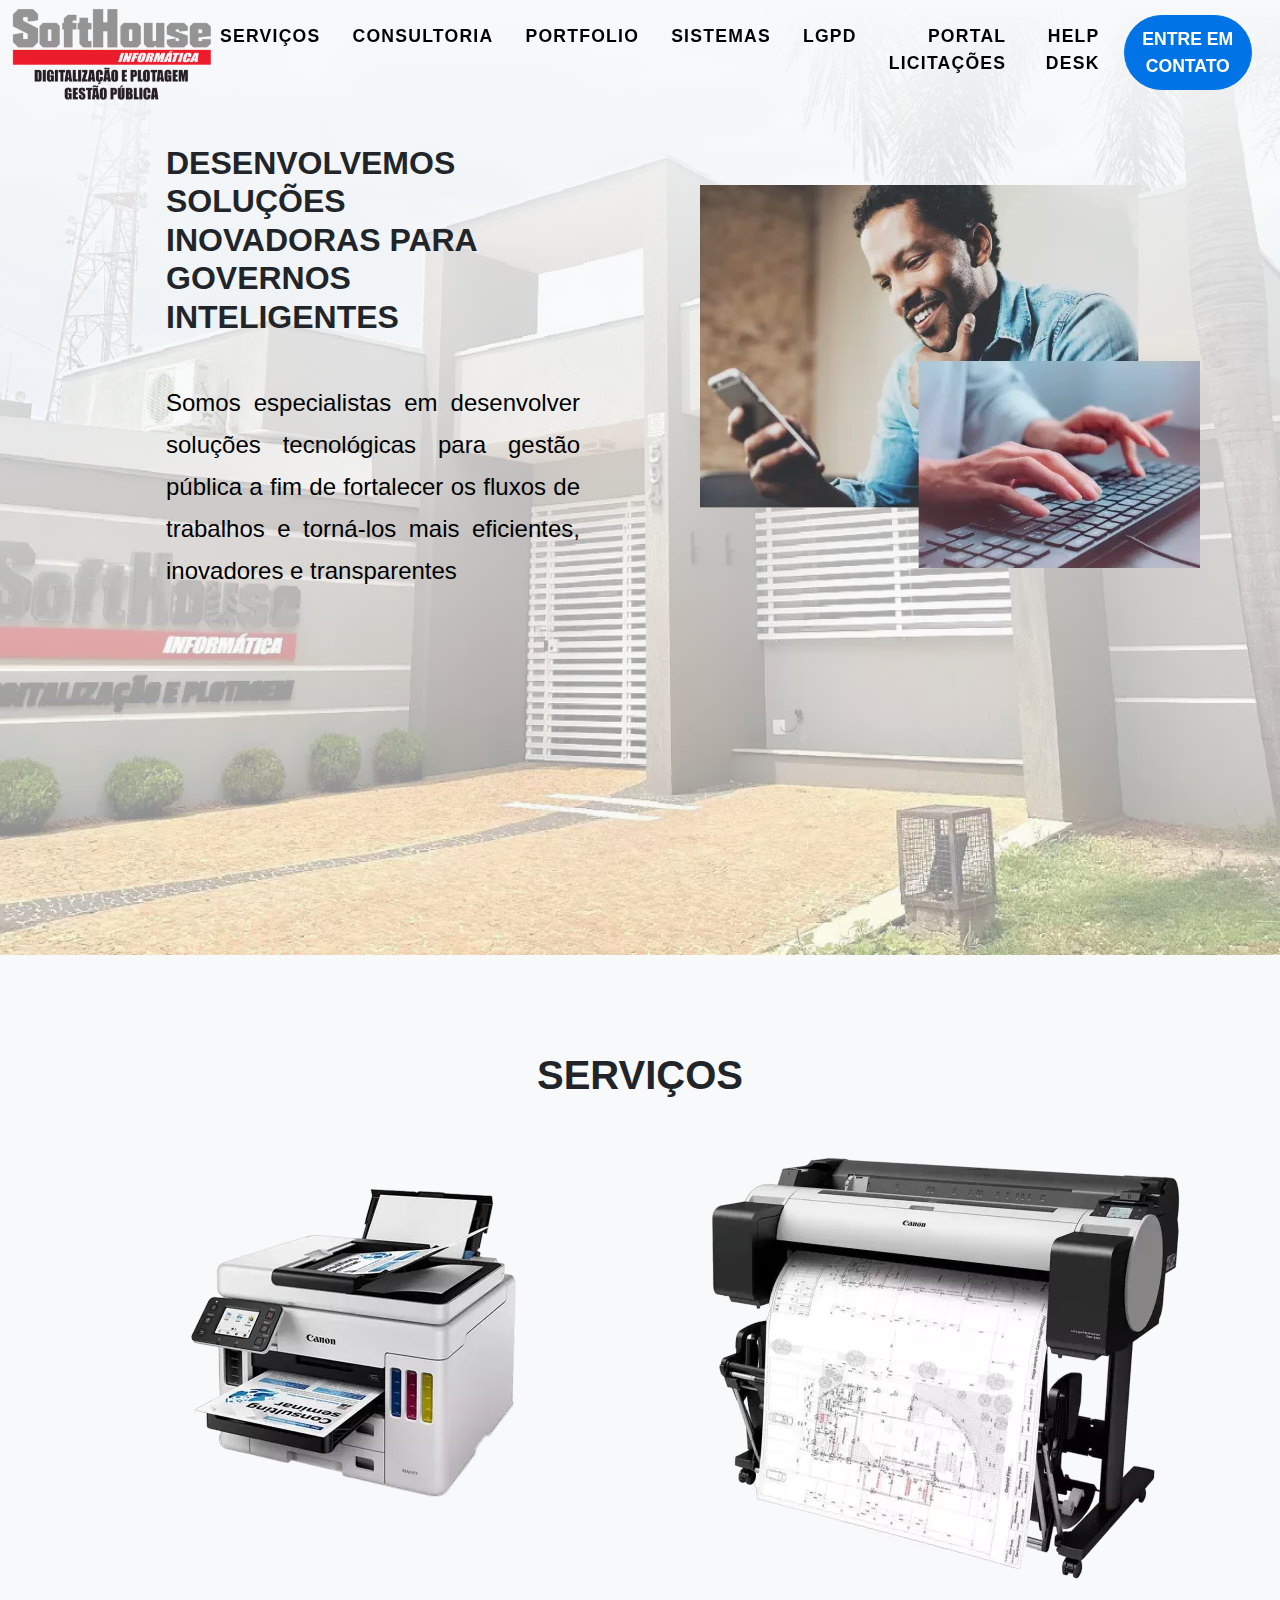
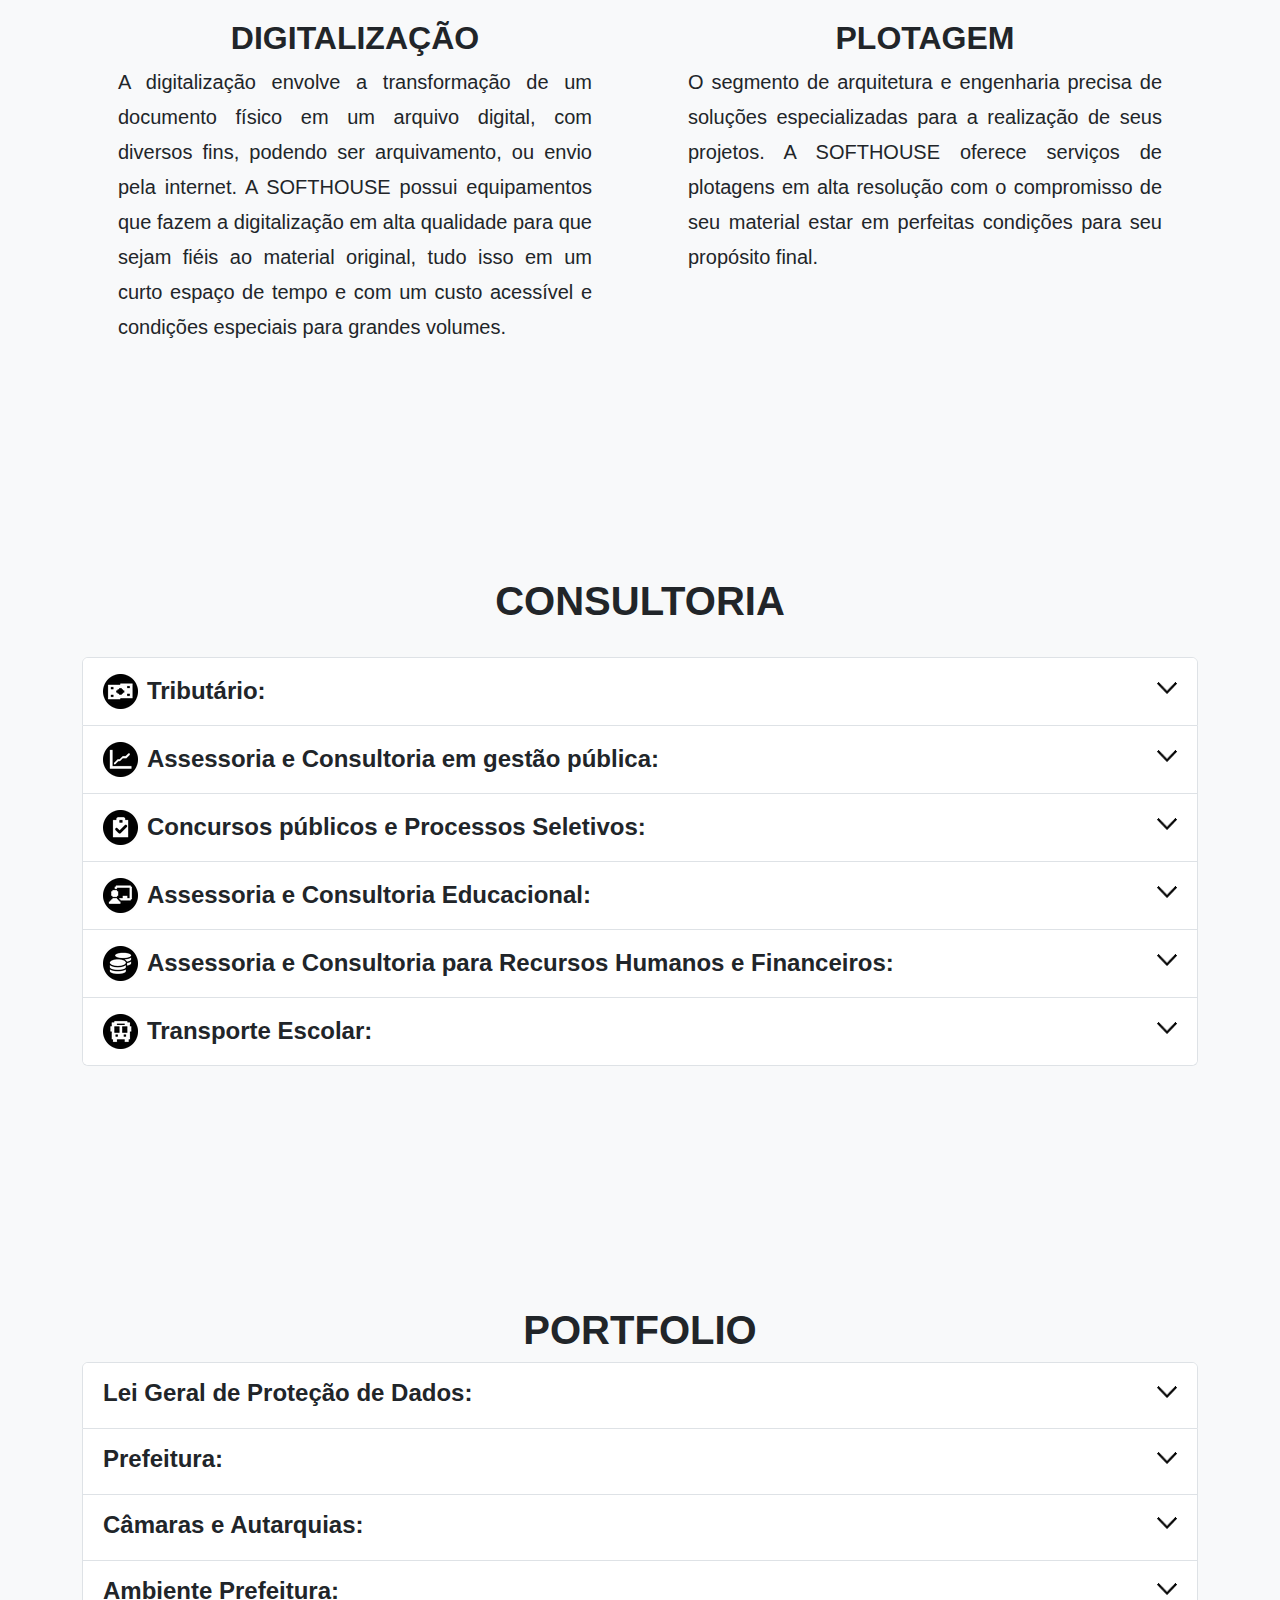
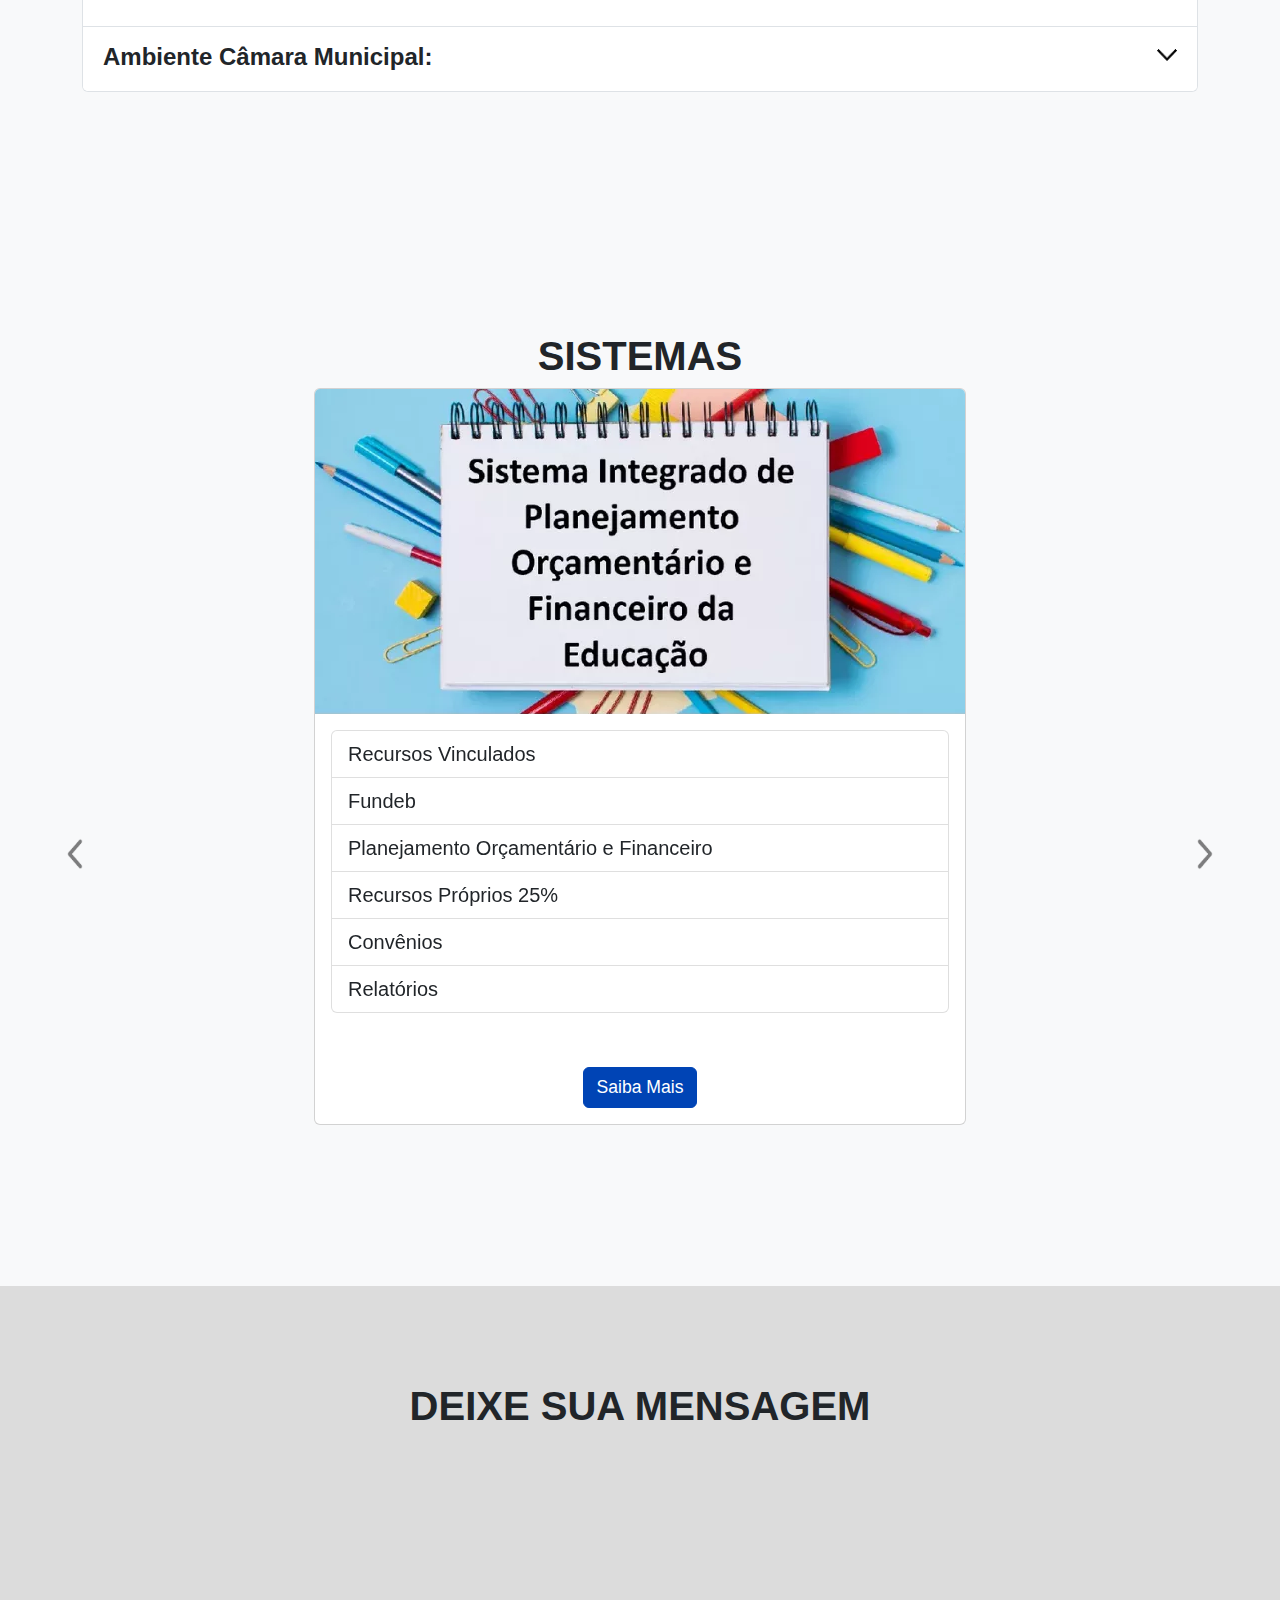
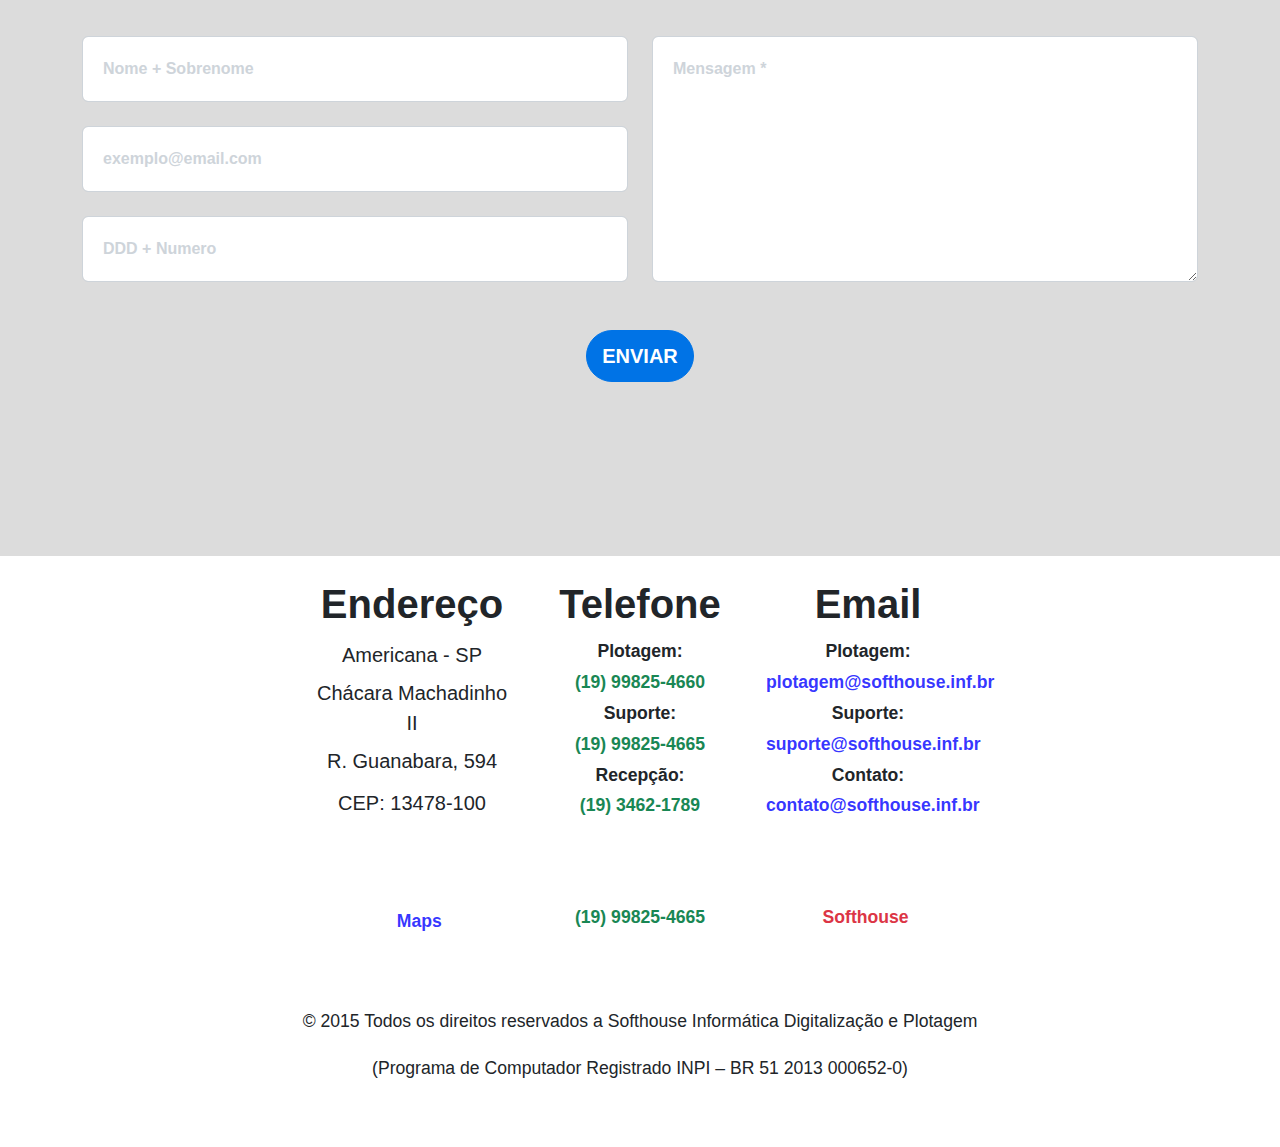
<file: index.html>
<!DOCTYPE html>
<html lang="pt-BR">

    <head>
        <meta charset="utf-8" />
        <meta name="viewport"
            content="width=device-width, initial-scale=1, shrink-to-fit=no" />

        <meta name="description"
            content="Explore o Portal Softhouse Informática - Seu parceiro em soluções digitais avançadas. Oferecemos serviços de digitalização, plotagem, gestão pública, engenharia, projetos e documentos para impulsionar sua eficiência e inovação." />
        <meta name="keywords"
            content="digitalização de documentos, plotagem, gestão pública, engenharia de software, projetos digitais, documentos eletrônicos, soluções tecnológicas" />

        <link rel="sitemap" type="application/xml" title="Sitemap"
            href="sitemap.xml">

        <title>Portal Softhouse Informática</title>
        <link rel="icon" type="image/x-icon" href="assets/favicon.ico" />
        <link href="styles.css" rel="stylesheet" />
    </head>

    <body>
        <!--Inicio-->
        <section id="page-top" class="page-section">

            <!-- Navbar mobile -->
            <nav
                class="navbar navbar-expand-xxl navbar-dark d-xxl-none d-xxl-block bg-white fixed-top"
                id="mainNavmob">
                <div class="container-fluid">

                    <button type="button" data-bs-toggle="collapse"
                        data-bs-target="#navbarResponsive"
                        aria-controls="navbarResponsive1" aria-expanded="false"
                        id="navbarTogglerBtn"
                        class="text-transparent">Exibir
                    </button>

                    <a href="#page-top"><img src="assets\conteudo\mLogo.webp"
                            alt="Logo Softhouse"
                            style="width: 200px; height: auto;" /></a>

                    <div class="collapse navbar-collapse" id="navbarResponsive">
                        <ul
                            class="navbar-nav text-uppercase ms-auto py-4 py-lg-0 w-100">
                            <!--  <li class="nav-item"><a class="nav-link" href="#about">Quem Somos</a></li> -->
                            <li class="nav-item"><a class="nav-link"
                                    href="#servicos">Serviços</a></li>
                            <li class="nav-item"><a class="nav-link"
                                    href="#consultoria">Consultoria</a></li>
                            <li class="nav-item"><a class="nav-link"
                                    href="#sistemas">Sistemas</a></li>
                            <li class="nav-item"><a class="nav-link"
                                    href="#portfolio">Portfolio</a></li>
                            <li class="nav-item"><a class="nav-link"
                                    href="assets\conteudo\documentos\LGPD.pdf"
                                    target="_blank">LGPD</a></li>
                            <li class="nav-item"><a class="nav-link"
                                    href="https://acessolicitacoes.com/site/"
                                    target="_blank">Portal Licitações</a></li>
                            <li class="nav-item"><a class="nav-link"
                                    href="https://softhouse.freshdesk.com/support/home"
                                    target="_blank">Help Desk</a></li>
                            <li class="nav-item"><a class="nav-link"
                                    href="#contato">Entre em Contato</a></li>
                        </ul>
                    </div>
                </div>
            </nav>

            <!-- Navbar desktop -->
            <nav
                class="navbar navbar-expand-xxl fixed-top bg-transparent d-none d-xxl-block"
                id="mainNavdesk">
                <div class="container-fluid">

                    <a href="#page-top"><img
                            src="assets\conteudo\navbar-logo.webp"
                            alt="Logo Softhouse"
                            loading="lazy" /></a>

                    <div class="collapse navbar-collapse"
                        id="navbarResponsive2">
                        <ul
                            class="navbar-nav text-uppercase text-end ms-auto w-100 justify-content-end">
                            <!--    <li class="nav-item"><a class="nav-link" href="#about">Quem Somos</a></li> -->
                            <li class="nav-item"><a class="nav-link fs-5_5"
                                    href="#servicos">Serviços</a></li>
                            <li class="nav-item"><a class="nav-link fs-5_5"
                                    href="#consultoria">Consultoria</a></li>
                            <li class="nav-item"><a class="nav-link fs-5_5"
                                    href="#portfolio">Portfolio</a></li>
                            <li class="nav-item"><a class="nav-link fs-5_5"
                                    href="#sistemas">Sistemas</a></li>
                            <li class="nav-item"><a class="nav-link fs-5_5"
                                    href="assets\conteudo\documentos\LGPD.pdf"
                                    target="_blank">LGPD</a></li>
                            <li class="nav-item"><a class="nav-link fs-5_5"
                                    href="https://acessolicitacoes.com/site/"
                                    target="_blank">Portal Licitações</a></li>
                            <li class="nav-item"><a class="nav-link fs-5_5"
                                    href="https://softhouse.freshdesk.com/support/home"
                                    target="_blank">Help Desk</a></li>
                            <li class="nav-item"><a
                                    class="fw-bold btn btn-info btn-rounded fs-5_5"
                                    href="#contato">Entre em
                                    Contato</a></li>
                        </ul>
                    </div>
                </div>
            </nav>

            <div class="container px-4 px-lg-5 my-5">
                <div class="row align-items-center">
                    <div class="col-md-6">
                        <h1 class="display-6 fw-bolder px-5"> DESENVOLVEMOS
                            SOLUÇÕES
                            <br>
                            INOVADORAS PARA
                            <br>
                            GOVERNOS INTELIGENTES
                            <br>
                            <br>
                        </h1>
                        <p class="fs-4  text-justify text-black px-5">Somos
                            especialistas em desenvolver soluções tecnológicas
                            para
                            gestão pública a fim de fortalecer os fluxos de
                            trabalhos e torná-los mais eficientes,
                            inovadores
                            e transparentes
                        </p>
                    </div>
                    <div class="col-md-6">
                        <div class="d-none d-md-block px-5">
                            <img class="d-none d-xxl-block mb-5 mb-md-0"
                                src="assets\conteudo\home\img-site.webp"
                                alt="Imagem Home" />
                            <img class="d-xxl-none d-xxl-block mb-5 mb-md-0"
                                src="assets\conteudo\home\img-site_m.webp"
                                alt="Imagem Home" />
                        </div>
                    </div>

                </div>
            </div>
        </section>

        <!--  

    <section id="about" class="page-section bg-black bg-opacity-50">
        <div class="text-white text-center text-uppercase fs-1">SEÇÃO """QUEM SOMOS""" EM DESENVOLVIMENTO</div>
    </section>

-->

        <!-- Serviços -->
        <section class="page-section bg-light" id="servicos">
            <h1 class="section-heading text-uppercase text-center">serviços</h1>
            <div class="container">
                <div class="row">
                    <div class="col-md-6 px-5">
                        <div class="text-center">
                            <img class="d-none d-xxl-block"
                                src="assets\conteudo\serviços\serviços1.webp"
                                alt="Impressora Digitalizadora" loading="lazy">
                            <img class="d-xxl-none d-xxl-block"
                                src="assets\conteudo\serviços\serviços1m.webp"
                                alt="Impressora Digitalizadora" loading="lazy">
                            <div class="text-center">
                                <h2><strong><span>DIGITALIZAÇÃO</span></strong></h2>
                            </div>
                            <p class="text-justify fs-5">
                                A digitalização envolve a transformação de um
                                documento físico em um arquivo digital, com
                                diversos fins,
                                podendo ser arquivamento, ou envio pela
                                internet.
                                A SOFTHOUSE possui equipamentos que fazem a
                                digitalização em alta qualidade para que sejam
                                fiéis ao material original,
                                tudo isso em um curto espaço de tempo e com um
                                custo acessível e condições especiais para
                                grandes volumes.
                            </p>
                            <br>
                        </div>
                    </div>

                    <div class="col-md-6 px-5">
                        <div class="text-center">
                            <img class="d-none d-xxl-block"
                                src="assets\conteudo\serviços\serviços2.webp"
                                alt="Impressora Plotagem" loading="lazy">
                            <img class="d-xxl-none d-xxl-block"
                                src="assets\conteudo\serviços\serviços2m.webp"
                                alt="Impressora Plotagem" loading="lazy">
                            <div class="text-center">
                                <h2><strong><span>PLOTAGEM</span></strong></h2>
                            </div>
                            <p class="text-justify fs-5">
                                O segmento de arquitetura e engenharia precisa
                                de soluções especializadas para a realização
                                de
                                seus projetos. A SOFTHOUSE oferece serviços de
                                plotagens em alta resolução com o compromisso
                                de
                                seu material estar em perfeitas condições para
                                seu propósito final.
                            </p>
                            <br>
                        </div>
                    </div>
                </div>
            </div>
        </section>

        <!-- Consultoria -->
        <section class="page-section bg-light" id="consultoria">
            <h1
                class="section-heading text-uppercase text-center">Consultoria</h1>
            <div class="container">
                <br>
                <div class="text-start">
                    <div class="accordion" id="consultoriaAccordion">

                        <!-- Section 1: Tributário -->
                        <div class="accordion-item">
                            <h2 class="accordion-header">
                                <button class="accordion-button collapsed"
                                    type="button" data-bs-toggle="collapse"
                                    data-bs-target="#collapse1"
                                    aria-controls="collapse1">
                                    <span>
                                        <img
                                            src="assets/conteudo/icones/Tributário.webp"
                                            alt="Icone Tributário">
                                    </span>
                                    &nbsp;&nbsp;
                                    <span
                                        class="fw-bold fs-4">Tributário:</span>
                                </button>
                            </h2>
                            <div id="collapse1"
                                class="accordion-collapse collapse"
                                data-bs-parent="#consultoriaAccordion">
                                <div class="accordion-body">

                                    <ul class="list-group fs-5">
                                        <li class="list-group-item"><img
                                                src="assets\conteudo\icones\arrow-right.webp"
                                                alt="Seta para direita">
                                            Contando com
                                            profissionais
                                            com larga experiência na
                                            administração pública principalmente
                                            na área
                                            tributária no que
                                            concerne gerenciamento e aumento de
                                            arrecadação nas principais receitas
                                            do
                                            município,
                                            IPTU, ISS, e ICMS, os nossos
                                            serviços de Assessoria, Consultoria
                                            e
                                            Treinamento visam
                                            capacitar, aprimorar, os agentes
                                            fiscais e funcionários envolvidos
                                            nestas
                                            área.</li>
                                        <li class="list-group-item"><img
                                                src="assets\conteudo\icones\arrow-right.webp"
                                                alt="Seta para direita">
                                            Curso teórico e
                                            prático
                                            envolvendo toda a legislação
                                            tributária sobre o ISSQN e ICMS,
                                            sendo que
                                            estes cursos são
                                            realizados na própria
                                            Prefeitura.</li>
                                        <li class="list-group-item"><img
                                                src="assets\conteudo\icones\arrow-right.webp"
                                                alt="Seta para direita">
                                            Assessoria e
                                            levantamento
                                            junto às instituições financeiras
                                            sobre o Imposto Sobre Serviço
                                            (ISSQN) nos
                                            últimos 5
                                            (cinco) anos.</li>
                                        <li class="list-group-item"><img
                                                src="assets\conteudo\icones\arrow-right.webp"
                                                alt="Seta para direita">
                                            Assessoria,
                                            Consultoria e
                                            Acompanhamento aos agentes fiscais
                                            municipais no levantamento do
                                            Imposto
                                            Sobre Serviços
                                            (ISSQN) junto aos Cartórios.</li>
                                        <li class="list-group-item"><img
                                                src="assets\conteudo\icones\arrow-right.webp"
                                                alt="Seta para direita">
                                            Elaboração da
                                            Planta Genérica
                                            de Valores.</li>
                                        <li class="list-group-item"><img
                                                src="assets\conteudo\icones\arrow-right.webp"
                                                alt="Seta para direita">
                                            Consolidação e
                                            Elaboração do
                                            Código Tributário Municipal.</li>
                                    </ul>

                                </div>
                            </div>
                        </div>

                        <!-- Section 2: Assessoria e Consultoria em gestão pública -->
                        <div class="accordion-item">
                            <h2 class="accordion-header">
                                <button class="accordion-button collapsed"
                                    type="button" data-bs-toggle="collapse"
                                    data-bs-target="#collapse2"
                                    aria-controls="collapse2">
                                    <span>
                                        <img
                                            src="assets/conteudo/icones/Assessoria1.webp"
                                            alt="Icone Assessoria e Consultoria em gestão pública">
                                    </span>
                                    &nbsp;&nbsp;
                                    <span class="fw-bold fs-4">Assessoria e
                                        Consultoria em gestão pública:</span>
                                </button>
                            </h2>
                            <div id="collapse2"
                                class="accordion-collapse collapse"
                                data-bs-parent="#consultoriaAccordion">
                                <div class="accordion-body">
                                    <ul class="list-group fs-5">
                                        <li class="list-group-item"><img
                                                src="assets\conteudo\icones\arrow-right.webp"
                                                alt="Seta para direita">
                                            Reformas
                                            Administrativas.
                                        </li>
                                        <li class="list-group-item"><img
                                                src="assets\conteudo\icones\arrow-right.webp"
                                                alt="Seta para direita">
                                            Estatuto dos
                                            Servidores
                                            Públicos Municipais.</li>
                                        <li class="list-group-item"><img
                                                src="assets\conteudo\icones\arrow-right.webp"
                                                alt="Seta para direita">
                                            Avaliação de
                                            Desempenho.</li>
                                        <li class="list-group-item"><img
                                                src="assets\conteudo\icones\arrow-right.webp"
                                                alt="Seta para direita">
                                            Avaliação
                                            Institucional.</li>
                                        <li class="list-group-item"><img
                                                src="assets\conteudo\icones\arrow-right.webp"
                                                alt="Seta para direita">
                                            Plano de
                                            Carreira, Cargos e
                                            Remuneração do Funcionário
                                            Público.</li>
                                        <li class="list-group-item"><img
                                                src="assets\conteudo\icones\arrow-right.webp"
                                                alt="Seta para direita">
                                            Aplicação de
                                            Recursos de
                                            acordo com a Lei de Responsabilidade
                                            Fiscal.</li>
                                        <li class="list-group-item"><img
                                                src="assets\conteudo\icones\arrow-right.webp"
                                                alt="Seta para direita">
                                            Acompanhamento do
                                            Tribunal de
                                            Contas.</li>
                                    </ul>

                                </div>
                            </div>
                        </div>

                        <!-- Section 3: Concursos públicos e Processos Seletivos -->
                        <div class="accordion-item">
                            <h2 class="accordion-header">
                                <button class="accordion-button collapsed"
                                    type="button" data-bs-toggle="collapse"
                                    data-bs-target="#collapse3"
                                    aria-controls="collapse3">
                                    <span>
                                        <img
                                            src="assets/conteudo/icones/Concursos.webp"
                                            alt="Icone Concursos">
                                    </span>
                                    &nbsp;&nbsp;
                                    <span class="fw-bold fs-4">Concursos
                                        públicos e Processos Seletivos:</span>
                                </button>
                            </h2>
                            <div id="collapse3"
                                class="accordion-collapse collapse"
                                data-bs-parent="#consultoriaAccordion">
                                <div class="accordion-body">
                                    <ul class="list-group fs-5">
                                        <li class="list-group-item"><img
                                                src="assets\conteudo\icones\arrow-right.webp"
                                                alt="Seta para direita">
                                            Administração
                                            Direta e
                                            Indireta.</li>
                                        <li class="list-group-item"><img
                                                src="assets\conteudo\icones\arrow-right.webp"
                                                alt="Seta para direita">
                                            Provimento de
                                            Cargos
                                            Efetivos.</li>
                                        <li class="list-group-item"><img
                                                src="assets\conteudo\icones\arrow-right.webp"
                                                alt="Seta para direita">
                                            Provimento de
                                            Contratação
                                            Temporária.</li>
                                        <li class="list-group-item"><img
                                                src="assets\conteudo\icones\arrow-right.webp"
                                                alt="Seta para direita">
                                            Provas Objetivas
                                            e Provas
                                            Práticas: Âmbito
                                            Técnico/Administrativo e
                                            Operacional.</li>
                                    </ul>

                                </div>
                            </div>
                        </div>

                        <!-- Section 4: Assessoria e Consultoria Educacional -->
                        <div class="accordion-item">
                            <h2 class="accordion-header">
                                <button class="accordion-button collapsed"
                                    type="button" data-bs-toggle="collapse"
                                    data-bs-target="#collapse4"
                                    aria-controls="collapse4">
                                    <span>
                                        <img
                                            src="assets/conteudo/icones/Assessoria2.webp"
                                            alt="Icone Assessoria e Consultoria Educacional">
                                    </span>
                                    &nbsp;&nbsp;
                                    <span class="fw-bold fs-4">Assessoria e
                                        Consultoria Educacional:</span>
                                </button>
                            </h2>
                            <div id="collapse4"
                                class="accordion-collapse collapse"
                                data-bs-parent="#consultoriaAccordion">
                                <div class="accordion-body">
                                    <ul class="list-group fs-5">
                                        <li class="list-group-item"><img
                                                src="assets\conteudo\icones\arrow-right.webp"
                                                alt="Seta para direita">
                                            Implantação de
                                            Sistema
                                            Municipal de Ensino.</li>
                                        <li class="list-group-item"><img
                                                src="assets\conteudo\icones\arrow-right.webp"
                                                alt="Seta para direita">
                                            Plano Municipal
                                            de Educação
                                            (PME).</li>
                                        <li class="list-group-item"><img
                                                src="assets\conteudo\icones\arrow-right.webp"
                                                alt="Seta para direita">
                                            Estruturação da
                                            Educação
                                            Básica: Creche – Ed. Infantil /
                                            Ensino Fundamental.</li>
                                        <li class="list-group-item"><img
                                                src="assets\conteudo\icones\arrow-right.webp"
                                                alt="Seta para direita">
                                            Estruturação do
                                            EJA/ Ensino
                                            Médio/ Ensino Técnico/
                                            Profissional.</li>
                                        <li class="list-group-item"><img
                                                src="assets\conteudo\icones\arrow-right.webp"
                                                alt="Seta para direita">
                                            Avaliação
                                            Institucional.</li>
                                        <li class="list-group-item"><img
                                                src="assets\conteudo\icones\arrow-right.webp"
                                                alt="Seta para direita">
                                            Estatuto e Plano
                                            de Carreira
                                            do Magistério Público
                                            Educacional.</li>
                                        <li class="list-group-item"><img
                                                src="assets\conteudo\icones\arrow-right.webp"
                                                alt="Seta para direita">
                                            Avaliação de
                                            Desempenho.</li>
                                        <li class="list-group-item"><img
                                                src="assets\conteudo\icones\arrow-right.webp"
                                                alt="Seta para direita">
                                            Organização e
                                            Estruturação do
                                            Sistema Municipal de Ensino.</li>
                                        <li class="list-group-item"><img
                                                src="assets\conteudo\icones\arrow-right.webp"
                                                alt="Seta para direita">
                                            Organização
                                            Administrativa e
                                            Pedagógica.</li>
                                        <li class="list-group-item"><img
                                                src="assets\conteudo\icones\arrow-right.webp"
                                                alt="Seta para direita">
                                            Conselho
                                            Municipal de
                                            Educação.</li>
                                        <li class="list-group-item"><img
                                                src="assets\conteudo\icones\arrow-right.webp"
                                                alt="Seta para direita">
                                            FUNDEB –
                                            Acompanhamento dos
                                            recursos do FUNDEB.</li>
                                        <li class="list-group-item"><img
                                                src="assets\conteudo\icones\arrow-right.webp"
                                                alt="Seta para direita">
                                            Elaboração dos
                                            Projetos de
                                            Lei, Decretos, Resoluções, Portarias
                                            e Editais.</li>
                                        <li class="list-group-item"><img
                                                src="assets\conteudo\icones\arrow-right.webp"
                                                alt="Seta para direita">
                                            Orientação para
                                            Elaboração do
                                            PAR e PDE.</li>
                                        <li class="list-group-item"><img
                                                src="assets\conteudo\icones\arrow-right.webp"
                                                alt="Seta para direita">
                                            Censo Escolar.
                                        </li>
                                        <li class="list-group-item"><img
                                                src="assets\conteudo\icones\arrow-right.webp"
                                                alt="Seta para direita">
                                            SIOPE – Sistema
                                            de Informação
                                            sobre Orçamentos Públicos em
                                            Educação.</li>
                                        <li class="list-group-item"><img
                                                src="assets\conteudo\icones\arrow-right.webp"
                                                alt="Seta para direita">
                                            IDEB – Índice de
                                            Desenvolvimento da Educação
                                            Básica.</li>
                                        <li class="list-group-item"><img
                                                src="assets\conteudo\icones\arrow-right.webp"
                                                alt="Seta para direita">
                                            Módulo de
                                            Funcionários.</li>
                                    </ul>

                                </div>
                            </div>
                        </div>

                        <!-- Section 5: Assessoria e Consultoria para Recursos Humanos e Financeiros -->
                        <div class="accordion-item">
                            <h2 class="accordion-header">
                                <button class="accordion-button collapsed"
                                    type="button" data-bs-toggle="collapse"
                                    data-bs-target="#collapse5"
                                    aria-controls="collapse5">
                                    <span>
                                        <img
                                            src="assets/conteudo/icones/Assessoria3.webp"
                                            alt="Icone Assessoria e Consultoria para Recursos humanos e financeiros">
                                    </span>
                                    &nbsp;&nbsp;
                                    <span class="fw-bold fs-4">Assessoria e
                                        Consultoria para Recursos Humanos e
                                        Financeiros:</span>
                                </button>
                            </h2>
                            <div id="collapse5"
                                class="accordion-collapse collapse"
                                data-bs-parent="#consultoriaAccordion">
                                <div class="accordion-body">

                                    <ul class="list-group fs-5">
                                        <li class="list-group-item"><img
                                                src="assets\conteudo\icones\arrow-right.webp"
                                                alt="Seta para direita">
                                            Valor Mínimo
                                            Constitucional.
                                        </li>
                                        <li class="list-group-item"><img
                                                src="assets\conteudo\icones\arrow-right.webp"
                                                alt="Seta para direita">
                                            FUNDEB.</li>
                                        <li class="list-group-item"><img
                                                src="assets\conteudo\icones\arrow-right.webp"
                                                alt="Seta para direita">
                                            Programa Nacional
                                            de
                                            Alimentação Escolar – PNAE.</li>
                                        <li class="list-group-item"><img
                                                src="assets\conteudo\icones\arrow-right.webp"
                                                alt="Seta para direita">
                                            Programa Nacional
                                            de Apoio ao
                                            Transporte Escolar – PNATE.</li>
                                        <li class="list-group-item"><img
                                                src="assets\conteudo\icones\arrow-right.webp"
                                                alt="Seta para direita">
                                            Programa Dinheiro
                                            Direto na
                                            Escola – PDDE.</li>
                                        <li class="list-group-item"><img
                                                src="assets\conteudo\icones\arrow-right.webp"
                                                alt="Seta para direita">
                                            Outros Convênios
                                            Voluntários.
                                        </li>
                                    </ul>

                                </div>
                            </div>
                        </div>

                        <!-- Section 6: Transporte Escolar -->
                        <div class="accordion-item">
                            <h2 class="accordion-header">
                                <button class="accordion-button collapsed"
                                    type="button" data-bs-toggle="collapse"
                                    data-bs-target="#collapse6"
                                    aria-controls="collapse6">
                                    <span>
                                        <img
                                            src="assets/conteudo/icones/Transporte.webp"
                                            alt="Icone Transporte">
                                    </span>
                                    &nbsp;&nbsp;
                                    <span class="fw-bold fs-4">Transporte
                                        Escolar:</span>
                                </button>
                            </h2>
                            <div id="collapse6"
                                class="accordion-collapse collapse"
                                data-bs-parent="#consultoriaAccordion">
                                <div class="accordion-body">

                                    <ul class="list-group fs-5">
                                        <li class="list-group-item"><img
                                                src="assets\conteudo\icones\arrow-right.webp"
                                                alt="Seta para direita">
                                            Otimização do
                                            Transporte
                                            Escolar (redução de custos).</li>
                                        <li class="list-group-item"><img
                                                src="assets\conteudo\icones\arrow-right.webp"
                                                alt="Seta para direita">
                                            Regulamentação do
                                            Transporte
                                            Escolar.</li>
                                        <li class="list-group-item"><img
                                                src="assets\conteudo\icones\arrow-right.webp"
                                                alt="Seta para direita">
                                            Segurança no
                                            Transporte.</li>
                                        <li class="list-group-item"><img
                                                src="assets\conteudo\icones\arrow-right.webp"
                                                alt="Seta para direita">
                                            Uso correto dos
                                            Meios de
                                            Transporte Escolar.</li>
                                        <li class="list-group-item"><img
                                                src="assets\conteudo\icones\arrow-right.webp"
                                                alt="Seta para direita">
                                            Aspectos Legais
                                            do Transporte
                                            Escolar Gratuito.</li>
                                    </ul>

                                </div>
                            </div>
                        </div>

                    </div>
                </div>
            </div>
        </section>

        <!-- Portfolio-->
        <section id="portfolio" class="bg-light">
            <h1
                class="section-heading text-uppercase text-center">portfolio</h1>
            <div class="container">
                <div class="accordion" id="accordionPortfolio">

                    <!-- Section: Lei Geral de Proteção de Dados -->
                    <div class="accordion-item">
                        <h2 class="accordion-header">
                            <button class="accordion-button collapsed"
                                type="button" data-bs-toggle="collapse"
                                data-bs-target="#collapseOne"
                                aria-controls="collapseOne">
                                <h3 class="mb-1 fs-4">Lei Geral de Proteção de
                                    Dados:</h3>
                            </button>
                        </h2>
                        <div id="collapseOne"
                            class="accordion-collapse collapse"
                            data-bs-parent="#accordionPortfolio">
                            <div class="accordion-body fs-5">

                                <div class="mb-3">
                                    <h4>Enquadramento e Implementação jurídica e
                                        técnica para conformidade à Lei nº
                                        13.709/2018 - LGPD:</h4>
                                    <ul>
                                        <li> Identificação de todas as
                                            vulnerabilidades relacionadas à
                                            proteção de dados
                                            pessoais, com a indicação das
                                            medidas técnicas, físicas e
                                            organizacionais
                                            necessárias para a adequação.</li>
                                        <li> Mapeamento de todos os processos
                                            (em notação BPMN) do(s) órgão(s)
                                            para o
                                            posterior mapeamento dos dados,
                                            juntamente com o amparo Legal que
                                            permite o seu
                                            tratamento.</li>
                                        <li> Identificação dos principais riscos
                                            aos quais o(s) órgão(s) está
                                            exposto.</li>
                                    </ul>
                                </div>

                                <div class="mb-3">
                                    <h4>Política de Segurança da
                                        Informação:</h4>
                                    <ul>
                                        <li> Contempla orientações sobre a
                                            segurança da informação na
                                            instituição, de acordo
                                            com os preceitos da ISO-27001.</li>
                                    </ul>
                                </div>

                                <div class="mb-3">
                                    <h4>Política de Privacidade e Proteção de
                                        Dados Pessoais:</h4>
                                    <ul>
                                        <li> Contempla orientações sobre as
                                            circunstâncias de tratamento de
                                            dados pessoais e
                                            as medidas de proteção da
                                            privacidade adotadas pelo(s)
                                            órgão(s).</li>
                                    </ul>
                                </div>

                                <div class="mb-3">
                                    <h4>Política de Cookies:</h4>
                                    <ul>
                                        <li> Contempla informações sobre a
                                            utilização de cookies nas
                                            plataformas do(s)
                                            órgão(s), tais como os tipos de
                                            cookies e suas finalidades, quando
                                            aplicável.
                                        </li>
                                    </ul>
                                </div>

                                <div class="mb-3">
                                    <h4>Política de Backup:</h4>
                                    <ul>
                                        <li> Contempla informações sobre os
                                            procedimentos de backup a serem
                                            realizados
                                            pelo(s) órgão(s), tais como a rotina
                                            de backup, local de armazenamento e
                                            periodicidade de testes de
                                            recuperação.</li>
                                    </ul>
                                </div>

                                <div class="mb-3">
                                    <h4>Política de Retenção de Dados:</h4>
                                    <ul>
                                        <li> Contempla informações sobre o
                                            armazenamento de dados pelo(s)
                                            órgão(s), tais
                                            como as finalidades e os prazos de
                                            retenção destes dados pessoais.</li>
                                    </ul>
                                </div>

                                <div class="mb-3">
                                    <h4>Política e Plano de Reposta a Incidentes
                                        de Segurança:</h4>
                                    <ul>
                                        <li> Contempla informações sobre o plano
                                            de resposta aos incidentes de
                                            segurança,
                                            tais como as ações a serem tomadas e
                                            a atribuição dos devidos
                                            responsáveis para
                                            contornar o incidente.</li>
                                    </ul>
                                </div>

                                <div class="mb-3">
                                    <h4>Política de Antivírus e Malware:</h4>
                                    <ul>
                                        <li> Contempla informações sobre a
                                            utilização de softwares de antivírus
                                            e malware
                                            para o(s) órgão(s).</li>
                                    </ul>
                                </div>

                                <div class="mb-3">
                                    <h4>Política de Firewall:</h4>
                                    <ul>
                                        <li> Contempla informações sobre a
                                            utilização de softwares de firewall
                                            para o(s)
                                            órgão(s).</li>
                                    </ul>
                                </div>

                                <div class="mb-3">
                                    <h4>Política de Registro de LOGs:</h4>
                                    <ul>
                                        <li> Contempla informações sobre os
                                            procedimentos de registro do(s)
                                            órgão(s) para
                                            fins de controle e auditoria.</li>
                                    </ul>
                                </div>

                                <div class="mb-3">
                                    <h4>Política de Senhas:</h4>
                                    <ul>
                                        <li> Contempla informações sobre a
                                            utilização de senhas nas plataformas
                                            do(s)
                                            órgão(s), tais como os critérios de
                                            acesso, autenticação e criação de
                                            senhas.
                                        </li>
                                    </ul>
                                </div>

                                <div class="mb-3">
                                    <h4>Política de Compartilhamento de Dados
                                        Pessoais:</h4>
                                    <ul>
                                        <li> Contempla informações sobre o uso
                                            compartilhado e a transferência
                                            internacional
                                            de dados pessoais, tais como as
                                            circunstâncias e finalidades destas
                                            transferências.</li>
                                    </ul>
                                </div>

                                <div class="mb-3">
                                    <h4>Política de Anonimização e
                                        Pseudonimização:</h4>
                                    <ul>
                                        <li> Contempla informações sobre a
                                            utilização de métodos de
                                            anonimização e
                                            pseudonimização de dados pessoais
                                            nas bases do(s) órgão(s).</li>
                                    </ul>
                                </div>

                                <div class="mb-3">
                                    <h4>Política de Gestão de Ativos de
                                        Tecnologia:</h4>
                                    <ul>
                                        <li> Contempla informações sobre o
                                            gerenciamento dos ativos do(s)
                                            órgão(s),
                                            incluindo a classificação destes
                                            ativos e o seu descarte de forma
                                            segura.</li>
                                    </ul>
                                </div>

                                <div class="mb-3">
                                    <h4>Formulário de Consentimento dos
                                        Titulares:</h4>
                                    <ul>
                                        <li> Documento elaborado para as
                                            circunstâncias específicas de
                                            tratamento de dados
                                            pessoais que necessitarem do
                                            consentimento do titular dos
                                            dados.</li>
                                    </ul>
                                </div>
                            </div>
                        </div>
                    </div>

                    <!-- Section: Prefeitura -->
                    <div class="accordion-item">
                        <h2 class="accordion-header">
                            <button class="accordion-button collapsed"
                                type="button" data-bs-toggle="collapse"
                                data-bs-target="#collapseTwo"
                                aria-controls="collapseTwo">
                                <h3 class="mb-1 fs-4">Prefeitura:</h3>
                            </button>
                        </h2>
                        <div id="collapseTwo"
                            class="accordion-collapse collapse"
                            data-bs-parent="#accordionPortfolio">
                            <div class="accordion-body fs-5">
                                <!-- Sistema 1: Sistema de Gestão Escolar e Financeira -->
                                <div class="mb-3">
                                    <h4>Sistema de Gestão Escolar e
                                        Financeira:</h4>
                                    <ul>
                                        <li>Sistema 100% WEB para o controle e
                                            gerenciamento de alunos, transporte
                                            escolar,
                                            merenda, frequência e notas.</li>
                                        <li>Monitoramento dos gastos em
                                            educação, incluindo valores e
                                            percentagens em
                                            relação ao Fundeb.</li>
                                        <li>Controle de contratos a vencer e
                                            planejamento orçamentário com base
                                            no censo
                                            escolar.</li>
                                    </ul>
                                </div>

                                <!-- Sistema 2: Sistema de Gestão de Saúde -->
                                <div class="mb-3">
                                    <h4>Sistema de Gestão de Saúde:</h4>
                                    <ul>
                                        <li>Controle de pacientes, atendimento,
                                            dispensação de medicamentos,
                                            clínicas,
                                            centros de saúde, farmácia, vacinas
                                            e vigilância.</li>
                                        <li>Suporte para atendimento de urgência
                                            e emergência.</li>
                                    </ul>
                                </div>

                                <!-- Sistema 3: Sistema de Gestão Social -->
                                <div class="mb-3">
                                    <h4>Sistema de Gestão Social:</h4>
                                    <ul>
                                        <li>Controle do setor de Assistência
                                            Social, integrando informações da
                                            Educação e
                                            Saúde.</li>
                                        <li>Monitoramento das assistências
                                            recebidas pelos cidadãos.</li>
                                    </ul>
                                </div>

                                <!-- Sistema 4: Sistema de Gerenciamento do Cartão Cidadão -->
                                <div class="mb-3">
                                    <h4>Sistema de Gerenciamento do Cartão
                                        Cidadão:</h4>
                                    <ul>
                                        <li>Unificação de informações sociais,
                                            educacionais, de saúde e sociais em
                                            um único
                                            cadastro com rastreabilidade e
                                            monitoramento.</li>
                                    </ul>
                                </div>

                                <!-- Sistema 5: Sistema de Processo Digital "Prefeitura Sem Papel" -->
                                <div class="mb-3">
                                    <h4>Sistema de Processo Digital
                                        "Prefeitura Sem Papel":</h4>
                                    <ul>
                                        <li>Eliminação total do uso de papel em
                                            tramitações internas da
                                            Prefeitura.</li>
                                        <li>Permite a abertura de
                                            protocolos/processos de forma
                                            digital, acessível por
                                            dispositivos móveis.</li>
                                        <li>Inclui assinatura digital.</li>
                                    </ul>
                                </div>

                                <!-- Sistema 6: Sistema de Gerenciamento Eletrônico de Documentos "Digitalização" -->
                                <div class="mb-3">
                                    <h4>Sistema de Gerenciamento Eletrônico de
                                        Documentos "Digitalização":</h4>
                                    <ul>
                                        <li>Gerenciador Eletrônico de Documentos
                                            100% WEB para administração de
                                            documentos
                                            digitalizados.</li>
                                        <li>Digitalização de documentos com
                                            aplicação de tabela de
                                            temporalidade, em
                                            conformidade com o Decreto Federal
                                            de 2020.</li>
                                    </ul>
                                </div>

                                <!-- Sistema 7: Serviços de Levantamento do Patrimônio -->
                                <div>
                                    <h4>Serviços de Levantamento do
                                        Patrimônio:</h4>
                                    <ul>
                                        <li>Prestação de serviços para o
                                            levantamento físico de bens
                                            patrimoniais (móveis e
                                            imóveis) de acordo com o Conselho
                                            Federal de Contabilidade.</li>
                                    </ul>
                                </div>
                            </div>
                        </div>
                    </div>

                    <!-- Section: Câmaras e Autarquias -->
                    <div class="accordion-item">
                        <h2 class="accordion-header">
                            <button class="accordion-button collapsed"
                                type="button" data-bs-toggle="collapse"
                                data-bs-target="#collapseThree"
                                aria-controls="collapseThree">
                                <h3 class="mb-1 fs-4">Câmaras e Autarquias:</h3>
                            </button>
                        </h2>
                        <div id="collapseThree"
                            class="accordion-collapse collapse"
                            data-bs-parent="#accordionPortfolio">
                            <div class="accordion-body fs-5">
                                <!-- Sistema 1: Sistema de Processo Digital "Sem Papel" -->
                                <div class="mb-3">
                                    <h4>Sistema de Processo Digital
                                        "Sem Papel":</h4>
                                    <ul>
                                        <li>Eliminação total do uso de papel em
                                            tramitações internas nas Câmaras e
                                            Autarquias.</li>
                                        <li>Permite a abertura de
                                            protocolos/processos de forma
                                            digital, acessível por
                                            dispositivos móveis.</li>
                                        <li>Inclui assinatura digital.</li>
                                    </ul>
                                </div>

                                <!-- Sistema 2: Sistema de Gerenciamento Eletrônico de Documentos "Digitalização" -->
                                <div class="mb-3">
                                    <h4>Sistema de Gerenciamento Eletrônico de
                                        Documentos "Digitalização":</h4>
                                    <ul>
                                        <li>Gerenciador Eletrônico de Documentos
                                            100% WEB para administração de
                                            documentos
                                            digitalizados.</li>
                                        <li>Digitalização de documentos com
                                            aplicação de tabela de
                                            temporalidade.</li>
                                    </ul>
                                </div>

                                <!-- Sistema 3: Serviços de Levantamento do Patrimônio -->
                                <div>
                                    <h4>Serviços de Levantamento do
                                        Patrimônio:</h4>
                                    <ul>
                                        <li>Prestação de serviços para o
                                            levantamento físico de bens
                                            patrimoniais (móveis e
                                            imóveis) de acordo com o Conselho
                                            Federal de Contabilidade.</li>
                                    </ul>
                                </div>
                            </div>
                        </div>
                    </div>

                    <!-- Section: Ambiente Prefeitura -->
                    <div class="accordion-item">
                        <h2 class="accordion-header">
                            <button class="accordion-button collapsed"
                                type="button" data-bs-toggle="collapse"
                                data-bs-target="#collapseFour"
                                aria-controls="collapseFour">
                                <h3 class="mb-1 fs-4">Ambiente Prefeitura:</h3>
                            </button>
                        </h2>
                        <div id="collapseFour"
                            class="accordion-collapse collapse"
                            data-bs-parent="#accordionPortfolio">
                            <div class="accordion-body fs-5">
                                <!-- Área: Educação -->
                                <div class="card mb-3">
                                    <div class="card-header">
                                        <strong>Área Educação</strong>
                                    </div>
                                    <div class="card-body">
                                        Sistema Integrado de Gestão Escolar com
                                        controle de alunos, transporte, merenda,
                                        frequência, notas e monitoramento de
                                        gastos em educação.
                                    </div>
                                </div>

                                <!-- Área: Saúde -->
                                <div class="card mb-3">
                                    <div class="card-header">
                                        <strong>Área Saúde</strong>
                                    </div>
                                    <div class="card-body">
                                        Sistema Integrado de Saúde com controle
                                        de pacientes, atendimento, dispensação
                                        de
                                        medicamentos, clínicas, centros de
                                        saúde, farmácia, vacinas e vigilância.
                                    </div>
                                </div>

                                <!-- Área: Social -->
                                <div class="card mb-3">
                                    <div class="card-header">
                                        <strong>Área Social</strong>
                                    </div>
                                    <div class="card-body">
                                        Sistema Integrado de Gestão Social que
                                        integra informações da Educação e Saúde
                                        para
                                        controle das assistências recebidas
                                        pelos cidadãos.
                                    </div>
                                </div>

                                <!-- Implantação: Cartão Cidadão -->
                                <div class="card">
                                    <div class="card-header">
                                        <strong>Implantação Cartão
                                            Cidadão</strong>
                                    </div>
                                    <div class="card-body">
                                        Permite a unificação de informações
                                        sociais, educacionais, de saúde e
                                        sociais em um
                                        único cadastro.
                                    </div>
                                </div>
                            </div>
                        </div>
                    </div>

                    <!-- Section: Ambiente Câmara Municipal -->
                    <div class="accordion-item">
                        <h2 class="accordion-header">
                            <button class="accordion-button collapsed"
                                type="button" data-bs-toggle="collapse"
                                data-bs-target="#collapseFive"
                                aria-controls="collapseFive">
                                <h3 class="mb-1 fs-4">Ambiente Câmara
                                    Municipal:</h3>
                            </button>
                        </h2>
                        <div id="collapseFive"
                            class="accordion-collapse collapse"
                            data-bs-parent="#accordionPortfolio">
                            <div class="accordion-body fs-5">
                                <!-- Sistema 1: Sistema de Administração do Legislativo -->
                                <div class="mb-3">
                                    <h4>Sistema de Administração do
                                        Legislativo</h4>
                                    <ul>
                                        <li>Sistema WEB para gerenciamento
                                            remoto de gabinetes, secretaria da
                                            Câmara e
                                            controle de proposituras, incluindo
                                            votações em plenário.</li>
                                    </ul>
                                </div>

                                <!-- Sistema 2: Sistema de Processo Digital Administrativo Para o Legislativo -->
                                <div class="mb-3">
                                    <h4>Sistema de Processo Digital
                                        Administrativo Para o Legislativo</h4>
                                    <ul>
                                        <li>Permite atos administrativos da
                                            Câmara de forma digital, reduzindo
                                            custos com
                                            impressão e agilizando
                                            procedimentos.</li>
                                    </ul>
                                </div>

                                <!-- Sistema 3: Digitalização -->
                                <div>
                                    <h4>Digitalização</h4>
                                    <ul>
                                        <li>Reduz o armazenamento de arquivos
                                            físicos, atendendo à Lei de
                                            Transparência,
                                            facilitando a pesquisa de
                                            proposituras.</li>
                                    </ul>
                                </div>
                            </div>
                        </div>
                    </div>

                </div>
            </div>
        </section>

        <!--Sistemas-->
        <section id="sistemas"
            class="page-section bg-light mx-sm-0 text-center">

            <h1 class="section-heading text-uppercase">sistemas</h1>

            <div class="text-center container-fluid">
                <div id="carouselsistemas" class="carousel slide d-flex"
                    data-bs-ride="carousel">
                    <div class="carousel-inner text-center px-1">
                        <div class="carousel-item active">
                            <div
                                class="d-flex justify-content-center align-items-center">
                                <div class="card">
                                    <img src="assets\conteudo\sistemas\1.webp"
                                        class="card-img-top" loading="lazy"
                                        alt="Sistema Educacional">
                                    <div class="card-body fs-5">
                                        <ul class="list-group text-start">
                                            <li class="list-group-item"><i
                                                    class="fas fa-check-circle"></i>
                                                Recursos
                                                Vinculados</li>
                                            <li class="list-group-item"><i
                                                    class="fas fa-check-circle"></i>
                                                Fundeb</li>
                                            <li class="list-group-item"><i
                                                    class="fas fa-check-circle"></i>
                                                Planejamento
                                                Orçamentário e Financeiro</li>
                                            <li class="list-group-item"><i
                                                    class="fas fa-check-circle"></i>
                                                Recursos
                                                Próprios 25%</li>
                                            <li class="list-group-item"><i
                                                    class="fas fa-check-circle"></i>
                                                Convênios</li>
                                            <li class="list-group-item"><i
                                                    class="fas fa-check-circle"></i>
                                                Relatórios</li>
                                        </ul>
                                        <div class="text-center mt-4">
                                            <br>
                                            <a class="btn btn-primary fs-5_5"
                                                href="http://softhouse.nogtec.com.br"
                                                target="_blank">Saiba Mais</a>
                                        </div>
                                    </div>
                                </div>
                            </div>
                        </div>

                        <div class="carousel-item">
                            <div
                                class="d-flex justify-content-center align-items-center">
                                <div class="card">
                                    <img src="assets\conteudo\sistemas\2.webp"
                                        class="card-img-top" loading="lazy"
                                        alt="Sistema Gestão Escolar">
                                    <div class="card-body fs-5">
                                        <br>
                                        <ul class="list-group text-start">
                                            <li class="list-group-item"><i
                                                    class="fas fa-check-circle"></i>
                                                Cadastro de
                                                Alunos</li>
                                            <li class="list-group-item"><i
                                                    class="fas fa-check-circle"></i>
                                                Cadastro de
                                                Turmas</li>
                                            <li class="list-group-item"><i
                                                    class="fas fa-check-circle"></i>
                                                Cadastro de
                                                Professores
                                            </li>
                                            <li class="list-group-item"><i
                                                    class="fas fa-check-circle"></i>
                                                Secretária
                                                Escolar</li>
                                            <li class="list-group-item"><i
                                                    class="fas fa-check-circle"></i>
                                                Cardápio</li>
                                            <li class="list-group-item"><i
                                                    class="fas fa-check-circle"></i>
                                                Transporte
                                                Escolar</li>
                                        </ul>
                                        <div class="text-center mt-4">
                                            <br>
                                            <a class="btn btn-primary fs-5_5"
                                                href="http://acessoeducacao.com"
                                                target="_blank">Saiba Mais</a>
                                        </div>
                                    </div>
                                </div>
                            </div>
                        </div>

                        <div class="carousel-item">
                            <div
                                class="d-flex justify-content-center align-items-center">
                                <div class="card">
                                    <img src="assets\conteudo\sistemas\3.webp"
                                        class="card-img-top" loading="lazy"
                                        alt="Gestão Eletronica de Documentos">
                                    <br>
                                    <div class="card-body fs-5">
                                        <ul class="list-group text-start">
                                            <li class="list-group-item"><i
                                                    class="fas fa-check-circle"></i>
                                                Digitalização de
                                                Documentos</li>
                                            <li class="list-group-item"><i
                                                    class="fas fa-check-circle"></i>
                                                Certificado de
                                                Autenticidade</li>
                                            <li class="list-group-item"><i
                                                    class="fas fa-check-circle"></i>
                                                OCR - Imagem em
                                                Texto</li>
                                            <li class="list-group-item"><i
                                                    class="fas fa-check-circle"></i>
                                                Busca
                                                Inteligente</li>
                                        </ul>
                                        <br><br><br><br>
                                        <button id="exibir-imagem"
                                            class="btn btn-primary fs-5_5">Saiba
                                            Mais</button>
                                        <div id="overlay" class="overlay">
                                            <div class="imagem-container">
                                                <img id="imagem"
                                                    src="assets\conteudo\sistemas\FolderGED.webp"
                                                    loading="lazy"
                                                    alt="GED MOOV Digital">
                                            </div>
                                            <span id="fechar"
                                                class="fechar">&times;</span>
                                        </div>
                                    </div>
                                </div>
                            </div>
                        </div>

                        <div class="carousel-item">
                            <div
                                class="d-flex justify-content-center align-items-center">
                                <div class="card">
                                    <img src="assets\conteudo\sistemas\4.webp"
                                        class="card-img-top" loading="lazy"
                                        alt="MOOV Digital">
                                    <div class="card-body fs-5">
                                        <p class="card-text">
                                            Acesse: <a
                                                href="http://moovdigital.com.br"
                                                target="_blank">moovdigital.com.br</a>
                                        </p>
                                        <br>
                                        <ul class="list-group text-start">
                                            <li class="list-group-item"><i
                                                    class="fas fa-check-circle"></i>
                                                Criação e
                                                movimentaçãode protocolos</li>
                                            <li class="list-group-item"><i
                                                    class="fas fa-check-circle"></i>
                                                Anexos digitais
                                            </li>
                                            <li class="list-group-item"><i
                                                    class="fas fa-check-circle"></i>
                                                Assinatura
                                                digital</li>
                                            <li class="list-group-item"><i
                                                    class="fas fa-check-circle"></i>
                                                Consulta pública
                                                de protocolos e anexos</li>
                                        </ul>
                                        <div class="text-center mt-4">
                                            <br><br>
                                            <a class="btn btn-primary fs-5_5"
                                                href="assets\conteudo\documentos\MoovDigital.pdf"
                                                target="_blank">Saiba
                                                Mais</a>
                                        </div>
                                    </div>
                                </div>
                            </div>
                        </div>

                        <div class="carousel-item">
                            <div
                                class="d-flex justify-content-center align-items-center">
                                <div class="card">
                                    <img src="assets\conteudo\sistemas\5.webp"
                                        loading="lazy" class="card-img-top"
                                        alt="Protege Escola">
                                    <div class="card-body fs-5">
                                        <br>
                                        <ul class="list-group text-start">
                                            <li class="list-group-item"><i
                                                    class="fas fa-check-circle"></i>
                                                Sistema
                                                Multiplataforma</li>
                                            <li class="list-group-item"><i
                                                    class="fas fa-check-circle"></i>
                                                Prevenção de
                                                Ameaças: Relatório, Avaliação, e
                                                Auditoria</li>
                                            <li class="list-group-item"><i
                                                    class="fas fa-check-circle"></i>
                                                Preparo: Digital
                                                EOP, Gestão de incidentes, e
                                                Integrações IOT</li>
                                            <li class="list-group-item"><i
                                                    class="fas fa-check-circle"></i>
                                                Alertas:
                                                Notificações em massa, e
                                                Respostas de Emergência</li>
                                            <li class="list-group-item"><i
                                                    class="fas fa-check-circle"></i>
                                                Recuperação:
                                                Prestar contas de pessoas,
                                                Reunir Alunos, e Recontagem</li>
                                            <li class="list-group-item"><i
                                                    class="fas fa-check-circle"></i>
                                                Comunicação em
                                                tempo real de alertas e
                                                denuncias de ameaças</li>
                                            <li class="list-group-item"><i
                                                    class="fas fa-check-circle"></i>
                                                Prevenção de
                                                ataques, denúncia de bullying,
                                                assédio, e criminalidade</li>
                                        </ul>
                                        <div class="text-center mt-4">
                                            <br>
                                            <a class="btn btn-primary fs-5_5"
                                                href="assets\conteudo\documentos\PPT Protege Escola 2023 Softhouse.pdf"
                                                target="_blank">Saiba Mais</a>
                                        </div>
                                    </div>
                                </div>
                            </div>
                        </div>

                        <div class="carousel-item">
                            <div
                                class="d-flex justify-content-center align-items-center">
                                <div class="card">
                                    <img src="assets\conteudo\sistemas\6.webp"
                                        loading="lazy" class="card-img-top"
                                        alt="Saúde na Palma da Mão">
                                    <div class="card-body fs-5">
                                        <br>
                                        <ul class="list-group text-start">
                                            <li class="list-group-item"><i
                                                    class="fas fa-check-circle"></i>
                                                Integração com
                                                E-Sus</li>
                                            <li class="list-group-item"><i
                                                    class="fas fa-check-circle"></i>
                                                LGPD Compliance
                                            </li>
                                            <li class="list-group-item"><i
                                                    class="fas fa-check-circle"></i>
                                                Histórico médico
                                            </li>
                                            <li class="list-group-item"><i
                                                    class="fas fa-check-circle"></i>
                                                Comunicação
                                                integrada</li>
                                            <li class="list-group-item"><i
                                                    class="fas fa-check-circle"></i>
                                                Estatísticas da
                                                saúde</li>
                                            <li class="list-group-item"><i
                                                    class="fas fa-check-circle"></i>
                                                Otimização do
                                                tempo</li>
                                        </ul>
                                        <div class="text-center mt-4">
                                            <br>
                                            <a class="btn btn-primary fs-5_5"
                                                href="assets\conteudo\documentos\Saude na Palma da Mão Softhouse 2022.pdf"
                                                target="_blank">Saiba Mais</a>
                                        </div>
                                    </div>
                                </div>
                            </div>
                        </div>

                    </div>

                    <button class="carousel-control-prev" type="button"
                        data-bs-target="#carouselsistemas"
                        data-bs-slide="prev">
                        <span aria-hidden="true"
                            class="carousel-control-prev-icon"></span>
                        <span class="visually-hidden">Previous</span>
                    </button>

                    <button class="carousel-control-next" type="button"
                        data-bs-target="#carouselsistemas"
                        data-bs-slide="next">
                        <span aria-hidden="true"
                            class="carousel-control-next-icon"></span>
                        <span class="visually-hidden">Next</span>
                    </button>

                </div>
            </div>
        </section>

        <!-- contato -->
        <section class="page-section bg-lightgray" id="contato">
            <h1
                class="section-heading text-uppercase text-center text-dark">Deixe
                sua mensagem</h1>
            <div class="container">
                <br>
                <div
                    class="w-100 d-flex align-items-center justify-content-center"
                    style="height: 150px;">
                    <div id="resposta" class="text-certer alert"></div>
                </div>
                <br>
                <form id="contatoForm" method="POST">
                    <div class="row align-items-stretch mb-5">
                        <div class="col-md-6">
                            <div class="form-group">
                                <!-- Nome input -->
                                <input class="form-control" id="nome"
                                    name="nome" type="text"
                                    placeholder="Nome + Sobrenome" />
                            </div>

                            <div class="form-group">
                                <!-- Email input -->
                                <input class="form-control" id="email"
                                    name="email" type="email"
                                    placeholder="exemplo@email.com" />
                            </div>

                            <div class="form-group mb-md-0">
                                <!-- Numero input -->
                                <input class="form-control" id="telefone"
                                    name="telefone" type="tel"
                                    placeholder="DDD + Numero"
                                    oninput="formatPhoneNumber(this)" />
                            </div>
                        </div>

                        <div class="col-md-6">
                            <div class="form-group form-group-textarea mb-md-0">
                                <!-- Mensagem input -->
                                <textarea class="form-control" id="mensagem"
                                    name="mensagem"
                                    placeholder="Mensagem *"></textarea>
                            </div>
                        </div>
                    </div>

                    <div class="text-center">
                        <!-- Submit Button -->
                        <button
                            class="fs-5 fw-bold btn btn-info btn-rounded text-uppercase"
                            id="submitButton"
                            type="button">
                            Enviar
                        </button>
                    </div>
                </form>

            </div>
        </section>

    </body>
    <footer class="footer py-4">
        <div class="container text-center">

            <div class="row justify-content-center">
                <div class="col-md-4 col-12 mb-4">
                    <h1>Endereço</h1>
                    <div class="fs-5">
                        <div class="py-1">Americana - SP</div>
                        <div class="py-1">Chácara Machadinho II</div>
                        <div class="py-1">R. Guanabara, 594</div>
                        <div class="py-2">CEP: 13478-100</div>
                    </div>
                </div>

                <div class="col-md-4 col-12 mb-4">
                    <h1>Telefone</h1>
                    <strong>
                        <p class="fs-5_5">
                            Plotagem: <br>
                            <a class="link-success px-2"
                                href="https://api.whatsapp.com/send?phone=19998254660&text=Olá, estou entrando em contato pelo site."
                                target="_blank"> (19) 99825-4660</a>
                            <br>
                            Suporte: <br>
                            <a class="link-success px-2"
                                href="https://api.whatsapp.com/send?phone=19998254665&text=Olá, estou entrando em contato pelo site."
                                target="_blank"> (19) 99825-4665</a>
                            <br>
                            Recepção: <br>
                            <a class="link-success px-2"
                                href="https://api.whatsapp.com/send?phone=1934621789&text=Olá, estou entrando em contato pelo site."
                                target="_blank"> (19) 3462-1789</a>
                            <br>
                        </p>
                    </strong>
                </div>

                <div class="col-md-4 col-12 mb-4">
                    <h1>Email</h1>
                    <strong>
                        <p class="fs-5_5">
                            Plotagem: <a href="mailto:plotagem@softhouse.inf.b"
                                target="_top">plotagem@softhouse.inf.br</a>
                            <br>
                            Suporte: <a href="mailto:suporte@softhouse.inf.br"
                                target="_top">suporte@softhouse.inf.br</a>
                            <br>
                            Contato: <a href="mailto:contato@softhouse.inf.br"
                                target="_top">contato@softhouse.inf.br</a>
                        </p>
                    </strong>
                </div>
            </div>
            <br><br>
            <div class="container">
                <div class="row justify-content-center align-items-center">
                    <div class="col-md-4 mb-4">
                        <strong>
                            <a class="d-block fs-5_5"
                                href="https://maps.app.goo.gl/ZcXBZWr43AFwJiWG7"
                                target="_blank">
                                <img src="assets/conteudo/icones/maps.webp"
                                    alt="Icone Maps" loading="lazy"> Maps
                            </a>
                        </strong>

                    </div>
                    <div class="col-md-4 mb-4">
                        <strong>
                            <a class="link-success d-block mb-2 fs-5_5"
                                href="https://api.whatsapp.com/send?phone=+5519998254660&text=Olá, estou entrando em contato pelo site."
                                target="_blank">
                                <img src="assets/conteudo/icones/whatsapp.webp"
                                    alt="Icone Whatsapp" loading="lazy">(19)
                                99825-4665
                            </a>
                        </strong>
                    </div>
                    <div class="col-md-4 mb-4">
                        <strong>
                            <a class="link-danger d-block mb-2 fs-5_5"
                                href="https://www.instagram.com/softhouse.informatica"
                                target="_blank">
                                <img src="assets/conteudo/icones/instagram.webp"
                                    alt="Icone Instagram" loading="lazy">
                                Softhouse
                            </a>
                        </strong>
                    </div>
                </div>
            </div>

            <br><br>

            <div class="row">
                <div class="col-12 mb-4 fs-5_5">

                    <p>
                        © 2015 Todos os direitos reservados a Softhouse
                        Informática Digitalização e Plotagem
                    </p>
                    <p>
                        (Programa de Computador Registrado INPI – BR 51 2013
                        000652-0)
                    </p>

                </div>
            </div>

        </div>
    </footer>

    <script src="js/bootstrap.bundle.min.js"></script>
    <script src="js/exibir-imagem.js"></script>
    <script src="js/enviar-email.js"></script>
    <script src="js/formatar-telefone.js"></script>

</html>
</file>
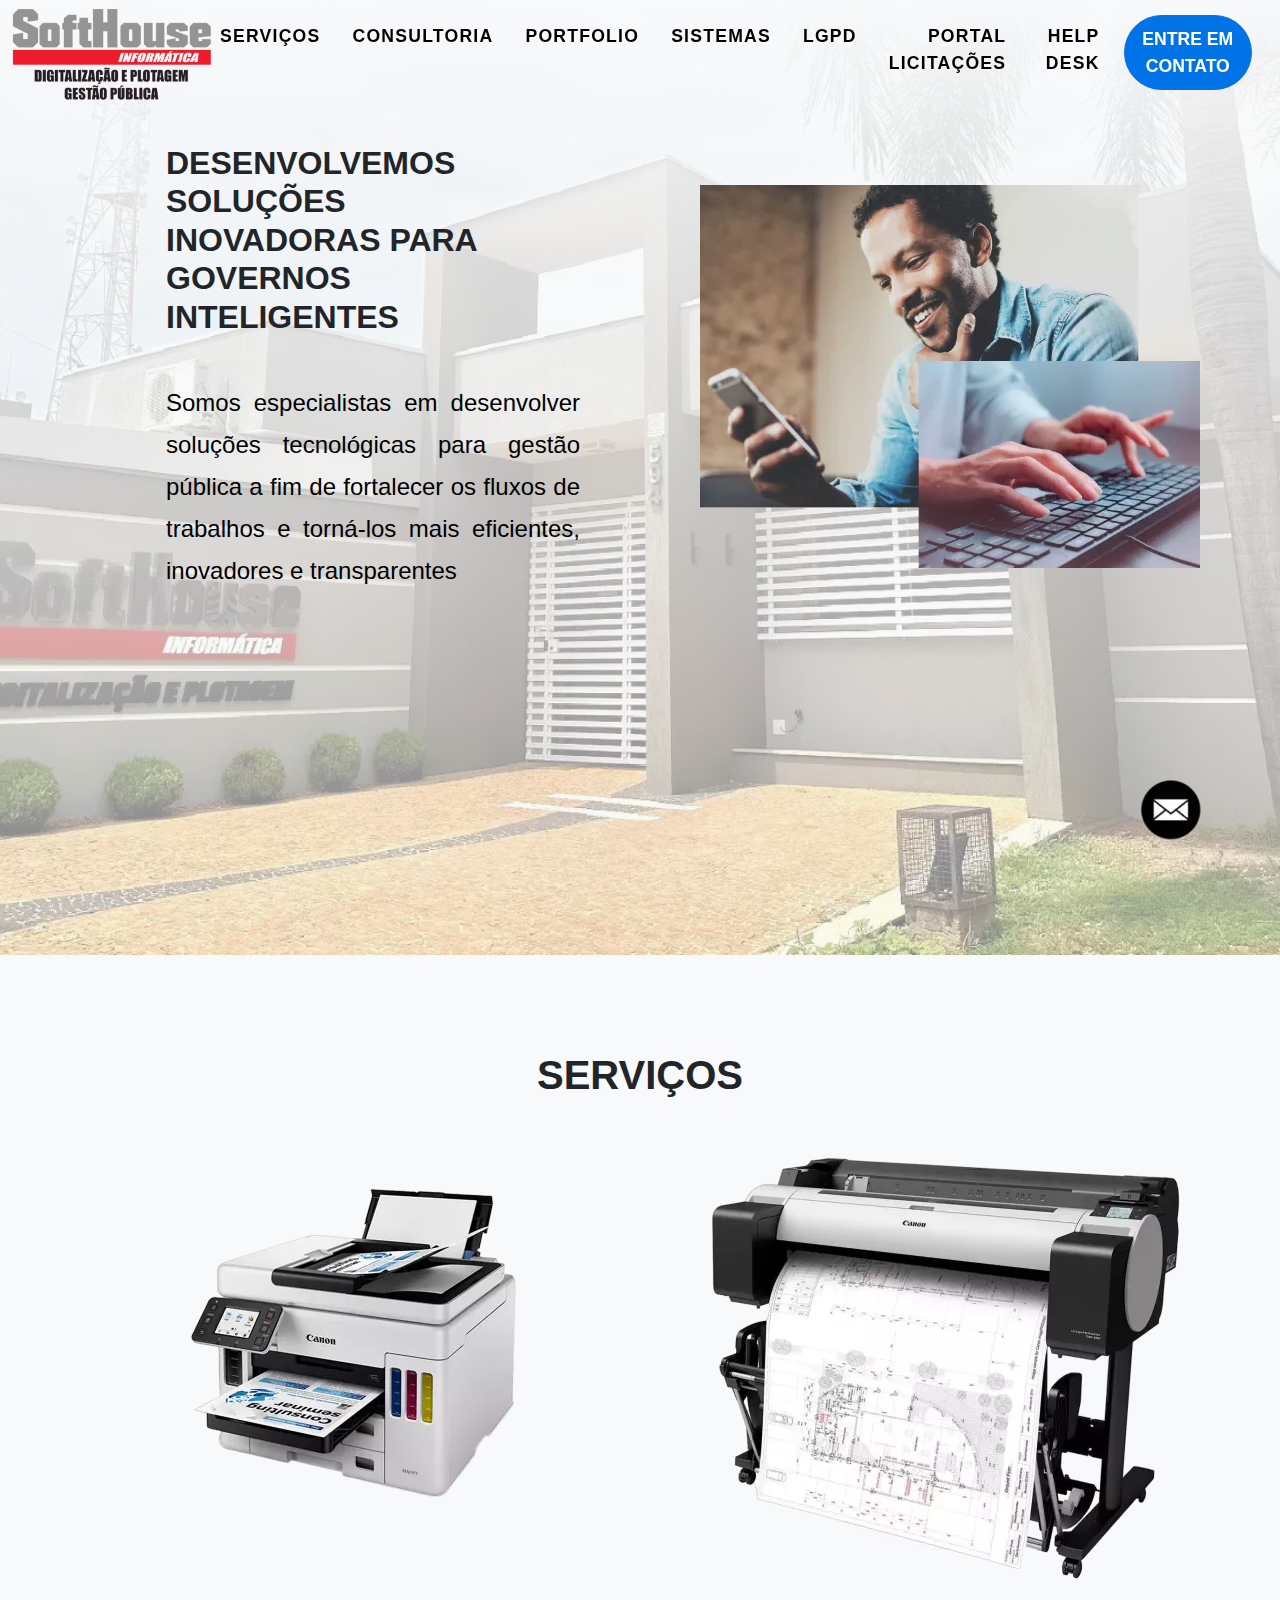
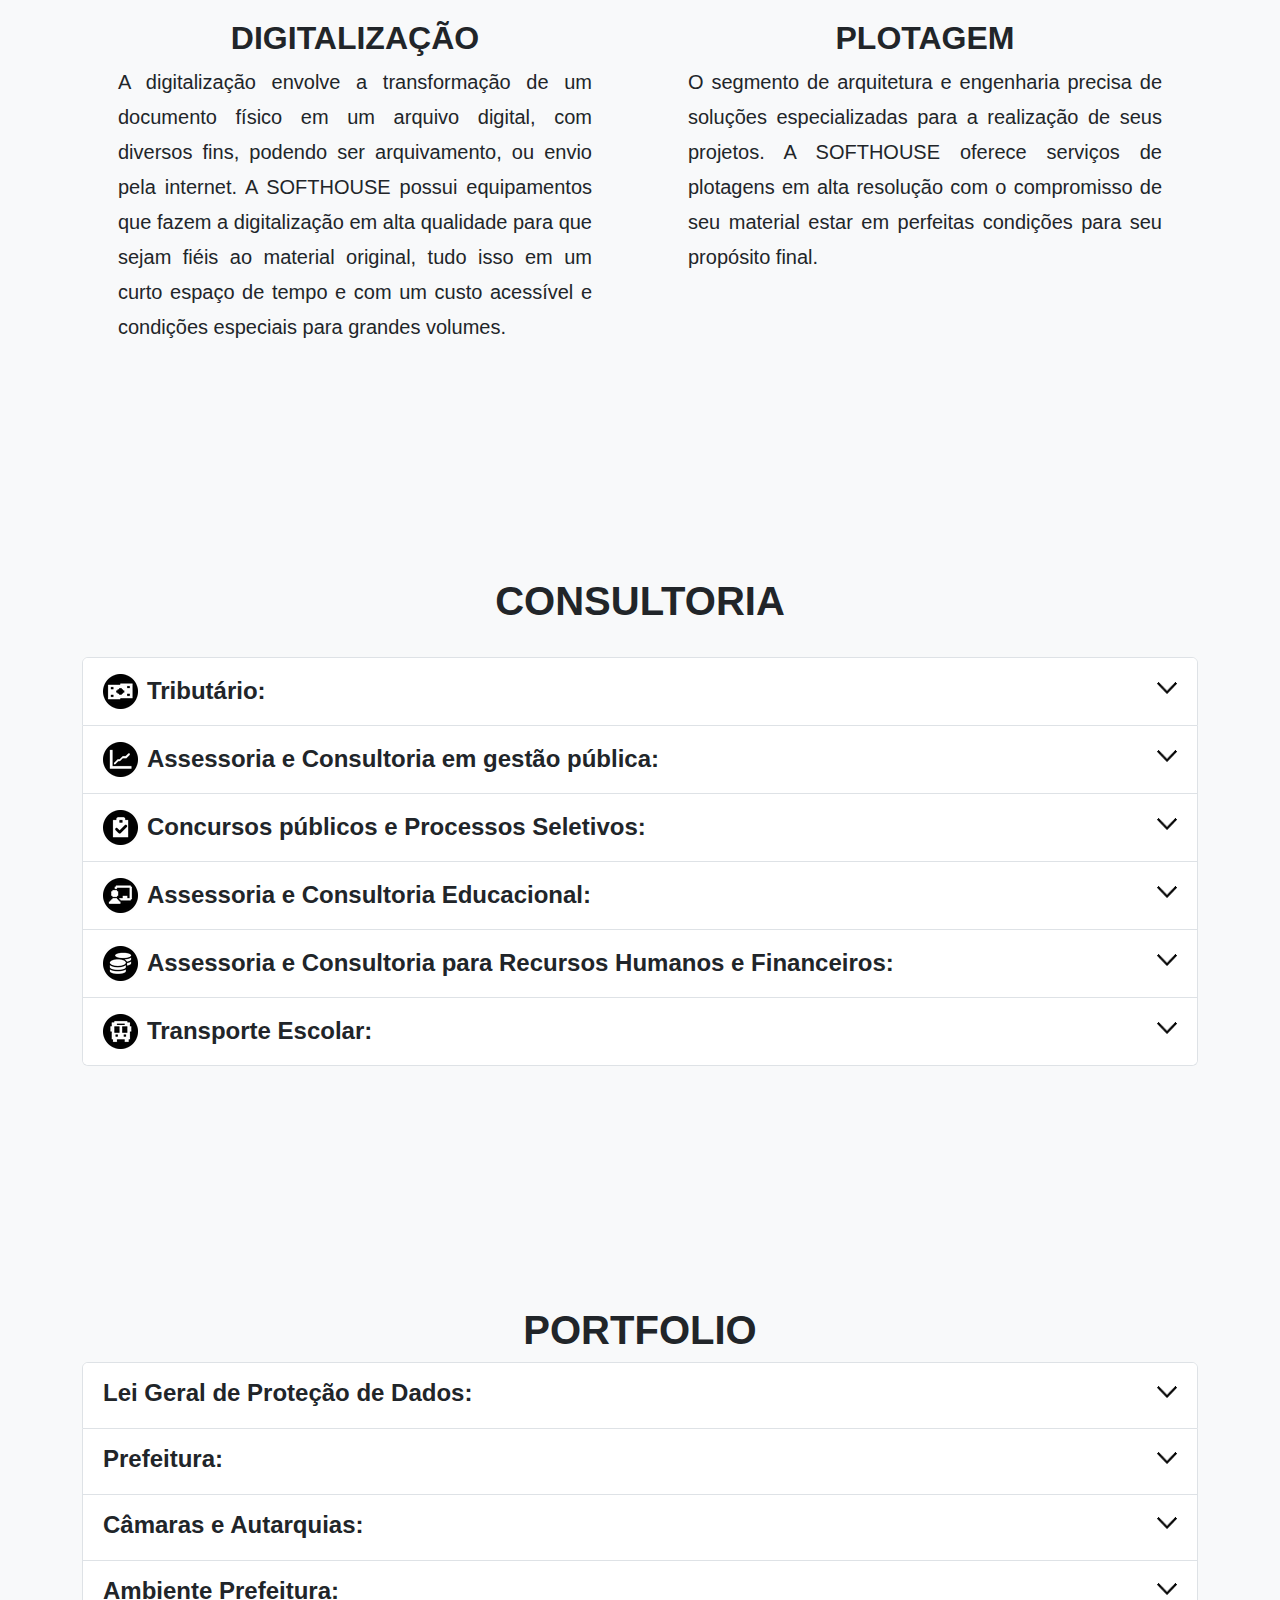
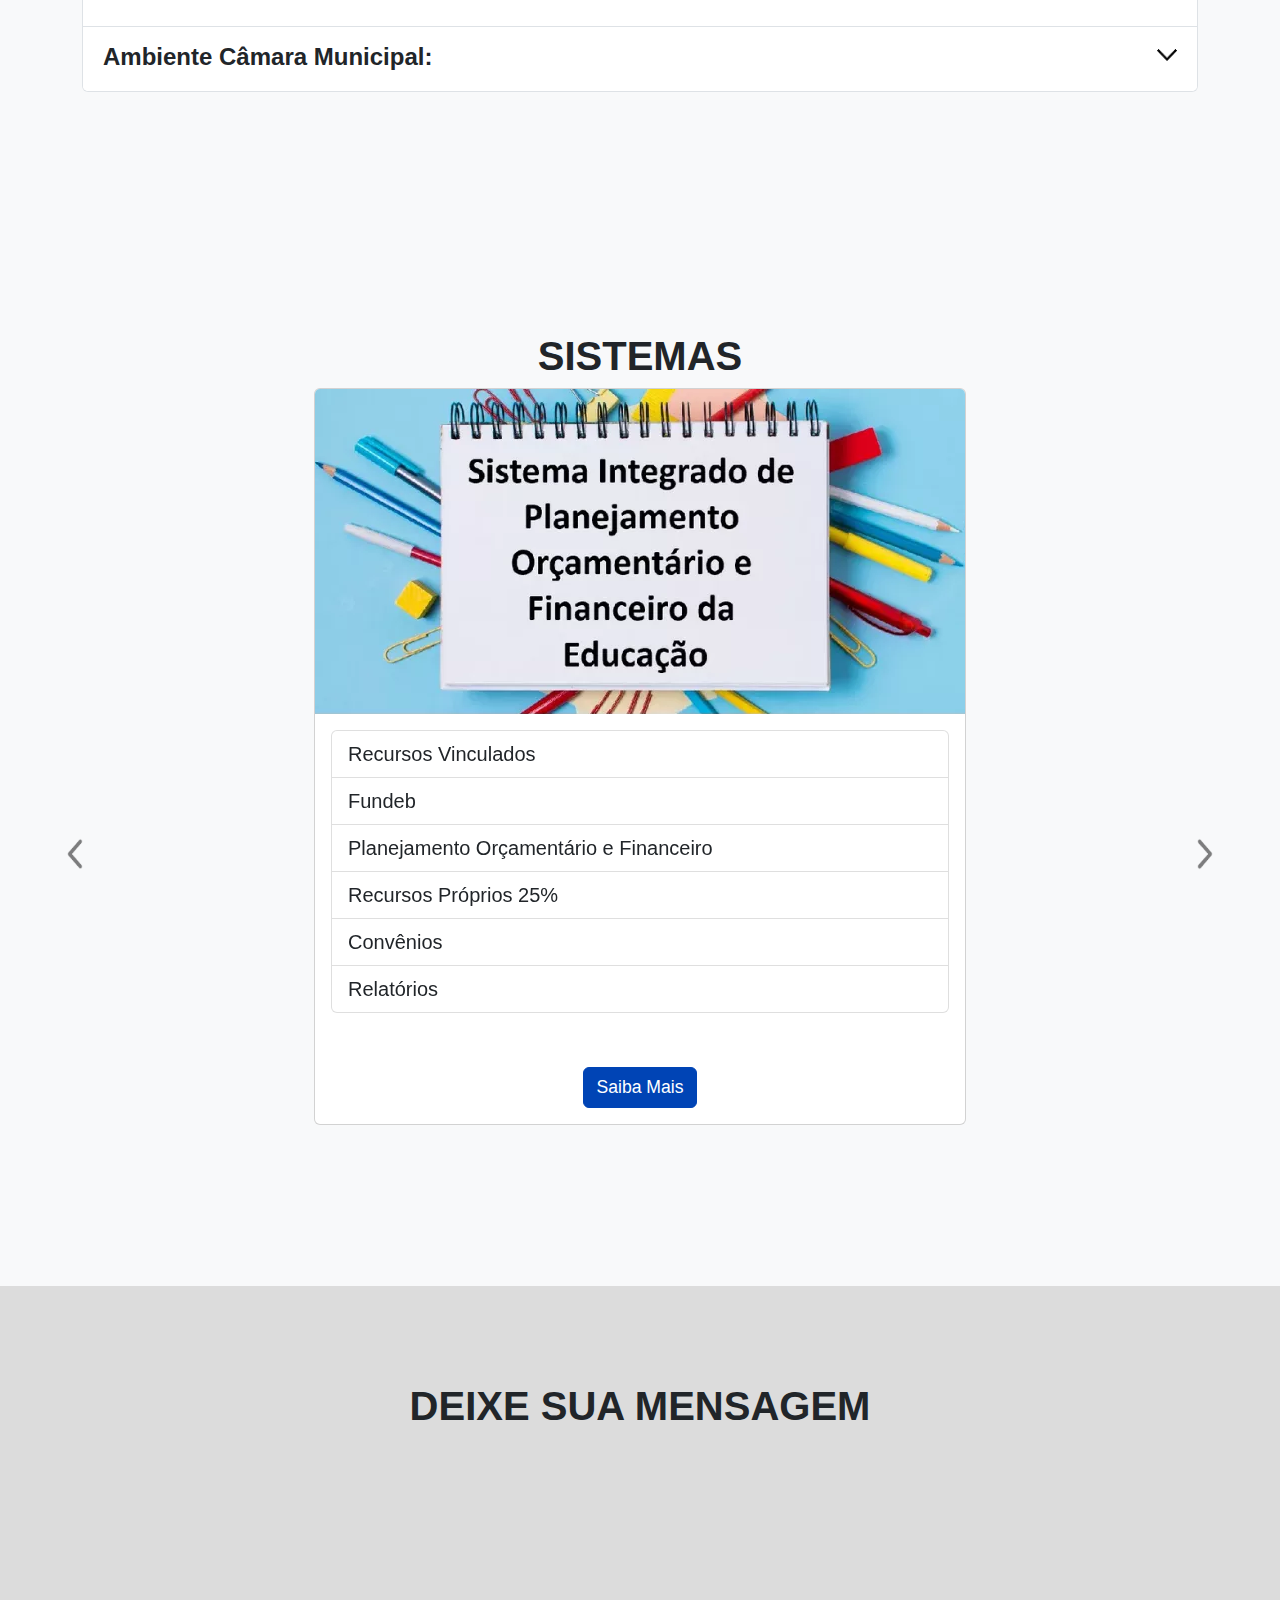
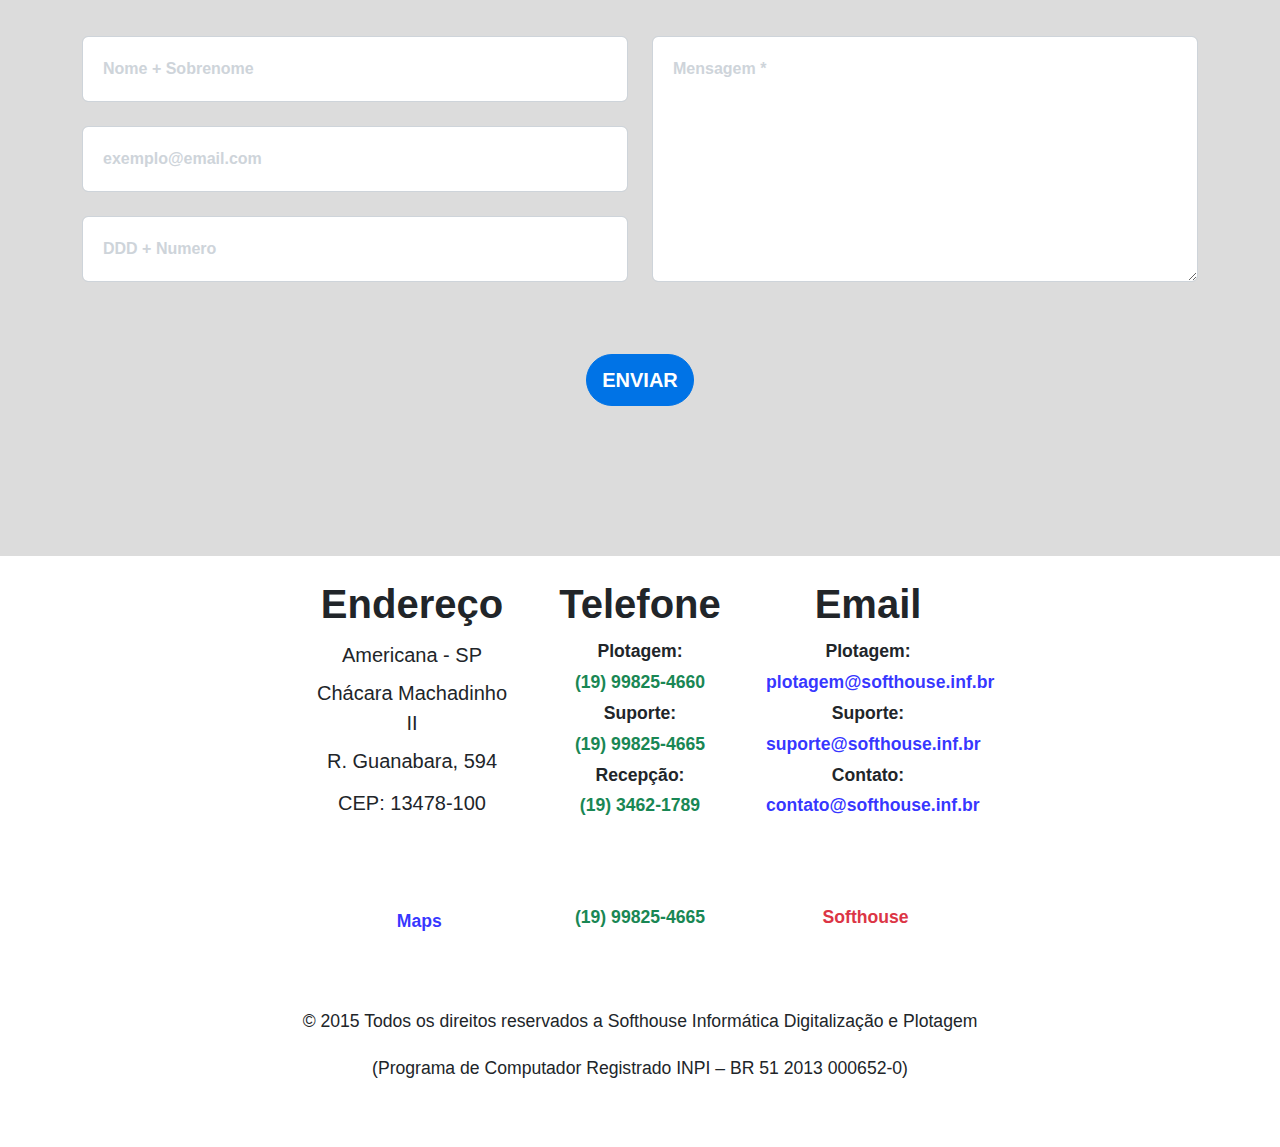
<file: teste/index.html>
<!DOCTYPE html>
<html lang="pt-BR">

<head>
    <meta charset="utf-8" />
    <meta name="viewport" content="width=device-width, initial-scale=1, shrink-to-fit=no" />

    <meta name="description"
        content="Explore o Portal Softhouse Informática - Seu parceiro em soluções digitais avançadas. Oferecemos serviços de digitalização, plotagem, gestão pública, engenharia, projetos e documentos para impulsionar sua eficiência e inovação." />
    <meta name="keywords"
        content="digitalização de documentos, plotagem, gestão pública, engenharia de software, projetos digitais, documentos eletrônicos, soluções tecnológicas" />

    <link rel="sitemap" type="application/xml" title="Sitemap" href="sitemap.xml">

    <title>Portal Softhouse Informática</title>
    <link rel="icon" type="image/x-icon" href="assets/favicon.ico" />
    <link href="styles.css" rel="stylesheet" />

    <script src="https://www.google.com/recaptcha/api.js" async defer></script>


</head>

<body>

    <!--Icone flutuante-->
    <div class="fixed-icon">
        <a href="#contato">
            <img src="assets\IconFlut.webp" alt="Icone Contato">
        </a>
    </div>

    <!--Inicio-->
    <section id="page-top" class="page-section">

        <!-- Navbar mobile -->
        <nav class="navbar navbar-expand-xxl navbar-dark d-xxl-none d-xxl-block bg-white fixed-top" id="mainNavmob">
            <div class="container-fluid">

                <button type="button" data-bs-toggle="collapse" data-bs-target="#navbarResponsive"
                    aria-controls="navbarResponsive1" aria-expanded="false" id="navbarTogglerBtn"
                    class="text-transparent">Exibir
                </button>

                <a href="#page-top"><img src="assets\conteudo\mLogo.webp" alt="Logo Softhouse"
                        style="width: 200px; height: auto;" /></a>

                <div class="collapse navbar-collapse" id="navbarResponsive">
                    <ul class="navbar-nav text-uppercase ms-auto py-4 py-lg-0 w-100">
                        <!--  <li class="nav-item"><a class="nav-link" href="#about">Quem Somos</a></li> -->
                        <li class="nav-item"><a class="nav-link" href="#servicos">Serviços</a></li>
                        <li class="nav-item"><a class="nav-link" href="#consultoria">Consultoria</a></li>
                        <li class="nav-item"><a class="nav-link" href="#sistemas">Sistemas</a></li>
                        <li class="nav-item"><a class="nav-link" href="#portfolio">Portfolio</a></li>
                        <li class="nav-item"><a class="nav-link" href="assets\conteudo\documentos\LGPD.pdf"
                                target="_blank">LGPD</a></li>
                        <li class="nav-item"><a class="nav-link" href="https://acessolicitacoes.com/site/"
                                target="_blank">Portal Licitações</a></li>
                        <li class="nav-item"><a class="nav-link" href="https://softhouse.freshdesk.com/support/home"
                                target="_blank">Help Desk</a></li>
                        <li class="nav-item"><a class="nav-link" href="#contato">Entre em Contato</a></li>
                    </ul>
                </div>
            </div>
        </nav>

        <!-- Navbar desktop -->
        <nav class="navbar navbar-expand-xxl fixed-top bg-transparent d-none d-xxl-block" id="mainNavdesk">
            <div class="container-fluid">

                <a href="#page-top"><img src="assets\conteudo\navbar-logo.webp" alt="Logo Softhouse"
                        loading="lazy" /></a>

                <div class="collapse navbar-collapse" id="navbarResponsive2">
                    <ul class="navbar-nav text-uppercase text-end ms-auto w-100 justify-content-end">
                        <!--    <li class="nav-item"><a class="nav-link" href="#about">Quem Somos</a></li> -->
                        <li class="nav-item"><a class="nav-link fs-5_5" href="#servicos">Serviços</a></li>
                        <li class="nav-item"><a class="nav-link fs-5_5" href="#consultoria">Consultoria</a></li>
                        <li class="nav-item"><a class="nav-link fs-5_5" href="#portfolio">Portfolio</a></li>
                        <li class="nav-item"><a class="nav-link fs-5_5" href="#sistemas">Sistemas</a></li>
                        <li class="nav-item"><a class="nav-link fs-5_5" href="assets\conteudo\documentos\LGPD.pdf"
                                target="_blank">LGPD</a></li>
                        <li class="nav-item"><a class="nav-link fs-5_5" href="https://acessolicitacoes.com/site/"
                                target="_blank">Portal Licitações</a></li>
                        <li class="nav-item"><a class="nav-link fs-5_5"
                                href="https://softhouse.freshdesk.com/support/home" target="_blank">Help Desk</a></li>
                        <li class="nav-item"><a class="fw-bold btn btn-info btn-rounded fs-5_5" href="#contato">Entre em
                                Contato</a></li>
                    </ul>
                </div>
            </div>
        </nav>

        <div class="container px-4 px-lg-5 my-5">
            <div class="row align-items-center">
                <div class="col-md-6">
                    <h1 class="display-6 fw-bolder px-5"> DESENVOLVEMOS
                        SOLUÇÕES
                        <br>
                        INOVADORAS PARA
                        <br>
                        GOVERNOS INTELIGENTES
                        <br>
                        <br>
                    </h1>
                    <p class="fs-4  text-justify text-black px-5">Somos
                        especialistas em desenvolver soluções tecnológicas
                        para
                        gestão pública a fim de fortalecer os fluxos de
                        trabalhos e torná-los mais eficientes,
                        inovadores
                        e transparentes
                    </p>
                </div>
                <div class="col-md-6">
                    <div class="d-none d-md-block px-5">
                        <img class="d-none d-xxl-block mb-5 mb-md-0" src="assets\conteudo\home\img-site.webp"
                            alt="Imagem Home" />
                        <img class="d-xxl-none d-xxl-block mb-5 mb-md-0" src="assets\conteudo\home\img-site_m.webp"
                            alt="Imagem Home" />
                    </div>
                </div>

            </div>
        </div>
    </section>

    <!--  

    <section id="about" class="page-section bg-black bg-opacity-50">
        <div class="text-white text-center text-uppercase fs-1">SEÇÃO """QUEM SOMOS""" EM DESENVOLVIMENTO</div>
    </section>

-->

    <!-- Serviços -->
    <section class="page-section bg-light" id="servicos">
        <h1 class="section-heading text-uppercase text-center">serviços</h1>
        <div class="container">
            <div class="row">
                <div class="col-md-6 px-5">
                    <div class="text-center">
                        <img class="d-none d-xxl-block" src="assets\conteudo\serviços\serviços1.webp"
                            alt="Impressora Digitalizadora" loading="lazy">
                        <img class="d-xxl-none d-xxl-block" src="assets\conteudo\serviços\serviços1m.webp"
                            alt="Impressora Digitalizadora" loading="lazy">
                        <div class="text-center">
                            <h2><strong><span>DIGITALIZAÇÃO</span></strong></h2>
                        </div>
                        <p class="text-justify fs-5">
                            A digitalização envolve a transformação de um
                            documento físico em um arquivo digital, com
                            diversos fins,
                            podendo ser arquivamento, ou envio pela
                            internet.
                            A SOFTHOUSE possui equipamentos que fazem a
                            digitalização em alta qualidade para que sejam
                            fiéis ao material original,
                            tudo isso em um curto espaço de tempo e com um
                            custo acessível e condições especiais para
                            grandes volumes.
                        </p>
                        <br>
                    </div>
                </div>

                <div class="col-md-6 px-5">
                    <div class="text-center">
                        <img class="d-none d-xxl-block" src="assets\conteudo\serviços\serviços2.webp"
                            alt="Impressora Plotagem" loading="lazy">
                        <img class="d-xxl-none d-xxl-block" src="assets\conteudo\serviços\serviços2m.webp"
                            alt="Impressora Plotagem" loading="lazy">
                        <div class="text-center">
                            <h2><strong><span>PLOTAGEM</span></strong></h2>
                        </div>
                        <p class="text-justify fs-5">
                            O segmento de arquitetura e engenharia precisa
                            de soluções especializadas para a realização
                            de
                            seus projetos. A SOFTHOUSE oferece serviços de
                            plotagens em alta resolução com o compromisso
                            de
                            seu material estar em perfeitas condições para
                            seu propósito final.
                        </p>
                        <br>
                    </div>
                </div>
            </div>
        </div>
    </section>

    <!-- Consultoria -->
    <section class="page-section bg-light" id="consultoria">
        <h1 class="section-heading text-uppercase text-center">Consultoria</h1>
        <div class="container">
            <br>
            <div class="text-start">
                <div class="accordion" id="consultoriaAccordion">

                    <!-- Section 1: Tributário -->
                    <div class="accordion-item">
                        <h2 class="accordion-header">
                            <button class="accordion-button collapsed" type="button" data-bs-toggle="collapse"
                                data-bs-target="#collapse1" aria-controls="collapse1">
                                <span>
                                    <img src="assets/conteudo/icones/Tributário.webp" alt="Icone Tributário">
                                </span>
                                &nbsp;&nbsp;
                                <span class="fw-bold fs-4">Tributário:</span>
                            </button>
                        </h2>
                        <div id="collapse1" class="accordion-collapse collapse" data-bs-parent="#consultoriaAccordion">
                            <div class="accordion-body">

                                <ul class="list-group fs-5">
                                    <li class="list-group-item"><img src="assets\conteudo\icones\arrow-right.webp"
                                            alt="Seta para direita">
                                        Contando com
                                        profissionais
                                        com larga experiência na
                                        administração pública principalmente
                                        na área
                                        tributária no que
                                        concerne gerenciamento e aumento de
                                        arrecadação nas principais receitas
                                        do
                                        município,
                                        IPTU, ISS, e ICMS, os nossos
                                        serviços de Assessoria, Consultoria
                                        e
                                        Treinamento visam
                                        capacitar, aprimorar, os agentes
                                        fiscais e funcionários envolvidos
                                        nestas
                                        área.</li>
                                    <li class="list-group-item"><img src="assets\conteudo\icones\arrow-right.webp"
                                            alt="Seta para direita">
                                        Curso teórico e
                                        prático
                                        envolvendo toda a legislação
                                        tributária sobre o ISSQN e ICMS,
                                        sendo que
                                        estes cursos são
                                        realizados na própria
                                        Prefeitura.</li>
                                    <li class="list-group-item"><img src="assets\conteudo\icones\arrow-right.webp"
                                            alt="Seta para direita">
                                        Assessoria e
                                        levantamento
                                        junto às instituições financeiras
                                        sobre o Imposto Sobre Serviço
                                        (ISSQN) nos
                                        últimos 5
                                        (cinco) anos.</li>
                                    <li class="list-group-item"><img src="assets\conteudo\icones\arrow-right.webp"
                                            alt="Seta para direita">
                                        Assessoria,
                                        Consultoria e
                                        Acompanhamento aos agentes fiscais
                                        municipais no levantamento do
                                        Imposto
                                        Sobre Serviços
                                        (ISSQN) junto aos Cartórios.</li>
                                    <li class="list-group-item"><img src="assets\conteudo\icones\arrow-right.webp"
                                            alt="Seta para direita">
                                        Elaboração da
                                        Planta Genérica
                                        de Valores.</li>
                                    <li class="list-group-item"><img src="assets\conteudo\icones\arrow-right.webp"
                                            alt="Seta para direita">
                                        Consolidação e
                                        Elaboração do
                                        Código Tributário Municipal.</li>
                                </ul>

                            </div>
                        </div>
                    </div>

                    <!-- Section 2: Assessoria e Consultoria em gestão pública -->
                    <div class="accordion-item">
                        <h2 class="accordion-header">
                            <button class="accordion-button collapsed" type="button" data-bs-toggle="collapse"
                                data-bs-target="#collapse2" aria-controls="collapse2">
                                <span>
                                    <img src="assets/conteudo/icones/Assessoria1.webp"
                                        alt="Icone Assessoria e Consultoria em gestão pública">
                                </span>
                                &nbsp;&nbsp;
                                <span class="fw-bold fs-4">Assessoria e
                                    Consultoria em gestão pública:</span>
                            </button>
                        </h2>
                        <div id="collapse2" class="accordion-collapse collapse" data-bs-parent="#consultoriaAccordion">
                            <div class="accordion-body">
                                <ul class="list-group fs-5">
                                    <li class="list-group-item"><img src="assets\conteudo\icones\arrow-right.webp"
                                            alt="Seta para direita">
                                        Reformas
                                        Administrativas.
                                    </li>
                                    <li class="list-group-item"><img src="assets\conteudo\icones\arrow-right.webp"
                                            alt="Seta para direita">
                                        Estatuto dos
                                        Servidores
                                        Públicos Municipais.</li>
                                    <li class="list-group-item"><img src="assets\conteudo\icones\arrow-right.webp"
                                            alt="Seta para direita">
                                        Avaliação de
                                        Desempenho.</li>
                                    <li class="list-group-item"><img src="assets\conteudo\icones\arrow-right.webp"
                                            alt="Seta para direita">
                                        Avaliação
                                        Institucional.</li>
                                    <li class="list-group-item"><img src="assets\conteudo\icones\arrow-right.webp"
                                            alt="Seta para direita">
                                        Plano de
                                        Carreira, Cargos e
                                        Remuneração do Funcionário
                                        Público.</li>
                                    <li class="list-group-item"><img src="assets\conteudo\icones\arrow-right.webp"
                                            alt="Seta para direita">
                                        Aplicação de
                                        Recursos de
                                        acordo com a Lei de Responsabilidade
                                        Fiscal.</li>
                                    <li class="list-group-item"><img src="assets\conteudo\icones\arrow-right.webp"
                                            alt="Seta para direita">
                                        Acompanhamento do
                                        Tribunal de
                                        Contas.</li>
                                </ul>

                            </div>
                        </div>
                    </div>

                    <!-- Section 3: Concursos públicos e Processos Seletivos -->
                    <div class="accordion-item">
                        <h2 class="accordion-header">
                            <button class="accordion-button collapsed" type="button" data-bs-toggle="collapse"
                                data-bs-target="#collapse3" aria-controls="collapse3">
                                <span>
                                    <img src="assets/conteudo/icones/Concursos.webp" alt="Icone Concursos">
                                </span>
                                &nbsp;&nbsp;
                                <span class="fw-bold fs-4">Concursos
                                    públicos e Processos Seletivos:</span>
                            </button>
                        </h2>
                        <div id="collapse3" class="accordion-collapse collapse" data-bs-parent="#consultoriaAccordion">
                            <div class="accordion-body">
                                <ul class="list-group fs-5">
                                    <li class="list-group-item"><img src="assets\conteudo\icones\arrow-right.webp"
                                            alt="Seta para direita">
                                        Administração
                                        Direta e
                                        Indireta.</li>
                                    <li class="list-group-item"><img src="assets\conteudo\icones\arrow-right.webp"
                                            alt="Seta para direita">
                                        Provimento de
                                        Cargos
                                        Efetivos.</li>
                                    <li class="list-group-item"><img src="assets\conteudo\icones\arrow-right.webp"
                                            alt="Seta para direita">
                                        Provimento de
                                        Contratação
                                        Temporária.</li>
                                    <li class="list-group-item"><img src="assets\conteudo\icones\arrow-right.webp"
                                            alt="Seta para direita">
                                        Provas Objetivas
                                        e Provas
                                        Práticas: Âmbito
                                        Técnico/Administrativo e
                                        Operacional.</li>
                                </ul>

                            </div>
                        </div>
                    </div>

                    <!-- Section 4: Assessoria e Consultoria Educacional -->
                    <div class="accordion-item">
                        <h2 class="accordion-header">
                            <button class="accordion-button collapsed" type="button" data-bs-toggle="collapse"
                                data-bs-target="#collapse4" aria-controls="collapse4">
                                <span>
                                    <img src="assets/conteudo/icones/Assessoria2.webp"
                                        alt="Icone Assessoria e Consultoria Educacional">
                                </span>
                                &nbsp;&nbsp;
                                <span class="fw-bold fs-4">Assessoria e
                                    Consultoria Educacional:</span>
                            </button>
                        </h2>
                        <div id="collapse4" class="accordion-collapse collapse" data-bs-parent="#consultoriaAccordion">
                            <div class="accordion-body">
                                <ul class="list-group fs-5">
                                    <li class="list-group-item"><img src="assets\conteudo\icones\arrow-right.webp"
                                            alt="Seta para direita">
                                        Implantação de
                                        Sistema
                                        Municipal de Ensino.</li>
                                    <li class="list-group-item"><img src="assets\conteudo\icones\arrow-right.webp"
                                            alt="Seta para direita">
                                        Plano Municipal
                                        de Educação
                                        (PME).</li>
                                    <li class="list-group-item"><img src="assets\conteudo\icones\arrow-right.webp"
                                            alt="Seta para direita">
                                        Estruturação da
                                        Educação
                                        Básica: Creche – Ed. Infantil /
                                        Ensino Fundamental.</li>
                                    <li class="list-group-item"><img src="assets\conteudo\icones\arrow-right.webp"
                                            alt="Seta para direita">
                                        Estruturação do
                                        EJA/ Ensino
                                        Médio/ Ensino Técnico/
                                        Profissional.</li>
                                    <li class="list-group-item"><img src="assets\conteudo\icones\arrow-right.webp"
                                            alt="Seta para direita">
                                        Avaliação
                                        Institucional.</li>
                                    <li class="list-group-item"><img src="assets\conteudo\icones\arrow-right.webp"
                                            alt="Seta para direita">
                                        Estatuto e Plano
                                        de Carreira
                                        do Magistério Público
                                        Educacional.</li>
                                    <li class="list-group-item"><img src="assets\conteudo\icones\arrow-right.webp"
                                            alt="Seta para direita">
                                        Avaliação de
                                        Desempenho.</li>
                                    <li class="list-group-item"><img src="assets\conteudo\icones\arrow-right.webp"
                                            alt="Seta para direita">
                                        Organização e
                                        Estruturação do
                                        Sistema Municipal de Ensino.</li>
                                    <li class="list-group-item"><img src="assets\conteudo\icones\arrow-right.webp"
                                            alt="Seta para direita">
                                        Organização
                                        Administrativa e
                                        Pedagógica.</li>
                                    <li class="list-group-item"><img src="assets\conteudo\icones\arrow-right.webp"
                                            alt="Seta para direita">
                                        Conselho
                                        Municipal de
                                        Educação.</li>
                                    <li class="list-group-item"><img src="assets\conteudo\icones\arrow-right.webp"
                                            alt="Seta para direita">
                                        FUNDEB –
                                        Acompanhamento dos
                                        recursos do FUNDEB.</li>
                                    <li class="list-group-item"><img src="assets\conteudo\icones\arrow-right.webp"
                                            alt="Seta para direita">
                                        Elaboração dos
                                        Projetos de
                                        Lei, Decretos, Resoluções, Portarias
                                        e Editais.</li>
                                    <li class="list-group-item"><img src="assets\conteudo\icones\arrow-right.webp"
                                            alt="Seta para direita">
                                        Orientação para
                                        Elaboração do
                                        PAR e PDE.</li>
                                    <li class="list-group-item"><img src="assets\conteudo\icones\arrow-right.webp"
                                            alt="Seta para direita">
                                        Censo Escolar.
                                    </li>
                                    <li class="list-group-item"><img src="assets\conteudo\icones\arrow-right.webp"
                                            alt="Seta para direita">
                                        SIOPE – Sistema
                                        de Informação
                                        sobre Orçamentos Públicos em
                                        Educação.</li>
                                    <li class="list-group-item"><img src="assets\conteudo\icones\arrow-right.webp"
                                            alt="Seta para direita">
                                        IDEB – Índice de
                                        Desenvolvimento da Educação
                                        Básica.</li>
                                    <li class="list-group-item"><img src="assets\conteudo\icones\arrow-right.webp"
                                            alt="Seta para direita">
                                        Módulo de
                                        Funcionários.</li>
                                </ul>

                            </div>
                        </div>
                    </div>

                    <!-- Section 5: Assessoria e Consultoria para Recursos Humanos e Financeiros -->
                    <div class="accordion-item">
                        <h2 class="accordion-header">
                            <button class="accordion-button collapsed" type="button" data-bs-toggle="collapse"
                                data-bs-target="#collapse5" aria-controls="collapse5">
                                <span>
                                    <img src="assets/conteudo/icones/Assessoria3.webp"
                                        alt="Icone Assessoria e Consultoria para Recursos humanos e financeiros">
                                </span>
                                &nbsp;&nbsp;
                                <span class="fw-bold fs-4">Assessoria e
                                    Consultoria para Recursos Humanos e
                                    Financeiros:</span>
                            </button>
                        </h2>
                        <div id="collapse5" class="accordion-collapse collapse" data-bs-parent="#consultoriaAccordion">
                            <div class="accordion-body">

                                <ul class="list-group fs-5">
                                    <li class="list-group-item"><img src="assets\conteudo\icones\arrow-right.webp"
                                            alt="Seta para direita">
                                        Valor Mínimo
                                        Constitucional.
                                    </li>
                                    <li class="list-group-item"><img src="assets\conteudo\icones\arrow-right.webp"
                                            alt="Seta para direita">
                                        FUNDEB.</li>
                                    <li class="list-group-item"><img src="assets\conteudo\icones\arrow-right.webp"
                                            alt="Seta para direita">
                                        Programa Nacional
                                        de
                                        Alimentação Escolar – PNAE.</li>
                                    <li class="list-group-item"><img src="assets\conteudo\icones\arrow-right.webp"
                                            alt="Seta para direita">
                                        Programa Nacional
                                        de Apoio ao
                                        Transporte Escolar – PNATE.</li>
                                    <li class="list-group-item"><img src="assets\conteudo\icones\arrow-right.webp"
                                            alt="Seta para direita">
                                        Programa Dinheiro
                                        Direto na
                                        Escola – PDDE.</li>
                                    <li class="list-group-item"><img src="assets\conteudo\icones\arrow-right.webp"
                                            alt="Seta para direita">
                                        Outros Convênios
                                        Voluntários.
                                    </li>
                                </ul>

                            </div>
                        </div>
                    </div>

                    <!-- Section 6: Transporte Escolar -->
                    <div class="accordion-item">
                        <h2 class="accordion-header">
                            <button class="accordion-button collapsed" type="button" data-bs-toggle="collapse"
                                data-bs-target="#collapse6" aria-controls="collapse6">
                                <span>
                                    <img src="assets/conteudo/icones/Transporte.webp" alt="Icone Transporte">
                                </span>
                                &nbsp;&nbsp;
                                <span class="fw-bold fs-4">Transporte
                                    Escolar:</span>
                            </button>
                        </h2>
                        <div id="collapse6" class="accordion-collapse collapse" data-bs-parent="#consultoriaAccordion">
                            <div class="accordion-body">

                                <ul class="list-group fs-5">
                                    <li class="list-group-item"><img src="assets\conteudo\icones\arrow-right.webp"
                                            alt="Seta para direita">
                                        Otimização do
                                        Transporte
                                        Escolar (redução de custos).</li>
                                    <li class="list-group-item"><img src="assets\conteudo\icones\arrow-right.webp"
                                            alt="Seta para direita">
                                        Regulamentação do
                                        Transporte
                                        Escolar.</li>
                                    <li class="list-group-item"><img src="assets\conteudo\icones\arrow-right.webp"
                                            alt="Seta para direita">
                                        Segurança no
                                        Transporte.</li>
                                    <li class="list-group-item"><img src="assets\conteudo\icones\arrow-right.webp"
                                            alt="Seta para direita">
                                        Uso correto dos
                                        Meios de
                                        Transporte Escolar.</li>
                                    <li class="list-group-item"><img src="assets\conteudo\icones\arrow-right.webp"
                                            alt="Seta para direita">
                                        Aspectos Legais
                                        do Transporte
                                        Escolar Gratuito.</li>
                                </ul>

                            </div>
                        </div>
                    </div>

                </div>
            </div>
        </div>
    </section>

    <!-- Portfolio-->
    <section id="portfolio" class="bg-light">
        <h1 class="section-heading text-uppercase text-center">portfolio</h1>
        <div class="container">
            <div class="accordion" id="accordionPortfolio">

                <!-- Section: Lei Geral de Proteção de Dados -->
                <div class="accordion-item">
                    <h2 class="accordion-header">
                        <button class="accordion-button collapsed" type="button" data-bs-toggle="collapse"
                            data-bs-target="#collapseOne" aria-controls="collapseOne">
                            <h3 class="mb-1 fs-4">Lei Geral de Proteção de
                                Dados:</h3>
                        </button>
                    </h2>
                    <div id="collapseOne" class="accordion-collapse collapse" data-bs-parent="#accordionPortfolio">
                        <div class="accordion-body fs-5">

                            <div class="mb-3">
                                <h4>Enquadramento e Implementação jurídica e
                                    técnica para conformidade à Lei nº
                                    13.709/2018 - LGPD:</h4>
                                <ul>
                                    <li> Identificação de todas as
                                        vulnerabilidades relacionadas à
                                        proteção de dados
                                        pessoais, com a indicação das
                                        medidas técnicas, físicas e
                                        organizacionais
                                        necessárias para a adequação.</li>
                                    <li> Mapeamento de todos os processos
                                        (em notação BPMN) do(s) órgão(s)
                                        para o
                                        posterior mapeamento dos dados,
                                        juntamente com o amparo Legal que
                                        permite o seu
                                        tratamento.</li>
                                    <li> Identificação dos principais riscos
                                        aos quais o(s) órgão(s) está
                                        exposto.</li>
                                </ul>
                            </div>

                            <div class="mb-3">
                                <h4>Política de Segurança da
                                    Informação:</h4>
                                <ul>
                                    <li> Contempla orientações sobre a
                                        segurança da informação na
                                        instituição, de acordo
                                        com os preceitos da ISO-27001.</li>
                                </ul>
                            </div>

                            <div class="mb-3">
                                <h4>Política de Privacidade e Proteção de
                                    Dados Pessoais:</h4>
                                <ul>
                                    <li> Contempla orientações sobre as
                                        circunstâncias de tratamento de
                                        dados pessoais e
                                        as medidas de proteção da
                                        privacidade adotadas pelo(s)
                                        órgão(s).</li>
                                </ul>
                            </div>

                            <div class="mb-3">
                                <h4>Política de Cookies:</h4>
                                <ul>
                                    <li> Contempla informações sobre a
                                        utilização de cookies nas
                                        plataformas do(s)
                                        órgão(s), tais como os tipos de
                                        cookies e suas finalidades, quando
                                        aplicável.
                                    </li>
                                </ul>
                            </div>

                            <div class="mb-3">
                                <h4>Política de Backup:</h4>
                                <ul>
                                    <li> Contempla informações sobre os
                                        procedimentos de backup a serem
                                        realizados
                                        pelo(s) órgão(s), tais como a rotina
                                        de backup, local de armazenamento e
                                        periodicidade de testes de
                                        recuperação.</li>
                                </ul>
                            </div>

                            <div class="mb-3">
                                <h4>Política de Retenção de Dados:</h4>
                                <ul>
                                    <li> Contempla informações sobre o
                                        armazenamento de dados pelo(s)
                                        órgão(s), tais
                                        como as finalidades e os prazos de
                                        retenção destes dados pessoais.</li>
                                </ul>
                            </div>

                            <div class="mb-3">
                                <h4>Política e Plano de Reposta a Incidentes
                                    de Segurança:</h4>
                                <ul>
                                    <li> Contempla informações sobre o plano
                                        de resposta aos incidentes de
                                        segurança,
                                        tais como as ações a serem tomadas e
                                        a atribuição dos devidos
                                        responsáveis para
                                        contornar o incidente.</li>
                                </ul>
                            </div>

                            <div class="mb-3">
                                <h4>Política de Antivírus e Malware:</h4>
                                <ul>
                                    <li> Contempla informações sobre a
                                        utilização de softwares de antivírus
                                        e malware
                                        para o(s) órgão(s).</li>
                                </ul>
                            </div>

                            <div class="mb-3">
                                <h4>Política de Firewall:</h4>
                                <ul>
                                    <li> Contempla informações sobre a
                                        utilização de softwares de firewall
                                        para o(s)
                                        órgão(s).</li>
                                </ul>
                            </div>

                            <div class="mb-3">
                                <h4>Política de Registro de LOGs:</h4>
                                <ul>
                                    <li> Contempla informações sobre os
                                        procedimentos de registro do(s)
                                        órgão(s) para
                                        fins de controle e auditoria.</li>
                                </ul>
                            </div>

                            <div class="mb-3">
                                <h4>Política de Senhas:</h4>
                                <ul>
                                    <li> Contempla informações sobre a
                                        utilização de senhas nas plataformas
                                        do(s)
                                        órgão(s), tais como os critérios de
                                        acesso, autenticação e criação de
                                        senhas.
                                    </li>
                                </ul>
                            </div>

                            <div class="mb-3">
                                <h4>Política de Compartilhamento de Dados
                                    Pessoais:</h4>
                                <ul>
                                    <li> Contempla informações sobre o uso
                                        compartilhado e a transferência
                                        internacional
                                        de dados pessoais, tais como as
                                        circunstâncias e finalidades destas
                                        transferências.</li>
                                </ul>
                            </div>

                            <div class="mb-3">
                                <h4>Política de Anonimização e
                                    Pseudonimização:</h4>
                                <ul>
                                    <li> Contempla informações sobre a
                                        utilização de métodos de
                                        anonimização e
                                        pseudonimização de dados pessoais
                                        nas bases do(s) órgão(s).</li>
                                </ul>
                            </div>

                            <div class="mb-3">
                                <h4>Política de Gestão de Ativos de
                                    Tecnologia:</h4>
                                <ul>
                                    <li> Contempla informações sobre o
                                        gerenciamento dos ativos do(s)
                                        órgão(s),
                                        incluindo a classificação destes
                                        ativos e o seu descarte de forma
                                        segura.</li>
                                </ul>
                            </div>

                            <div class="mb-3">
                                <h4>Formulário de Consentimento dos
                                    Titulares:</h4>
                                <ul>
                                    <li> Documento elaborado para as
                                        circunstâncias específicas de
                                        tratamento de dados
                                        pessoais que necessitarem do
                                        consentimento do titular dos
                                        dados.</li>
                                </ul>
                            </div>
                        </div>
                    </div>
                </div>

                <!-- Section: Prefeitura -->
                <div class="accordion-item">
                    <h2 class="accordion-header">
                        <button class="accordion-button collapsed" type="button" data-bs-toggle="collapse"
                            data-bs-target="#collapseTwo" aria-controls="collapseTwo">
                            <h3 class="mb-1 fs-4">Prefeitura:</h3>
                        </button>
                    </h2>
                    <div id="collapseTwo" class="accordion-collapse collapse" data-bs-parent="#accordionPortfolio">
                        <div class="accordion-body fs-5">
                            <!-- Sistema 1: Sistema de Gestão Escolar e Financeira -->
                            <div class="mb-3">
                                <h4>Sistema de Gestão Escolar e
                                    Financeira:</h4>
                                <ul>
                                    <li>Sistema 100% WEB para o controle e
                                        gerenciamento de alunos, transporte
                                        escolar,
                                        merenda, frequência e notas.</li>
                                    <li>Monitoramento dos gastos em
                                        educação, incluindo valores e
                                        percentagens em
                                        relação ao Fundeb.</li>
                                    <li>Controle de contratos a vencer e
                                        planejamento orçamentário com base
                                        no censo
                                        escolar.</li>
                                </ul>
                            </div>

                            <!-- Sistema 2: Sistema de Gestão de Saúde -->
                            <div class="mb-3">
                                <h4>Sistema de Gestão de Saúde:</h4>
                                <ul>
                                    <li>Controle de pacientes, atendimento,
                                        dispensação de medicamentos,
                                        clínicas,
                                        centros de saúde, farmácia, vacinas
                                        e vigilância.</li>
                                    <li>Suporte para atendimento de urgência
                                        e emergência.</li>
                                </ul>
                            </div>

                            <!-- Sistema 3: Sistema de Gestão Social -->
                            <div class="mb-3">
                                <h4>Sistema de Gestão Social:</h4>
                                <ul>
                                    <li>Controle do setor de Assistência
                                        Social, integrando informações da
                                        Educação e
                                        Saúde.</li>
                                    <li>Monitoramento das assistências
                                        recebidas pelos cidadãos.</li>
                                </ul>
                            </div>

                            <!-- Sistema 4: Sistema de Gerenciamento do Cartão Cidadão -->
                            <div class="mb-3">
                                <h4>Sistema de Gerenciamento do Cartão
                                    Cidadão:</h4>
                                <ul>
                                    <li>Unificação de informações sociais,
                                        educacionais, de saúde e sociais em
                                        um único
                                        cadastro com rastreabilidade e
                                        monitoramento.</li>
                                </ul>
                            </div>

                            <!-- Sistema 5: Sistema de Processo Digital "Prefeitura Sem Papel" -->
                            <div class="mb-3">
                                <h4>Sistema de Processo Digital
                                    "Prefeitura Sem Papel":</h4>
                                <ul>
                                    <li>Eliminação total do uso de papel em
                                        tramitações internas da
                                        Prefeitura.</li>
                                    <li>Permite a abertura de
                                        protocolos/processos de forma
                                        digital, acessível por
                                        dispositivos móveis.</li>
                                    <li>Inclui assinatura digital.</li>
                                </ul>
                            </div>

                            <!-- Sistema 6: Sistema de Gerenciamento Eletrônico de Documentos "Digitalização" -->
                            <div class="mb-3">
                                <h4>Sistema de Gerenciamento Eletrônico de
                                    Documentos "Digitalização":</h4>
                                <ul>
                                    <li>Gerenciador Eletrônico de Documentos
                                        100% WEB para administração de
                                        documentos
                                        digitalizados.</li>
                                    <li>Digitalização de documentos com
                                        aplicação de tabela de
                                        temporalidade, em
                                        conformidade com o Decreto Federal
                                        de 2020.</li>
                                </ul>
                            </div>

                            <!-- Sistema 7: Serviços de Levantamento do Patrimônio -->
                            <div>
                                <h4>Serviços de Levantamento do
                                    Patrimônio:</h4>
                                <ul>
                                    <li>Prestação de serviços para o
                                        levantamento físico de bens
                                        patrimoniais (móveis e
                                        imóveis) de acordo com o Conselho
                                        Federal de Contabilidade.</li>
                                </ul>
                            </div>
                        </div>
                    </div>
                </div>

                <!-- Section: Câmaras e Autarquias -->
                <div class="accordion-item">
                    <h2 class="accordion-header">
                        <button class="accordion-button collapsed" type="button" data-bs-toggle="collapse"
                            data-bs-target="#collapseThree" aria-controls="collapseThree">
                            <h3 class="mb-1 fs-4">Câmaras e Autarquias:</h3>
                        </button>
                    </h2>
                    <div id="collapseThree" class="accordion-collapse collapse" data-bs-parent="#accordionPortfolio">
                        <div class="accordion-body fs-5">
                            <!-- Sistema 1: Sistema de Processo Digital "Sem Papel" -->
                            <div class="mb-3">
                                <h4>Sistema de Processo Digital
                                    "Sem Papel":</h4>
                                <ul>
                                    <li>Eliminação total do uso de papel em
                                        tramitações internas nas Câmaras e
                                        Autarquias.</li>
                                    <li>Permite a abertura de
                                        protocolos/processos de forma
                                        digital, acessível por
                                        dispositivos móveis.</li>
                                    <li>Inclui assinatura digital.</li>
                                </ul>
                            </div>

                            <!-- Sistema 2: Sistema de Gerenciamento Eletrônico de Documentos "Digitalização" -->
                            <div class="mb-3">
                                <h4>Sistema de Gerenciamento Eletrônico de
                                    Documentos "Digitalização":</h4>
                                <ul>
                                    <li>Gerenciador Eletrônico de Documentos
                                        100% WEB para administração de
                                        documentos
                                        digitalizados.</li>
                                    <li>Digitalização de documentos com
                                        aplicação de tabela de
                                        temporalidade.</li>
                                </ul>
                            </div>

                            <!-- Sistema 3: Serviços de Levantamento do Patrimônio -->
                            <div>
                                <h4>Serviços de Levantamento do
                                    Patrimônio:</h4>
                                <ul>
                                    <li>Prestação de serviços para o
                                        levantamento físico de bens
                                        patrimoniais (móveis e
                                        imóveis) de acordo com o Conselho
                                        Federal de Contabilidade.</li>
                                </ul>
                            </div>
                        </div>
                    </div>
                </div>

                <!-- Section: Ambiente Prefeitura -->
                <div class="accordion-item">
                    <h2 class="accordion-header">
                        <button class="accordion-button collapsed" type="button" data-bs-toggle="collapse"
                            data-bs-target="#collapseFour" aria-controls="collapseFour">
                            <h3 class="mb-1 fs-4">Ambiente Prefeitura:</h3>
                        </button>
                    </h2>
                    <div id="collapseFour" class="accordion-collapse collapse" data-bs-parent="#accordionPortfolio">
                        <div class="accordion-body fs-5">
                            <!-- Área: Educação -->
                            <div class="card mb-3">
                                <div class="card-header">
                                    <strong>Área Educação</strong>
                                </div>
                                <div class="card-body">
                                    Sistema Integrado de Gestão Escolar com
                                    controle de alunos, transporte, merenda,
                                    frequência, notas e monitoramento de
                                    gastos em educação.
                                </div>
                            </div>

                            <!-- Área: Saúde -->
                            <div class="card mb-3">
                                <div class="card-header">
                                    <strong>Área Saúde</strong>
                                </div>
                                <div class="card-body">
                                    Sistema Integrado de Saúde com controle
                                    de pacientes, atendimento, dispensação
                                    de
                                    medicamentos, clínicas, centros de
                                    saúde, farmácia, vacinas e vigilância.
                                </div>
                            </div>

                            <!-- Área: Social -->
                            <div class="card mb-3">
                                <div class="card-header">
                                    <strong>Área Social</strong>
                                </div>
                                <div class="card-body">
                                    Sistema Integrado de Gestão Social que
                                    integra informações da Educação e Saúde
                                    para
                                    controle das assistências recebidas
                                    pelos cidadãos.
                                </div>
                            </div>

                            <!-- Implantação: Cartão Cidadão -->
                            <div class="card">
                                <div class="card-header">
                                    <strong>Implantação Cartão
                                        Cidadão</strong>
                                </div>
                                <div class="card-body">
                                    Permite a unificação de informações
                                    sociais, educacionais, de saúde e
                                    sociais em um
                                    único cadastro.
                                </div>
                            </div>
                        </div>
                    </div>
                </div>

                <!-- Section: Ambiente Câmara Municipal -->
                <div class="accordion-item">
                    <h2 class="accordion-header">
                        <button class="accordion-button collapsed" type="button" data-bs-toggle="collapse"
                            data-bs-target="#collapseFive" aria-controls="collapseFive">
                            <h3 class="mb-1 fs-4">Ambiente Câmara
                                Municipal:</h3>
                        </button>
                    </h2>
                    <div id="collapseFive" class="accordion-collapse collapse" data-bs-parent="#accordionPortfolio">
                        <div class="accordion-body fs-5">
                            <!-- Sistema 1: Sistema de Administração do Legislativo -->
                            <div class="mb-3">
                                <h4>Sistema de Administração do
                                    Legislativo</h4>
                                <ul>
                                    <li>Sistema WEB para gerenciamento
                                        remoto de gabinetes, secretaria da
                                        Câmara e
                                        controle de proposituras, incluindo
                                        votações em plenário.</li>
                                </ul>
                            </div>

                            <!-- Sistema 2: Sistema de Processo Digital Administrativo Para o Legislativo -->
                            <div class="mb-3">
                                <h4>Sistema de Processo Digital
                                    Administrativo Para o Legislativo</h4>
                                <ul>
                                    <li>Permite atos administrativos da
                                        Câmara de forma digital, reduzindo
                                        custos com
                                        impressão e agilizando
                                        procedimentos.</li>
                                </ul>
                            </div>

                            <!-- Sistema 3: Digitalização -->
                            <div>
                                <h4>Digitalização</h4>
                                <ul>
                                    <li>Reduz o armazenamento de arquivos
                                        físicos, atendendo à Lei de
                                        Transparência,
                                        facilitando a pesquisa de
                                        proposituras.</li>
                                </ul>
                            </div>
                        </div>
                    </div>
                </div>

            </div>
        </div>
    </section>

    <!--Sistemas-->
    <section id="sistemas" class="page-section bg-light mx-sm-0 text-center">

        <h1 class="section-heading text-uppercase">sistemas</h1>

        <div class="text-center container-fluid">
            <div id="carouselsistemas" class="carousel slide d-flex" data-bs-ride="carousel">
                <div class="carousel-inner text-center px-1">
                    <div class="carousel-item active">
                        <div class="d-flex justify-content-center align-items-center">
                            <div class="card">
                                <img src="assets\conteudo\sistemas\1.webp" class="card-img-top" loading="lazy"
                                    alt="Sistema Educacional">
                                <div class="card-body fs-5">
                                    <ul class="list-group text-start">
                                        <li class="list-group-item"><i class="fas fa-check-circle"></i> Recursos
                                            Vinculados</li>
                                        <li class="list-group-item"><i class="fas fa-check-circle"></i> Fundeb</li>
                                        <li class="list-group-item"><i class="fas fa-check-circle"></i> Planejamento
                                            Orçamentário e Financeiro</li>
                                        <li class="list-group-item"><i class="fas fa-check-circle"></i> Recursos
                                            Próprios 25%</li>
                                        <li class="list-group-item"><i class="fas fa-check-circle"></i> Convênios</li>
                                        <li class="list-group-item"><i class="fas fa-check-circle"></i> Relatórios</li>
                                    </ul>
                                    <div class="text-center mt-4">
                                        <br>
                                        <a class="btn btn-primary fs-5_5" href="http://softhouse.nogtec.com.br"
                                            target="_blank">Saiba Mais</a>
                                    </div>
                                </div>
                            </div>
                        </div>
                    </div>

                    <div class="carousel-item">
                        <div class="d-flex justify-content-center align-items-center">
                            <div class="card">
                                <img src="assets\conteudo\sistemas\2.webp" class="card-img-top" loading="lazy"
                                    alt="Sistema Gestão Escolar">
                                <div class="card-body fs-5">
                                    <br>
                                    <ul class="list-group text-start">
                                        <li class="list-group-item"><i class="fas fa-check-circle"></i> Cadastro de
                                            Alunos</li>
                                        <li class="list-group-item"><i class="fas fa-check-circle"></i> Cadastro de
                                            Turmas</li>
                                        <li class="list-group-item"><i class="fas fa-check-circle"></i> Cadastro de
                                            Professores
                                        </li>
                                        <li class="list-group-item"><i class="fas fa-check-circle"></i> Secretária
                                            Escolar</li>
                                        <li class="list-group-item"><i class="fas fa-check-circle"></i> Cardápio</li>
                                        <li class="list-group-item"><i class="fas fa-check-circle"></i> Transporte
                                            Escolar</li>
                                    </ul>
                                    <div class="text-center mt-4">
                                        <br>
                                        <a class="btn btn-primary fs-5_5" href="http://acessoeducacao.com"
                                            target="_blank">Saiba Mais</a>
                                    </div>
                                </div>
                            </div>
                        </div>
                    </div>

                    <div class="carousel-item">
                        <div class="d-flex justify-content-center align-items-center">
                            <div class="card">
                                <img src="assets\conteudo\sistemas\3.webp" class="card-img-top" loading="lazy"
                                    alt="Gestão Eletronica de Documentos">
                                <br>
                                <div class="card-body fs-5">
                                    <ul class="list-group text-start">
                                        <li class="list-group-item"><i class="fas fa-check-circle"></i> Digitalização de
                                            Documentos</li>
                                        <li class="list-group-item"><i class="fas fa-check-circle"></i> Certificado de
                                            Autenticidade</li>
                                        <li class="list-group-item"><i class="fas fa-check-circle"></i> OCR - Imagem em
                                            Texto</li>
                                        <li class="list-group-item"><i class="fas fa-check-circle"></i> Busca
                                            Inteligente</li>
                                    </ul>
                                    <br><br><br><br>
                                    <button id="exibir-imagem" class="btn btn-primary fs-5_5">Saiba Mais</button>
                                    <div id="overlay" class="overlay">
                                        <div class="imagem-container">
                                            <img id="imagem" src="assets\conteudo\sistemas\FolderGED.webp"
                                                loading="lazy" alt="GED MOOV Digital">
                                        </div>
                                        <span id="fechar" class="fechar">&times;</span>
                                    </div>
                                </div>
                            </div>
                        </div>
                    </div>

                    <div class="carousel-item">
                        <div class="d-flex justify-content-center align-items-center">
                            <div class="card">
                                <img src="assets\conteudo\sistemas\4.webp" class="card-img-top" loading="lazy"
                                    alt="MOOV Digital">
                                <div class="card-body fs-5">
                                    <p class="card-text">
                                        Acesse: <a href="http://moovdigital.com.br"
                                            target="_blank">moovdigital.com.br</a>
                                    </p>
                                    <br>
                                    <ul class="list-group text-start">
                                        <li class="list-group-item"><i class="fas fa-check-circle"></i> Criação e
                                            movimentaçãode protocolos</li>
                                        <li class="list-group-item"><i class="fas fa-check-circle"></i> Anexos digitais
                                        </li>
                                        <li class="list-group-item"><i class="fas fa-check-circle"></i> Assinatura
                                            digital</li>
                                        <li class="list-group-item"><i class="fas fa-check-circle"></i> Consulta pública
                                            de protocolos e anexos</li>
                                    </ul>
                                    <div class="text-center mt-4">
                                        <br><br>
                                        <a class="btn btn-primary fs-5_5"
                                            href="assets\conteudo\documentos\MoovDigital.pdf" target="_blank">Saiba
                                            Mais</a>
                                    </div>
                                </div>
                            </div>
                        </div>
                    </div>

                    <div class="carousel-item">
                        <div class="d-flex justify-content-center align-items-center">
                            <div class="card">
                                <img src="assets\conteudo\sistemas\5.webp" loading="lazy" class="card-img-top"
                                    alt="Protege Escola">
                                <div class="card-body fs-5">
                                    <br>
                                    <ul class="list-group text-start">
                                        <li class="list-group-item"><i class="fas fa-check-circle"></i> Sistema
                                            Multiplataforma</li>
                                        <li class="list-group-item"><i class="fas fa-check-circle"></i> Prevenção de
                                            Ameaças: Relatório, Avaliação, e Auditoria</li>
                                        <li class="list-group-item"><i class="fas fa-check-circle"></i> Preparo: Digital
                                            EOP, Gestão de incidentes, e Integrações IOT</li>
                                        <li class="list-group-item"><i class="fas fa-check-circle"></i> Alertas:
                                            Notificações em massa, e Respostas de Emergência</li>
                                        <li class="list-group-item"><i class="fas fa-check-circle"></i> Recuperação:
                                            Prestar contas de pessoas, Reunir Alunos, e Recontagem</li>
                                        <li class="list-group-item"><i class="fas fa-check-circle"></i> Comunicação em
                                            tempo real de alertas e denuncias de ameaças</li>
                                        <li class="list-group-item"><i class="fas fa-check-circle"></i> Prevenção de
                                            ataques, denúncia de bullying, assédio, e criminalidade</li>
                                    </ul>
                                    <div class="text-center mt-4">
                                        <br>
                                        <a class="btn btn-primary fs-5_5"
                                            href="assets\conteudo\documentos\PPT Protege Escola 2023 Softhouse.pdf"
                                            target="_blank">Saiba Mais</a>
                                    </div>
                                </div>
                            </div>
                        </div>
                    </div>

                    <div class="carousel-item">
                        <div class="d-flex justify-content-center align-items-center">
                            <div class="card">
                                <img src="assets\conteudo\sistemas\6.webp" loading="lazy" class="card-img-top"
                                    alt="Saúde na Palma da Mão">
                                <div class="card-body fs-5">
                                    <br>
                                    <ul class="list-group text-start">
                                        <li class="list-group-item"><i class="fas fa-check-circle"></i> Integração com
                                            E-Sus</li>
                                        <li class="list-group-item"><i class="fas fa-check-circle"></i> LGPD Compliance
                                        </li>
                                        <li class="list-group-item"><i class="fas fa-check-circle"></i> Histórico médico
                                        </li>
                                        <li class="list-group-item"><i class="fas fa-check-circle"></i> Comunicação
                                            integrada</li>
                                        <li class="list-group-item"><i class="fas fa-check-circle"></i> Estatísticas da
                                            saúde</li>
                                        <li class="list-group-item"><i class="fas fa-check-circle"></i> Otimização do
                                            tempo</li>
                                    </ul>
                                    <div class="text-center mt-4">
                                        <br>
                                        <a class="btn btn-primary fs-5_5"
                                            href="assets\conteudo\documentos\Saude na Palma da Mão Softhouse 2022.pdf"
                                            target="_blank">Saiba Mais</a>
                                    </div>
                                </div>
                            </div>
                        </div>
                    </div>

                </div>

                <button class="carousel-control-prev" type="button" data-bs-target="#carouselsistemas"
                    data-bs-slide="prev">
                    <span aria-hidden="true" class="carousel-control-prev-icon"></span>
                    <span class="visually-hidden">Previous</span>
                </button>

                <button class="carousel-control-next" type="button" data-bs-target="#carouselsistemas"
                    data-bs-slide="next">
                    <span aria-hidden="true" class="carousel-control-next-icon"></span>
                    <span class="visually-hidden">Next</span>
                </button>

            </div>
        </div>
    </section>

    <!-- contato -->
    <section class="page-section bg-lightgray" id="contato">
        <h1 class="section-heading text-uppercase text-center text-dark">Deixe sua mensagem</h1>
        <div class="container">
            <br>
            <div class="w-100 d-flex align-items-center justify-content-center" style="height: 150px;">
                <div id="resposta" class="text-certer alert"></div>
            </div>
            <br>
            <form id="contatoForm" method="POST">
                <div class="row align-items-stretch mb-5">
                    <div class="col-md-6">
                        <div class="form-group">
                            <!-- Nome input -->
                            <input class="form-control" id="nome" name="nome" type="text"
                                placeholder="Nome + Sobrenome" />
                        </div>

                        <div class="form-group">
                            <!-- Email input -->
                            <input class="form-control" id="email" name="email" type="email"
                                placeholder="exemplo@email.com" />
                        </div>

                        <div class="form-group mb-md-0">
                            <!-- Numero input -->
                            <input class="form-control" id="telefone" name="telefone" type="tel"
                                placeholder="DDD + Numero" oninput="formatPhoneNumber(this)" />
                        </div>
                    </div>

                    <div class="col-md-6">
                        <div class="form-group form-group-textarea mb-md-0">
                            <!-- Mensagem input -->
                            <textarea class="form-control" id="mensagem" name="mensagem"
                                placeholder="Mensagem *"></textarea>
                        </div>
                    </div>
                </div>

                <div class="text-center">
                    <!-- Recaptcha -->
                    <div class="d-flex justify-content-center">
                        <div class="g-recaptcha" data-sitekey="6LeIxAcTAAAAAJcZVRqyHh71UMIEGNQ_MXjiZKhI"></div>
                    </div>
                    <br>
                    <!-- Submit Button -->
                    <button class="fs-5 fw-bold btn btn-info btn-rounded text-uppercase" id="submitButton"
                        type="button">
                        Enviar
                    </button>
                </div>
            </form>

        </div>
    </section>

</body>
<footer class="footer py-4">
    <div class="container text-center">

        <div class="row justify-content-center">
            <div class="col-md-4 col-12 mb-4">
                <h1>Endereço</h1>
                <div class="fs-5">
                    <div class="py-1">Americana - SP</div>
                    <div class="py-1">Chácara Machadinho II</div>
                    <div class="py-1">R. Guanabara, 594</div>
                    <div class="py-2">CEP: 13478-100</div>
                </div>
            </div>

            <div class="col-md-4 col-12 mb-4">
                <h1>Telefone</h1>
                <strong>
                    <p class="fs-5_5">
                        Plotagem: <br>
                        <a class="link-success px-2"
                            href="https://api.whatsapp.com/send?phone=19998254660&text=Olá, estou entrando em contato pelo site."
                            target="_blank"> (19) 99825-4660</a>
                        <br>
                        Suporte: <br>
                        <a class="link-success px-2"
                            href="https://api.whatsapp.com/send?phone=19998254665&text=Olá, estou entrando em contato pelo site."
                            target="_blank"> (19) 99825-4665</a>
                        <br>
                        Recepção: <br>
                        <a class="link-success px-2"
                            href="https://api.whatsapp.com/send?phone=1934621789&text=Olá, estou entrando em contato pelo site."
                            target="_blank"> (19) 3462-1789</a>
                        <br>
                    </p>
                </strong>
            </div>

            <div class="col-md-4 col-12 mb-4">
                <h1>Email</h1>
                <strong>
                    <p class="fs-5_5">
                        Plotagem: <a href="mailto:plotagem@softhouse.inf.b" target="_top">plotagem@softhouse.inf.br</a>
                        <br>
                        Suporte: <a href="mailto:suporte@softhouse.inf.br" target="_top">suporte@softhouse.inf.br</a>
                        <br>
                        Contato: <a href="mailto:contato@softhouse.inf.br" target="_top">contato@softhouse.inf.br</a>
                    </p>
                </strong>
            </div>
        </div>
        <br><br>
        <div class="container">
            <div class="row justify-content-center align-items-center">
                <div class="col-md-4 mb-4">
                    <strong>
                        <a class="d-block fs-5_5" href="https://maps.app.goo.gl/ZcXBZWr43AFwJiWG7" target="_blank">
                            <img src="assets/conteudo/icones/maps.webp" alt="Icone Maps" loading="lazy"> Maps
                        </a>
                    </strong>

                </div>
                <div class="col-md-4 mb-4">
                    <strong>
                        <a class="link-success d-block mb-2 fs-5_5"
                            href="https://api.whatsapp.com/send?phone=+5519998254660&text=Olá, estou entrando em contato pelo site."
                            target="_blank">
                            <img src="assets/conteudo/icones/whatsapp.webp" alt="Icone Whatsapp" loading="lazy">(19)
                            99825-4665
                        </a>
                    </strong>
                </div>
                <div class="col-md-4 mb-4">
                    <strong>
                        <a class="link-danger d-block mb-2 fs-5_5"
                            href="https://www.instagram.com/softhouse.informatica" target="_blank">
                            <img src="assets/conteudo/icones/instagram.webp" alt="Icone Instagram" loading="lazy">
                            Softhouse
                        </a>
                    </strong>
                </div>
            </div>
        </div>

        <br><br>

        <div class="row">
            <div class="col-12 mb-4 fs-5_5">

                <p>
                    © 2015 Todos os direitos reservados a Softhouse
                    Informática Digitalização e Plotagem
                </p>
                <p>
                    (Programa de Computador Registrado INPI – BR 51 2013
                    000652-0)
                </p>

            </div>
        </div>

    </div>
</footer>

<script src="https://cdn.jsdelivr.net/npm/bootstrap@5.2.3/dist/js/bootstrap.bundle.min.js"></script>
<script src="scripts.js"></script>

</html>
</file>
<file: styles.css>
@charset "UTF-8";

:root {
  --bs-blue: #0d6efd;
  --bs-indigo: #6610f2;
  --bs-purple: #6f42c1;
  --bs-pink: #d63384;
  --bs-red: #dc3545;
  --bs-orange: #fd7e14;
  --bs-yellow: #ffc800;
  --bs-green: #198754;
  --bs-teal: #20c997;
  --bs-cyan: #0dcaf0;
  --bs-black: #000;
  --bs-white: #fff;
  --bs-gray: #6c757d;
  --bs-gray-dark: #343a40;
  --bs-gray-100: #f8f9fa;
  --bs-gray-200: #e9ecef;
  --bs-gray-300: #dee2e6;
  --bs-gray-400: #ced4da;
  --bs-gray-500: #adb5bd;
  --bs-gray-600: #6c757d;
  --bs-gray-700: #495057;
  --bs-gray-800: #343a40;
  --bs-gray-900: #212529;
  --bs-primary: #ffc800;
  --bs-secondary: #6c757d;
  --bs-success: #198754;
  --bs-info: #0dcaf0;
  --bs-warning: #ffc800;
  --bs-danger: #dc3545;
  --bs-light: #f8f9fa;
  --bs-dark: #212529;
  --bs-primary-rgb: 255, 200, 0;
  --bs-secondary-rgb: 108, 117, 125;
  --bs-success-rgb: 25, 135, 84;
  --bs-info-rgb: 13, 202, 240;
  --bs-warning-rgb: 255, 200, 0;
  --bs-danger-rgb: 220, 53, 69;
  --bs-light-rgb: 248, 249, 250;
  --bs-dark-rgb: 33, 37, 41;
  --bs-white-rgb: 255, 255, 255;
  --bs-black-rgb: 0, 0, 0;
  --bs-body-color-rgb: 33, 37, 41;
  --bs-body-bg-rgb: 255, 255, 255;
  --bs-font-sans-serif: system-ui, -apple-system, "Segoe UI", Roboto,
    "Helvetica Neue", "Noto Sans", "Liberation Sans", Arial, sans-serif,
    "Apple Color Emoji", "Segoe UI Emoji", "Segoe UI Symbol", "Noto Color Emoji";
  --bs-font-monospace: SFMono-Regular, Menlo, Monaco, Consolas,
    "Liberation Mono", "Courier New", monospace;
  --bs-gradient: linear-gradient(180deg,
      rgba(255, 255, 255, 0.15),
      rgba(255, 255, 255, 0));
  --bs-body-font-family: Roboto Slab, -apple-system, BlinkMacSystemFont,
    Segoe UI, Roboto, Helvetica Neue, Arial, sans-serif, Apple Color Emoji,
    Segoe UI Emoji, Segoe UI Symbol, Noto Color Emoji;
  --bs-body-font-size: 1rem;
  --bs-body-font-weight: 400;
  --bs-body-line-height: 1.5;
  --bs-body-color: #212529;
  --bs-body-bg: #fff;
  --bs-border-width: 1px;
  --bs-border-style: solid;
  --bs-border-color: #dee2e6;
  --bs-border-color-translucent: rgba(0, 0, 0, 0.175);
  --bs-border-radius: 0.375rem;
  --bs-border-radius-sm: 0.25rem;
  --bs-border-radius-lg: 0.5rem;
  --bs-border-radius-xl: 1rem;
  --bs-border-radius-2xl: 2rem;
  --bs-border-radius-pill: 50rem;
  --bs-link-color: #f10000;
  --bs-link-hover-color: #cca000;
  --bs-code-color: #d63384;
  --bs-highlight-bg: #fff4cc;
}

*,
*::before,
*::after {
  box-sizing: border-box;
}

@media (prefers-reduced-motion: no-preference) {
  :root {
    scroll-behavior: smooth;
  }
}

body {
  margin: 0;
  font-family: var(--bs-body-font-family);
  font-size: var(--bs-body-font-size);
  font-weight: var(--bs-body-font-weight);
  line-height: var(--bs-body-line-height);
  color: var(--bs-body-color);
  text-align: var(--bs-body-text-align);
  background-color: var(--bs-body-bg);
  -webkit-text-size-adjust: 100%;
  -webkit-tap-highlight-color: rgba(0, 0, 0, 0);
}

h6,
.h6,
h5,
.h5,
h4,
.h4,
h3,
.h3,
h2,
.h2,
h1,
.h1 {
  margin-top: 0;
  margin-bottom: 0.5rem;
  font-family: "Montserrat", -apple-system, BlinkMacSystemFont, "Segoe UI",
    Roboto, "Helvetica Neue", Arial, sans-serif, "Apple Color Emoji",
    "Segoe UI Emoji", "Segoe UI Symbol", "Noto Color Emoji";
  font-weight: 700;
  line-height: 1.2;
}

h1,
.h1 {
  font-size: calc(1.375rem + 1.5vw);
}

@media (min-width: 1200px) {

  h1,
  .h1 {
    font-size: 2.5rem;
  }
}

h2,
.h2 {
  font-size: calc(1.325rem + 0.9vw);
}

@media (min-width: 1200px) {

  h2,
  .h2 {
    font-size: 2rem;
  }
}

h3,
.h3 {
  font-size: calc(1.3rem + 0.6vw);
}

@media (min-width: 1200px) {

  h3,
  .h3 {
    font-size: 1.75rem;
  }
}

h4,
.h4 {
  font-size: calc(1.275rem + 0.3vw);
}

@media (max-width: 767px) {

  h4,
  .h4 {
    font-size: 1rem;
  }
}

@media (min-width: 1200px) {

  h4,
  .h4 {
    font-size: 1.5rem;
  }
}

h5,
.h5 {
  font-size: 1.25rem;
}

h6,
.h6 {
  font-size: 1rem;
}

p {
  margin-top: 0;
  margin-bottom: 1rem;
}

address {
  margin-bottom: 1rem;
  font-style: normal;
  line-height: inherit;
}

ol,
ul {
  padding-left: 2rem;
}

ol,
ul,
dl {
  margin-top: 0;
  margin-bottom: 1rem;
}

ol ol,
ul ul,
ol ul,
ul ol {
  margin-bottom: 0;
}

b,
strong {
  font-weight: bolder;
}

small,
.small {
  font-size: 0.875em;
}

a {
  color: rgb(0, 0, 255, 0.8);
  text-decoration: none;
}

a:hover {
  color: #0044b5;
}

a:not([href]):not([class]),
a:not([href]):not([class]):hover {
  color: inherit;
  text-decoration: none;
}

img,
svg {
  vertical-align: middle;
}

#navbarTogglerBtn {
  background: url('assets/conteudo/icones/bars.webp') no-repeat;
  background-size: contain;
  width: 35px;
  height: 30px;
  border: none;
  cursor: pointer;
}

button {
  border-radius: 0;
}

button:focus:not(:focus-visible) {
  outline: 0;
}

input,
button,
select,
optgroup,
textarea {
  margin: 0;
  font-family: inherit;
  font-size: inherit;
  line-height: inherit;
}

button,
select {
  text-transform: none;
}

[role="button"] {
  cursor: pointer;
}

button,
[type="button"],
[type="reset"],
[type="submit"] {
  appearance: button;
}

button:not(:disabled),
[type="button"]:not(:disabled),
[type="reset"]:not(:disabled),
[type="submit"]:not(:disabled) {
  cursor: pointer;
}

textarea {
  resize: vertical;
}

.display-1 {
  font-size: calc(1.625rem + 4.5vw);
  font-weight: 300;
  line-height: 1.2;
}

@media (min-width: 1200px) {
  .display-1 {
    font-size: 5rem;
  }
}

.display-2 {
  font-size: calc(1.575rem + 3.9vw);
  font-weight: 300;
  line-height: 1.2;
}

@media (min-width: 1200px) {
  .display-2 {
    font-size: 4.5rem;
  }
}

.display-3 {
  font-size: calc(1.525rem + 3.3vw);
  font-weight: 300;
  line-height: 1.2;
}

@media (min-width: 1200px) {
  .display-3 {
    font-size: 4rem;
  }
}

.display-4 {
  font-size: calc(1.475rem + 2.7vw);
  font-weight: 300;
  line-height: 1.2;
}

@media (min-width: 1200px) {
  .display-4 {
    font-size: 3.5rem;
  }
}

.display-5 {
  font-size: calc(1.425rem + 2.1vw);
  font-weight: 300;
  line-height: 1.2;
}

@media (min-width: 1200px) {
  .display-5 {
    font-size: 3rem;
  }
}

.display-6 {
  font-size: calc(1.375rem + 1.5vw);
  font-weight: 300;
  line-height: 1.2;
}

@media (min-width: 1200px) {
  .display-6 {
    font-size: 2rem;
  }
}

.container,
.container-fluid,
.container-xxl,
.container-xl,
.container-lg,
.container-md,
.container-sm {
  --bs-gutter-x: 1.5rem;
  --bs-gutter-y: 0;
  width: 100%;
  padding-right: calc(var(--bs-gutter-x) * 0.5);
  padding-left: calc(var(--bs-gutter-x) * 0.5);
  margin-right: auto;
  margin-left: auto;
}

@media (min-width: 576px) {

  .container-sm,
  .container {
    max-width: 540px;
  }
}

@media (min-width: 768px) {

  .container-md,
  .container-sm,
  .container {
    max-width: 720px;
  }
}

@media (min-width: 992px) {

  .container-lg,
  .container-md,
  .container-sm,
  .container {
    max-width: 960px;
  }
}

@media (min-width: 1200px) {

  .container-xl,
  .container-lg,
  .container-md,
  .container-sm,
  .container {
    max-width: 1140px;
  }
}

@media (min-width: 1400px) {

  .container-xxl,
  .container-xl,
  .container-lg,
  .container-md,
  .container-sm,
  .container {
    max-width: 1320px;
  }
}

.row {
  --bs-gutter-x: 1.5rem;
  --bs-gutter-y: 0;
  display: flex;
  flex-wrap: wrap;
  margin-top: calc(-1 * var(--bs-gutter-y));
  margin-right: calc(-0.5 * var(--bs-gutter-x));
  margin-left: calc(-0.5 * var(--bs-gutter-x));
}

.row>* {
  flex-shrink: 0;
  width: 100%;
  max-width: 100%;
  padding-right: calc(var(--bs-gutter-x) * 0.5);
  padding-left: calc(var(--bs-gutter-x) * 0.5);
  margin-top: var(--bs-gutter-y);
}

.col {
  flex: 1 0 0%;
}

.row-cols-auto>* {
  flex: 0 0 auto;
  width: auto;
}

.row-cols-1>* {
  flex: 0 0 auto;
  width: 100%;
}

.row-cols-2>* {
  flex: 0 0 auto;
  width: 50%;
}

.row-cols-3>* {
  flex: 0 0 auto;
  width: 33.3333333333%;
}

.row-cols-4>* {
  flex: 0 0 auto;
  width: 25%;
}

.row-cols-5>* {
  flex: 0 0 auto;
  width: 20%;
}

.row-cols-6>* {
  flex: 0 0 auto;
  width: 16.6666666667%;
}

.col-auto {
  flex: 0 0 auto;
  width: auto;
}

.col-1 {
  flex: 0 0 auto;
  width: 8.33333333%;
}

.col-2 {
  flex: 0 0 auto;
  width: 16.66666667%;
}

.col-3 {
  flex: 0 0 auto;
  width: 25%;
}

.col-4 {
  flex: 0 0 auto;
  width: 33.33333333%;
}

.col-5 {
  flex: 0 0 auto;
  width: 41.66666667%;
}

.col-6 {
  flex: 0 0 auto;
  width: 50%;
}

.col-7 {
  flex: 0 0 auto;
  width: 58.33333333%;
}

.col-8 {
  flex: 0 0 auto;
  width: 66.66666667%;
}

.col-9 {
  flex: 0 0 auto;
  width: 75%;
}

.col-10 {
  flex: 0 0 auto;
  width: 83.33333333%;
}

.col-11 {
  flex: 0 0 auto;
  width: 91.66666667%;
}

.col-12 {
  flex: 0 0 auto;
  width: 100%;
}

@media (min-width: 576px) {
  .col-sm {
    flex: 1 0 0%;
  }

  .row-cols-sm-auto>* {
    flex: 0 0 auto;
    width: auto;
  }

  .row-cols-sm-1>* {
    flex: 0 0 auto;
    width: 100%;
  }

  .row-cols-sm-2>* {
    flex: 0 0 auto;
    width: 50%;
  }

  .row-cols-sm-3>* {
    flex: 0 0 auto;
    width: 33.3333333333%;
  }

  .row-cols-sm-4>* {
    flex: 0 0 auto;
    width: 25%;
  }

  .row-cols-sm-5>* {
    flex: 0 0 auto;
    width: 20%;
  }

  .row-cols-sm-6>* {
    flex: 0 0 auto;
    width: 16.6666666667%;
  }

  .col-sm-auto {
    flex: 0 0 auto;
    width: auto;
  }

  .col-sm-1 {
    flex: 0 0 auto;
    width: 8.33333333%;
  }

  .col-sm-2 {
    flex: 0 0 auto;
    width: 16.66666667%;
  }

  .col-sm-3 {
    flex: 0 0 auto;
    width: 25%;
  }

  .col-sm-4 {
    flex: 0 0 auto;
    width: 33.33333333%;
  }

  .col-sm-5 {
    flex: 0 0 auto;
    width: 41.66666667%;
  }

  .col-sm-6 {
    flex: 0 0 auto;
    width: 50%;
  }

  .col-sm-7 {
    flex: 0 0 auto;
    width: 58.33333333%;
  }

  .col-sm-8 {
    flex: 0 0 auto;
    width: 66.66666667%;
  }

  .col-sm-9 {
    flex: 0 0 auto;
    width: 75%;
  }

  .col-sm-10 {
    flex: 0 0 auto;
    width: 83.33333333%;
  }

  .col-sm-11 {
    flex: 0 0 auto;
    width: 91.66666667%;
  }

  .col-sm-12 {
    flex: 0 0 auto;
    width: 100%;
  }
}

@media (min-width: 768px) {
  .col-md {
    flex: 1 0 0%;
  }

  .row-cols-md-auto>* {
    flex: 0 0 auto;
    width: auto;
  }

  .row-cols-md-1>* {
    flex: 0 0 auto;
    width: 100%;
  }

  .row-cols-md-2>* {
    flex: 0 0 auto;
    width: 50%;
  }

  .row-cols-md-3>* {
    flex: 0 0 auto;
    width: 33.3333333333%;
  }

  .row-cols-md-4>* {
    flex: 0 0 auto;
    width: 25%;
  }

  .row-cols-md-5>* {
    flex: 0 0 auto;
    width: 20%;
  }

  .row-cols-md-6>* {
    flex: 0 0 auto;
    width: 16.6666666667%;
  }

  .col-md-auto {
    flex: 0 0 auto;
    width: auto;
  }

  .col-md-1 {
    flex: 0 0 auto;
    width: 8.33333333%;
  }

  .col-md-2 {
    flex: 0 0 auto;
    width: 16.66666667%;
  }

  .col-md-3 {
    flex: 0 0 auto;
    width: 25%;
  }

  .col-md-4 {
    flex: 0 0 auto;
    width: 20%;
  }

  .col-md-5 {
    flex: 0 0 auto;
    width: 41.66666667%;
  }

  .col-md-6 {
    flex: 0 0 auto;
    width: 50%;
  }

  .col-md-7 {
    flex: 0 0 auto;
    width: 58.33333333%;
  }

  .col-md-8 {
    flex: 0 0 auto;
    width: 66.66666667%;
  }

  .col-md-9 {
    flex: 0 0 auto;
    width: 75%;
  }

  .col-md-10 {
    flex: 0 0 auto;
    width: 83.33333333%;
  }

  .col-md-11 {
    flex: 0 0 auto;
    width: 91.66666667%;
  }

  .col-md-12 {
    flex: 0 0 auto;
    width: 100%;
  }
}

@media (min-width: 992px) {
  .col-lg {
    flex: 1 0 0%;
  }

  .row-cols-lg-auto>* {
    flex: 0 0 auto;
    width: auto;
  }

  .row-cols-lg-1>* {
    flex: 0 0 auto;
    width: 100%;
  }

  .row-cols-lg-2>* {
    flex: 0 0 auto;
    width: 50%;
  }

  .row-cols-lg-3>* {
    flex: 0 0 auto;
    width: 33.3333333333%;
  }

  .row-cols-lg-4>* {
    flex: 0 0 auto;
    width: 25%;
  }

  .row-cols-lg-5>* {
    flex: 0 0 auto;
    width: 20%;
  }

  .row-cols-lg-6>* {
    flex: 0 0 auto;
    width: 16.6666666667%;
  }

  .col-lg-auto {
    flex: 0 0 auto;
    width: auto;
  }

  .col-lg-1 {
    flex: 0 0 auto;
    width: 8.33333333%;
  }

  .col-lg-2 {
    flex: 0 0 auto;
    width: 16.66666667%;
  }

  .col-lg-3 {
    flex: 0 0 auto;
    width: 25%;
  }

  .col-lg-4 {
    flex: 0 0 auto;
    width: 33.33333333%;
  }

  .col-lg-5 {
    flex: 0 0 auto;
    width: 41.66666667%;
  }

  .col-lg-6 {
    flex: 0 0 auto;
    width: 50%;
  }

  .col-lg-7 {
    flex: 0 0 auto;
    width: 58.33333333%;
  }

  .col-lg-8 {
    flex: 0 0 auto;
    width: 66.66666667%;
  }

  .col-lg-9 {
    flex: 0 0 auto;
    width: 75%;
  }

  .col-lg-10 {
    flex: 0 0 auto;
    width: 83.33333333%;
  }

  .col-lg-11 {
    flex: 0 0 auto;
    width: 91.66666667%;
  }

  .col-lg-12 {
    flex: 0 0 auto;
    width: 100%;
  }
}

@media (min-width: 1200px) {
  .col-xl {
    flex: 1 0 0%;
  }

  .row-cols-xl-auto>* {
    flex: 0 0 auto;
    width: auto;
  }

  .row-cols-xl-1>* {
    flex: 0 0 auto;
    width: 100%;
  }

  .row-cols-xl-2>* {
    flex: 0 0 auto;
    width: 50%;
  }

  .row-cols-xl-3>* {
    flex: 0 0 auto;
    width: 33.3333333333%;
  }

  .row-cols-xl-4>* {
    flex: 0 0 auto;
    width: 25%;
  }

  .row-cols-xl-5>* {
    flex: 0 0 auto;
    width: 20%;
  }

  .row-cols-xl-6>* {
    flex: 0 0 auto;
    width: 16.6666666667%;
  }

  .col-xl-auto {
    flex: 0 0 auto;
    width: auto;
  }

  .col-xl-1 {
    flex: 0 0 auto;
    width: 8.33333333%;
  }

  .col-xl-2 {
    flex: 0 0 auto;
    width: 16.66666667%;
  }

  .col-xl-3 {
    flex: 0 0 auto;
    width: 25%;
  }

  .col-xl-4 {
    flex: 0 0 auto;
    width: 33.33333333%;
  }

  .col-xl-5 {
    flex: 0 0 auto;
    width: 41.66666667%;
  }

  .col-xl-6 {
    flex: 0 0 auto;
    width: 50%;
  }

  .col-xl-7 {
    flex: 0 0 auto;
    width: 58.33333333%;
  }

  .col-xl-8 {
    flex: 0 0 auto;
    width: 66.66666667%;
  }

  .col-xl-9 {
    flex: 0 0 auto;
    width: 75%;
  }

  .col-xl-10 {
    flex: 0 0 auto;
    width: 83.33333333%;
  }

  .col-xl-11 {
    flex: 0 0 auto;
    width: 91.66666667%;
  }

  .col-xl-12 {
    flex: 0 0 auto;
    width: 100%;
  }
}

@media (min-width: 1400px) {
  .col-xxl {
    flex: 1 0 0%;
  }

  .row-cols-xxl-auto>* {
    flex: 0 0 auto;
    width: auto;
  }

  .row-cols-xxl-1>* {
    flex: 0 0 auto;
    width: 100%;
  }

  .row-cols-xxl-2>* {
    flex: 0 0 auto;
    width: 50%;
  }

  .row-cols-xxl-3>* {
    flex: 0 0 auto;
    width: 33.3333333333%;
  }

  .row-cols-xxl-4>* {
    flex: 0 0 auto;
    width: 25%;
  }

  .row-cols-xxl-5>* {
    flex: 0 0 auto;
    width: 20%;
  }

  .row-cols-xxl-6>* {
    flex: 0 0 auto;
    width: 16.6666666667%;
  }

  .col-xxl-auto {
    flex: 0 0 auto;
    width: auto;
  }

  .col-xxl-1 {
    flex: 0 0 auto;
    width: 8.33333333%;
  }

  .col-xxl-2 {
    flex: 0 0 auto;
    width: 16.66666667%;
  }

  .col-xxl-3 {
    flex: 0 0 auto;
    width: 25%;
  }

  .col-xxl-4 {
    flex: 0 0 auto;
    width: 33.33333333%;
  }

  .col-xxl-5 {
    flex: 0 0 auto;
    width: 41.66666667%;
  }

  .col-xxl-6 {
    flex: 0 0 auto;
    width: 50%;
  }

  .col-xxl-7 {
    flex: 0 0 auto;
    width: 58.33333333%;
  }

  .col-xxl-8 {
    flex: 0 0 auto;
    width: 66.66666667%;
  }

  .col-xxl-9 {
    flex: 0 0 auto;
    width: 75%;
  }

  .col-xxl-10 {
    flex: 0 0 auto;
    width: 83.33333333%;
  }

  .col-xxl-11 {
    flex: 0 0 auto;
    width: 91.66666667%;
  }

  .col-xxl-12 {
    flex: 0 0 auto;
    width: 100%;
  }


}

.btn {
  --bs-btn-padding-x: 0.75rem;
  --bs-btn-padding-y: 0.375rem;
  --bs-btn-font-family: ;
  --bs-btn-font-size: 1rem;
  --bs-btn-font-weight: 400;
  --bs-btn-line-height: 1.5;
  --bs-btn-color: #212529;
  --bs-btn-bg: transparent;
  --bs-btn-border-width: 1px;
  --bs-btn-border-color: transparent;
  --bs-btn-border-radius: 0.375rem;
  --bs-btn-hover-border-color: transparent;
  --bs-btn-box-shadow: inset 0 1px 0 rgba(255, 255, 255, 0.15),
    0 1px 1px rgba(0, 0, 0, 0.075);
  --bs-btn-disabled-opacity: 0.65;
  --bs-btn-focus-box-shadow: 0 0 0 0.25rem rgba(var(--bs-btn-focus-shadow-rgb), 0.5);
  display: inline-block;
  padding: var(--bs-btn-padding-y) var(--bs-btn-padding-x);
  font-family: var(--bs-btn-font-family);
  font-size: var(--bs-btn-font-size);
  font-weight: var(--bs-btn-font-weight);
  line-height: var(--bs-btn-line-height);
  color: var(--bs-btn-color);
  text-align: center;
  text-decoration: none;
  vertical-align: middle;
  cursor: pointer;
  -webkit-user-select: none;
  -moz-user-select: none;
  user-select: none;
  border: var(--bs-btn-border-width) solid var(--bs-btn-border-color);
  border-radius: var(--bs-btn-border-radius);
  background-color: var(--bs-btn-bg);
  transition: color 0.15s ease-in-out, background-color 0.15s ease-in-out,
    border-color 0.15s ease-in-out, box-shadow 0.15s ease-in-out;
}

@media (prefers-reduced-motion: reduce) {
  .btn {
    transition: none;
  }
}

.btn:hover {
  color: var(--bs-btn-hover-color);
  background-color: var(--bs-btn-hover-bg);
  border-color: var(--bs-btn-hover-border-color);
}

.btn:focus-visible {
  color: var(--bs-btn-hover-color);
  background-color: var(--bs-btn-hover-bg);
  border-color: var(--bs-btn-hover-border-color);
  outline: 0;
  box-shadow: var(--bs-btn-focus-box-shadow);
}

.btn:disabled,
.btn.disabled,
fieldset:disabled .btn {
  color: var(--bs-btn-disabled-color);
  pointer-events: none;
  background-color: var(--bs-btn-disabled-bg);
  border-color: var(--bs-btn-disabled-border-color);
  opacity: var(--bs-btn-disabled-opacity);
}

.btn-rounded {
  border-radius: 50px;
  padding: 10px 15px;
}

.btn-primary {
  --bs-btn-color: #fff;
  --bs-btn-bg: #0044b5;
  --bs-btn-border-color: #0044b5;
  --bs-btn-hover-color: #fff;
  --bs-btn-hover-bg: #002d7a;
  --bs-btn-hover-border-color: #002d7a;
  --bs-btn-focus-shadow-rgb: 0, 68, 181;
  --bs-btn-active-color: #fff;
  --bs-btn-active-bg: #0034a1;
  --bs-btn-active-border-color: #0034a1;
  --bs-btn-active-shadow: inset 0 3px 5px rgba(0, 0, 0, 0.125);
  --bs-btn-disabled-color: #fff;
  --bs-btn-disabled-bg: #0044b5;
  --bs-btn-disabled-border-color: #0044b5;
}

.btn-info {
  --bs-btn-color: #fff;
  --bs-btn-bg: #0073e6;
  --bs-btn-border-color: #0073e6;
  --bs-btn-hover-color: #fff;
  --bs-btn-hover-bg: #005bb5;
  --bs-btn-hover-border-color: #004080;
  --bs-btn-focus-shadow-rgb: 49, 210, 242;
  --bs-btn-active-color: #fff;
  --bs-btn-active-bg: #004080;
  --bs-btn-active-border-color: #00264d;
  --bs-btn-active-shadow: inset 0 3px 5px rgb(255, 255, 255);
  --bs-btn-disabled-color: #fff;
  --bs-btn-disabled-bg: #0073e6;
  --bs-btn-disabled-border-color: #0073e6;
}

.btn-danger {
  --bs-btn-color: #fff;
  --bs-btn-bg: #dc3545;
  --bs-btn-border-color: #dc3545;
  --bs-btn-hover-color: #fff;
  --bs-btn-hover-bg: #bb2d3b;
  --bs-btn-hover-border-color: #b02a37;
  --bs-btn-focus-shadow-rgb: 225, 83, 97;
  --bs-btn-active-color: #fff;
  --bs-btn-active-bg: #b02a37;
  --bs-btn-active-border-color: #a52834;
  --bs-btn-active-shadow: inset 0 3px 5px rgba(0, 0, 0, 0.125);
  --bs-btn-disabled-color: #fff;
  --bs-btn-disabled-bg: #dc3545;
  --bs-btn-disabled-border-color: #dc3545;
}

.fade {
  transition: opacity 0.15s linear;
}

@media (prefers-reduced-motion: reduce) {
  .fade {
    transition: none;
  }
}

.fade:not(.show) {
  opacity: 0;
}

.collapse:not(.show) {
  display: none;
}

.collapsing {
  height: 0;
  overflow: hidden;
  transition: height 0.35s ease;
}

@media (prefers-reduced-motion: reduce) {
  .collapsing {
    transition: none;
  }
}

.collapsing.collapse-horizontal {
  width: 0;
  height: auto;
  transition: width 0.35s ease;
}

@media (prefers-reduced-motion: reduce) {
  .collapsing.collapse-horizontal {
    transition: none;
  }
}

.nav {
  --bs-nav-link-padding-x: 1rem;
  --bs-nav-link-padding-y: 0.5rem;
  --bs-nav-link-font-weight: ;
  --bs-nav-link-color: var(--bs-link-color);
  --bs-nav-link-hover-color: var(--bs-link-hover-color);
  --bs-nav-link-disabled-color: #6c757d;
  display: flex;
  flex-wrap: wrap;
  padding-left: 0;
  margin-bottom: 0;
  list-style: none;
}

.nav-link {
  display: block;
  padding: var(--bs-nav-link-padding-y) var(--bs-nav-link-padding-x);
  font-size: var(--bs-nav-link-font-size);
  font-weight: var(--bs-nav-link-font-weight);
  color: var(--bs-nav-link-color);
  text-decoration: none;
  transition: color 0.15s ease-in-out, background-color 0.15s ease-in-out,
    border-color 0.15s ease-in-out;
}

@media (prefers-reduced-motion: reduce) {
  .nav-link {
    transition: none;
  }
}

.nav-link:hover,
.nav-link:focus {
  color: var(--bs-nav-link-hover-color);
}

.nav-link.disabled {
  color: var(--bs-nav-link-disabled-color);
  pointer-events: none;
  cursor: default;
}

.nav-tabs {
  --bs-nav-tabs-border-width: 1px;
  --bs-nav-tabs-border-color: #dee2e6;
  --bs-nav-tabs-border-radius: 0.375rem;
  --bs-nav-tabs-link-hover-border-color: #e9ecef #e9ecef #dee2e6;
  --bs-nav-tabs-link-active-color: #495057;
  --bs-nav-tabs-link-active-bg: #fff;
  --bs-nav-tabs-link-active-border-color: #dee2e6 #dee2e6 #fff;
  border-bottom: var(--bs-nav-tabs-border-width) solid var(--bs-nav-tabs-border-color);
}

.nav-tabs .nav-link {
  margin-bottom: calc(-1 * var(--bs-nav-tabs-border-width));
  background: none;
  border: var(--bs-nav-tabs-border-width) solid transparent;
  border-top-left-radius: var(--bs-nav-tabs-border-radius);
  border-top-right-radius: var(--bs-nav-tabs-border-radius);
}

.nav-tabs .nav-link:hover,
.nav-tabs .nav-link:focus {
  isolation: isolate;
  border-color: var(--bs-nav-tabs-link-hover-border-color);
}

.nav-tabs .nav-link.disabled,
.nav-tabs .nav-link:disabled {
  color: var(--bs-nav-link-disabled-color);
  background-color: transparent;
  border-color: transparent;
}

.nav-tabs .nav-link.active,
.nav-tabs .nav-item.show .nav-link {
  color: var(--bs-nav-tabs-link-active-color);
  background-color: var(--bs-nav-tabs-link-active-bg);
  border-color: var(--bs-nav-tabs-link-active-border-color);
}

.nav-tabs .dropdown-menu {
  margin-top: calc(-1 * var(--bs-nav-tabs-border-width));
  border-top-left-radius: 0;
  border-top-right-radius: 0;
}

.nav-pills {
  --bs-nav-pills-border-radius: 0.375rem;
  --bs-nav-pills-link-active-color: #fff;
  --bs-nav-pills-link-active-bg: #ffc800;
}

.nav-pills .nav-link {
  background: none;
  border: 0;
  border-radius: var(--bs-nav-pills-border-radius);
}

.nav-pills .nav-link:disabled {
  color: var(--bs-nav-link-disabled-color);
  background-color: transparent;
  border-color: transparent;
}

.nav-pills .nav-link.active,
.nav-pills .show>.nav-link {
  color: var(--bs-nav-pills-link-active-color);
  background-color: var(--bs-nav-pills-link-active-bg);
}

.nav-fill>.nav-link,
.nav-fill .nav-item {
  flex: 1 1 auto;
  text-align: center;
}

.nav-justified>.nav-link,
.nav-justified .nav-item {
  flex-basis: 0;
  flex-grow: 1;
  text-align: center;
}

.nav-fill .nav-item .nav-link,
.nav-justified .nav-item .nav-link {
  width: 100%;
}

.tab-content>.tab-pane {
  display: none;
}

.tab-content>.active {
  display: block;
}

.navbar {
  --bs-navbar-padding-x: 0;
  --bs-navbar-padding-y: 0.1rem;
  --bs-navbar-color: rgba(0, 0, 0, 0.1);
  --bs-navbar-hover-color: rgba(0, 0, 0, 0.7);
  --bs-navbar-disabled-color: rgba(0, 0, 0, 0.3);
  --bs-navbar-active-color: rgba(0, 0, 0, 0.9);
  --bs-navbar-brand-padding-y: 0.1rem;
  --bs-navbar-brand-margin-end: 1rem;
  --bs-navbar-brand-font-size: 1.25rem;
  --bs-navbar-brand-color: rgba(0, 0, 0, 0.9);
  --bs-navbar-brand-hover-color: rgba(0, 0, 0, 0.9);
  --bs-navbar-nav-link-padding-x: 0.5rem;
  position: relative;
  display: flex;
  flex-wrap: wrap;
  align-items: center;
  justify-content: space-between;
  padding: var(--bs-navbar-padding-y) var(--bs-navbar-padding-x);
}

.navbar>.container,
.navbar>.container-fluid,
.navbar>.container-sm,
.navbar>.container-md,
.navbar>.container-lg,
.navbar>.container-xl,
.navbar>.container-xxl {
  display: flex;
  flex-wrap: inherit;
  align-items: center;
  justify-content: space-between;
}

.navbar-brand {
  padding-top: var(--bs-navbar-brand-padding-y);
  padding-bottom: var(--bs-navbar-brand-padding-y);
  margin-right: var(--bs-navbar-brand-margin-end);
  font-size: var(--bs-navbar-brand-font-size);
  color: var(--bs-navbar-brand-color);
  text-decoration: none;
  white-space: nowrap;
}

.navbar-brand:hover,
.navbar-brand:focus {
  color: var(--bs-navbar-brand-hover-color);
}

.navbar-nav {
  --bs-nav-link-padding-x: 0;
  --bs-nav-link-padding-y: 0.5rem;
  --bs-nav-link-font-weight: ;
  --bs-nav-link-color: var(--bs-navbar-color);
  --bs-nav-link-hover-color: var(--bs-navbar-hover-color);
  --bs-nav-link-disabled-color: var(--bs-navbar-disabled-color);
  display: flex;
  flex-direction: column;
  padding-left: 0;
  margin-bottom: 0;
  list-style: none;
}

.navbar-nav .show>.nav-link,
.navbar-nav .nav-link.active {
  color: var(--bs-navbar-active-color);
}

.navbar-nav .dropdown-menu {
  position: static;
}

.navbar-text {
  padding-top: 0.5rem;
  padding-bottom: 0.5rem;
  color: var(--bs-navbar-color);
}

.navbar-text a,
.navbar-text a:hover,
.navbar-text a:focus {
  color: var(--bs-navbar-active-color);
}

.navbar-collapse {
  flex-basis: 100%;
  flex-grow: 1;
  align-items: center;
}

.navbar-nav-scroll {
  max-height: var(--bs-scroll-height, 75vh);
  overflow-y: auto;
}

@media (min-width: 576px) {
  .navbar-expand-sm {
    flex-wrap: nowrap;
    justify-content: flex-start;
  }

  .navbar-expand-sm .navbar-nav {
    flex-direction: row;
  }

  .navbar-expand-sm .navbar-nav .dropdown-menu {
    position: absolute;
  }

  .navbar-expand-sm .navbar-nav .nav-link {
    padding-right: var(--bs-navbar-nav-link-padding-x);
    padding-left: var(--bs-navbar-nav-link-padding-x);
  }

  .navbar-expand-sm .navbar-nav-scroll {
    overflow: visible;
  }

  .navbar-expand-sm .navbar-collapse {
    display: flex !important;
    flex-basis: auto;
  }

  .navbar-expand-sm .offcanvas {
    position: static;
    z-index: auto;
    flex-grow: 1;
    width: auto !important;
    height: auto !important;
    visibility: visible !important;
    background-color: transparent !important;
    border: 0 !important;
    transform: none !important;
    transition: none;
  }

  .navbar-expand-sm .offcanvas .offcanvas-header {
    display: none;
  }

  .navbar-expand-sm .offcanvas .offcanvas-body {
    display: flex;
    flex-grow: 0;
    padding: 0;
    overflow-y: visible;
  }
}

@media (min-width: 768px) {
  .navbar-expand-md {
    flex-wrap: nowrap;
    justify-content: flex-start;
  }

  .navbar-expand-md .navbar-nav {
    flex-direction: row;
  }

  .navbar-expand-md .navbar-nav .dropdown-menu {
    position: absolute;
  }

  .navbar-expand-md .navbar-nav .nav-link {
    padding-right: var(--bs-navbar-nav-link-padding-x);
    padding-left: var(--bs-navbar-nav-link-padding-x);
  }

  .navbar-expand-md .navbar-nav-scroll {
    overflow: visible;
  }

  .navbar-expand-md .navbar-collapse {
    display: flex !important;
    flex-basis: auto;
  }

  .navbar-expand-md .offcanvas {
    position: static;
    z-index: auto;
    flex-grow: 1;
    width: auto !important;
    height: auto !important;
    visibility: visible !important;
    background-color: transparent !important;
    border: 0 !important;
    transform: none !important;
    transition: none;
  }

  .navbar-expand-md .offcanvas .offcanvas-header {
    display: none;
  }

  .navbar-expand-md .offcanvas .offcanvas-body {
    display: flex;
    flex-grow: 0;
    padding: 0;
    overflow-y: visible;
  }
}

@media (min-width: 992px) {
  .navbar-expand-lg {
    flex-wrap: nowrap;
    justify-content: flex-start;
  }

  .navbar-expand-lg .navbar-nav {
    flex-direction: row;
  }

  .navbar-expand-lg .navbar-nav .dropdown-menu {
    position: absolute;
  }

  .navbar-expand-lg .navbar-nav .nav-link {
    padding-right: var(--bs-navbar-nav-link-padding-x);
    padding-left: var(--bs-navbar-nav-link-padding-x);
  }

  .navbar-expand-lg .navbar-nav-scroll {
    overflow: visible;
  }

  .navbar-expand-lg .navbar-collapse {
    display: flex !important;
    flex-basis: auto;
  }

  .navbar-expand-lg .offcanvas {
    position: static;
    z-index: auto;
    flex-grow: 1;
    width: auto !important;
    height: auto !important;
    visibility: visible !important;
    background-color: transparent !important;
    border: 0 !important;
    transform: none !important;
    transition: none;
  }

  .navbar-expand-lg .offcanvas .offcanvas-header {
    display: none;
  }

  .navbar-expand-lg .offcanvas .offcanvas-body {
    display: flex;
    flex-grow: 0;
    padding: 0;
    overflow-y: visible;
  }
}

@media (min-width: 1200px) {
  .navbar-expand-xl {
    flex-wrap: nowrap;
    justify-content: flex-start;
  }

  .navbar-expand-xl .navbar-nav {
    flex-direction: row;
  }

  .navbar-expand-xl .navbar-nav .dropdown-menu {
    position: absolute;
  }

  .navbar-expand-xl .navbar-nav .nav-link {
    padding-right: var(--bs-navbar-nav-link-padding-x);
    padding-left: var(--bs-navbar-nav-link-padding-x);
  }

  .navbar-expand-xl .navbar-nav-scroll {
    overflow: visible;
  }

  .navbar-expand-xl .navbar-collapse {
    display: flex !important;
    flex-basis: auto;
  }

  .navbar-expand-xl .offcanvas {
    position: static;
    z-index: auto;
    flex-grow: 1;
    width: auto !important;
    height: auto !important;
    visibility: visible !important;
    background-color: transparent !important;
    border: 0 !important;
    transform: none !important;
    transition: none;
  }

  .navbar-expand-xl .offcanvas .offcanvas-header {
    display: none;
  }

  .navbar-expand-xl .offcanvas .offcanvas-body {
    display: flex;
    flex-grow: 0;
    padding: 0;
    overflow-y: visible;
  }
}

@media (min-width: 1200px) {
  .navbar-expand-xxl {
    flex-wrap: nowrap;
    justify-content: flex-start;
  }

  .navbar-expand-xxl .navbar-nav {
    flex-direction: row;
  }

  .navbar-expand-xxl .navbar-nav .dropdown-menu {
    position: absolute;
  }

  .navbar-expand-xxl .navbar-nav .nav-link {
    padding-right: var(--bs-navbar-nav-link-padding-x);
    padding-left: var(--bs-navbar-nav-link-padding-x);
  }

  .navbar-expand-xxl .navbar-nav-scroll {
    overflow: visible;
  }

  .navbar-expand-xxl .navbar-collapse {
    display: flex !important;
    flex-basis: auto;
  }

  .navbar-expand-xxl .offcanvas {
    position: static;
    z-index: auto;
    flex-grow: 1;
    width: auto !important;
    height: auto !important;
    visibility: visible !important;
    background-color: transparent !important;
    border: 0 !important;
    transform: none !important;
    transition: none;
  }

  .navbar-expand-xxl .offcanvas .offcanvas-header {
    display: none;
  }

  .navbar-expand-xxl .offcanvas .offcanvas-body {
    display: flex;
    flex-grow: 0;
    padding: 0;
    overflow-y: visible;
  }
}

.navbar-expand {
  flex-wrap: nowrap;
  justify-content: flex-start;
}

.navbar-expand .navbar-nav {
  flex-direction: row;
}

.navbar-expand .navbar-nav .dropdown-menu {
  position: absolute;
}

.navbar-expand .navbar-nav .nav-link {
  padding-right: var(--bs-navbar-nav-link-padding-x);
  padding-left: var(--bs-navbar-nav-link-padding-x);
}

.navbar-expand .navbar-nav-scroll {
  overflow: visible;
}

.navbar-expand .navbar-collapse {
  display: flex !important;
  flex-basis: auto;
}

.navbar-expand .offcanvas {
  position: static;
  z-index: auto;
  flex-grow: 1;
  width: auto !important;
  height: auto !important;
  visibility: visible !important;
  background-color: transparent !important;
  border: 0 !important;
  transform: none !important;
  transition: none;
}

.navbar-expand .offcanvas .offcanvas-header {
  display: none;
}

.navbar-expand .offcanvas .offcanvas-body {
  display: flex;
  flex-grow: 0;
  padding: 0;
  overflow-y: visible;
}

.navbar-dark {
  --bs-navbar-color: rgba(255, 255, 255, 0.55);
  --bs-navbar-hover-color: rgba(255, 255, 255, 0.75);
  --bs-navbar-disabled-color: rgba(255, 255, 255, 0.25);
  --bs-navbar-active-color: #fff;
  --bs-navbar-brand-color: #fff;
  --bs-navbar-brand-hover-color: #fff;
}

.card {
  --bs-card-spacer-y: 1rem;
  --bs-card-spacer-x: 1rem;
  --bs-card-title-spacer-y: 0.5rem;
  --bs-card-border-width: 1px;
  --bs-card-border-color: var(--bs-border-color-translucent);
  --bs-card-border-radius: 0.375rem;
  --bs-card-box-shadow: ;
  --bs-card-inner-border-radius: calc(0.375rem - 1px);
  --bs-card-cap-padding-y: 0.5rem;
  --bs-card-cap-padding-x: 1rem;
  --bs-card-cap-bg: rgba(0, 0, 0, 0.03);
  --bs-card-cap-color: ;
  --bs-card-height: ;
  --bs-card-color: ;
  --bs-card-bg: #fff;
  --bs-card-img-overlay-padding: 1rem;
  --bs-card-group-margin: 0.75rem;
  position: relative;
  display: flex;
  flex-direction: column;
  min-width: 0;
  height: var(--bs-card-height);
  word-wrap: break-word;
  background-color: var(--bs-card-bg);
  background-clip: border-box;
  border: var(--bs-card-border-width) solid var(--bs-card-border-color);
  border-radius: var(--bs-card-border-radius);
}

.card>hr {
  margin-right: 0;
  margin-left: 0;
}

.card>.list-group {
  border-top: inherit;
  border-bottom: inherit;
}

.card>.list-group:first-child {
  border-top-width: 0;
  border-top-left-radius: var(--bs-card-inner-border-radius);
  border-top-right-radius: var(--bs-card-inner-border-radius);
}

.card>.list-group:last-child {
  border-bottom-width: 0;
  border-bottom-right-radius: var(--bs-card-inner-border-radius);
  border-bottom-left-radius: var(--bs-card-inner-border-radius);
}

.card>.card-header+.list-group,
.card>.list-group+.card-footer {
  border-top: 0;
}

.card-body {
  flex: 1 1 auto;
  padding: var(--bs-card-spacer-y) var(--bs-card-spacer-x);
  color: var(--bs-card-color);
}

.card-title {
  margin-bottom: var(--bs-card-title-spacer-y);
}

.card-subtitle {
  margin-top: calc(-0.5 * var(--bs-card-title-spacer-y));
  margin-bottom: 0;
}

.card-text:last-child {
  margin-bottom: 0;
}

.card-link+.card-link {
  margin-left: var(--bs-card-spacer-x);
}

.card-header {
  padding: var(--bs-card-cap-padding-y) var(--bs-card-cap-padding-x);
  margin-bottom: 0;
  color: var(--bs-card-cap-color);
  background-color: var(--bs-card-cap-bg);
  border-bottom: var(--bs-card-border-width) solid var(--bs-card-border-color);
}

.card-header:first-child {
  border-radius: var(--bs-card-inner-border-radius) var(--bs-card-inner-border-radius) 0 0;
}

.card-footer {
  padding: var(--bs-card-cap-padding-y) var(--bs-card-cap-padding-x);
  color: var(--bs-card-cap-color);
  background-color: var(--bs-card-cap-bg);
  border-top: var(--bs-card-border-width) solid var(--bs-card-border-color);
}

.card-footer:last-child {
  border-radius: 0 0 var(--bs-card-inner-border-radius) var(--bs-card-inner-border-radius);
}

.card-header-tabs {
  margin-right: calc(-0.5 * var(--bs-card-cap-padding-x));
  margin-bottom: calc(-1 * var(--bs-card-cap-padding-y));
  margin-left: calc(-0.5 * var(--bs-card-cap-padding-x));
  border-bottom: 0;
}

.card-header-tabs .nav-link.active {
  background-color: var(--bs-card-bg);
  border-bottom-color: var(--bs-card-bg);
}

.card-header-pills {
  margin-right: calc(-0.5 * var(--bs-card-cap-padding-x));
  margin-left: calc(-0.5 * var(--bs-card-cap-padding-x));
}

.card-img-overlay {
  position: absolute;
  top: 0;
  right: 0;
  bottom: 0;
  left: 0;
  padding: var(--bs-card-img-overlay-padding);
  border-radius: var(--bs-card-inner-border-radius);
}

.card-img,
.card-img-top,
.card-img-bottom {
  width: 100%;
}

.card-img,
.card-img-top {
  border-top-left-radius: var(--bs-card-inner-border-radius);
  border-top-right-radius: var(--bs-card-inner-border-radius);
}

.card-img,
.card-img-bottom {
  border-bottom-right-radius: var(--bs-card-inner-border-radius);
  border-bottom-left-radius: var(--bs-card-inner-border-radius);
}

.card-group>.card {
  margin-bottom: var(--bs-card-group-margin);
}

@media (min-width: 576px) {
  .card-group {
    display: flex;
    flex-flow: row wrap;
  }

  .card-group>.card {
    flex: 1 0 0%;
    margin-bottom: 0;
  }

  .card-group>.card+.card {
    margin-left: 0;
    border-left: 0;
  }

  .card-group>.card:not(:last-child) {
    border-top-right-radius: 0;
    border-bottom-right-radius: 0;
  }

  .card-group>.card:not(:last-child) .card-img-top,
  .card-group>.card:not(:last-child) .card-header {
    border-top-right-radius: 0;
  }

  .card-group>.card:not(:last-child) .card-img-bottom,
  .card-group>.card:not(:last-child) .card-footer {
    border-bottom-right-radius: 0;
  }

  .card-group>.card:not(:first-child) {
    border-top-left-radius: 0;
    border-bottom-left-radius: 0;
  }

  .card-group>.card:not(:first-child) .card-img-top,
  .card-group>.card:not(:first-child) .card-header {
    border-top-left-radius: 0;
  }

  .card-group>.card:not(:first-child) .card-img-bottom,
  .card-group>.card:not(:first-child) .card-footer {
    border-bottom-left-radius: 0;
  }
}

.accordion {
  --bs-accordion-color: #212529;
  --bs-accordion-bg: #fff;
  --bs-accordion-transition: color 0.15s ease-in-out,
    background-color 0.15s ease-in-out, border-color 0.15s ease-in-out,
    box-shadow 0.15s ease-in-out, border-radius 0.15s ease;
  --bs-accordion-border-color: var(--bs-border-color);
  --bs-accordion-border-width: 1px;
  --bs-accordion-border-radius: 0.375rem;
  --bs-accordion-inner-border-radius: calc(0.375rem - 1px);
  --bs-accordion-btn-padding-x: 1.25rem;
  --bs-accordion-btn-padding-y: 1rem;
  --bs-accordion-btn-color: #212529;
  --bs-accordion-btn-bg: var(--bs-accordion-bg);
  --bs-accordion-btn-icon: url('assets/conteudo/icones/accordion-button.webp');
  --bs-accordion-btn-icon-width: 1.25rem;
  --bs-accordion-btn-icon-transform: rotate(-180deg);
  --bs-accordion-btn-icon-transition: transform 0.2s ease-in-out;
  --bs-accordion-btn-active-icon: url('assets/conteudo/icones/accordion-button-active.webp');
  --bs-accordion-body-padding-x: 1.25rem;
  --bs-accordion-body-padding-y: 1rem;
  --bs-accordion-btn-focus-border-color: #4b3cbf;
  --bs-accordion-btn-focus-box-shadow: 0 0 0 0.25rem rgba(0, 85, 204, 0.5);
  --bs-accordion-active-color: rgba(0, 82, 204, 0.7);
  --bs-accordion-active-bg: rgba(144, 202, 249, 0.5);
}

.accordion-button {
  position: relative;
  display: flex;
  align-items: center;
  width: 100%;
  padding: var(--bs-accordion-btn-padding-y) var(--bs-accordion-btn-padding-x);
  font-size: 1rem;
  color: var(--bs-accordion-btn-color);
  text-align: left;
  background-color: var(--bs-accordion-btn-bg);
  border: 0;
  border-radius: 0;
  overflow-anchor: none;
  transition: var(--bs-accordion-transition);
}

@media (prefers-reduced-motion: reduce) {
  .accordion-button {
    transition: none;
  }
}

.accordion-button:not(.collapsed) {
  color: var(--bs-accordion-active-color);
  background-color: var(--bs-accordion-active-bg);
  box-shadow: inset 0 calc(-1 * var(--bs-accordion-border-width)) 0 var(--bs-accordion-border-color);
}

.accordion-button:not(.collapsed)::after {
  background-image: var(--bs-accordion-btn-active-icon);
  transform: var(--bs-accordion-btn-icon-transform);
}

.accordion-button::after {
  flex-shrink: 0;
  width: var(--bs-accordion-btn-icon-width);
  height: var(--bs-accordion-btn-icon-width);
  margin-left: auto;
  content: "";
  background-image: var(--bs-accordion-btn-icon);
  background-repeat: no-repeat;
  background-size: var(--bs-accordion-btn-icon-width);
  transition: var(--bs-accordion-btn-icon-transition);
}

@media (prefers-reduced-motion: reduce) {
  .accordion-button::after {
    transition: none;
  }
}

.accordion-button:hover {
  z-index: 2;
}

.accordion-button:focus {
  z-index: 3;
  border-color: var(--bs-accordion-btn-focus-border-color);
  outline: 0;
  box-shadow: var(--bs-accordion-btn-focus-box-shadow);
}

.accordion-header {
  margin-bottom: 0;
}

.accordion-item {
  color: var(--bs-accordion-color);
  background-color: var(--bs-accordion-bg);
  border: var(--bs-accordion-border-width) solid var(--bs-accordion-border-color);
}

.accordion-item:first-of-type {
  border-top-left-radius: var(--bs-accordion-border-radius);
  border-top-right-radius: var(--bs-accordion-border-radius);
}

.accordion-item:first-of-type .accordion-button {
  border-top-left-radius: var(--bs-accordion-inner-border-radius);
  border-top-right-radius: var(--bs-accordion-inner-border-radius);
}

.accordion-item:not(:first-of-type) {
  border-top: 0;
}

.accordion-item:last-of-type {
  border-bottom-right-radius: var(--bs-accordion-border-radius);
  border-bottom-left-radius: var(--bs-accordion-border-radius);
}

.accordion-item:last-of-type .accordion-button.collapsed {
  border-bottom-right-radius: var(--bs-accordion-inner-border-radius);
  border-bottom-left-radius: var(--bs-accordion-inner-border-radius);
}

.accordion-item:last-of-type .accordion-collapse {
  border-bottom-right-radius: var(--bs-accordion-border-radius);
  border-bottom-left-radius: var(--bs-accordion-border-radius);
}

.accordion-body {
  padding: var(--bs-accordion-body-padding-y) var(--bs-accordion-body-padding-x);
}

.accordion-flush .accordion-collapse {
  border-width: 0;
}

.accordion-flush .accordion-item {
  border-right: 0;
  border-left: 0;
  border-radius: 0;
}

.accordion-flush .accordion-item:first-child {
  border-top: 0;
}

.accordion-flush .accordion-item:last-child {
  border-bottom: 0;
}

.accordion-flush .accordion-item .accordion-button,
.accordion-flush .accordion-item .accordion-button.collapsed {
  border-radius: 0;
}

.list-group {
  --bs-list-group-color: #212529;
  --bs-list-group-bg: #fff;
  --bs-list-group-border-color: rgba(0, 0, 0, 0.125);
  --bs-list-group-border-width: 1px;
  --bs-list-group-border-radius: 0.375rem;
  --bs-list-group-item-padding-x: 1rem;
  --bs-list-group-item-padding-y: 0.5rem;
  --bs-list-group-action-color: #495057;
  --bs-list-group-action-hover-color: #495057;
  --bs-list-group-action-hover-bg: #f8f9fa;
  --bs-list-group-action-active-color: #212529;
  --bs-list-group-action-active-bg: #e9ecef;
  --bs-list-group-disabled-color: #6c757d;
  --bs-list-group-disabled-bg: #fff;
  --bs-list-group-active-color: #fff;
  --bs-list-group-active-bg: #ffc800;
  --bs-list-group-active-border-color: #ffc800;
  display: flex;
  flex-direction: column;
  padding-left: 0;
  margin-bottom: 0;
  border-radius: var(--bs-list-group-border-radius);
}

.list-group-item {
  position: relative;
  display: block;
  padding: var(--bs-list-group-item-padding-y) var(--bs-list-group-item-padding-x);
  color: var(--bs-list-group-color);
  text-decoration: none;
  background-color: var(--bs-list-group-bg);
  border: var(--bs-list-group-border-width) solid var(--bs-list-group-border-color);
}

.list-group-item:first-child {
  border-top-left-radius: inherit;
  border-top-right-radius: inherit;
}

.list-group-item:last-child {
  border-bottom-right-radius: inherit;
  border-bottom-left-radius: inherit;
}

.list-group-item.disabled,
.list-group-item:disabled {
  color: var(--bs-list-group-disabled-color);
  pointer-events: none;
  background-color: var(--bs-list-group-disabled-bg);
}

.list-group-item.active {
  z-index: 2;
  color: var(--bs-list-group-active-color);
  background-color: var(--bs-list-group-active-bg);
  border-color: var(--bs-list-group-active-border-color);
}

.list-group-item+.list-group-item {
  border-top-width: 0;
}

.list-group-item+.list-group-item.active {
  margin-top: calc(-1 * var(--bs-list-group-border-width));
  border-top-width: var(--bs-list-group-border-width);
}

.carousel {
  position: relative;
}

.carousel.pointer-event {
  touch-action: pan-y;
}

.carousel-inner {
  position: relative;
  width: 100%;
  overflow: hidden;
}

.carousel-inner::after {
  display: block;
  clear: both;
  content: "";
}

.carousel-item {
  position: relative;
  display: none;
  float: left;
  width: 100%;
  height: 900px;
  margin-right: -100%;
  -webkit-backface-visibility: hidden;
  backface-visibility: hidden;
  transition: transform 0.6s ease-in-out;
}

@media (prefers-reduced-motion: reduce) {
  .carousel-item {
    transition: none;
  }
}

.carousel-item.active,
.carousel-item-next,
.carousel-item-prev {
  display: block;
}

.carousel-item-next:not(.carousel-item-start),
.active.carousel-item-end {
  transform: translateX(100%);
}

.carousel-item-prev:not(.carousel-item-end),
.active.carousel-item-start {
  transform: translateX(-100%);
}

.carousel-fade .carousel-item {
  opacity: 0;
  transition-property: opacity;
  transform: none;
}

.carousel-fade .carousel-item.active,
.carousel-fade .carousel-item-next.carousel-item-start,
.carousel-fade .carousel-item-prev.carousel-item-end {
  z-index: 1;
  opacity: 1;
}

.carousel-fade .active.carousel-item-start,
.carousel-fade .active.carousel-item-end {
  z-index: 0;
  opacity: 0;
  transition: opacity 0s 0.6s;
}

@media (prefers-reduced-motion: reduce) {

  .carousel-fade .active.carousel-item-start,
  .carousel-fade .active.carousel-item-end {
    transition: none;
  }
}

.carousel-control-prev,
.carousel-control-next {
  position: absolute;
  top: 50%;
  z-index: 1;
  display: flex;
  align-items: center;
  justify-content: center;
  width: 10%;
  padding: 0;
  color: #000;
  text-align: center;
  background: none;
  border: none;
  opacity: 0.5;
  transition: opacity 0.15s ease;
  font-size: 10px;
  outline: none;
}

.carousel-control-prev:hover,
.carousel-control-next:hover {
  opacity: 1;
}

@media (prefers-reduced-motion: reduce) {

  .carousel-control-prev,
  .carousel-control-next {
    transition: none;
  }
}

.carousel-control-prev:hover,
.carousel-control-prev:focus,
.carousel-control-next:hover,
.carousel-control-next:focus {
  color: #fff;
  text-decoration: none;
  outline: 0;
  opacity: 0.9;
}

.carousel-control-prev {
  left: 0;
}

.carousel-control-next {
  right: 0;
}

.carousel-control-prev-icon,
.carousel-control-next-icon {
  display: inline-block;
  width: 1rem;
  height: 2rem;
  background-repeat: no-repeat;
  background-position: 50%;
  background-size: 100% 100%;
}

.carousel-control-prev-icon {
  background-image: url('assets/conteudo/icones/prev.webp');
}

.carousel-control-next-icon {
  background-image: url('assets/conteudo/icones/next.webp');
}

.carousel-indicators {
  position: absolute;
  right: 0;
  bottom: 0;
  left: 0;
  z-index: 2;
  display: flex;
  justify-content: center;
  padding: 0;
  margin-right: 15%;
  margin-bottom: 0;
  margin-left: 15%;
  list-style: none;
}

.carousel-indicators [data-bs-target] {
  box-sizing: content-box;
  width: 30px;
  height: 5px;
  padding: 0;
  margin-right: 20px;
  margin-left: 20px;
  text-indent: -999px;
  cursor: pointer;
  background-color: black;
  background-clip: padding-box;
  border: 0;
  border-top: 10px solid transparent;
  border-bottom: 10px solid transparent;
  opacity: 0.5;
  transition: opacity 0.6s ease;
}

@media (prefers-reduced-motion: reduce) {
  .carousel-indicators [data-bs-target] {
    transition: none;
  }
}

.carousel-indicators .active {
  opacity: 1;
}

.carousel-caption {
  position: absolute;
  right: 15%;
  bottom: 1.25rem;
  left: 15%;
  padding-top: 1.25rem;
  padding-bottom: 1.25rem;
  color: #fff;
  text-align: center;
}

.carousel-dark .carousel-control-prev-icon,
.carousel-dark .carousel-control-next-icon {
  filter: invert(1) grayscale(100);
}

.carousel-dark .carousel-indicators [data-bs-target] {
  background-color: #000;
}

.carousel-dark .carousel-caption {
  color: #000;
}

.form-label {
  margin-bottom: 0.5rem;
}

.form-control {
  display: block;
  width: 100%;
  padding: 0.375rem 0.75rem;
  font-size: 1rem;
  font-weight: 400;
  line-height: 1.5;
  color: #212529;
  background-color: #fff;
  background-clip: padding-box;
  border: 1px solid #ced4da;
  -webkit-appearance: none;
  -moz-appearance: none;
  appearance: none;
  border-radius: 0.375rem;
  transition: border-color 0.15s ease-in-out, box-shadow 0.15s ease-in-out;
}

@media (prefers-reduced-motion: reduce) {
  .form-control {
    transition: none;
  }
}

.form-control[type=file] {
  overflow: hidden;
}

.form-control[type=file]:not(:disabled):not([readonly]) {
  cursor: pointer;
}

.form-control:focus {
  color: #212529;
  background-color: #fff;
  border-color: #ffe480;
  outline: 0;
  box-shadow: 0 0 0 0.25rem rgba(255, 200, 0, 0.25);
}

.form-control::-webkit-date-and-time-value {
  height: 1.5em;
}

.form-control::-moz-placeholder {
  color: #6c757d;
  opacity: 1;
}

.form-control::placeholder {
  color: #6c757d;
  opacity: 1;
}

.form-control:disabled {
  background-color: #e9ecef;
  opacity: 1;
}

.form-control::file-selector-button {
  padding: 0.375rem 0.75rem;
  margin: -0.375rem -0.75rem;
  -webkit-margin-end: 0.75rem;
  margin-inline-end: 0.75rem;
  color: #212529;
  background-color: #e9ecef;
  pointer-events: none;
  border-color: inherit;
  border-style: solid;
  border-width: 0;
  border-inline-end-width: 1px;
  border-radius: 0;
  transition: color 0.15s ease-in-out, background-color 0.15s ease-in-out, border-color 0.15s ease-in-out, box-shadow 0.15s ease-in-out;
}

@media (prefers-reduced-motion: reduce) {
  .form-control::file-selector-button {
    transition: none;
  }
}

.form-control:hover:not(:disabled):not([readonly])::file-selector-button {
  background-color: #dde0e3;
}

textarea.form-control {
  min-height: calc(1.5em + 0.75rem + 2px);
}

.text-bg-primary {
  color: #fff !important;
  background-color: RGBA(255, 200, 0, var(--bs-bg-opacity, 1)) !important;
}

.text-bg-secondary {
  color: #fff !important;
  background-color: RGBA(108, 117, 125, var(--bs-bg-opacity, 1)) !important;
}

.text-bg-success {
  color: #fff !important;
  background-color: RGBA(25, 135, 84, var(--bs-bg-opacity, 1)) !important;
}

.text-bg-info {
  color: #fff !important;
  background-color: RGBA(13, 202, 240, var(--bs-bg-opacity, 1)) !important;
}

.text-bg-warning {
  color: #fff !important;
  background-color: RGBA(255, 200, 0, var(--bs-bg-opacity, 1)) !important;
}

.text-bg-danger {
  color: #fff !important;
  background-color: RGBA(220, 53, 69, var(--bs-bg-opacity, 1)) !important;
}

.text-bg-light {
  color: #000 !important;
  background-color: RGBA(247, 248, 249, var(--bs-bg-opacity, 1)) !important;
}

.text-bg-dark {
  color: #fff !important;
  background-color: RGBA(33, 37, 41, var(--bs-bg-opacity, 1)) !important;
}

.link-primary {
  color: #ffc800 !important;
}

.link-primary:hover,
.link-primary:focus {
  color: #cca000 !important;
}

.link-secondary {
  color: #6c757d !important;
}

.link-secondary:hover,
.link-secondary:focus {
  color: #565e64 !important;
}

.link-success {
  color: #198754 !important;
}

.link-success:hover,
.link-success:focus {
  color: #146c43 !important;
}

.link-info {
  color: #0dcaf0 !important;
}

.link-info:hover,
.link-info:focus {
  color: #0aa2c0 !important;
}

.link-warning {
  color: #ffc800 !important;
}

.link-warning:hover,
.link-warning:focus {
  color: #cca000 !important;
}

.link-danger {
  color: #dc3545 !important;
}

.link-danger:hover,
.link-danger:focus {
  color: #b02a37 !important;
}

.link-light {
  color: #f8f9fa !important;
}

.link-light:hover,
.link-light:focus {
  color: #f9fafb !important;
}

.link-dark {
  color: #212529 !important;
}

.link-dark:hover,
.link-dark:focus {
  color: #1a1e21 !important;
}

.fixed-top {
  position: fixed;
  top: 0;
  right: 0;
  left: 0;
  z-index: 1030;
}

.fixed-bottom {
  position: fixed;
  right: 0;
  bottom: 0;
  left: 0;
  z-index: 1030;
}

.visually-hidden,
.visually-hidden-focusable:not(:focus):not(:focus-within) {
  position: absolute !important;
  width: 1px !important;
  height: 1px !important;
  padding: 0 !important;
  margin: -1px !important;
  overflow: hidden !important;
  clip: rect(0, 0, 0, 0) !important;
  white-space: nowrap !important;
  border: 0 !important;
}



.align-baseline {
  vertical-align: baseline !important;
}

.align-top {
  vertical-align: top !important;
}

.align-middle {
  vertical-align: middle !important;
}

.align-bottom {
  vertical-align: bottom !important;
}

.align-text-bottom {
  vertical-align: text-bottom !important;
}

.align-text-top {
  vertical-align: text-top !important;
}

.opacity-0 {
  opacity: 0 !important;
}

.opacity-25 {
  opacity: 0.25 !important;
}

.opacity-50 {
  opacity: 0.5 !important;
}

.opacity-75 {
  opacity: 0.75 !important;
}

.opacity-100 {
  opacity: 1 !important;
}

.d-inline {
  display: inline !important;
}

.d-inline-block {
  display: inline-block !important;
}

.d-block {
  display: block !important;
}

.d-grid {
  display: grid !important;
}

.d-flex {
  display: flex !important;
}

.d-inline-flex {
  display: inline-flex !important;
}

.d-none {
  display: none !important;
}

.border {
  border: var(--bs-border-width) var(--bs-border-style) var(--bs-border-color) !important;
}

.border-0 {
  border: 0 !important;
}

.border-top {
  border-top: var(--bs-border-width) var(--bs-border-style) var(--bs-border-color) !important;
}

.border-top-0 {
  border-top: 0 !important;
}

.border-end {
  border-right: var(--bs-border-width) var(--bs-border-style) var(--bs-border-color) !important;
}

.border-end-0 {
  border-right: 0 !important;
}

.border-bottom {
  border-bottom: var(--bs-border-width) var(--bs-border-style) var(--bs-border-color) !important;
}

.border-bottom-0 {
  border-bottom: 0 !important;
}

.border-start {
  border-left: var(--bs-border-width) var(--bs-border-style) var(--bs-border-color) !important;
}

.border-start-0 {
  border-left: 0 !important;
}

.border-primary {
  --bs-border-opacity: 1;
  border-color: rgba(var(--bs-primary-rgb),
      var(--bs-border-opacity)) !important;
}

.border-secondary {
  --bs-border-opacity: 1;
  border-color: rgba(var(--bs-secondary-rgb),
      var(--bs-border-opacity)) !important;
}

.border-success {
  --bs-border-opacity: 1;
  border-color: rgba(var(--bs-success-rgb),
      var(--bs-border-opacity)) !important;
}

.border-info {
  --bs-border-opacity: 1;
  border-color: rgba(var(--bs-info-rgb), var(--bs-border-opacity)) !important;
}

.border-warning {
  --bs-border-opacity: 1;
  border-color: rgba(var(--bs-warning-rgb),
      var(--bs-border-opacity)) !important;
}

.border-danger {
  --bs-border-opacity: 1;
  border-color: rgba(var(--bs-danger-rgb), var(--bs-border-opacity)) !important;
}

.border-light {
  --bs-border-opacity: 1;
  border-color: rgba(var(--bs-light-rgb), var(--bs-border-opacity)) !important;
}

.border-dark {
  --bs-border-opacity: 1;
  border-color: rgba(var(--bs-dark-rgb), var(--bs-border-opacity)) !important;
}

.border-white {
  --bs-border-opacity: 1;
  border-color: rgba(var(--bs-white-rgb), var(--bs-border-opacity)) !important;
}

.border-1 {
  --bs-border-width: 1px;
}

.border-2 {
  --bs-border-width: 2px;
}

.border-3 {
  --bs-border-width: 3px;
}

.border-4 {
  --bs-border-width: 4px;
}

.border-5 {
  --bs-border-width: 5px;
}

.border-opacity-10 {
  --bs-border-opacity: 0.1;
}

.border-opacity-25 {
  --bs-border-opacity: 0.25;
}

.border-opacity-50 {
  --bs-border-opacity: 0.5;
}

.border-opacity-75 {
  --bs-border-opacity: 0.75;
}

.border-opacity-100 {
  --bs-border-opacity: 1;
}

.w-10 {
  width: 10% !important;
}

.w-25 {
  width: 25% !important;
}

.w-30 {
  width: 30% !important;
}

.w-50 {
  width: 50% !important;
}

.w-75 {
  width: 75% !important;
}

.w-85 {
  width: 85% !important;
}

.w-100 {
  width: 100% !important;
}

.w-auto {
  width: auto !important;
}

.mw-100 {
  max-width: 100% !important;
}

.vw-100 {
  width: 100vw !important;
}

.min-vw-100 {
  min-width: 100vw !important;
}

.h-25 {
  height: 25% !important;
}

.h-50 {
  height: 50% !important;
}

.h-75 {
  height: 75% !important;
}

.h-100 {
  height: 100% !important;
}

.h-auto {
  height: auto !important;
}

.mh-100 {
  max-height: 100% !important;
}

.vh-100 {
  height: 100vh !important;
}

.min-vh-100 {
  min-height: 100vh !important;
}

.justify-content-start {
  justify-content: flex-start !important;
}

.justify-content-end {
  justify-content: flex-end !important;
}

.justify-content-center {
  justify-content: center !important;
}

.justify-content-between {
  justify-content: space-between !important;
}

.justify-content-around {
  justify-content: space-around !important;
}

.justify-content-evenly {
  justify-content: space-evenly !important;
}

.align-items-start {
  align-items: flex-start !important;
}

.align-items-end {
  align-items: flex-end !important;
}

.align-items-center {
  align-items: center !important;
}

.align-items-baseline {
  align-items: baseline !important;
}

.align-items-stretch {
  align-items: stretch !important;
}

.align-content-start {
  align-content: flex-start !important;
}

.align-content-end {
  align-content: flex-end !important;
}

.align-content-center {
  align-content: center !important;
}

.align-content-between {
  align-content: space-between !important;
}

.align-content-around {
  align-content: space-around !important;
}

.align-content-stretch {
  align-content: stretch !important;
}

.align-self-auto {
  align-self: auto !important;
}

.align-self-start {
  align-self: flex-start !important;
}

.align-self-end {
  align-self: flex-end !important;
}

.align-self-center {
  align-self: center !important;
}

.align-self-baseline {
  align-self: baseline !important;
}

.align-self-stretch {
  align-self: stretch !important;
}

.m-0 {
  margin: 0 !important;
}

.m-1 {
  margin: 0.25rem !important;
}

.m-2 {
  margin: 0.5rem !important;
}

.m-3 {
  margin: 1rem !important;
}

.m-4 {
  margin: 1.5rem !important;
}

.m-5 {
  margin: 3rem !important;
}

.m-auto {
  margin: auto !important;
}

.mx-0 {
  margin-right: 0 !important;
  margin-left: 0 !important;
}

.mx-1 {
  margin-right: 0.25rem !important;
  margin-left: 0.25rem !important;
}

.mx-2 {
  margin-right: 0.5rem !important;
  margin-left: 0.5rem !important;
}

.mx-3 {
  margin-right: 1rem !important;
  margin-left: 1rem !important;
}

.mx-4 {
  margin-right: 1.5rem !important;
  margin-left: 1.5rem !important;
}

.mx-5 {
  margin-right: 3rem !important;
  margin-left: 3rem !important;
}

.mx-auto {
  margin-right: auto !important;
  margin-left: auto !important;
}

.my-0 {
  margin-top: 0 !important;
  margin-bottom: 0 !important;
}

.my-1 {
  margin-top: 0.25rem !important;
  margin-bottom: 0.25rem !important;
}

.my-2 {
  margin-top: 0.5rem !important;
  margin-bottom: 0.5rem !important;
}

.my-3 {
  margin-top: 1rem !important;
  margin-bottom: 1rem !important;
}

.my-4 {
  margin-top: 1.5rem !important;
  margin-bottom: 1.5rem !important;
}

.my-5 {
  margin-top: 3rem !important;
  margin-bottom: 3rem !important;
}

.my-auto {
  margin-top: auto !important;
  margin-bottom: auto !important;
}

.mt-0 {
  margin-top: 0 !important;
}

.mt-1 {
  margin-top: 0.25rem !important;
}

.mt-2 {
  margin-top: 0.5rem !important;
}

.mt-3 {
  margin-top: 1rem !important;
}

.mt-4 {
  margin-top: 1.5rem !important;
}

.mt-5 {
  margin-top: 3rem !important;
}

.mt-auto {
  margin-top: auto !important;
}

.me-0 {
  margin-right: 0 !important;
}

.me-1 {
  margin-right: 0.25rem !important;
}

.me-2 {
  margin-right: 0.5rem !important;
}

.me-3 {
  margin-right: 1rem !important;
}

.me-4 {
  margin-right: 1.5rem !important;
}

.me-5 {
  margin-right: 3rem !important;
}

.me-auto {
  margin-right: auto !important;
}

.mb-0 {
  margin-bottom: 0 !important;
}

.mb-1 {
  margin-bottom: 0.25rem !important;
}

.mb-2 {
  margin-bottom: 0.5rem !important;
}

.mb-3 {
  margin-bottom: 1rem !important;
}

.mb-4 {
  margin-bottom: 1.5rem !important;
}

.mb-5 {
  margin-bottom: 3rem !important;
}

.mb-auto {
  margin-bottom: auto !important;
}

.ms-0 {
  margin-left: 0 !important;
}

.ms-1 {
  margin-left: 0.25rem !important;
}

.ms-2 {
  margin-left: 0.5rem !important;
}

.ms-3 {
  margin-left: 1rem !important;
}

.ms-4 {
  margin-left: 1.5rem !important;
}

.ms-5 {
  margin-left: 3rem !important;
}

.ms-auto {
  margin-left: auto !important;
}

.p-0 {
  padding: 0 !important;
}

.p-1 {
  padding: 0.25rem !important;
}

.p-2 {
  padding: 0.5rem !important;
}

.p-3 {
  padding: 1rem !important;
}

.p-4 {
  padding: 1.5rem !important;
}

.p-5 {
  padding: 3rem !important;
}

.px-0 {
  padding-right: 0 !important;
  padding-left: 0 !important;
}

.px-1 {
  padding-right: 0.25rem !important;
  padding-left: 0.25rem !important;
}

.px-2 {
  padding-right: 0.5rem !important;
  padding-left: 0.5rem !important;
}

.px-3 {
  padding-right: 1rem !important;
  padding-left: 1rem !important;
}

.px-4 {
  padding-right: 1.5rem !important;
  padding-left: 1.5rem !important;
}

.px-5 {
  padding-right: 3rem !important;
  padding-left: 3rem !important;
}

.py-0 {
  padding-top: 0 !important;
  padding-bottom: 0 !important;
}

.py-1 {
  padding-top: 0.25rem !important;
  padding-bottom: 0.25rem !important;
}

.py-2 {
  padding-top: 0.5rem !important;
  padding-bottom: 0.5rem !important;
}

.py-3 {
  padding-top: 1rem !important;
  padding-bottom: 1rem !important;
}

.py-4 {
  padding-top: 1.5rem !important;
  padding-bottom: 1.5rem !important;
}

.py-5 {
  padding-top: 3rem !important;
  padding-bottom: 3rem !important;
}

.pt-0 {
  padding-top: 0 !important;
}

.pt-1 {
  padding-top: 0.25rem !important;
}

.pt-2 {
  padding-top: 0.5rem !important;
}

.pt-3 {
  padding-top: 1rem !important;
}

.pt-4 {
  padding-top: 1.5rem !important;
}

.pt-5 {
  padding-top: 3rem !important;
}

.pe-0 {
  padding-right: 0 !important;
}

.pe-1 {
  padding-right: 0.25rem !important;
}

.pe-2 {
  padding-right: 0.5rem !important;
}

.pe-3 {
  padding-right: 1rem !important;
}

.pe-4 {
  padding-right: 1.5rem !important;
}

.pe-5 {
  padding-right: 3rem !important;
}

.pb-0 {
  padding-bottom: 0 !important;
}

.pb-1 {
  padding-bottom: 0.25rem !important;
}

.pb-2 {
  padding-bottom: 0.5rem !important;
}

.pb-3 {
  padding-bottom: 1rem !important;
}

.pb-4 {
  padding-bottom: 1.5rem !important;
}

.pb-5 {
  padding-bottom: 3rem !important;
}

.ps-0 {
  padding-left: 0 !important;
}

.ps-1 {
  padding-left: 0.25rem !important;
}

.ps-2 {
  padding-left: 0.5rem !important;
}

.ps-3 {
  padding-left: 1rem !important;
}

.ps-4 {
  padding-left: 1.5rem !important;
}

.ps-5 {
  padding-left: 3rem !important;
}

.fs-1 {
  font-size: calc(1.375rem + 1.5vw) !important;
}

.fs-2 {
  font-size: calc(1.325rem + 0.9vw) !important;
}

.fs-3 {
  font-size: calc(1.3rem + 0.6vw) !important;
}

.fs-4 {
  font-size: calc(1.275rem + 0.3vw) !important;
}

.fs-5 {
  font-size: 1.25rem !important;
}

.fs-5_5 {
  font-size: 1.10rem !important;
}

.fs-6 {
  font-size: 1rem !important;
}

.fst-italic {
  font-style: italic !important;
}

.fst-normal {
  font-style: normal !important;
}

.fw-light {
  font-weight: 300 !important;
}

.fw-lighter {
  font-weight: lighter !important;
}

.fw-normal {
  font-weight: 400 !important;
}

.fw-bold {
  font-weight: 700 !important;
}

.fw-semibold {
  font-weight: 600 !important;
}

.fw-bolder {
  font-weight: bolder !important;
}

.text-start {
  text-align: left !important;
}

.text-justify {
  text-align: justify !important;
  font-size: 18px;
}

.text-end {
  text-align: right !important;
}

.text-center {
  text-align: center !important;
}

.text-decoration-none {
  text-decoration: none !important;
}

.text-decoration-underline {
  text-decoration: underline !important;
}

.text-decoration-line-through {
  text-decoration: line-through !important;
}

.text-lowercase {
  text-transform: lowercase !important;
}

.text-uppercase {
  text-transform: uppercase !important;
}

.text-capitalize {
  text-transform: capitalize !important;
}

.text-wrap {
  white-space: normal !important;
}

.text-nowrap {
  white-space: nowrap !important;
}

.text-break {
  word-wrap: break-word !important;
  word-break: break-word !important;
}

.text-primary {
  --bs-text-opacity: 1;
  color: rgba(var(--bs-primary-rgb), var(--bs-text-opacity)) !important;
}

.text-secondary {
  --bs-text-opacity: 1;
  color: rgba(var(--bs-secondary-rgb), var(--bs-text-opacity)) !important;
}

.text-success {
  --bs-text-opacity: 1;
  color: rgba(var(--bs-success-rgb), var(--bs-text-opacity)) !important;
}

.text-info {
  --bs-text-opacity: 1;
  color: rgba(var(--bs-info-rgb), var(--bs-text-opacity)) !important;
}

.text-warning {
  --bs-text-opacity: 1;
  color: rgba(var(--bs-warning-rgb), var(--bs-text-opacity)) !important;
}

.text-danger {
  --bs-text-opacity: 1;
  color: rgba(var(--bs-danger-rgb), var(--bs-text-opacity)) !important;
}

.text-light {
  --bs-text-opacity: 1;
  color: rgba(var(--bs-light-rgb), var(--bs-text-opacity)) !important;
}

.text-dark {
  --bs-text-opacity: 1;
  color: rgba(var(--bs-dark-rgb), var(--bs-text-opacity)) !important;
}

.text-black {
  --bs-text-opacity: 1;
  color: rgba(var(--bs-black-rgb), var(--bs-text-opacity)) !important;
}

.text-transparent {
  --bs-text-opacity: 0;
  color: rgba(var(--bs-white-rgb), var(--bs-text-opacity)) !important;
}

.text-white {
  --bs-text-opacity: 1;
  color: rgba(var(--bs-white-rgb), var(--bs-text-opacity)) !important;
}

.text-body {
  --bs-text-opacity: 1;
  color: rgba(var(--bs-body-color-rgb), var(--bs-text-opacity)) !important;
}

.text-muted {
  --bs-text-opacity: 1;
  color: #6c757d !important;
}

.text-black-50 {
  --bs-text-opacity: 1;
  color: rgba(0, 0, 0, 0.5) !important;
}

.text-white-50 {
  --bs-text-opacity: 1;
  color: rgba(255, 255, 255, 0.5) !important;
}

.text-reset {
  --bs-text-opacity: 1;
  color: inherit !important;
}

.text-opacity-25 {
  --bs-text-opacity: 0.25;
}

.text-opacity-50 {
  --bs-text-opacity: 0.5;
}

.text-opacity-75 {
  --bs-text-opacity: 0.75;
}

.text-opacity-100 {
  --bs-text-opacity: 1;
}

.bg-primary {
  --bs-bg-opacity: 1;
  background-color: rgba(var(--bs-primary-rgb),
      var(--bs-bg-opacity)) !important;
}

.bg-secondary {
  --bs-bg-opacity: 1;
  background-color: rgba(var(--bs-secondary-rgb),
      var(--bs-bg-opacity)) !important;
}

.bg-success {
  --bs-bg-opacity: 1;
  background-color: rgba(var(--bs-success-rgb),
      var(--bs-bg-opacity)) !important;
}

.bg-info {
  --bs-bg-opacity: 1;
  background-color: rgba(var(--bs-info-rgb), var(--bs-bg-opacity)) !important;
}

.bg-lightgray {
  --bs-bg-opacity: 1;
  --bs-custom-gray: 220, 220, 220;
  background-color: rgba(var(--bs-custom-gray),
      var(--bs-bg-opacity)) !important;
}

.bg-warning {
  --bs-bg-opacity: 1;
  background-color: rgba(var(--bs-warning-rgb),
      var(--bs-bg-opacity)) !important;
}

.bg-danger {
  --bs-bg-opacity: 1;
  background-color: rgba(var(--bs-danger-rgb), var(--bs-bg-opacity)) !important;
}

.bg-light {
  --bs-bg-opacity: 1;
  background-color: rgba(var(--bs-light-rgb), var(--bs-bg-opacity)) !important;
}

.bg-dark {
  --bs-bg-opacity: 1;
  background-color: rgba(var(--bs-dark-rgb), var(--bs-bg-opacity)) !important;
}

.bg-black {
  --bs-bg-opacity: 1;
  background-color: rgba(var(--bs-black-rgb), var(--bs-bg-opacity)) !important;
}

.bg-white {
  --bs-bg-opacity: 1;
  background-color: rgba(var(--bs-white-rgb), var(--bs-bg-opacity)) !important;
}

.bg-body {
  --bs-bg-opacity: 1;
  background-color: rgba(var(--bs-body-bg-rgb),
      var(--bs-bg-opacity)) !important;
}

.bg-transparent {
  --bs-bg-opacity: 1;
  background-color: transparent !important;
}

.bg-opacity-10 {
  --bs-bg-opacity: 0.1;
}

.bg-opacity-25 {
  --bs-bg-opacity: 0.25;
}

.bg-opacity-50 {
  --bs-bg-opacity: 0.5;
}

.bg-opacity-75 {
  --bs-bg-opacity: 0.75;
}

.bg-opacity-85 {
  --bs-bg-opacity: 0.85;
}

.bg-opacity-90 {
  --bs-bg-opacity: 0.9;
}

.bg-opacity-100 {
  --bs-bg-opacity: 1;
}

.bg-gradient {
  background-image: var(--bs-gradient) !important;
}

.rounded {
  border-radius: var(--bs-border-radius) !important;
}

.rounded-0 {
  border-radius: 0 !important;
}

.rounded-1 {
  border-radius: var(--bs-border-radius-sm) !important;
}

.rounded-2 {
  border-radius: var(--bs-border-radius) !important;
}

.rounded-3 {
  border-radius: var(--bs-border-radius-lg) !important;
}

.rounded-4 {
  border-radius: var(--bs-border-radius-xl) !important;
}

.rounded-5 {
  border-radius: var(--bs-border-radius-2xl) !important;
}

.rounded-circle {
  border-radius: 50% !important;
}

.rounded-pill {
  border-radius: var(--bs-border-radius-pill) !important;
}

.rounded-top {
  border-top-left-radius: var(--bs-border-radius) !important;
  border-top-right-radius: var(--bs-border-radius) !important;
}

.rounded-end {
  border-top-right-radius: var(--bs-border-radius) !important;
  border-bottom-right-radius: var(--bs-border-radius) !important;
}

.rounded-bottom {
  border-bottom-right-radius: var(--bs-border-radius) !important;
  border-bottom-left-radius: var(--bs-border-radius) !important;
}

.rounded-start {
  border-bottom-left-radius: var(--bs-border-radius) !important;
  border-top-left-radius: var(--bs-border-radius) !important;
}

.visible {
  visibility: visible !important;
}

.invisible {
  visibility: hidden !important;
}

@media (min-width: 576px) {
  .d-sm-inline {
    display: inline !important;
  }

  .d-sm-inline-block {
    display: inline-block !important;
  }

  .d-sm-block {
    display: block !important;
  }

  .d-sm-grid {
    display: grid !important;
  }

  .d-sm-table {
    display: table !important;
  }

  .d-sm-table-row {
    display: table-row !important;
  }

  .d-sm-table-cell {
    display: table-cell !important;
  }

  .d-sm-flex {
    display: flex !important;
  }

  .d-sm-inline-flex {
    display: inline-flex !important;
  }

  .d-sm-none {
    display: none !important;
  }


  .justify-content-sm-start {
    justify-content: flex-start !important;
  }

  .justify-content-sm-end {
    justify-content: flex-end !important;
  }

  .justify-content-sm-center {
    justify-content: center !important;
  }

  .justify-content-sm-between {
    justify-content: space-between !important;
  }

  .justify-content-sm-around {
    justify-content: space-around !important;
  }

  .justify-content-sm-evenly {
    justify-content: space-evenly !important;
  }

  .align-items-sm-start {
    align-items: flex-start !important;
  }

  .align-items-sm-end {
    align-items: flex-end !important;
  }

  .align-items-sm-center {
    align-items: center !important;
  }

  .align-items-sm-baseline {
    align-items: baseline !important;
  }

  .align-items-sm-stretch {
    align-items: stretch !important;
  }

  .align-content-sm-start {
    align-content: flex-start !important;
  }

  .align-content-sm-end {
    align-content: flex-end !important;
  }

  .align-content-sm-center {
    align-content: center !important;
  }

  .align-content-sm-between {
    align-content: space-between !important;
  }

  .align-content-sm-around {
    align-content: space-around !important;
  }

  .align-content-sm-stretch {
    align-content: stretch !important;
  }

  .align-self-sm-auto {
    align-self: auto !important;
  }

  .align-self-sm-start {
    align-self: flex-start !important;
  }

  .align-self-sm-end {
    align-self: flex-end !important;
  }

  .align-self-sm-center {
    align-self: center !important;
  }

  .align-self-sm-baseline {
    align-self: baseline !important;
  }

  .align-self-sm-stretch {
    align-self: stretch !important;
  }


  .m-sm-0 {
    margin: 0 !important;
  }

  .m-sm-1 {
    margin: 0.25rem !important;
  }

  .m-sm-2 {
    margin: 0.5rem !important;
  }

  .m-sm-3 {
    margin: 1rem !important;
  }

  .m-sm-4 {
    margin: 1.5rem !important;
  }

  .m-sm-5 {
    margin: 3rem !important;
  }

  .m-sm-auto {
    margin: auto !important;
  }

  .mx-sm-0 {
    margin-right: 0 !important;
    margin-left: 0 !important;
  }

  .mx-sm-1 {
    margin-right: 0.25rem !important;
    margin-left: 0.25rem !important;
  }

  .mx-sm-2 {
    margin-right: 0.5rem !important;
    margin-left: 0.5rem !important;
  }

  .mx-sm-3 {
    margin-right: 1rem !important;
    margin-left: 1rem !important;
  }

  .mx-sm-4 {
    margin-right: 1.5rem !important;
    margin-left: 1.5rem !important;
  }

  .mx-sm-5 {
    margin-right: 3rem !important;
    margin-left: 3rem !important;
  }

  .mx-sm-auto {
    margin-right: auto !important;
    margin-left: auto !important;
  }

  .my-sm-0 {
    margin-top: 0 !important;
    margin-bottom: 0 !important;
  }

  .my-sm-1 {
    margin-top: 0.25rem !important;
    margin-bottom: 0.25rem !important;
  }

  .my-sm-2 {
    margin-top: 0.5rem !important;
    margin-bottom: 0.5rem !important;
  }

  .my-sm-3 {
    margin-top: 1rem !important;
    margin-bottom: 1rem !important;
  }

  .my-sm-4 {
    margin-top: 1.5rem !important;
    margin-bottom: 1.5rem !important;
  }

  .my-sm-5 {
    margin-top: 3rem !important;
    margin-bottom: 3rem !important;
  }

  .my-sm-auto {
    margin-top: auto !important;
    margin-bottom: auto !important;
  }

  .mt-sm-0 {
    margin-top: 0 !important;
  }

  .mt-sm-1 {
    margin-top: 0.25rem !important;
  }

  .mt-sm-2 {
    margin-top: 0.5rem !important;
  }

  .mt-sm-3 {
    margin-top: 1rem !important;
  }

  .mt-sm-4 {
    margin-top: 1.5rem !important;
  }

  .mt-sm-5 {
    margin-top: 3rem !important;
  }

  .mt-sm-auto {
    margin-top: auto !important;
  }

  .me-sm-0 {
    margin-right: 0 !important;
  }

  .me-sm-1 {
    margin-right: 0.25rem !important;
  }

  .me-sm-2 {
    margin-right: 0.5rem !important;
  }

  .me-sm-3 {
    margin-right: 1rem !important;
  }

  .me-sm-4 {
    margin-right: 1.5rem !important;
  }

  .me-sm-5 {
    margin-right: 3rem !important;
  }

  .me-sm-auto {
    margin-right: auto !important;
  }

  .mb-sm-0 {
    margin-bottom: 0 !important;
  }

  .mb-sm-1 {
    margin-bottom: 0.25rem !important;
  }

  .mb-sm-2 {
    margin-bottom: 0.5rem !important;
  }

  .mb-sm-3 {
    margin-bottom: 1rem !important;
  }

  .mb-sm-4 {
    margin-bottom: 1.5rem !important;
  }

  .mb-sm-5 {
    margin-bottom: 3rem !important;
  }

  .mb-sm-auto {
    margin-bottom: auto !important;
  }

  .ms-sm-0 {
    margin-left: 0 !important;
  }

  .ms-sm-1 {
    margin-left: 0.25rem !important;
  }

  .ms-sm-2 {
    margin-left: 0.5rem !important;
  }

  .ms-sm-3 {
    margin-left: 1rem !important;
  }

  .ms-sm-4 {
    margin-left: 1.5rem !important;
  }

  .ms-sm-5 {
    margin-left: 3rem !important;
  }

  .ms-sm-auto {
    margin-left: auto !important;
  }

  .p-sm-0 {
    padding: 0 !important;
  }

  .p-sm-1 {
    padding: 0.25rem !important;
  }

  .p-sm-2 {
    padding: 0.5rem !important;
  }

  .p-sm-3 {
    padding: 1rem !important;
  }

  .p-sm-4 {
    padding: 1.5rem !important;
  }

  .p-sm-5 {
    padding: 3rem !important;
  }

  .px-sm-0 {
    padding-right: 0 !important;
    padding-left: 0 !important;
  }

  .px-sm-1 {
    padding-right: 0.25rem !important;
    padding-left: 0.25rem !important;
  }

  .px-sm-2 {
    padding-right: 0.5rem !important;
    padding-left: 0.5rem !important;
  }

  .px-sm-3 {
    padding-right: 1rem !important;
    padding-left: 1rem !important;
  }

  .px-sm-4 {
    padding-right: 1.5rem !important;
    padding-left: 1.5rem !important;
  }

  .px-sm-5 {
    padding-right: 3rem !important;
    padding-left: 3rem !important;
  }

  .py-sm-0 {
    padding-top: 0 !important;
    padding-bottom: 0 !important;
  }

  .py-sm-1 {
    padding-top: 0.25rem !important;
    padding-bottom: 0.25rem !important;
  }

  .py-sm-2 {
    padding-top: 0.5rem !important;
    padding-bottom: 0.5rem !important;
  }

  .py-sm-3 {
    padding-top: 1rem !important;
    padding-bottom: 1rem !important;
  }

  .py-sm-4 {
    padding-top: 1.5rem !important;
    padding-bottom: 1.5rem !important;
  }

  .py-sm-5 {
    padding-top: 3rem !important;
    padding-bottom: 3rem !important;
  }

  .pt-sm-0 {
    padding-top: 0 !important;
  }

  .pt-sm-1 {
    padding-top: 0.25rem !important;
  }

  .pt-sm-2 {
    padding-top: 0.5rem !important;
  }

  .pt-sm-3 {
    padding-top: 1rem !important;
  }

  .pt-sm-4 {
    padding-top: 1.5rem !important;
  }

  .pt-sm-5 {
    padding-top: 3rem !important;
  }

  .pe-sm-0 {
    padding-right: 0 !important;
  }

  .pe-sm-1 {
    padding-right: 0.25rem !important;
  }

  .pe-sm-2 {
    padding-right: 0.5rem !important;
  }

  .pe-sm-3 {
    padding-right: 1rem !important;
  }

  .pe-sm-4 {
    padding-right: 1.5rem !important;
  }

  .pe-sm-5 {
    padding-right: 3rem !important;
  }

  .pb-sm-0 {
    padding-bottom: 0 !important;
  }

  .pb-sm-1 {
    padding-bottom: 0.25rem !important;
  }

  .pb-sm-2 {
    padding-bottom: 0.5rem !important;
  }

  .pb-sm-3 {
    padding-bottom: 1rem !important;
  }

  .pb-sm-4 {
    padding-bottom: 1.5rem !important;
  }

  .pb-sm-5 {
    padding-bottom: 3rem !important;
  }

  .ps-sm-0 {
    padding-left: 0 !important;
  }

  .ps-sm-1 {
    padding-left: 0.25rem !important;
  }

  .ps-sm-2 {
    padding-left: 0.5rem !important;
  }

  .ps-sm-3 {
    padding-left: 1rem !important;
  }

  .ps-sm-4 {
    padding-left: 1.5rem !important;
  }

  .ps-sm-5 {
    padding-left: 3rem !important;
  }

  .gap-sm-5 {
    gap: 3rem !important;
  }

  .text-sm-start {
    text-align: left !important;
  }

  .text-sm-end {
    text-align: right !important;
  }

  .text-sm-center {
    text-align: center !important;
  }
}

@media (min-width: 768px) {

  .d-md-inline {
    display: inline !important;
  }

  .d-md-inline-block {
    display: inline-block !important;
  }

  .d-md-block {
    display: block !important;
  }

  .d-md-grid {
    display: grid !important;
  }

  .d-md-table {
    display: table !important;
  }

  .d-md-table-row {
    display: table-row !important;
  }

  .d-md-table-cell {
    display: table-cell !important;
  }

  .d-md-flex {
    display: flex !important;
  }

  .d-md-inline-flex {
    display: inline-flex !important;
  }

  .d-md-none {
    display: none !important;
  }

  .justify-content-md-end {
    justify-content: flex-end !important;
  }

  .justify-content-md-center {
    justify-content: center !important;
  }

  .justify-content-md-between {
    justify-content: space-between !important;
  }

  .justify-content-md-around {
    justify-content: space-around !important;
  }

  .justify-content-md-evenly {
    justify-content: space-evenly !important;
  }

  .align-items-md-start {
    align-items: flex-start !important;
  }

  .align-items-md-end {
    align-items: flex-end !important;
  }

  .align-items-md-center {
    align-items: center !important;
  }

  .align-items-md-baseline {
    align-items: baseline !important;
  }

  .align-items-md-stretch {
    align-items: stretch !important;
  }

  .align-content-md-start {
    align-content: flex-start !important;
  }

  .align-content-md-end {
    align-content: flex-end !important;
  }

  .align-content-md-center {
    align-content: center !important;
  }

  .align-content-md-between {
    align-content: space-between !important;
  }

  .align-content-md-around {
    align-content: space-around !important;
  }

  .align-content-md-stretch {
    align-content: stretch !important;
  }

  .align-self-md-auto {
    align-self: auto !important;
  }

  .align-self-md-start {
    align-self: flex-start !important;
  }

  .align-self-md-end {
    align-self: flex-end !important;
  }

  .align-self-md-center {
    align-self: center !important;
  }

  .align-self-md-baseline {
    align-self: baseline !important;
  }

  .align-self-md-stretch {
    align-self: stretch !important;
  }


  .m-md-0 {
    margin: 0 !important;
  }

  .m-md-1 {
    margin: 0.25rem !important;
  }

  .m-md-2 {
    margin: 0.5rem !important;
  }

  .m-md-3 {
    margin: 1rem !important;
  }

  .m-md-4 {
    margin: 1.5rem !important;
  }

  .m-md-5 {
    margin: 3rem !important;
  }

  .m-md-auto {
    margin: auto !important;
  }

  .mx-md-0 {
    margin-right: 0 !important;
    margin-left: 0 !important;
  }

  .mx-md-1 {
    margin-right: 0.25rem !important;
    margin-left: 0.25rem !important;
  }

  .mx-md-2 {
    margin-right: 0.5rem !important;
    margin-left: 0.5rem !important;
  }

  .mx-md-3 {
    margin-right: 1rem !important;
    margin-left: 1rem !important;
  }

  .mx-md-4 {
    margin-right: 1.5rem !important;
    margin-left: 1.5rem !important;
  }

  .mx-md-5 {
    margin-right: 3rem !important;
    margin-left: 3rem !important;
  }

  .mx-md-auto {
    margin-right: auto !important;
    margin-left: auto !important;
  }

  .my-md-0 {
    margin-top: 0 !important;
    margin-bottom: 0 !important;
  }

  .my-md-1 {
    margin-top: 0.25rem !important;
    margin-bottom: 0.25rem !important;
  }

  .my-md-2 {
    margin-top: 0.5rem !important;
    margin-bottom: 0.5rem !important;
  }

  .my-md-3 {
    margin-top: 1rem !important;
    margin-bottom: 1rem !important;
  }

  .my-md-4 {
    margin-top: 1.5rem !important;
    margin-bottom: 1.5rem !important;
  }

  .my-md-5 {
    margin-top: 3rem !important;
    margin-bottom: 3rem !important;
  }

  .my-md-auto {
    margin-top: auto !important;
    margin-bottom: auto !important;
  }

  .mt-md-0 {
    margin-top: 0 !important;
  }

  .mt-md-1 {
    margin-top: 0.25rem !important;
  }

  .mt-md-2 {
    margin-top: 0.5rem !important;
  }

  .mt-md-3 {
    margin-top: 1rem !important;
  }

  .mt-md-4 {
    margin-top: 1.5rem !important;
  }

  .mt-md-5 {
    margin-top: 3rem !important;
  }

  .mt-md-auto {
    margin-top: auto !important;
  }

  .me-md-0 {
    margin-right: 0 !important;
  }

  .me-md-1 {
    margin-right: 0.25rem !important;
  }

  .me-md-2 {
    margin-right: 0.5rem !important;
  }

  .me-md-3 {
    margin-right: 1rem !important;
  }

  .me-md-4 {
    margin-right: 1.5rem !important;
  }

  .me-md-5 {
    margin-right: 3rem !important;
  }

  .me-md-auto {
    margin-right: auto !important;
  }

  .mb-md-0 {
    margin-bottom: 0 !important;
  }

  .mb-md-1 {
    margin-bottom: 0.25rem !important;
  }

  .mb-md-2 {
    margin-bottom: 0.5rem !important;
  }

  .mb-md-3 {
    margin-bottom: 1rem !important;
  }

  .mb-md-4 {
    margin-bottom: 1.5rem !important;
  }

  .mb-md-5 {
    margin-bottom: 3rem !important;
  }

  .mb-md-auto {
    margin-bottom: auto !important;
  }

  .ms-md-0 {
    margin-left: 0 !important;
  }

  .ms-md-1 {
    margin-left: 0.25rem !important;
  }

  .ms-md-2 {
    margin-left: 0.5rem !important;
  }

  .ms-md-3 {
    margin-left: 1rem !important;
  }

  .ms-md-4 {
    margin-left: 1.5rem !important;
  }

  .ms-md-5 {
    margin-left: 3rem !important;
  }

  .ms-md-auto {
    margin-left: auto !important;
  }

  .p-md-0 {
    padding: 0 !important;
  }

  .p-md-1 {
    padding: 0.25rem !important;
  }

  .p-md-2 {
    padding: 0.5rem !important;
  }

  .p-md-3 {
    padding: 1rem !important;
  }

  .p-md-4 {
    padding: 1.5rem !important;
  }

  .p-md-5 {
    padding: 3rem !important;
  }

  .px-md-0 {
    padding-right: 0 !important;
    padding-left: 0 !important;
  }

  .px-md-1 {
    padding-right: 0.25rem !important;
    padding-left: 0.25rem !important;
  }

  .px-md-2 {
    padding-right: 0.5rem !important;
    padding-left: 0.5rem !important;
  }

  .px-md-3 {
    padding-right: 1rem !important;
    padding-left: 1rem !important;
  }

  .px-md-4 {
    padding-right: 1.5rem !important;
    padding-left: 1.5rem !important;
  }

  .px-md-5 {
    padding-right: 3rem !important;
    padding-left: 3rem !important;
  }

  .py-md-0 {
    padding-top: 0 !important;
    padding-bottom: 0 !important;
  }

  .py-md-1 {
    padding-top: 0.25rem !important;
    padding-bottom: 0.25rem !important;
  }

  .py-md-2 {
    padding-top: 0.5rem !important;
    padding-bottom: 0.5rem !important;
  }

  .py-md-3 {
    padding-top: 1rem !important;
    padding-bottom: 1rem !important;
  }

  .py-md-4 {
    padding-top: 1.5rem !important;
    padding-bottom: 1.5rem !important;
  }

  .py-md-5 {
    padding-top: 3rem !important;
    padding-bottom: 3rem !important;
  }

  .pt-md-0 {
    padding-top: 0 !important;
  }

  .pt-md-1 {
    padding-top: 0.25rem !important;
  }

  .pt-md-2 {
    padding-top: 0.5rem !important;
  }

  .pt-md-3 {
    padding-top: 1rem !important;
  }

  .pt-md-4 {
    padding-top: 1.5rem !important;
  }

  .pt-md-5 {
    padding-top: 3rem !important;
  }

  .pe-md-0 {
    padding-right: 0 !important;
  }

  .pe-md-1 {
    padding-right: 0.25rem !important;
  }

  .pe-md-2 {
    padding-right: 0.5rem !important;
  }

  .pe-md-3 {
    padding-right: 1rem !important;
  }

  .pe-md-4 {
    padding-right: 1.5rem !important;
  }

  .pe-md-5 {
    padding-right: 3rem !important;
  }

  .pb-md-0 {
    padding-bottom: 0 !important;
  }

  .pb-md-1 {
    padding-bottom: 0.25rem !important;
  }

  .pb-md-2 {
    padding-bottom: 0.5rem !important;
  }

  .pb-md-3 {
    padding-bottom: 1rem !important;
  }

  .pb-md-4 {
    padding-bottom: 1.5rem !important;
  }

  .pb-md-5 {
    padding-bottom: 3rem !important;
  }

  .ps-md-0 {
    padding-left: 0 !important;
  }

  .ps-md-1 {
    padding-left: 0.25rem !important;
  }

  .ps-md-2 {
    padding-left: 0.5rem !important;
  }

  .ps-md-3 {
    padding-left: 1rem !important;
  }

  .ps-md-4 {
    padding-left: 1.5rem !important;
  }

  .ps-md-5 {
    padding-left: 3rem !important;
  }

  .text-md-start {
    text-align: left !important;
  }

  .text-md-end {
    text-align: right !important;
  }

  .text-md-center {
    text-align: center !important;
  }
}

@media (min-width: 992px) {


  .d-lg-inline {
    display: inline !important;
  }

  .d-lg-inline-block {
    display: inline-block !important;
  }

  .d-lg-block {
    display: block !important;
  }

  .d-lg-grid {
    display: grid !important;
  }

  .d-lg-table {
    display: table !important;
  }

  .d-lg-table-row {
    display: table-row !important;
  }

  .d-lg-table-cell {
    display: table-cell !important;
  }

  .d-lg-flex {
    display: flex !important;
  }

  .d-lg-inline-flex {
    display: inline-flex !important;
  }

  .d-lg-none {
    display: none !important;
  }

  .justify-content-lg-start {
    justify-content: flex-start !important;
  }

  .justify-content-lg-end {
    justify-content: flex-end !important;
  }

  .justify-content-lg-center {
    justify-content: center !important;
  }

  .justify-content-lg-between {
    justify-content: space-between !important;
  }

  .justify-content-lg-around {
    justify-content: space-around !important;
  }

  .justify-content-lg-evenly {
    justify-content: space-evenly !important;
  }

  .align-items-lg-start {
    align-items: flex-start !important;
  }

  .align-items-lg-end {
    align-items: flex-end !important;
  }

  .align-items-lg-center {
    align-items: center !important;
  }

  .align-items-lg-baseline {
    align-items: baseline !important;
  }

  .align-items-lg-stretch {
    align-items: stretch !important;
  }

  .align-content-lg-start {
    align-content: flex-start !important;
  }

  .align-content-lg-end {
    align-content: flex-end !important;
  }

  .align-content-lg-center {
    align-content: center !important;
  }

  .align-content-lg-between {
    align-content: space-between !important;
  }

  .align-content-lg-around {
    align-content: space-around !important;
  }

  .align-content-lg-stretch {
    align-content: stretch !important;
  }

  .align-self-lg-auto {
    align-self: auto !important;
  }

  .align-self-lg-start {
    align-self: flex-start !important;
  }

  .align-self-lg-end {
    align-self: flex-end !important;
  }

  .align-self-lg-center {
    align-self: center !important;
  }

  .align-self-lg-baseline {
    align-self: baseline !important;
  }

  .align-self-lg-stretch {
    align-self: stretch !important;
  }


  .m-lg-0 {
    margin: 0 !important;
  }

  .m-lg-1 {
    margin: 0.25rem !important;
  }

  .m-lg-2 {
    margin: 0.5rem !important;
  }

  .m-lg-3 {
    margin: 1rem !important;
  }

  .m-lg-4 {
    margin: 1.5rem !important;
  }

  .m-lg-5 {
    margin: 3rem !important;
  }

  .m-lg-auto {
    margin: auto !important;
  }

  .mx-lg-0 {
    margin-right: 0 !important;
    margin-left: 0 !important;
  }

  .mx-lg-1 {
    margin-right: 0.25rem !important;
    margin-left: 0.25rem !important;
  }

  .mx-lg-2 {
    margin-right: 0.5rem !important;
    margin-left: 0.5rem !important;
  }

  .mx-lg-3 {
    margin-right: 1rem !important;
    margin-left: 1rem !important;
  }

  .mx-lg-4 {
    margin-right: 1.5rem !important;
    margin-left: 1.5rem !important;
  }

  .mx-lg-5 {
    margin-right: 3rem !important;
    margin-left: 3rem !important;
  }

  .mx-lg-auto {
    margin-right: auto !important;
    margin-left: auto !important;
  }

  .my-lg-0 {
    margin-top: 0 !important;
    margin-bottom: 0 !important;
  }

  .my-lg-1 {
    margin-top: 0.25rem !important;
    margin-bottom: 0.25rem !important;
  }

  .my-lg-2 {
    margin-top: 0.5rem !important;
    margin-bottom: 0.5rem !important;
  }

  .my-lg-3 {
    margin-top: 1rem !important;
    margin-bottom: 1rem !important;
  }

  .my-lg-4 {
    margin-top: 1.5rem !important;
    margin-bottom: 1.5rem !important;
  }

  .my-lg-5 {
    margin-top: 3rem !important;
    margin-bottom: 3rem !important;
  }

  .my-lg-auto {
    margin-top: auto !important;
    margin-bottom: auto !important;
  }

  .mt-lg-0 {
    margin-top: 0 !important;
  }

  .mt-lg-1 {
    margin-top: 0.25rem !important;
  }

  .mt-lg-2 {
    margin-top: 0.5rem !important;
  }

  .mt-lg-3 {
    margin-top: 1rem !important;
  }

  .mt-lg-4 {
    margin-top: 1.5rem !important;
  }

  .mt-lg-5 {
    margin-top: 3rem !important;
  }

  .mt-lg-auto {
    margin-top: auto !important;
  }

  .me-lg-0 {
    margin-right: 0 !important;
  }

  .me-lg-1 {
    margin-right: 0.25rem !important;
  }

  .me-lg-2 {
    margin-right: 0.5rem !important;
  }

  .me-lg-3 {
    margin-right: 1rem !important;
  }

  .me-lg-4 {
    margin-right: 1.5rem !important;
  }

  .me-lg-5 {
    margin-right: 3rem !important;
  }

  .me-lg-auto {
    margin-right: auto !important;
  }

  .mb-lg-0 {
    margin-bottom: 0 !important;
  }

  .mb-lg-1 {
    margin-bottom: 0.25rem !important;
  }

  .mb-lg-2 {
    margin-bottom: 0.5rem !important;
  }

  .mb-lg-3 {
    margin-bottom: 1rem !important;
  }

  .mb-lg-4 {
    margin-bottom: 1.5rem !important;
  }

  .mb-lg-5 {
    margin-bottom: 3rem !important;
  }

  .mb-lg-auto {
    margin-bottom: auto !important;
  }

  .ms-lg-0 {
    margin-left: 0 !important;
  }

  .ms-lg-1 {
    margin-left: 0.25rem !important;
  }

  .ms-lg-2 {
    margin-left: 0.5rem !important;
  }

  .ms-lg-3 {
    margin-left: 1rem !important;
  }

  .ms-lg-4 {
    margin-left: 1.5rem !important;
  }

  .ms-lg-5 {
    margin-left: 3rem !important;
  }

  .ms-lg-auto {
    margin-left: auto !important;
  }

  .p-lg-0 {
    padding: 0 !important;
  }

  .p-lg-1 {
    padding: 0.25rem !important;
  }

  .p-lg-2 {
    padding: 0.5rem !important;
  }

  .p-lg-3 {
    padding: 1rem !important;
  }

  .p-lg-4 {
    padding: 1.5rem !important;
  }

  .p-lg-5 {
    padding: 3rem !important;
  }

  .px-lg-0 {
    padding-right: 0 !important;
    padding-left: 0 !important;
  }

  .px-lg-1 {
    padding-right: 0.25rem !important;
    padding-left: 0.25rem !important;
  }

  .px-lg-2 {
    padding-right: 0.5rem !important;
    padding-left: 0.5rem !important;
  }

  .px-lg-3 {
    padding-right: 1rem !important;
    padding-left: 1rem !important;
  }

  .px-lg-4 {
    padding-right: 1.5rem !important;
    padding-left: 1.5rem !important;
  }

  .px-lg-5 {
    padding-right: 3rem !important;
    padding-left: 3rem !important;
  }

  .py-lg-0 {
    padding-top: 0 !important;
    padding-bottom: 0 !important;
  }

  .py-lg-1 {
    padding-top: 0.25rem !important;
    padding-bottom: 0.25rem !important;
  }

  .py-lg-2 {
    padding-top: 0.5rem !important;
    padding-bottom: 0.5rem !important;
  }

  .py-lg-3 {
    padding-top: 1rem !important;
    padding-bottom: 1rem !important;
  }

  .py-lg-4 {
    padding-top: 1.5rem !important;
    padding-bottom: 1.5rem !important;
  }

  .py-lg-5 {
    padding-top: 3rem !important;
    padding-bottom: 3rem !important;
  }

  .pt-lg-0 {
    padding-top: 0 !important;
  }

  .pt-lg-1 {
    padding-top: 0.25rem !important;
  }

  .pt-lg-2 {
    padding-top: 0.5rem !important;
  }

  .pt-lg-3 {
    padding-top: 1rem !important;
  }

  .pt-lg-4 {
    padding-top: 1.5rem !important;
  }

  .pt-lg-5 {
    padding-top: 3rem !important;
  }

  .pe-lg-0 {
    padding-right: 0 !important;
  }

  .pe-lg-1 {
    padding-right: 0.25rem !important;
  }

  .pe-lg-2 {
    padding-right: 0.5rem !important;
  }

  .pe-lg-3 {
    padding-right: 1rem !important;
  }

  .pe-lg-4 {
    padding-right: 1.5rem !important;
  }

  .pe-lg-5 {
    padding-right: 3rem !important;
  }

  .pb-lg-0 {
    padding-bottom: 0 !important;
  }

  .pb-lg-1 {
    padding-bottom: 0.25rem !important;
  }

  .pb-lg-2 {
    padding-bottom: 0.5rem !important;
  }

  .pb-lg-3 {
    padding-bottom: 1rem !important;
  }

  .pb-lg-4 {
    padding-bottom: 1.5rem !important;
  }

  .pb-lg-5 {
    padding-bottom: 3rem !important;
  }

  .ps-lg-0 {
    padding-left: 0 !important;
  }

  .ps-lg-1 {
    padding-left: 0.25rem !important;
  }

  .ps-lg-2 {
    padding-left: 0.5rem !important;
  }

  .ps-lg-3 {
    padding-left: 1rem !important;
  }

  .ps-lg-4 {
    padding-left: 1.5rem !important;
  }

  .ps-lg-5 {
    padding-left: 3rem !important;
  }

  .text-lg-start {
    text-align: left !important;
  }

  .text-lg-end {
    text-align: right !important;
  }

  .text-lg-center {
    text-align: center !important;
  }
}

@media (min-width: 1200px) {

  .d-xl-inline {
    display: inline !important;
  }

  .d-xl-inline-block {
    display: inline-block !important;
  }

  .d-xl-block {
    display: block !important;
  }

  .d-xl-grid {
    display: grid !important;
  }

  .d-xl-table {
    display: table !important;
  }

  .d-xl-table-row {
    display: table-row !important;
  }

  .d-xl-table-cell {
    display: table-cell !important;
  }

  .d-xl-flex {
    display: flex !important;
  }

  .d-xl-inline-flex {
    display: inline-flex !important;
  }

  .d-xl-none {
    display: none !important;
  }

  .justify-content-xl-start {
    justify-content: flex-start !important;
  }

  .justify-content-xl-end {
    justify-content: flex-end !important;
  }

  .justify-content-xl-center {
    justify-content: center !important;
  }

  .justify-content-xl-between {
    justify-content: space-between !important;
  }

  .justify-content-xl-around {
    justify-content: space-around !important;
  }

  .justify-content-xl-evenly {
    justify-content: space-evenly !important;
  }

  .align-items-xl-start {
    align-items: flex-start !important;
  }

  .align-items-xl-end {
    align-items: flex-end !important;
  }

  .align-items-xl-center {
    align-items: center !important;
  }

  .align-items-xl-baseline {
    align-items: baseline !important;
  }

  .align-items-xl-stretch {
    align-items: stretch !important;
  }

  .align-content-xl-start {
    align-content: flex-start !important;
  }

  .align-content-xl-end {
    align-content: flex-end !important;
  }

  .align-content-xl-center {
    align-content: center !important;
  }

  .align-content-xl-between {
    align-content: space-between !important;
  }

  .align-content-xl-around {
    align-content: space-around !important;
  }

  .align-content-xl-stretch {
    align-content: stretch !important;
  }

  .align-self-xl-auto {
    align-self: auto !important;
  }

  .align-self-xl-start {
    align-self: flex-start !important;
  }

  .align-self-xl-end {
    align-self: flex-end !important;
  }

  .align-self-xl-center {
    align-self: center !important;
  }

  .align-self-xl-baseline {
    align-self: baseline !important;
  }

  .align-self-xl-stretch {
    align-self: stretch !important;
  }



  .m-xl-0 {
    margin: 0 !important;
  }

  .m-xl-1 {
    margin: 0.25rem !important;
  }

  .m-xl-2 {
    margin: 0.5rem !important;
  }

  .m-xl-3 {
    margin: 1rem !important;
  }

  .m-xl-4 {
    margin: 1.5rem !important;
  }

  .m-xl-5 {
    margin: 3rem !important;
  }

  .m-xl-auto {
    margin: auto !important;
  }

  .mx-xl-0 {
    margin-right: 0 !important;
    margin-left: 0 !important;
  }

  .mx-xl-1 {
    margin-right: 0.25rem !important;
    margin-left: 0.25rem !important;
  }

  .mx-xl-2 {
    margin-right: 0.5rem !important;
    margin-left: 0.5rem !important;
  }

  .mx-xl-3 {
    margin-right: 1rem !important;
    margin-left: 1rem !important;
  }

  .mx-xl-4 {
    margin-right: 1.5rem !important;
    margin-left: 1.5rem !important;
  }

  .mx-xl-5 {
    margin-right: 3rem !important;
    margin-left: 3rem !important;
  }

  .mx-xl-auto {
    margin-right: auto !important;
    margin-left: auto !important;
  }

  .my-xl-0 {
    margin-top: 0 !important;
    margin-bottom: 0 !important;
  }

  .my-xl-1 {
    margin-top: 0.25rem !important;
    margin-bottom: 0.25rem !important;
  }

  .my-xl-2 {
    margin-top: 0.5rem !important;
    margin-bottom: 0.5rem !important;
  }

  .my-xl-3 {
    margin-top: 1rem !important;
    margin-bottom: 1rem !important;
  }

  .my-xl-4 {
    margin-top: 1.5rem !important;
    margin-bottom: 1.5rem !important;
  }

  .my-xl-5 {
    margin-top: 3rem !important;
    margin-bottom: 3rem !important;
  }

  .my-xl-auto {
    margin-top: auto !important;
    margin-bottom: auto !important;
  }

  .mt-xl-0 {
    margin-top: 0 !important;
  }

  .mt-xl-1 {
    margin-top: 0.25rem !important;
  }

  .mt-xl-2 {
    margin-top: 0.5rem !important;
  }

  .mt-xl-3 {
    margin-top: 1rem !important;
  }

  .mt-xl-4 {
    margin-top: 1.5rem !important;
  }

  .mt-xl-5 {
    margin-top: 3rem !important;
  }

  .mt-xl-auto {
    margin-top: auto !important;
  }

  .me-xl-0 {
    margin-right: 0 !important;
  }

  .me-xl-1 {
    margin-right: 0.25rem !important;
  }

  .me-xl-2 {
    margin-right: 0.5rem !important;
  }

  .me-xl-3 {
    margin-right: 1rem !important;
  }

  .me-xl-4 {
    margin-right: 1.5rem !important;
  }

  .me-xl-5 {
    margin-right: 3rem !important;
  }

  .me-xl-auto {
    margin-right: auto !important;
  }

  .mb-xl-0 {
    margin-bottom: 0 !important;
  }

  .mb-xl-1 {
    margin-bottom: 0.25rem !important;
  }

  .mb-xl-2 {
    margin-bottom: 0.5rem !important;
  }

  .mb-xl-3 {
    margin-bottom: 1rem !important;
  }

  .mb-xl-4 {
    margin-bottom: 1.5rem !important;
  }

  .mb-xl-5 {
    margin-bottom: 3rem !important;
  }

  .mb-xl-auto {
    margin-bottom: auto !important;
  }

  .ms-xl-0 {
    margin-left: 0 !important;
  }

  .ms-xl-1 {
    margin-left: 0.25rem !important;
  }

  .ms-xl-2 {
    margin-left: 0.5rem !important;
  }

  .ms-xl-3 {
    margin-left: 1rem !important;
  }

  .ms-xl-4 {
    margin-left: 1.5rem !important;
  }

  .ms-xl-5 {
    margin-left: 3rem !important;
  }

  .ms-xl-auto {
    margin-left: auto !important;
  }

  .p-xl-0 {
    padding: 0 !important;
  }

  .p-xl-1 {
    padding: 0.25rem !important;
  }

  .p-xl-2 {
    padding: 0.5rem !important;
  }

  .p-xl-3 {
    padding: 1rem !important;
  }

  .p-xl-4 {
    padding: 1.5rem !important;
  }

  .p-xl-5 {
    padding: 3rem !important;
  }

  .px-xl-0 {
    padding-right: 0 !important;
    padding-left: 0 !important;
  }

  .px-xl-1 {
    padding-right: 0.25rem !important;
    padding-left: 0.25rem !important;
  }

  .px-xl-2 {
    padding-right: 0.5rem !important;
    padding-left: 0.5rem !important;
  }

  .px-xl-3 {
    padding-right: 1rem !important;
    padding-left: 1rem !important;
  }

  .px-xl-4 {
    padding-right: 1.5rem !important;
    padding-left: 1.5rem !important;
  }

  .px-xl-5 {
    padding-right: 3rem !important;
    padding-left: 3rem !important;
  }

  .py-xl-0 {
    padding-top: 0 !important;
    padding-bottom: 0 !important;
  }

  .py-xl-1 {
    padding-top: 0.25rem !important;
    padding-bottom: 0.25rem !important;
  }

  .py-xl-2 {
    padding-top: 0.5rem !important;
    padding-bottom: 0.5rem !important;
  }

  .py-xl-3 {
    padding-top: 1rem !important;
    padding-bottom: 1rem !important;
  }

  .py-xl-4 {
    padding-top: 1.5rem !important;
    padding-bottom: 1.5rem !important;
  }

  .py-xl-5 {
    padding-top: 3rem !important;
    padding-bottom: 3rem !important;
  }

  .pt-xl-0 {
    padding-top: 0 !important;
  }

  .pt-xl-1 {
    padding-top: 0.25rem !important;
  }

  .pt-xl-2 {
    padding-top: 0.5rem !important;
  }

  .pt-xl-3 {
    padding-top: 1rem !important;
  }

  .pt-xl-4 {
    padding-top: 1.5rem !important;
  }

  .pt-xl-5 {
    padding-top: 3rem !important;
  }

  .pe-xl-0 {
    padding-right: 0 !important;
  }

  .pe-xl-1 {
    padding-right: 0.25rem !important;
  }

  .pe-xl-2 {
    padding-right: 0.5rem !important;
  }

  .pe-xl-3 {
    padding-right: 1rem !important;
  }

  .pe-xl-4 {
    padding-right: 1.5rem !important;
  }

  .pe-xl-5 {
    padding-right: 3rem !important;
  }

  .pb-xl-0 {
    padding-bottom: 0 !important;
  }

  .pb-xl-1 {
    padding-bottom: 0.25rem !important;
  }

  .pb-xl-2 {
    padding-bottom: 0.5rem !important;
  }

  .pb-xl-3 {
    padding-bottom: 1rem !important;
  }

  .pb-xl-4 {
    padding-bottom: 1.5rem !important;
  }

  .pb-xl-5 {
    padding-bottom: 3rem !important;
  }

  .ps-xl-0 {
    padding-left: 0 !important;
  }

  .ps-xl-1 {
    padding-left: 0.25rem !important;
  }

  .ps-xl-2 {
    padding-left: 0.5rem !important;
  }

  .ps-xl-3 {
    padding-left: 1rem !important;
  }

  .ps-xl-4 {
    padding-left: 1.5rem !important;
  }

  .ps-xl-5 {
    padding-left: 3rem !important;
  }

  .text-xl-start {
    text-align: left !important;
  }

  .text-xl-end {
    text-align: right !important;
  }

  .text-xl-center {
    text-align: center !important;
  }
}

@media (min-width: 1200px) {
  .float-xxl-start {
    float: left !important;
  }

  .float-xxl-end {
    float: right !important;
  }

  .float-xxl-none {
    float: none !important;
  }

  .d-xxl-inline {
    display: inline !important;
  }

  .d-xxl-inline-block {
    display: inline-block !important;
  }

  .d-xxl-block {
    display: block !important;
  }

  .d-xxl-grid {
    display: grid !important;
  }

  .d-xxl-table {
    display: table !important;
  }

  .d-xxl-table-row {
    display: table-row !important;
  }

  .d-xxl-table-cell {
    display: table-cell !important;
  }

  .d-xxl-flex {
    display: flex !important;
  }

  .d-xxl-inline-flex {
    display: inline-flex !important;
  }

  .d-xxl-none {
    display: none !important;
  }


  .justify-content-xxl-start {
    justify-content: flex-start !important;
  }

  .justify-content-xxl-end {
    justify-content: flex-end !important;
  }

  .justify-content-xxl-center {
    justify-content: center !important;
  }

  .justify-content-xxl-between {
    justify-content: space-between !important;
  }

  .justify-content-xxl-around {
    justify-content: space-around !important;
  }

  .justify-content-xxl-evenly {
    justify-content: space-evenly !important;
  }

  .align-items-xxl-start {
    align-items: flex-start !important;
  }

  .align-items-xxl-end {
    align-items: flex-end !important;
  }

  .align-items-xxl-center {
    align-items: center !important;
  }

  .align-items-xxl-baseline {
    align-items: baseline !important;
  }

  .align-items-xxl-stretch {
    align-items: stretch !important;
  }

  .align-content-xxl-start {
    align-content: flex-start !important;
  }

  .align-content-xxl-end {
    align-content: flex-end !important;
  }

  .align-content-xxl-center {
    align-content: center !important;
  }

  .align-content-xxl-between {
    align-content: space-between !important;
  }

  .align-content-xxl-around {
    align-content: space-around !important;
  }

  .align-content-xxl-stretch {
    align-content: stretch !important;
  }

  .align-self-xxl-auto {
    align-self: auto !important;
  }

  .align-self-xxl-start {
    align-self: flex-start !important;
  }

  .align-self-xxl-end {
    align-self: flex-end !important;
  }

  .align-self-xxl-center {
    align-self: center !important;
  }

  .align-self-xxl-baseline {
    align-self: baseline !important;
  }

  .align-self-xxl-stretch {
    align-self: stretch !important;
  }

  .m-xxl-0 {
    margin: 0 !important;
  }

  .m-xxl-1 {
    margin: 0.25rem !important;
  }

  .m-xxl-2 {
    margin: 0.5rem !important;
  }

  .m-xxl-3 {
    margin: 1rem !important;
  }

  .m-xxl-4 {
    margin: 1.5rem !important;
  }

  .m-xxl-5 {
    margin: 3rem !important;
  }

  .m-xxl-auto {
    margin: auto !important;
  }

  .mx-xxl-0 {
    margin-right: 0 !important;
    margin-left: 0 !important;
  }

  .mx-xxl-1 {
    margin-right: 0.25rem !important;
    margin-left: 0.25rem !important;
  }

  .mx-xxl-2 {
    margin-right: 0.5rem !important;
    margin-left: 0.5rem !important;
  }

  .mx-xxl-3 {
    margin-right: 1rem !important;
    margin-left: 1rem !important;
  }

  .mx-xxl-4 {
    margin-right: 1.5rem !important;
    margin-left: 1.5rem !important;
  }

  .mx-xxl-5 {
    margin-right: 3rem !important;
    margin-left: 3rem !important;
  }

  .mx-xxl-auto {
    margin-right: auto !important;
    margin-left: auto !important;
  }

  .my-xxl-0 {
    margin-top: 0 !important;
    margin-bottom: 0 !important;
  }

  .my-xxl-1 {
    margin-top: 0.25rem !important;
    margin-bottom: 0.25rem !important;
  }

  .my-xxl-2 {
    margin-top: 0.5rem !important;
    margin-bottom: 0.5rem !important;
  }

  .my-xxl-3 {
    margin-top: 1rem !important;
    margin-bottom: 1rem !important;
  }

  .my-xxl-4 {
    margin-top: 1.5rem !important;
    margin-bottom: 1.5rem !important;
  }

  .my-xxl-5 {
    margin-top: 3rem !important;
    margin-bottom: 3rem !important;
  }

  .my-xxl-auto {
    margin-top: auto !important;
    margin-bottom: auto !important;
  }

  .mt-xxl-0 {
    margin-top: 0 !important;
  }

  .mt-xxl-1 {
    margin-top: 0.25rem !important;
  }

  .mt-xxl-2 {
    margin-top: 0.5rem !important;
  }

  .mt-xxl-3 {
    margin-top: 1rem !important;
  }

  .mt-xxl-4 {
    margin-top: 1.5rem !important;
  }

  .mt-xxl-5 {
    margin-top: 3rem !important;
  }

  .mt-xxl-auto {
    margin-top: auto !important;
  }

  .me-xxl-0 {
    margin-right: 0 !important;
  }

  .me-xxl-1 {
    margin-right: 0.25rem !important;
  }

  .me-xxl-2 {
    margin-right: 0.5rem !important;
  }

  .me-xxl-3 {
    margin-right: 1rem !important;
  }

  .me-xxl-4 {
    margin-right: 1.5rem !important;
  }

  .me-xxl-5 {
    margin-right: 3rem !important;
  }

  .me-xxl-auto {
    margin-right: auto !important;
  }

  .mb-xxl-0 {
    margin-bottom: 0 !important;
  }

  .mb-xxl-1 {
    margin-bottom: 0.25rem !important;
  }

  .mb-xxl-2 {
    margin-bottom: 0.5rem !important;
  }

  .mb-xxl-3 {
    margin-bottom: 1rem !important;
  }

  .mb-xxl-4 {
    margin-bottom: 1.5rem !important;
  }

  .mb-xxl-5 {
    margin-bottom: 3rem !important;
  }

  .mb-xxl-auto {
    margin-bottom: auto !important;
  }

  .ms-xxl-0 {
    margin-left: 0 !important;
  }

  .ms-xxl-1 {
    margin-left: 0.25rem !important;
  }

  .ms-xxl-2 {
    margin-left: 0.5rem !important;
  }

  .ms-xxl-3 {
    margin-left: 1rem !important;
  }

  .ms-xxl-4 {
    margin-left: 1.5rem !important;
  }

  .ms-xxl-5 {
    margin-left: 3rem !important;
  }

  .ms-xxl-auto {
    margin-left: auto !important;
  }

  .p-xxl-0 {
    padding: 0 !important;
  }

  .p-xxl-1 {
    padding: 0.25rem !important;
  }

  .p-xxl-2 {
    padding: 0.5rem !important;
  }

  .p-xxl-3 {
    padding: 1rem !important;
  }

  .p-xxl-4 {
    padding: 1.5rem !important;
  }

  .p-xxl-5 {
    padding: 3rem !important;
  }

  .px-xxl-0 {
    padding-right: 0 !important;
    padding-left: 0 !important;
  }

  .px-xxl-1 {
    padding-right: 0.25rem !important;
    padding-left: 0.25rem !important;
  }

  .px-xxl-2 {
    padding-right: 0.5rem !important;
    padding-left: 0.5rem !important;
  }

  .px-xxl-3 {
    padding-right: 1rem !important;
    padding-left: 1rem !important;
  }

  .px-xxl-4 {
    padding-right: 1.5rem !important;
    padding-left: 1.5rem !important;
  }

  .px-xxl-5 {
    padding-right: 3rem !important;
    padding-left: 3rem !important;
  }

  .py-xxl-0 {
    padding-top: 0 !important;
    padding-bottom: 0 !important;
  }

  .py-xxl-1 {
    padding-top: 0.25rem !important;
    padding-bottom: 0.25rem !important;
  }

  .py-xxl-2 {
    padding-top: 0.5rem !important;
    padding-bottom: 0.5rem !important;
  }

  .py-xxl-3 {
    padding-top: 1rem !important;
    padding-bottom: 1rem !important;
  }

  .py-xxl-4 {
    padding-top: 1.5rem !important;
    padding-bottom: 1.5rem !important;
  }

  .py-xxl-5 {
    padding-top: 3rem !important;
    padding-bottom: 3rem !important;
  }

  .pt-xxl-0 {
    padding-top: 0 !important;
  }

  .pt-xxl-1 {
    padding-top: 0.25rem !important;
  }

  .pt-xxl-2 {
    padding-top: 0.5rem !important;
  }

  .pt-xxl-3 {
    padding-top: 1rem !important;
  }

  .pt-xxl-4 {
    padding-top: 1.5rem !important;
  }

  .pt-xxl-5 {
    padding-top: 3rem !important;
  }

  .pe-xxl-0 {
    padding-right: 0 !important;
  }

  .pe-xxl-1 {
    padding-right: 0.25rem !important;
  }

  .pe-xxl-2 {
    padding-right: 0.5rem !important;
  }

  .pe-xxl-3 {
    padding-right: 1rem !important;
  }

  .pe-xxl-4 {
    padding-right: 1.5rem !important;
  }

  .pe-xxl-5 {
    padding-right: 3rem !important;
  }

  .pb-xxl-0 {
    padding-bottom: 0 !important;
  }

  .pb-xxl-1 {
    padding-bottom: 0.25rem !important;
  }

  .pb-xxl-2 {
    padding-bottom: 0.5rem !important;
  }

  .pb-xxl-3 {
    padding-bottom: 1rem !important;
  }

  .pb-xxl-4 {
    padding-bottom: 1.5rem !important;
  }

  .pb-xxl-5 {
    padding-bottom: 3rem !important;
  }

  .ps-xxl-0 {
    padding-left: 0 !important;
  }

  .ps-xxl-1 {
    padding-left: 0.25rem !important;
  }

  .ps-xxl-2 {
    padding-left: 0.5rem !important;
  }

  .ps-xxl-3 {
    padding-left: 1rem !important;
  }

  .ps-xxl-4 {
    padding-left: 1.5rem !important;
  }

  .ps-xxl-5 {
    padding-left: 3rem !important;
  }

  .text-xxl-start {
    text-align: left !important;
  }

  .text-xxl-end {
    text-align: right !important;
  }

  .text-xxl-center {
    text-align: center !important;
  }
}

@media (min-width: 1200px) {
  .fs-1 {
    font-size: 2.5rem !important;
  }

  .fs-2 {
    font-size: 2rem !important;
  }

  .fs-3 {
    font-size: 1.75rem !important;
  }

  .fs-4 {
    font-size: 1.5rem !important;
  }
}

html {
  scroll-padding-top: 4.5rem;
}

body {
  position: relative;
}

p {
  line-height: 1.75;
}

.page-section {
  padding: 6rem 0;
}

.page-section h2.section-heading,
.page-section .section-heading.h2 {
  font-size: 1.5rem;
  margin-top: 0;
  margin-bottom: 1rem;
}

.page-section h3.section-subheading,
.page-section .section-subheading.h3 {
  font-size: 1rem;
  font-weight: 400;
  font-style: italic;
  font-family: "Roboto Slab", -apple-system, BlinkMacSystemFont, "Segoe UI",
    Roboto, "Helvetica Neue", Arial, sans-serif, "Apple Color Emoji",
    "Segoe UI Emoji", "Segoe UI Symbol", "Noto Color Emoji";
  margin-bottom: 4rem;
}

@media (min-width: 768px) {
  section {
    padding: 9rem 0;
  }
}

#mainNavdesk .navbar-nav .nav-item .nav-link {
  font-size: 1rem;
  color: black;
  font-weight: bolder;
  letter-spacing: 0.07em;
}

#mainNavdesk .navbar-nav .nav-item .nav-link.active,
#mainNavdesk .navbar-nav .nav-item .nav-link:hover {
  color: #0d6efd;
}

#mainNavdesk .navbar-nav .nav-item {
  margin-right: 1rem;
}

#mainNavmob {
  padding-top: 1rem;
  padding-bottom: 1rem;
  background-color: #212529;
}

#mainNavmob .navbar-nav .nav-item .nav-link {
  font-family: "Montserrat", -apple-system, BlinkMacSystemFont, "Segoe UI",
    Roboto, "Helvetica Neue", Arial, sans-serif, "Apple Color Emoji",
    "Segoe UI Emoji", "Segoe UI Symbol", "Noto Color Emoji";
  font-size: 0.95rem;
  color: black;
  font-weight: bolder;
  letter-spacing: 0.0625em;
  font-weight: bolder;
}

#mainNavmob .navbar-nav .nav-item .nav-link.active,
#mainNavmob .navbar-nav .nav-item .nav-link:hover {
  color: #0d6efd;
}

@media (min-width: 992px) {
  #mainNavmob {
    padding-top: 0.3rem;
    padding-bottom: 1.5rem;
    border: none;
    background-color: white;
    transition: padding-top 0.3s ease-in-out, padding-bottom 0.3s ease-in-out;
  }

  #mainNavmob .navbar-brand {
    font-size: 1.5em;
    transition: font-size 0.3s ease-in-out;
  }

  #mainNavmob .navbar-brand img {
    height: 2rem;
    transition: height 0.3s ease-in-out;
  }

  #mainNavmob.navbar-shrink {
    padding-top: 0.1rem;
    padding-bottom: 0.1rem;
    background-color: white;
  }

  #mainNavmob.navbar-shrink .navbar-brand {
    font-size: 1.25em;
  }

  #mainNavmob.navbar-shrink .navbar-brand svg,
  #mainNavmob.navbar-shrink .navbar-brand img {
    height: 1.5rem;
  }

  #mainNavmob .navbar-nav .nav-item {
    margin-right: 1rem;
  }

  #mainNavmob .navbar-nav .nav-item:last-child {
    margin-right: 0;
  }
}

#sistemas {
  height: 1050px;

}

@media (max-width: 768px) {
  #page-top {
    position: relative;
    background: linear-gradient(rgba(248, 249, 250, 1), rgba(248, 249, 250, 0.5)), url('assets/conteudo/home/background_M.webp');
    background-size: cover;
    background-position: center;
    background-repeat: no-repeat;
    height: 955px;
    width: auto;
  }
}

@media (min-width: 768px) {
  #page-top {
    position: relative;
    background: linear-gradient(rgba(248, 249, 250, 1), rgba(248, 249, 250, 0.5)), url('assets/conteudo/home/background.webp');
    background-size: cover;
    background-position: center;
    background-repeat: no-repeat;
    height: 955px;
    width: auto;
  }
}

@media (max-width: 768px) {
  #contato {
    height: 1050px;
  }
}

@media (min-width: 768px) {
  #contato {
    height: 870px;
  }
}

section#contato {
  background-repeat: no-repeat;
  background-position: center;
}

section#contato .section-heading {
  color: #fff;
}

section#contato form#contatoForm .form-group {
  margin-bottom: 1.5rem;
}

section#contato form#contatoForm .form-group input,
section#contato form#contatoForm .form-group textarea {
  padding: 1.25rem;
}

section#contato form#contatoForm .form-group input.form-control {
  height: auto;
}

section#contato form#contatoForm .form-group-textarea {
  height: 100%;
}

section#contato form#contatoForm .form-group-textarea textarea {
  height: 100%;
  min-height: 10rem;
}

section#contato form#contatoForm p.help-block {
  margin: 0;
}

section#contato form#contatoForm .form-control:focus {
  border-color: #0073e6;
  box-shadow: none;
}

section#contato form#contatoForm ::-webkit-input-placeholder {
  font-family: "Montserrat", -apple-system, BlinkMacSystemFont, "Segoe UI",
    Roboto, "Helvetica Neue", Arial, sans-serif, "Apple Color Emoji",
    "Segoe UI Emoji", "Segoe UI Symbol", "Noto Color Emoji";
  font-weight: 700;
  color: #ced4da;
}

section#contato form#contatoForm :-moz-placeholder {
  font-family: "Montserrat", -apple-system, BlinkMacSystemFont, "Segoe UI",
    Roboto, "Helvetica Neue", Arial, sans-serif, "Apple Color Emoji",
    "Segoe UI Emoji", "Segoe UI Symbol", "Noto Color Emoji";
  font-weight: 700;
  color: #ced4da;
}

section#contato form#contatoForm ::-moz-placeholder {
  font-family: "Montserrat", -apple-system, BlinkMacSystemFont, "Segoe UI",
    Roboto, "Helvetica Neue", Arial, sans-serif, "Apple Color Emoji",
    "Segoe UI Emoji", "Segoe UI Symbol", "Noto Color Emoji";
  font-weight: 700;
  color: #ced4da;
}

section#contato form#contatoForm :-ms-input-placeholder {
  font-family: "Montserrat", -apple-system, BlinkMacSystemFont, "Segoe UI",
    Roboto, "Helvetica Neue", Arial, sans-serif, "Apple Color Emoji",
    "Segoe UI Emoji", "Segoe UI Symbol", "Noto Color Emoji";
  font-weight: 700;
  color: #ced4da;
}

.footer {
  text-align: center;
  font-size: 0.9rem;
  font-family: "Montserrat", -apple-system, BlinkMacSystemFont, "Segoe UI",
    Roboto, "Helvetica Neue", Arial, sans-serif, "Apple Color Emoji",
    "Segoe UI Emoji", "Segoe UI Symbol", "Noto Color Emoji";
}

/*IMAGEM*/

@media (max-width: 767px) {
  .overlay {
    background-color: rgba(0, 0, 0, 1);
  }

  .imagem-container {
    width: 100vw;
    height: 100vh;
    position: fixed;
    top: 0;
    left: 0;
    display: flex;
    align-items: center;
    justify-content: center;
  }

  #imagem {
    max-width: 100%;
    max-height: 100%;
  }

  .fechar {
    position: absolute;
    top: 20px;
    right: 20px;
    font-size: 40px;
    cursor: pointer;
    color: black;
  }
}

.overlay {
  display: none;
  position: fixed;
  top: 0;
  left: 0;
  width: 100%;
  height: 100%;
  background-color: rgba(0, 0, 0, 0.7);
  text-align: center;
  overflow-y: auto;
}

.imagem-container {
  max-width: auto;
  max-height: 100vh;
  position: absolute;
  top: 50%;
  left: 50%;
  transform: translate(-50%, -50%);
  overflow-y: auto;
}

#imagem {
  width: 100%;
}

.fechar {
  position: absolute;
  padding-top: 100px;
  padding-left: 500px;
  font-size: 50px;
  cursor: pointer;
  color: white;
}

.fechar:hover {
  color: red;
}

@media (max-width: 768px) {
  .imagem-container {
    max-width: 100%;
    max-height: 100%;
    position: absolute;
    top: 50%;
    left: 50%;
    transform: translate(-50%, -45%);
    overflow-y: auto;
  }

  .fechar {
    position: absolute;
    padding: 10px;
    padding-top: 30px;
    font-size: 50px;
    color: white;
  }

  .fechar:hover {
    color: red;
  }
}

.fixed-icon {
  position: fixed;
  cursor: pointer;
  z-index: 999;
}

.fixed-icon:hover {
  opacity: 0.8;
}

@media (max-width: 768px) {
  .fixed-icon {
    bottom: 5%;
    right: 10%;
    width: 60px;
    height: 60px;
  }
}

@media (min-width: 768px) and (max-width: 1024px) {
  .fixed-icon {
    bottom: 7%;
    right: 7%;
    width: 65px;
    height: 65px;
  }
}

@media (min-width: 1024px) {
  .fixed-icon {
    bottom: 5%;
    right: 5%;
    width: 75px;
    height: 75px;
  }
}

.col-md-4 p {
  font-size: 16px;
}

.col-6 p {
  font-size: 16px;
}

@media screen and (max-width: 992px) and (min-width: 768px) {
  .footer .row {
    flex-direction: column;
  }

  .footer .col-md-4 {
    width: 100%;

  }

  .footer .fs-5 {
    text-align: center;
  }

  .footer .fs-5_5 {
    text-align: center;
  }

  .footer .fa-2x {
    margin-right: 5px;
  }
}

.alert {
  --bs-alert-bg: transparent;
  --bs-alert-padding-x: 1rem;
  --bs-alert-padding-y: 1rem;
  --bs-alert-margin-bottom: 1rem;
  --bs-alert-color: inherit;
  --bs-alert-border-color: transparent;
  --bs-alert-border: 1px solid var(--bs-alert-border-color);
  --bs-alert-border-radius: 0.375rem;
  position: relative;
  padding: var(--bs-alert-padding-y) var(--bs-alert-padding-x);
  margin-bottom: var(--bs-alert-margin-bottom);
  color: var(--bs-alert-color);
  background-color: var(--bs-alert-bg);
  border: var(--bs-alert-border);
  border-radius: var(--bs-alert-border-radius);
}

.alert-success {
  --bs-alert-color: #0f5132;
  --bs-alert-bg: #d1e7dd;
  --bs-alert-border-color: #badbcc;
}

.alert-success .alert-link {
  color: #0c4128;
}

.alert-danger {
  --bs-alert-color: #842029;
  --bs-alert-bg: #f8d7da;
  --bs-alert-border-color: #f5c2c7;
}

.alert-danger .alert-link {
  color: #6a1a21;
}
</file>
<file: teste/styles.css>
@charset "UTF-8";

:root {
  --bs-blue: #0d6efd;
  --bs-indigo: #6610f2;
  --bs-purple: #6f42c1;
  --bs-pink: #d63384;
  --bs-red: #dc3545;
  --bs-orange: #fd7e14;
  --bs-yellow: #ffc800;
  --bs-green: #198754;
  --bs-teal: #20c997;
  --bs-cyan: #0dcaf0;
  --bs-black: #000;
  --bs-white: #fff;
  --bs-gray: #6c757d;
  --bs-gray-dark: #343a40;
  --bs-gray-100: #f8f9fa;
  --bs-gray-200: #e9ecef;
  --bs-gray-300: #dee2e6;
  --bs-gray-400: #ced4da;
  --bs-gray-500: #adb5bd;
  --bs-gray-600: #6c757d;
  --bs-gray-700: #495057;
  --bs-gray-800: #343a40;
  --bs-gray-900: #212529;
  --bs-primary: #ffc800;
  --bs-secondary: #6c757d;
  --bs-success: #198754;
  --bs-info: #0dcaf0;
  --bs-warning: #ffc800;
  --bs-danger: #dc3545;
  --bs-light: #f8f9fa;
  --bs-dark: #212529;
  --bs-primary-rgb: 255, 200, 0;
  --bs-secondary-rgb: 108, 117, 125;
  --bs-success-rgb: 25, 135, 84;
  --bs-info-rgb: 13, 202, 240;
  --bs-warning-rgb: 255, 200, 0;
  --bs-danger-rgb: 220, 53, 69;
  --bs-light-rgb: 248, 249, 250;
  --bs-dark-rgb: 33, 37, 41;
  --bs-white-rgb: 255, 255, 255;
  --bs-black-rgb: 0, 0, 0;
  --bs-body-color-rgb: 33, 37, 41;
  --bs-body-bg-rgb: 255, 255, 255;
  --bs-font-sans-serif: system-ui, -apple-system, "Segoe UI", Roboto,
    "Helvetica Neue", "Noto Sans", "Liberation Sans", Arial, sans-serif,
    "Apple Color Emoji", "Segoe UI Emoji", "Segoe UI Symbol", "Noto Color Emoji";
  --bs-font-monospace: SFMono-Regular, Menlo, Monaco, Consolas,
    "Liberation Mono", "Courier New", monospace;
  --bs-gradient: linear-gradient(180deg,
      rgba(255, 255, 255, 0.15),
      rgba(255, 255, 255, 0));
  --bs-body-font-family: Roboto Slab, -apple-system, BlinkMacSystemFont,
    Segoe UI, Roboto, Helvetica Neue, Arial, sans-serif, Apple Color Emoji,
    Segoe UI Emoji, Segoe UI Symbol, Noto Color Emoji;
  --bs-body-font-size: 1rem;
  --bs-body-font-weight: 400;
  --bs-body-line-height: 1.5;
  --bs-body-color: #212529;
  --bs-body-bg: #fff;
  --bs-border-width: 1px;
  --bs-border-style: solid;
  --bs-border-color: #dee2e6;
  --bs-border-color-translucent: rgba(0, 0, 0, 0.175);
  --bs-border-radius: 0.375rem;
  --bs-border-radius-sm: 0.25rem;
  --bs-border-radius-lg: 0.5rem;
  --bs-border-radius-xl: 1rem;
  --bs-border-radius-2xl: 2rem;
  --bs-border-radius-pill: 50rem;
  --bs-link-color: #f10000;
  --bs-link-hover-color: #cca000;
  --bs-code-color: #d63384;
  --bs-highlight-bg: #fff4cc;
}

*,
*::before,
*::after {
  box-sizing: border-box;
}

@media (prefers-reduced-motion: no-preference) {
  :root {
    scroll-behavior: smooth;
  }
}

body {
  margin: 0;
  font-family: var(--bs-body-font-family);
  font-size: var(--bs-body-font-size);
  font-weight: var(--bs-body-font-weight);
  line-height: var(--bs-body-line-height);
  color: var(--bs-body-color);
  text-align: var(--bs-body-text-align);
  background-color: var(--bs-body-bg);
  -webkit-text-size-adjust: 100%;
  -webkit-tap-highlight-color: rgba(0, 0, 0, 0);
}

h6,
.h6,
h5,
.h5,
h4,
.h4,
h3,
.h3,
h2,
.h2,
h1,
.h1 {
  margin-top: 0;
  margin-bottom: 0.5rem;
  font-family: "Montserrat", -apple-system, BlinkMacSystemFont, "Segoe UI",
    Roboto, "Helvetica Neue", Arial, sans-serif, "Apple Color Emoji",
    "Segoe UI Emoji", "Segoe UI Symbol", "Noto Color Emoji";
  font-weight: 700;
  line-height: 1.2;
}

h1,
.h1 {
  font-size: calc(1.375rem + 1.5vw);
}

@media (min-width: 1200px) {

  h1,
  .h1 {
    font-size: 2.5rem;
  }
}

h2,
.h2 {
  font-size: calc(1.325rem + 0.9vw);
}

@media (min-width: 1200px) {

  h2,
  .h2 {
    font-size: 2rem;
  }
}

h3,
.h3 {
  font-size: calc(1.3rem + 0.6vw);
}

@media (min-width: 1200px) {

  h3,
  .h3 {
    font-size: 1.75rem;
  }
}

h4,
.h4 {
  font-size: calc(1.275rem + 0.3vw);
}

@media (max-width: 767px) {

  h4,
  .h4 {
    font-size: 1rem;
  }
}

@media (min-width: 1200px) {

  h4,
  .h4 {
    font-size: 1.5rem;
  }
}

h5,
.h5 {
  font-size: 1.25rem;
}

h6,
.h6 {
  font-size: 1rem;
}

p {
  margin-top: 0;
  margin-bottom: 1rem;
}

address {
  margin-bottom: 1rem;
  font-style: normal;
  line-height: inherit;
}

ol,
ul {
  padding-left: 2rem;
}

ol,
ul,
dl {
  margin-top: 0;
  margin-bottom: 1rem;
}

ol ol,
ul ul,
ol ul,
ul ol {
  margin-bottom: 0;
}

b,
strong {
  font-weight: bolder;
}

small,
.small {
  font-size: 0.875em;
}

a {
  color: rgb(0, 0, 255, 0.8);
  text-decoration: none;
}

a:hover {
  color: #0044b5;
}

a:not([href]):not([class]),
a:not([href]):not([class]):hover {
  color: inherit;
  text-decoration: none;
}

img,
svg {
  vertical-align: middle;
}

#navbarTogglerBtn {
  background: url('assets/conteudo/icones/bars.webp') no-repeat;
  background-size: contain;
  width: 35px;
  height: 30px;
  border: none;
  cursor: pointer;
}

button {
  border-radius: 0;
}

button:focus:not(:focus-visible) {
  outline: 0;
}

input,
button,
select,
optgroup,
textarea {
  margin: 0;
  font-family: inherit;
  font-size: inherit;
  line-height: inherit;
}

button,
select {
  text-transform: none;
}

[role="button"] {
  cursor: pointer;
}

button,
[type="button"],
[type="reset"],
[type="submit"] {
  appearance: button;
}

button:not(:disabled),
[type="button"]:not(:disabled),
[type="reset"]:not(:disabled),
[type="submit"]:not(:disabled) {
  cursor: pointer;
}

textarea {
  resize: vertical;
}

.display-1 {
  font-size: calc(1.625rem + 4.5vw);
  font-weight: 300;
  line-height: 1.2;
}

@media (min-width: 1200px) {
  .display-1 {
    font-size: 5rem;
  }
}

.display-2 {
  font-size: calc(1.575rem + 3.9vw);
  font-weight: 300;
  line-height: 1.2;
}

@media (min-width: 1200px) {
  .display-2 {
    font-size: 4.5rem;
  }
}

.display-3 {
  font-size: calc(1.525rem + 3.3vw);
  font-weight: 300;
  line-height: 1.2;
}

@media (min-width: 1200px) {
  .display-3 {
    font-size: 4rem;
  }
}

.display-4 {
  font-size: calc(1.475rem + 2.7vw);
  font-weight: 300;
  line-height: 1.2;
}

@media (min-width: 1200px) {
  .display-4 {
    font-size: 3.5rem;
  }
}

.display-5 {
  font-size: calc(1.425rem + 2.1vw);
  font-weight: 300;
  line-height: 1.2;
}

@media (min-width: 1200px) {
  .display-5 {
    font-size: 3rem;
  }
}

.display-6 {
  font-size: calc(1.375rem + 1.5vw);
  font-weight: 300;
  line-height: 1.2;
}

@media (min-width: 1200px) {
  .display-6 {
    font-size: 2rem;
  }
}

.container,
.container-fluid,
.container-xxl,
.container-xl,
.container-lg,
.container-md,
.container-sm {
  --bs-gutter-x: 1.5rem;
  --bs-gutter-y: 0;
  width: 100%;
  padding-right: calc(var(--bs-gutter-x) * 0.5);
  padding-left: calc(var(--bs-gutter-x) * 0.5);
  margin-right: auto;
  margin-left: auto;
}

@media (min-width: 576px) {

  .container-sm,
  .container {
    max-width: 540px;
  }
}

@media (min-width: 768px) {

  .container-md,
  .container-sm,
  .container {
    max-width: 720px;
  }
}

@media (min-width: 992px) {

  .container-lg,
  .container-md,
  .container-sm,
  .container {
    max-width: 960px;
  }
}

@media (min-width: 1200px) {

  .container-xl,
  .container-lg,
  .container-md,
  .container-sm,
  .container {
    max-width: 1140px;
  }
}

@media (min-width: 1400px) {

  .container-xxl,
  .container-xl,
  .container-lg,
  .container-md,
  .container-sm,
  .container {
    max-width: 1320px;
  }
}

.row {
  --bs-gutter-x: 1.5rem;
  --bs-gutter-y: 0;
  display: flex;
  flex-wrap: wrap;
  margin-top: calc(-1 * var(--bs-gutter-y));
  margin-right: calc(-0.5 * var(--bs-gutter-x));
  margin-left: calc(-0.5 * var(--bs-gutter-x));
}

.row>* {
  flex-shrink: 0;
  width: 100%;
  max-width: 100%;
  padding-right: calc(var(--bs-gutter-x) * 0.5);
  padding-left: calc(var(--bs-gutter-x) * 0.5);
  margin-top: var(--bs-gutter-y);
}

.col {
  flex: 1 0 0%;
}

.row-cols-auto>* {
  flex: 0 0 auto;
  width: auto;
}

.row-cols-1>* {
  flex: 0 0 auto;
  width: 100%;
}

.row-cols-2>* {
  flex: 0 0 auto;
  width: 50%;
}

.row-cols-3>* {
  flex: 0 0 auto;
  width: 33.3333333333%;
}

.row-cols-4>* {
  flex: 0 0 auto;
  width: 25%;
}

.row-cols-5>* {
  flex: 0 0 auto;
  width: 20%;
}

.row-cols-6>* {
  flex: 0 0 auto;
  width: 16.6666666667%;
}

.col-auto {
  flex: 0 0 auto;
  width: auto;
}

.col-1 {
  flex: 0 0 auto;
  width: 8.33333333%;
}

.col-2 {
  flex: 0 0 auto;
  width: 16.66666667%;
}

.col-3 {
  flex: 0 0 auto;
  width: 25%;
}

.col-4 {
  flex: 0 0 auto;
  width: 33.33333333%;
}

.col-5 {
  flex: 0 0 auto;
  width: 41.66666667%;
}

.col-6 {
  flex: 0 0 auto;
  width: 50%;
}

.col-7 {
  flex: 0 0 auto;
  width: 58.33333333%;
}

.col-8 {
  flex: 0 0 auto;
  width: 66.66666667%;
}

.col-9 {
  flex: 0 0 auto;
  width: 75%;
}

.col-10 {
  flex: 0 0 auto;
  width: 83.33333333%;
}

.col-11 {
  flex: 0 0 auto;
  width: 91.66666667%;
}

.col-12 {
  flex: 0 0 auto;
  width: 100%;
}

@media (min-width: 576px) {
  .col-sm {
    flex: 1 0 0%;
  }

  .row-cols-sm-auto>* {
    flex: 0 0 auto;
    width: auto;
  }

  .row-cols-sm-1>* {
    flex: 0 0 auto;
    width: 100%;
  }

  .row-cols-sm-2>* {
    flex: 0 0 auto;
    width: 50%;
  }

  .row-cols-sm-3>* {
    flex: 0 0 auto;
    width: 33.3333333333%;
  }

  .row-cols-sm-4>* {
    flex: 0 0 auto;
    width: 25%;
  }

  .row-cols-sm-5>* {
    flex: 0 0 auto;
    width: 20%;
  }

  .row-cols-sm-6>* {
    flex: 0 0 auto;
    width: 16.6666666667%;
  }

  .col-sm-auto {
    flex: 0 0 auto;
    width: auto;
  }

  .col-sm-1 {
    flex: 0 0 auto;
    width: 8.33333333%;
  }

  .col-sm-2 {
    flex: 0 0 auto;
    width: 16.66666667%;
  }

  .col-sm-3 {
    flex: 0 0 auto;
    width: 25%;
  }

  .col-sm-4 {
    flex: 0 0 auto;
    width: 33.33333333%;
  }

  .col-sm-5 {
    flex: 0 0 auto;
    width: 41.66666667%;
  }

  .col-sm-6 {
    flex: 0 0 auto;
    width: 50%;
  }

  .col-sm-7 {
    flex: 0 0 auto;
    width: 58.33333333%;
  }

  .col-sm-8 {
    flex: 0 0 auto;
    width: 66.66666667%;
  }

  .col-sm-9 {
    flex: 0 0 auto;
    width: 75%;
  }

  .col-sm-10 {
    flex: 0 0 auto;
    width: 83.33333333%;
  }

  .col-sm-11 {
    flex: 0 0 auto;
    width: 91.66666667%;
  }

  .col-sm-12 {
    flex: 0 0 auto;
    width: 100%;
  }
}

@media (min-width: 768px) {
  .col-md {
    flex: 1 0 0%;
  }

  .row-cols-md-auto>* {
    flex: 0 0 auto;
    width: auto;
  }

  .row-cols-md-1>* {
    flex: 0 0 auto;
    width: 100%;
  }

  .row-cols-md-2>* {
    flex: 0 0 auto;
    width: 50%;
  }

  .row-cols-md-3>* {
    flex: 0 0 auto;
    width: 33.3333333333%;
  }

  .row-cols-md-4>* {
    flex: 0 0 auto;
    width: 25%;
  }

  .row-cols-md-5>* {
    flex: 0 0 auto;
    width: 20%;
  }

  .row-cols-md-6>* {
    flex: 0 0 auto;
    width: 16.6666666667%;
  }

  .col-md-auto {
    flex: 0 0 auto;
    width: auto;
  }

  .col-md-1 {
    flex: 0 0 auto;
    width: 8.33333333%;
  }

  .col-md-2 {
    flex: 0 0 auto;
    width: 16.66666667%;
  }

  .col-md-3 {
    flex: 0 0 auto;
    width: 25%;
  }

  .col-md-4 {
    flex: 0 0 auto;
    width: 20%;
  }

  .col-md-5 {
    flex: 0 0 auto;
    width: 41.66666667%;
  }

  .col-md-6 {
    flex: 0 0 auto;
    width: 50%;
  }

  .col-md-7 {
    flex: 0 0 auto;
    width: 58.33333333%;
  }

  .col-md-8 {
    flex: 0 0 auto;
    width: 66.66666667%;
  }

  .col-md-9 {
    flex: 0 0 auto;
    width: 75%;
  }

  .col-md-10 {
    flex: 0 0 auto;
    width: 83.33333333%;
  }

  .col-md-11 {
    flex: 0 0 auto;
    width: 91.66666667%;
  }

  .col-md-12 {
    flex: 0 0 auto;
    width: 100%;
  }
}

@media (min-width: 992px) {
  .col-lg {
    flex: 1 0 0%;
  }

  .row-cols-lg-auto>* {
    flex: 0 0 auto;
    width: auto;
  }

  .row-cols-lg-1>* {
    flex: 0 0 auto;
    width: 100%;
  }

  .row-cols-lg-2>* {
    flex: 0 0 auto;
    width: 50%;
  }

  .row-cols-lg-3>* {
    flex: 0 0 auto;
    width: 33.3333333333%;
  }

  .row-cols-lg-4>* {
    flex: 0 0 auto;
    width: 25%;
  }

  .row-cols-lg-5>* {
    flex: 0 0 auto;
    width: 20%;
  }

  .row-cols-lg-6>* {
    flex: 0 0 auto;
    width: 16.6666666667%;
  }

  .col-lg-auto {
    flex: 0 0 auto;
    width: auto;
  }

  .col-lg-1 {
    flex: 0 0 auto;
    width: 8.33333333%;
  }

  .col-lg-2 {
    flex: 0 0 auto;
    width: 16.66666667%;
  }

  .col-lg-3 {
    flex: 0 0 auto;
    width: 25%;
  }

  .col-lg-4 {
    flex: 0 0 auto;
    width: 33.33333333%;
  }

  .col-lg-5 {
    flex: 0 0 auto;
    width: 41.66666667%;
  }

  .col-lg-6 {
    flex: 0 0 auto;
    width: 50%;
  }

  .col-lg-7 {
    flex: 0 0 auto;
    width: 58.33333333%;
  }

  .col-lg-8 {
    flex: 0 0 auto;
    width: 66.66666667%;
  }

  .col-lg-9 {
    flex: 0 0 auto;
    width: 75%;
  }

  .col-lg-10 {
    flex: 0 0 auto;
    width: 83.33333333%;
  }

  .col-lg-11 {
    flex: 0 0 auto;
    width: 91.66666667%;
  }

  .col-lg-12 {
    flex: 0 0 auto;
    width: 100%;
  }
}

@media (min-width: 1200px) {
  .col-xl {
    flex: 1 0 0%;
  }

  .row-cols-xl-auto>* {
    flex: 0 0 auto;
    width: auto;
  }

  .row-cols-xl-1>* {
    flex: 0 0 auto;
    width: 100%;
  }

  .row-cols-xl-2>* {
    flex: 0 0 auto;
    width: 50%;
  }

  .row-cols-xl-3>* {
    flex: 0 0 auto;
    width: 33.3333333333%;
  }

  .row-cols-xl-4>* {
    flex: 0 0 auto;
    width: 25%;
  }

  .row-cols-xl-5>* {
    flex: 0 0 auto;
    width: 20%;
  }

  .row-cols-xl-6>* {
    flex: 0 0 auto;
    width: 16.6666666667%;
  }

  .col-xl-auto {
    flex: 0 0 auto;
    width: auto;
  }

  .col-xl-1 {
    flex: 0 0 auto;
    width: 8.33333333%;
  }

  .col-xl-2 {
    flex: 0 0 auto;
    width: 16.66666667%;
  }

  .col-xl-3 {
    flex: 0 0 auto;
    width: 25%;
  }

  .col-xl-4 {
    flex: 0 0 auto;
    width: 33.33333333%;
  }

  .col-xl-5 {
    flex: 0 0 auto;
    width: 41.66666667%;
  }

  .col-xl-6 {
    flex: 0 0 auto;
    width: 50%;
  }

  .col-xl-7 {
    flex: 0 0 auto;
    width: 58.33333333%;
  }

  .col-xl-8 {
    flex: 0 0 auto;
    width: 66.66666667%;
  }

  .col-xl-9 {
    flex: 0 0 auto;
    width: 75%;
  }

  .col-xl-10 {
    flex: 0 0 auto;
    width: 83.33333333%;
  }

  .col-xl-11 {
    flex: 0 0 auto;
    width: 91.66666667%;
  }

  .col-xl-12 {
    flex: 0 0 auto;
    width: 100%;
  }
}

@media (min-width: 1400px) {
  .col-xxl {
    flex: 1 0 0%;
  }

  .row-cols-xxl-auto>* {
    flex: 0 0 auto;
    width: auto;
  }

  .row-cols-xxl-1>* {
    flex: 0 0 auto;
    width: 100%;
  }

  .row-cols-xxl-2>* {
    flex: 0 0 auto;
    width: 50%;
  }

  .row-cols-xxl-3>* {
    flex: 0 0 auto;
    width: 33.3333333333%;
  }

  .row-cols-xxl-4>* {
    flex: 0 0 auto;
    width: 25%;
  }

  .row-cols-xxl-5>* {
    flex: 0 0 auto;
    width: 20%;
  }

  .row-cols-xxl-6>* {
    flex: 0 0 auto;
    width: 16.6666666667%;
  }

  .col-xxl-auto {
    flex: 0 0 auto;
    width: auto;
  }

  .col-xxl-1 {
    flex: 0 0 auto;
    width: 8.33333333%;
  }

  .col-xxl-2 {
    flex: 0 0 auto;
    width: 16.66666667%;
  }

  .col-xxl-3 {
    flex: 0 0 auto;
    width: 25%;
  }

  .col-xxl-4 {
    flex: 0 0 auto;
    width: 33.33333333%;
  }

  .col-xxl-5 {
    flex: 0 0 auto;
    width: 41.66666667%;
  }

  .col-xxl-6 {
    flex: 0 0 auto;
    width: 50%;
  }

  .col-xxl-7 {
    flex: 0 0 auto;
    width: 58.33333333%;
  }

  .col-xxl-8 {
    flex: 0 0 auto;
    width: 66.66666667%;
  }

  .col-xxl-9 {
    flex: 0 0 auto;
    width: 75%;
  }

  .col-xxl-10 {
    flex: 0 0 auto;
    width: 83.33333333%;
  }

  .col-xxl-11 {
    flex: 0 0 auto;
    width: 91.66666667%;
  }

  .col-xxl-12 {
    flex: 0 0 auto;
    width: 100%;
  }


}

.btn {
  --bs-btn-padding-x: 0.75rem;
  --bs-btn-padding-y: 0.375rem;
  --bs-btn-font-family: ;
  --bs-btn-font-size: 1rem;
  --bs-btn-font-weight: 400;
  --bs-btn-line-height: 1.5;
  --bs-btn-color: #212529;
  --bs-btn-bg: transparent;
  --bs-btn-border-width: 1px;
  --bs-btn-border-color: transparent;
  --bs-btn-border-radius: 0.375rem;
  --bs-btn-hover-border-color: transparent;
  --bs-btn-box-shadow: inset 0 1px 0 rgba(255, 255, 255, 0.15),
    0 1px 1px rgba(0, 0, 0, 0.075);
  --bs-btn-disabled-opacity: 0.65;
  --bs-btn-focus-box-shadow: 0 0 0 0.25rem rgba(var(--bs-btn-focus-shadow-rgb), 0.5);
  display: inline-block;
  padding: var(--bs-btn-padding-y) var(--bs-btn-padding-x);
  font-family: var(--bs-btn-font-family);
  font-size: var(--bs-btn-font-size);
  font-weight: var(--bs-btn-font-weight);
  line-height: var(--bs-btn-line-height);
  color: var(--bs-btn-color);
  text-align: center;
  text-decoration: none;
  vertical-align: middle;
  cursor: pointer;
  -webkit-user-select: none;
  -moz-user-select: none;
  user-select: none;
  border: var(--bs-btn-border-width) solid var(--bs-btn-border-color);
  border-radius: var(--bs-btn-border-radius);
  background-color: var(--bs-btn-bg);
  transition: color 0.15s ease-in-out, background-color 0.15s ease-in-out,
    border-color 0.15s ease-in-out, box-shadow 0.15s ease-in-out;
}

@media (prefers-reduced-motion: reduce) {
  .btn {
    transition: none;
  }
}

.btn:hover {
  color: var(--bs-btn-hover-color);
  background-color: var(--bs-btn-hover-bg);
  border-color: var(--bs-btn-hover-border-color);
}

.btn:focus-visible {
  color: var(--bs-btn-hover-color);
  background-color: var(--bs-btn-hover-bg);
  border-color: var(--bs-btn-hover-border-color);
  outline: 0;
  box-shadow: var(--bs-btn-focus-box-shadow);
}

.btn:disabled,
.btn.disabled,
fieldset:disabled .btn {
  color: var(--bs-btn-disabled-color);
  pointer-events: none;
  background-color: var(--bs-btn-disabled-bg);
  border-color: var(--bs-btn-disabled-border-color);
  opacity: var(--bs-btn-disabled-opacity);
}

.btn-rounded {
  border-radius: 50px;
  padding: 10px 15px;
}

.btn-primary {
  --bs-btn-color: #fff;
  --bs-btn-bg: #0044b5;
  --bs-btn-border-color: #0044b5;
  --bs-btn-hover-color: #fff;
  --bs-btn-hover-bg: #002d7a;
  --bs-btn-hover-border-color: #002d7a;
  --bs-btn-focus-shadow-rgb: 0, 68, 181;
  --bs-btn-active-color: #fff;
  --bs-btn-active-bg: #0034a1;
  --bs-btn-active-border-color: #0034a1;
  --bs-btn-active-shadow: inset 0 3px 5px rgba(0, 0, 0, 0.125);
  --bs-btn-disabled-color: #fff;
  --bs-btn-disabled-bg: #0044b5;
  --bs-btn-disabled-border-color: #0044b5;
}

.btn-info {
  --bs-btn-color: #fff;
  --bs-btn-bg: #0073e6;
  --bs-btn-border-color: #0073e6;
  --bs-btn-hover-color: #fff;
  --bs-btn-hover-bg: #005bb5;
  --bs-btn-hover-border-color: #004080;
  --bs-btn-focus-shadow-rgb: 49, 210, 242;
  --bs-btn-active-color: #fff;
  --bs-btn-active-bg: #004080;
  --bs-btn-active-border-color: #00264d;
  --bs-btn-active-shadow: inset 0 3px 5px rgb(255, 255, 255);
  --bs-btn-disabled-color: #fff;
  --bs-btn-disabled-bg: #0073e6;
  --bs-btn-disabled-border-color: #0073e6;
}

.btn-danger {
  --bs-btn-color: #fff;
  --bs-btn-bg: #dc3545;
  --bs-btn-border-color: #dc3545;
  --bs-btn-hover-color: #fff;
  --bs-btn-hover-bg: #bb2d3b;
  --bs-btn-hover-border-color: #b02a37;
  --bs-btn-focus-shadow-rgb: 225, 83, 97;
  --bs-btn-active-color: #fff;
  --bs-btn-active-bg: #b02a37;
  --bs-btn-active-border-color: #a52834;
  --bs-btn-active-shadow: inset 0 3px 5px rgba(0, 0, 0, 0.125);
  --bs-btn-disabled-color: #fff;
  --bs-btn-disabled-bg: #dc3545;
  --bs-btn-disabled-border-color: #dc3545;
}

.fade {
  transition: opacity 0.15s linear;
}

@media (prefers-reduced-motion: reduce) {
  .fade {
    transition: none;
  }
}

.fade:not(.show) {
  opacity: 0;
}

.collapse:not(.show) {
  display: none;
}

.collapsing {
  height: 0;
  overflow: hidden;
  transition: height 0.35s ease;
}

@media (prefers-reduced-motion: reduce) {
  .collapsing {
    transition: none;
  }
}

.collapsing.collapse-horizontal {
  width: 0;
  height: auto;
  transition: width 0.35s ease;
}

@media (prefers-reduced-motion: reduce) {
  .collapsing.collapse-horizontal {
    transition: none;
  }
}

.nav {
  --bs-nav-link-padding-x: 1rem;
  --bs-nav-link-padding-y: 0.5rem;
  --bs-nav-link-font-weight: ;
  --bs-nav-link-color: var(--bs-link-color);
  --bs-nav-link-hover-color: var(--bs-link-hover-color);
  --bs-nav-link-disabled-color: #6c757d;
  display: flex;
  flex-wrap: wrap;
  padding-left: 0;
  margin-bottom: 0;
  list-style: none;
}

.nav-link {
  display: block;
  padding: var(--bs-nav-link-padding-y) var(--bs-nav-link-padding-x);
  font-size: var(--bs-nav-link-font-size);
  font-weight: var(--bs-nav-link-font-weight);
  color: var(--bs-nav-link-color);
  text-decoration: none;
  transition: color 0.15s ease-in-out, background-color 0.15s ease-in-out,
    border-color 0.15s ease-in-out;
}

@media (prefers-reduced-motion: reduce) {
  .nav-link {
    transition: none;
  }
}

.nav-link:hover,
.nav-link:focus {
  color: var(--bs-nav-link-hover-color);
}

.nav-link.disabled {
  color: var(--bs-nav-link-disabled-color);
  pointer-events: none;
  cursor: default;
}

.nav-tabs {
  --bs-nav-tabs-border-width: 1px;
  --bs-nav-tabs-border-color: #dee2e6;
  --bs-nav-tabs-border-radius: 0.375rem;
  --bs-nav-tabs-link-hover-border-color: #e9ecef #e9ecef #dee2e6;
  --bs-nav-tabs-link-active-color: #495057;
  --bs-nav-tabs-link-active-bg: #fff;
  --bs-nav-tabs-link-active-border-color: #dee2e6 #dee2e6 #fff;
  border-bottom: var(--bs-nav-tabs-border-width) solid var(--bs-nav-tabs-border-color);
}

.nav-tabs .nav-link {
  margin-bottom: calc(-1 * var(--bs-nav-tabs-border-width));
  background: none;
  border: var(--bs-nav-tabs-border-width) solid transparent;
  border-top-left-radius: var(--bs-nav-tabs-border-radius);
  border-top-right-radius: var(--bs-nav-tabs-border-radius);
}

.nav-tabs .nav-link:hover,
.nav-tabs .nav-link:focus {
  isolation: isolate;
  border-color: var(--bs-nav-tabs-link-hover-border-color);
}

.nav-tabs .nav-link.disabled,
.nav-tabs .nav-link:disabled {
  color: var(--bs-nav-link-disabled-color);
  background-color: transparent;
  border-color: transparent;
}

.nav-tabs .nav-link.active,
.nav-tabs .nav-item.show .nav-link {
  color: var(--bs-nav-tabs-link-active-color);
  background-color: var(--bs-nav-tabs-link-active-bg);
  border-color: var(--bs-nav-tabs-link-active-border-color);
}

.nav-tabs .dropdown-menu {
  margin-top: calc(-1 * var(--bs-nav-tabs-border-width));
  border-top-left-radius: 0;
  border-top-right-radius: 0;
}

.nav-pills {
  --bs-nav-pills-border-radius: 0.375rem;
  --bs-nav-pills-link-active-color: #fff;
  --bs-nav-pills-link-active-bg: #ffc800;
}

.nav-pills .nav-link {
  background: none;
  border: 0;
  border-radius: var(--bs-nav-pills-border-radius);
}

.nav-pills .nav-link:disabled {
  color: var(--bs-nav-link-disabled-color);
  background-color: transparent;
  border-color: transparent;
}

.nav-pills .nav-link.active,
.nav-pills .show>.nav-link {
  color: var(--bs-nav-pills-link-active-color);
  background-color: var(--bs-nav-pills-link-active-bg);
}

.nav-fill>.nav-link,
.nav-fill .nav-item {
  flex: 1 1 auto;
  text-align: center;
}

.nav-justified>.nav-link,
.nav-justified .nav-item {
  flex-basis: 0;
  flex-grow: 1;
  text-align: center;
}

.nav-fill .nav-item .nav-link,
.nav-justified .nav-item .nav-link {
  width: 100%;
}

.tab-content>.tab-pane {
  display: none;
}

.tab-content>.active {
  display: block;
}

.navbar {
  --bs-navbar-padding-x: 0;
  --bs-navbar-padding-y: 0.1rem;
  --bs-navbar-color: rgba(0, 0, 0, 0.1);
  --bs-navbar-hover-color: rgba(0, 0, 0, 0.7);
  --bs-navbar-disabled-color: rgba(0, 0, 0, 0.3);
  --bs-navbar-active-color: rgba(0, 0, 0, 0.9);
  --bs-navbar-brand-padding-y: 0.1rem;
  --bs-navbar-brand-margin-end: 1rem;
  --bs-navbar-brand-font-size: 1.25rem;
  --bs-navbar-brand-color: rgba(0, 0, 0, 0.9);
  --bs-navbar-brand-hover-color: rgba(0, 0, 0, 0.9);
  --bs-navbar-nav-link-padding-x: 0.5rem;
  position: relative;
  display: flex;
  flex-wrap: wrap;
  align-items: center;
  justify-content: space-between;
  padding: var(--bs-navbar-padding-y) var(--bs-navbar-padding-x);
}

.navbar>.container,
.navbar>.container-fluid,
.navbar>.container-sm,
.navbar>.container-md,
.navbar>.container-lg,
.navbar>.container-xl,
.navbar>.container-xxl {
  display: flex;
  flex-wrap: inherit;
  align-items: center;
  justify-content: space-between;
}

.navbar-brand {
  padding-top: var(--bs-navbar-brand-padding-y);
  padding-bottom: var(--bs-navbar-brand-padding-y);
  margin-right: var(--bs-navbar-brand-margin-end);
  font-size: var(--bs-navbar-brand-font-size);
  color: var(--bs-navbar-brand-color);
  text-decoration: none;
  white-space: nowrap;
}

.navbar-brand:hover,
.navbar-brand:focus {
  color: var(--bs-navbar-brand-hover-color);
}

.navbar-nav {
  --bs-nav-link-padding-x: 0;
  --bs-nav-link-padding-y: 0.5rem;
  --bs-nav-link-font-weight: ;
  --bs-nav-link-color: var(--bs-navbar-color);
  --bs-nav-link-hover-color: var(--bs-navbar-hover-color);
  --bs-nav-link-disabled-color: var(--bs-navbar-disabled-color);
  display: flex;
  flex-direction: column;
  padding-left: 0;
  margin-bottom: 0;
  list-style: none;
}

.navbar-nav .show>.nav-link,
.navbar-nav .nav-link.active {
  color: var(--bs-navbar-active-color);
}

.navbar-nav .dropdown-menu {
  position: static;
}

.navbar-text {
  padding-top: 0.5rem;
  padding-bottom: 0.5rem;
  color: var(--bs-navbar-color);
}

.navbar-text a,
.navbar-text a:hover,
.navbar-text a:focus {
  color: var(--bs-navbar-active-color);
}

.navbar-collapse {
  flex-basis: 100%;
  flex-grow: 1;
  align-items: center;
}

.navbar-nav-scroll {
  max-height: var(--bs-scroll-height, 75vh);
  overflow-y: auto;
}

@media (min-width: 576px) {
  .navbar-expand-sm {
    flex-wrap: nowrap;
    justify-content: flex-start;
  }

  .navbar-expand-sm .navbar-nav {
    flex-direction: row;
  }

  .navbar-expand-sm .navbar-nav .dropdown-menu {
    position: absolute;
  }

  .navbar-expand-sm .navbar-nav .nav-link {
    padding-right: var(--bs-navbar-nav-link-padding-x);
    padding-left: var(--bs-navbar-nav-link-padding-x);
  }

  .navbar-expand-sm .navbar-nav-scroll {
    overflow: visible;
  }

  .navbar-expand-sm .navbar-collapse {
    display: flex !important;
    flex-basis: auto;
  }

  .navbar-expand-sm .offcanvas {
    position: static;
    z-index: auto;
    flex-grow: 1;
    width: auto !important;
    height: auto !important;
    visibility: visible !important;
    background-color: transparent !important;
    border: 0 !important;
    transform: none !important;
    transition: none;
  }

  .navbar-expand-sm .offcanvas .offcanvas-header {
    display: none;
  }

  .navbar-expand-sm .offcanvas .offcanvas-body {
    display: flex;
    flex-grow: 0;
    padding: 0;
    overflow-y: visible;
  }
}

@media (min-width: 768px) {
  .navbar-expand-md {
    flex-wrap: nowrap;
    justify-content: flex-start;
  }

  .navbar-expand-md .navbar-nav {
    flex-direction: row;
  }

  .navbar-expand-md .navbar-nav .dropdown-menu {
    position: absolute;
  }

  .navbar-expand-md .navbar-nav .nav-link {
    padding-right: var(--bs-navbar-nav-link-padding-x);
    padding-left: var(--bs-navbar-nav-link-padding-x);
  }

  .navbar-expand-md .navbar-nav-scroll {
    overflow: visible;
  }

  .navbar-expand-md .navbar-collapse {
    display: flex !important;
    flex-basis: auto;
  }

  .navbar-expand-md .offcanvas {
    position: static;
    z-index: auto;
    flex-grow: 1;
    width: auto !important;
    height: auto !important;
    visibility: visible !important;
    background-color: transparent !important;
    border: 0 !important;
    transform: none !important;
    transition: none;
  }

  .navbar-expand-md .offcanvas .offcanvas-header {
    display: none;
  }

  .navbar-expand-md .offcanvas .offcanvas-body {
    display: flex;
    flex-grow: 0;
    padding: 0;
    overflow-y: visible;
  }
}

@media (min-width: 992px) {
  .navbar-expand-lg {
    flex-wrap: nowrap;
    justify-content: flex-start;
  }

  .navbar-expand-lg .navbar-nav {
    flex-direction: row;
  }

  .navbar-expand-lg .navbar-nav .dropdown-menu {
    position: absolute;
  }

  .navbar-expand-lg .navbar-nav .nav-link {
    padding-right: var(--bs-navbar-nav-link-padding-x);
    padding-left: var(--bs-navbar-nav-link-padding-x);
  }

  .navbar-expand-lg .navbar-nav-scroll {
    overflow: visible;
  }

  .navbar-expand-lg .navbar-collapse {
    display: flex !important;
    flex-basis: auto;
  }

  .navbar-expand-lg .offcanvas {
    position: static;
    z-index: auto;
    flex-grow: 1;
    width: auto !important;
    height: auto !important;
    visibility: visible !important;
    background-color: transparent !important;
    border: 0 !important;
    transform: none !important;
    transition: none;
  }

  .navbar-expand-lg .offcanvas .offcanvas-header {
    display: none;
  }

  .navbar-expand-lg .offcanvas .offcanvas-body {
    display: flex;
    flex-grow: 0;
    padding: 0;
    overflow-y: visible;
  }
}

@media (min-width: 1200px) {
  .navbar-expand-xl {
    flex-wrap: nowrap;
    justify-content: flex-start;
  }

  .navbar-expand-xl .navbar-nav {
    flex-direction: row;
  }

  .navbar-expand-xl .navbar-nav .dropdown-menu {
    position: absolute;
  }

  .navbar-expand-xl .navbar-nav .nav-link {
    padding-right: var(--bs-navbar-nav-link-padding-x);
    padding-left: var(--bs-navbar-nav-link-padding-x);
  }

  .navbar-expand-xl .navbar-nav-scroll {
    overflow: visible;
  }

  .navbar-expand-xl .navbar-collapse {
    display: flex !important;
    flex-basis: auto;
  }

  .navbar-expand-xl .offcanvas {
    position: static;
    z-index: auto;
    flex-grow: 1;
    width: auto !important;
    height: auto !important;
    visibility: visible !important;
    background-color: transparent !important;
    border: 0 !important;
    transform: none !important;
    transition: none;
  }

  .navbar-expand-xl .offcanvas .offcanvas-header {
    display: none;
  }

  .navbar-expand-xl .offcanvas .offcanvas-body {
    display: flex;
    flex-grow: 0;
    padding: 0;
    overflow-y: visible;
  }
}

@media (min-width: 1200px) {
  .navbar-expand-xxl {
    flex-wrap: nowrap;
    justify-content: flex-start;
  }

  .navbar-expand-xxl .navbar-nav {
    flex-direction: row;
  }

  .navbar-expand-xxl .navbar-nav .dropdown-menu {
    position: absolute;
  }

  .navbar-expand-xxl .navbar-nav .nav-link {
    padding-right: var(--bs-navbar-nav-link-padding-x);
    padding-left: var(--bs-navbar-nav-link-padding-x);
  }

  .navbar-expand-xxl .navbar-nav-scroll {
    overflow: visible;
  }

  .navbar-expand-xxl .navbar-collapse {
    display: flex !important;
    flex-basis: auto;
  }

  .navbar-expand-xxl .offcanvas {
    position: static;
    z-index: auto;
    flex-grow: 1;
    width: auto !important;
    height: auto !important;
    visibility: visible !important;
    background-color: transparent !important;
    border: 0 !important;
    transform: none !important;
    transition: none;
  }

  .navbar-expand-xxl .offcanvas .offcanvas-header {
    display: none;
  }

  .navbar-expand-xxl .offcanvas .offcanvas-body {
    display: flex;
    flex-grow: 0;
    padding: 0;
    overflow-y: visible;
  }
}

.navbar-expand {
  flex-wrap: nowrap;
  justify-content: flex-start;
}

.navbar-expand .navbar-nav {
  flex-direction: row;
}

.navbar-expand .navbar-nav .dropdown-menu {
  position: absolute;
}

.navbar-expand .navbar-nav .nav-link {
  padding-right: var(--bs-navbar-nav-link-padding-x);
  padding-left: var(--bs-navbar-nav-link-padding-x);
}

.navbar-expand .navbar-nav-scroll {
  overflow: visible;
}

.navbar-expand .navbar-collapse {
  display: flex !important;
  flex-basis: auto;
}

.navbar-expand .offcanvas {
  position: static;
  z-index: auto;
  flex-grow: 1;
  width: auto !important;
  height: auto !important;
  visibility: visible !important;
  background-color: transparent !important;
  border: 0 !important;
  transform: none !important;
  transition: none;
}

.navbar-expand .offcanvas .offcanvas-header {
  display: none;
}

.navbar-expand .offcanvas .offcanvas-body {
  display: flex;
  flex-grow: 0;
  padding: 0;
  overflow-y: visible;
}

.navbar-dark {
  --bs-navbar-color: rgba(255, 255, 255, 0.55);
  --bs-navbar-hover-color: rgba(255, 255, 255, 0.75);
  --bs-navbar-disabled-color: rgba(255, 255, 255, 0.25);
  --bs-navbar-active-color: #fff;
  --bs-navbar-brand-color: #fff;
  --bs-navbar-brand-hover-color: #fff;
}

.card {
  --bs-card-spacer-y: 1rem;
  --bs-card-spacer-x: 1rem;
  --bs-card-title-spacer-y: 0.5rem;
  --bs-card-border-width: 1px;
  --bs-card-border-color: var(--bs-border-color-translucent);
  --bs-card-border-radius: 0.375rem;
  --bs-card-box-shadow: ;
  --bs-card-inner-border-radius: calc(0.375rem - 1px);
  --bs-card-cap-padding-y: 0.5rem;
  --bs-card-cap-padding-x: 1rem;
  --bs-card-cap-bg: rgba(0, 0, 0, 0.03);
  --bs-card-cap-color: ;
  --bs-card-height: ;
  --bs-card-color: ;
  --bs-card-bg: #fff;
  --bs-card-img-overlay-padding: 1rem;
  --bs-card-group-margin: 0.75rem;
  position: relative;
  display: flex;
  flex-direction: column;
  min-width: 0;
  height: var(--bs-card-height);
  word-wrap: break-word;
  background-color: var(--bs-card-bg);
  background-clip: border-box;
  border: var(--bs-card-border-width) solid var(--bs-card-border-color);
  border-radius: var(--bs-card-border-radius);
}

.card>hr {
  margin-right: 0;
  margin-left: 0;
}

.card>.list-group {
  border-top: inherit;
  border-bottom: inherit;
}

.card>.list-group:first-child {
  border-top-width: 0;
  border-top-left-radius: var(--bs-card-inner-border-radius);
  border-top-right-radius: var(--bs-card-inner-border-radius);
}

.card>.list-group:last-child {
  border-bottom-width: 0;
  border-bottom-right-radius: var(--bs-card-inner-border-radius);
  border-bottom-left-radius: var(--bs-card-inner-border-radius);
}

.card>.card-header+.list-group,
.card>.list-group+.card-footer {
  border-top: 0;
}

.card-body {
  flex: 1 1 auto;
  padding: var(--bs-card-spacer-y) var(--bs-card-spacer-x);
  color: var(--bs-card-color);
}

.card-title {
  margin-bottom: var(--bs-card-title-spacer-y);
}

.card-subtitle {
  margin-top: calc(-0.5 * var(--bs-card-title-spacer-y));
  margin-bottom: 0;
}

.card-text:last-child {
  margin-bottom: 0;
}

.card-link+.card-link {
  margin-left: var(--bs-card-spacer-x);
}

.card-header {
  padding: var(--bs-card-cap-padding-y) var(--bs-card-cap-padding-x);
  margin-bottom: 0;
  color: var(--bs-card-cap-color);
  background-color: var(--bs-card-cap-bg);
  border-bottom: var(--bs-card-border-width) solid var(--bs-card-border-color);
}

.card-header:first-child {
  border-radius: var(--bs-card-inner-border-radius) var(--bs-card-inner-border-radius) 0 0;
}

.card-footer {
  padding: var(--bs-card-cap-padding-y) var(--bs-card-cap-padding-x);
  color: var(--bs-card-cap-color);
  background-color: var(--bs-card-cap-bg);
  border-top: var(--bs-card-border-width) solid var(--bs-card-border-color);
}

.card-footer:last-child {
  border-radius: 0 0 var(--bs-card-inner-border-radius) var(--bs-card-inner-border-radius);
}

.card-header-tabs {
  margin-right: calc(-0.5 * var(--bs-card-cap-padding-x));
  margin-bottom: calc(-1 * var(--bs-card-cap-padding-y));
  margin-left: calc(-0.5 * var(--bs-card-cap-padding-x));
  border-bottom: 0;
}

.card-header-tabs .nav-link.active {
  background-color: var(--bs-card-bg);
  border-bottom-color: var(--bs-card-bg);
}

.card-header-pills {
  margin-right: calc(-0.5 * var(--bs-card-cap-padding-x));
  margin-left: calc(-0.5 * var(--bs-card-cap-padding-x));
}

.card-img-overlay {
  position: absolute;
  top: 0;
  right: 0;
  bottom: 0;
  left: 0;
  padding: var(--bs-card-img-overlay-padding);
  border-radius: var(--bs-card-inner-border-radius);
}

.card-img,
.card-img-top,
.card-img-bottom {
  width: 100%;
}

.card-img,
.card-img-top {
  border-top-left-radius: var(--bs-card-inner-border-radius);
  border-top-right-radius: var(--bs-card-inner-border-radius);
}

.card-img,
.card-img-bottom {
  border-bottom-right-radius: var(--bs-card-inner-border-radius);
  border-bottom-left-radius: var(--bs-card-inner-border-radius);
}

.card-group>.card {
  margin-bottom: var(--bs-card-group-margin);
}

@media (min-width: 576px) {
  .card-group {
    display: flex;
    flex-flow: row wrap;
  }

  .card-group>.card {
    flex: 1 0 0%;
    margin-bottom: 0;
  }

  .card-group>.card+.card {
    margin-left: 0;
    border-left: 0;
  }

  .card-group>.card:not(:last-child) {
    border-top-right-radius: 0;
    border-bottom-right-radius: 0;
  }

  .card-group>.card:not(:last-child) .card-img-top,
  .card-group>.card:not(:last-child) .card-header {
    border-top-right-radius: 0;
  }

  .card-group>.card:not(:last-child) .card-img-bottom,
  .card-group>.card:not(:last-child) .card-footer {
    border-bottom-right-radius: 0;
  }

  .card-group>.card:not(:first-child) {
    border-top-left-radius: 0;
    border-bottom-left-radius: 0;
  }

  .card-group>.card:not(:first-child) .card-img-top,
  .card-group>.card:not(:first-child) .card-header {
    border-top-left-radius: 0;
  }

  .card-group>.card:not(:first-child) .card-img-bottom,
  .card-group>.card:not(:first-child) .card-footer {
    border-bottom-left-radius: 0;
  }
}

.accordion {
  --bs-accordion-color: #212529;
  --bs-accordion-bg: #fff;
  --bs-accordion-transition: color 0.15s ease-in-out,
    background-color 0.15s ease-in-out, border-color 0.15s ease-in-out,
    box-shadow 0.15s ease-in-out, border-radius 0.15s ease;
  --bs-accordion-border-color: var(--bs-border-color);
  --bs-accordion-border-width: 1px;
  --bs-accordion-border-radius: 0.375rem;
  --bs-accordion-inner-border-radius: calc(0.375rem - 1px);
  --bs-accordion-btn-padding-x: 1.25rem;
  --bs-accordion-btn-padding-y: 1rem;
  --bs-accordion-btn-color: #212529;
  --bs-accordion-btn-bg: var(--bs-accordion-bg);
  --bs-accordion-btn-icon: url('assets/conteudo/icones/accordion-button.webp');
  --bs-accordion-btn-icon-width: 1.25rem;
  --bs-accordion-btn-icon-transform: rotate(-180deg);
  --bs-accordion-btn-icon-transition: transform 0.2s ease-in-out;
  --bs-accordion-btn-active-icon: url('assets/conteudo/icones/accordion-button-active.webp');
  --bs-accordion-body-padding-x: 1.25rem;
  --bs-accordion-body-padding-y: 1rem;
  --bs-accordion-btn-focus-border-color: #4b3cbf;
  --bs-accordion-btn-focus-box-shadow: 0 0 0 0.25rem rgba(0, 85, 204, 0.5);
  --bs-accordion-active-color: rgba(0, 82, 204, 0.7);
  --bs-accordion-active-bg: rgba(144, 202, 249, 0.5);
}

.accordion-button {
  position: relative;
  display: flex;
  align-items: center;
  width: 100%;
  padding: var(--bs-accordion-btn-padding-y) var(--bs-accordion-btn-padding-x);
  font-size: 1rem;
  color: var(--bs-accordion-btn-color);
  text-align: left;
  background-color: var(--bs-accordion-btn-bg);
  border: 0;
  border-radius: 0;
  overflow-anchor: none;
  transition: var(--bs-accordion-transition);
}

@media (prefers-reduced-motion: reduce) {
  .accordion-button {
    transition: none;
  }
}

.accordion-button:not(.collapsed) {
  color: var(--bs-accordion-active-color);
  background-color: var(--bs-accordion-active-bg);
  box-shadow: inset 0 calc(-1 * var(--bs-accordion-border-width)) 0 var(--bs-accordion-border-color);
}

.accordion-button:not(.collapsed)::after {
  background-image: var(--bs-accordion-btn-active-icon);
  transform: var(--bs-accordion-btn-icon-transform);
}

.accordion-button::after {
  flex-shrink: 0;
  width: var(--bs-accordion-btn-icon-width);
  height: var(--bs-accordion-btn-icon-width);
  margin-left: auto;
  content: "";
  background-image: var(--bs-accordion-btn-icon);
  background-repeat: no-repeat;
  background-size: var(--bs-accordion-btn-icon-width);
  transition: var(--bs-accordion-btn-icon-transition);
}

@media (prefers-reduced-motion: reduce) {
  .accordion-button::after {
    transition: none;
  }
}

.accordion-button:hover {
  z-index: 2;
}

.accordion-button:focus {
  z-index: 3;
  border-color: var(--bs-accordion-btn-focus-border-color);
  outline: 0;
  box-shadow: var(--bs-accordion-btn-focus-box-shadow);
}

.accordion-header {
  margin-bottom: 0;
}

.accordion-item {
  color: var(--bs-accordion-color);
  background-color: var(--bs-accordion-bg);
  border: var(--bs-accordion-border-width) solid var(--bs-accordion-border-color);
}

.accordion-item:first-of-type {
  border-top-left-radius: var(--bs-accordion-border-radius);
  border-top-right-radius: var(--bs-accordion-border-radius);
}

.accordion-item:first-of-type .accordion-button {
  border-top-left-radius: var(--bs-accordion-inner-border-radius);
  border-top-right-radius: var(--bs-accordion-inner-border-radius);
}

.accordion-item:not(:first-of-type) {
  border-top: 0;
}

.accordion-item:last-of-type {
  border-bottom-right-radius: var(--bs-accordion-border-radius);
  border-bottom-left-radius: var(--bs-accordion-border-radius);
}

.accordion-item:last-of-type .accordion-button.collapsed {
  border-bottom-right-radius: var(--bs-accordion-inner-border-radius);
  border-bottom-left-radius: var(--bs-accordion-inner-border-radius);
}

.accordion-item:last-of-type .accordion-collapse {
  border-bottom-right-radius: var(--bs-accordion-border-radius);
  border-bottom-left-radius: var(--bs-accordion-border-radius);
}

.accordion-body {
  padding: var(--bs-accordion-body-padding-y) var(--bs-accordion-body-padding-x);
}

.accordion-flush .accordion-collapse {
  border-width: 0;
}

.accordion-flush .accordion-item {
  border-right: 0;
  border-left: 0;
  border-radius: 0;
}

.accordion-flush .accordion-item:first-child {
  border-top: 0;
}

.accordion-flush .accordion-item:last-child {
  border-bottom: 0;
}

.accordion-flush .accordion-item .accordion-button,
.accordion-flush .accordion-item .accordion-button.collapsed {
  border-radius: 0;
}

.list-group {
  --bs-list-group-color: #212529;
  --bs-list-group-bg: #fff;
  --bs-list-group-border-color: rgba(0, 0, 0, 0.125);
  --bs-list-group-border-width: 1px;
  --bs-list-group-border-radius: 0.375rem;
  --bs-list-group-item-padding-x: 1rem;
  --bs-list-group-item-padding-y: 0.5rem;
  --bs-list-group-action-color: #495057;
  --bs-list-group-action-hover-color: #495057;
  --bs-list-group-action-hover-bg: #f8f9fa;
  --bs-list-group-action-active-color: #212529;
  --bs-list-group-action-active-bg: #e9ecef;
  --bs-list-group-disabled-color: #6c757d;
  --bs-list-group-disabled-bg: #fff;
  --bs-list-group-active-color: #fff;
  --bs-list-group-active-bg: #ffc800;
  --bs-list-group-active-border-color: #ffc800;
  display: flex;
  flex-direction: column;
  padding-left: 0;
  margin-bottom: 0;
  border-radius: var(--bs-list-group-border-radius);
}

.list-group-item {
  position: relative;
  display: block;
  padding: var(--bs-list-group-item-padding-y) var(--bs-list-group-item-padding-x);
  color: var(--bs-list-group-color);
  text-decoration: none;
  background-color: var(--bs-list-group-bg);
  border: var(--bs-list-group-border-width) solid var(--bs-list-group-border-color);
}

.list-group-item:first-child {
  border-top-left-radius: inherit;
  border-top-right-radius: inherit;
}

.list-group-item:last-child {
  border-bottom-right-radius: inherit;
  border-bottom-left-radius: inherit;
}

.list-group-item.disabled,
.list-group-item:disabled {
  color: var(--bs-list-group-disabled-color);
  pointer-events: none;
  background-color: var(--bs-list-group-disabled-bg);
}

.list-group-item.active {
  z-index: 2;
  color: var(--bs-list-group-active-color);
  background-color: var(--bs-list-group-active-bg);
  border-color: var(--bs-list-group-active-border-color);
}

.list-group-item+.list-group-item {
  border-top-width: 0;
}

.list-group-item+.list-group-item.active {
  margin-top: calc(-1 * var(--bs-list-group-border-width));
  border-top-width: var(--bs-list-group-border-width);
}

.carousel {
  position: relative;
}

.carousel.pointer-event {
  touch-action: pan-y;
}

.carousel-inner {
  position: relative;
  width: 100%;
  overflow: hidden;
}

.carousel-inner::after {
  display: block;
  clear: both;
  content: "";
}

.carousel-item {
  position: relative;
  display: none;
  float: left;
  width: 100%;
  height: 900px;
  margin-right: -100%;
  -webkit-backface-visibility: hidden;
  backface-visibility: hidden;
  transition: transform 0.6s ease-in-out;
}

@media (prefers-reduced-motion: reduce) {
  .carousel-item {
    transition: none;
  }
}

.carousel-item.active,
.carousel-item-next,
.carousel-item-prev {
  display: block;
}

.carousel-item-next:not(.carousel-item-start),
.active.carousel-item-end {
  transform: translateX(100%);
}

.carousel-item-prev:not(.carousel-item-end),
.active.carousel-item-start {
  transform: translateX(-100%);
}

.carousel-fade .carousel-item {
  opacity: 0;
  transition-property: opacity;
  transform: none;
}

.carousel-fade .carousel-item.active,
.carousel-fade .carousel-item-next.carousel-item-start,
.carousel-fade .carousel-item-prev.carousel-item-end {
  z-index: 1;
  opacity: 1;
}

.carousel-fade .active.carousel-item-start,
.carousel-fade .active.carousel-item-end {
  z-index: 0;
  opacity: 0;
  transition: opacity 0s 0.6s;
}

@media (prefers-reduced-motion: reduce) {

  .carousel-fade .active.carousel-item-start,
  .carousel-fade .active.carousel-item-end {
    transition: none;
  }
}

.carousel-control-prev,
.carousel-control-next {
  position: absolute;
  top: 50%;
  z-index: 1;
  display: flex;
  align-items: center;
  justify-content: center;
  width: 10%;
  padding: 0;
  color: #000;
  text-align: center;
  background: none;
  border: none;
  opacity: 0.5;
  transition: opacity 0.15s ease;
  font-size: 10px;
  outline: none;
}

.carousel-control-prev:hover,
.carousel-control-next:hover {
  opacity: 1;
}

@media (prefers-reduced-motion: reduce) {

  .carousel-control-prev,
  .carousel-control-next {
    transition: none;
  }
}

.carousel-control-prev:hover,
.carousel-control-prev:focus,
.carousel-control-next:hover,
.carousel-control-next:focus {
  color: #fff;
  text-decoration: none;
  outline: 0;
  opacity: 0.9;
}

.carousel-control-prev {
  left: 0;
}

.carousel-control-next {
  right: 0;
}

.carousel-control-prev-icon,
.carousel-control-next-icon {
  display: inline-block;
  width: 1rem;
  height: 2rem;
  background-repeat: no-repeat;
  background-position: 50%;
  background-size: 100% 100%;
}

.carousel-control-prev-icon {
  background-image: url('assets/conteudo/icones/prev.webp');
}

.carousel-control-next-icon {
  background-image: url('assets/conteudo/icones/next.webp');
}

.carousel-indicators {
  position: absolute;
  right: 0;
  bottom: 0;
  left: 0;
  z-index: 2;
  display: flex;
  justify-content: center;
  padding: 0;
  margin-right: 15%;
  margin-bottom: 0;
  margin-left: 15%;
  list-style: none;
}

.carousel-indicators [data-bs-target] {
  box-sizing: content-box;
  width: 30px;
  height: 5px;
  padding: 0;
  margin-right: 20px;
  margin-left: 20px;
  text-indent: -999px;
  cursor: pointer;
  background-color: black;
  background-clip: padding-box;
  border: 0;
  border-top: 10px solid transparent;
  border-bottom: 10px solid transparent;
  opacity: 0.5;
  transition: opacity 0.6s ease;
}

@media (prefers-reduced-motion: reduce) {
  .carousel-indicators [data-bs-target] {
    transition: none;
  }
}

.carousel-indicators .active {
  opacity: 1;
}

.carousel-caption {
  position: absolute;
  right: 15%;
  bottom: 1.25rem;
  left: 15%;
  padding-top: 1.25rem;
  padding-bottom: 1.25rem;
  color: #fff;
  text-align: center;
}

.carousel-dark .carousel-control-prev-icon,
.carousel-dark .carousel-control-next-icon {
  filter: invert(1) grayscale(100);
}

.carousel-dark .carousel-indicators [data-bs-target] {
  background-color: #000;
}

.carousel-dark .carousel-caption {
  color: #000;
}

.form-label {
  margin-bottom: 0.5rem;
}

.form-control {
  display: block;
  width: 100%;
  padding: 0.375rem 0.75rem;
  font-size: 1rem;
  font-weight: 400;
  line-height: 1.5;
  color: #212529;
  background-color: #fff;
  background-clip: padding-box;
  border: 1px solid #ced4da;
  -webkit-appearance: none;
  -moz-appearance: none;
  appearance: none;
  border-radius: 0.375rem;
  transition: border-color 0.15s ease-in-out, box-shadow 0.15s ease-in-out;
}

@media (prefers-reduced-motion: reduce) {
  .form-control {
    transition: none;
  }
}

.form-control[type=file] {
  overflow: hidden;
}

.form-control[type=file]:not(:disabled):not([readonly]) {
  cursor: pointer;
}

.form-control:focus {
  color: #212529;
  background-color: #fff;
  border-color: #ffe480;
  outline: 0;
  box-shadow: 0 0 0 0.25rem rgba(255, 200, 0, 0.25);
}

.form-control::-webkit-date-and-time-value {
  height: 1.5em;
}

.form-control::-moz-placeholder {
  color: #6c757d;
  opacity: 1;
}

.form-control::placeholder {
  color: #6c757d;
  opacity: 1;
}

.form-control:disabled {
  background-color: #e9ecef;
  opacity: 1;
}

.form-control::file-selector-button {
  padding: 0.375rem 0.75rem;
  margin: -0.375rem -0.75rem;
  -webkit-margin-end: 0.75rem;
  margin-inline-end: 0.75rem;
  color: #212529;
  background-color: #e9ecef;
  pointer-events: none;
  border-color: inherit;
  border-style: solid;
  border-width: 0;
  border-inline-end-width: 1px;
  border-radius: 0;
  transition: color 0.15s ease-in-out, background-color 0.15s ease-in-out, border-color 0.15s ease-in-out, box-shadow 0.15s ease-in-out;
}

@media (prefers-reduced-motion: reduce) {
  .form-control::file-selector-button {
    transition: none;
  }
}

.form-control:hover:not(:disabled):not([readonly])::file-selector-button {
  background-color: #dde0e3;
}

textarea.form-control {
  min-height: calc(1.5em + 0.75rem + 2px);
}

.text-bg-primary {
  color: #fff !important;
  background-color: RGBA(255, 200, 0, var(--bs-bg-opacity, 1)) !important;
}

.text-bg-secondary {
  color: #fff !important;
  background-color: RGBA(108, 117, 125, var(--bs-bg-opacity, 1)) !important;
}

.text-bg-success {
  color: #fff !important;
  background-color: RGBA(25, 135, 84, var(--bs-bg-opacity, 1)) !important;
}

.text-bg-info {
  color: #fff !important;
  background-color: RGBA(13, 202, 240, var(--bs-bg-opacity, 1)) !important;
}

.text-bg-warning {
  color: #fff !important;
  background-color: RGBA(255, 200, 0, var(--bs-bg-opacity, 1)) !important;
}

.text-bg-danger {
  color: #fff !important;
  background-color: RGBA(220, 53, 69, var(--bs-bg-opacity, 1)) !important;
}

.text-bg-light {
  color: #000 !important;
  background-color: RGBA(247, 248, 249, var(--bs-bg-opacity, 1)) !important;
}

.text-bg-dark {
  color: #fff !important;
  background-color: RGBA(33, 37, 41, var(--bs-bg-opacity, 1)) !important;
}

.link-primary {
  color: #ffc800 !important;
}

.link-primary:hover,
.link-primary:focus {
  color: #cca000 !important;
}

.link-secondary {
  color: #6c757d !important;
}

.link-secondary:hover,
.link-secondary:focus {
  color: #565e64 !important;
}

.link-success {
  color: #198754 !important;
}

.link-success:hover,
.link-success:focus {
  color: #146c43 !important;
}

.link-info {
  color: #0dcaf0 !important;
}

.link-info:hover,
.link-info:focus {
  color: #0aa2c0 !important;
}

.link-warning {
  color: #ffc800 !important;
}

.link-warning:hover,
.link-warning:focus {
  color: #cca000 !important;
}

.link-danger {
  color: #dc3545 !important;
}

.link-danger:hover,
.link-danger:focus {
  color: #b02a37 !important;
}

.link-light {
  color: #f8f9fa !important;
}

.link-light:hover,
.link-light:focus {
  color: #f9fafb !important;
}

.link-dark {
  color: #212529 !important;
}

.link-dark:hover,
.link-dark:focus {
  color: #1a1e21 !important;
}

.fixed-top {
  position: fixed;
  top: 0;
  right: 0;
  left: 0;
  z-index: 1030;
}

.fixed-bottom {
  position: fixed;
  right: 0;
  bottom: 0;
  left: 0;
  z-index: 1030;
}

.visually-hidden,
.visually-hidden-focusable:not(:focus):not(:focus-within) {
  position: absolute !important;
  width: 1px !important;
  height: 1px !important;
  padding: 0 !important;
  margin: -1px !important;
  overflow: hidden !important;
  clip: rect(0, 0, 0, 0) !important;
  white-space: nowrap !important;
  border: 0 !important;
}



.align-baseline {
  vertical-align: baseline !important;
}

.align-top {
  vertical-align: top !important;
}

.align-middle {
  vertical-align: middle !important;
}

.align-bottom {
  vertical-align: bottom !important;
}

.align-text-bottom {
  vertical-align: text-bottom !important;
}

.align-text-top {
  vertical-align: text-top !important;
}

.opacity-0 {
  opacity: 0 !important;
}

.opacity-25 {
  opacity: 0.25 !important;
}

.opacity-50 {
  opacity: 0.5 !important;
}

.opacity-75 {
  opacity: 0.75 !important;
}

.opacity-100 {
  opacity: 1 !important;
}

.d-inline {
  display: inline !important;
}

.d-inline-block {
  display: inline-block !important;
}

.d-block {
  display: block !important;
}

.d-grid {
  display: grid !important;
}

.d-flex {
  display: flex !important;
}

.d-inline-flex {
  display: inline-flex !important;
}

.d-none {
  display: none !important;
}

.border {
  border: var(--bs-border-width) var(--bs-border-style) var(--bs-border-color) !important;
}

.border-0 {
  border: 0 !important;
}

.border-top {
  border-top: var(--bs-border-width) var(--bs-border-style) var(--bs-border-color) !important;
}

.border-top-0 {
  border-top: 0 !important;
}

.border-end {
  border-right: var(--bs-border-width) var(--bs-border-style) var(--bs-border-color) !important;
}

.border-end-0 {
  border-right: 0 !important;
}

.border-bottom {
  border-bottom: var(--bs-border-width) var(--bs-border-style) var(--bs-border-color) !important;
}

.border-bottom-0 {
  border-bottom: 0 !important;
}

.border-start {
  border-left: var(--bs-border-width) var(--bs-border-style) var(--bs-border-color) !important;
}

.border-start-0 {
  border-left: 0 !important;
}

.border-primary {
  --bs-border-opacity: 1;
  border-color: rgba(var(--bs-primary-rgb),
      var(--bs-border-opacity)) !important;
}

.border-secondary {
  --bs-border-opacity: 1;
  border-color: rgba(var(--bs-secondary-rgb),
      var(--bs-border-opacity)) !important;
}

.border-success {
  --bs-border-opacity: 1;
  border-color: rgba(var(--bs-success-rgb),
      var(--bs-border-opacity)) !important;
}

.border-info {
  --bs-border-opacity: 1;
  border-color: rgba(var(--bs-info-rgb), var(--bs-border-opacity)) !important;
}

.border-warning {
  --bs-border-opacity: 1;
  border-color: rgba(var(--bs-warning-rgb),
      var(--bs-border-opacity)) !important;
}

.border-danger {
  --bs-border-opacity: 1;
  border-color: rgba(var(--bs-danger-rgb), var(--bs-border-opacity)) !important;
}

.border-light {
  --bs-border-opacity: 1;
  border-color: rgba(var(--bs-light-rgb), var(--bs-border-opacity)) !important;
}

.border-dark {
  --bs-border-opacity: 1;
  border-color: rgba(var(--bs-dark-rgb), var(--bs-border-opacity)) !important;
}

.border-white {
  --bs-border-opacity: 1;
  border-color: rgba(var(--bs-white-rgb), var(--bs-border-opacity)) !important;
}

.border-1 {
  --bs-border-width: 1px;
}

.border-2 {
  --bs-border-width: 2px;
}

.border-3 {
  --bs-border-width: 3px;
}

.border-4 {
  --bs-border-width: 4px;
}

.border-5 {
  --bs-border-width: 5px;
}

.border-opacity-10 {
  --bs-border-opacity: 0.1;
}

.border-opacity-25 {
  --bs-border-opacity: 0.25;
}

.border-opacity-50 {
  --bs-border-opacity: 0.5;
}

.border-opacity-75 {
  --bs-border-opacity: 0.75;
}

.border-opacity-100 {
  --bs-border-opacity: 1;
}

.w-10 {
  width: 10% !important;
}

.w-25 {
  width: 25% !important;
}

.w-30 {
  width: 30% !important;
}

.w-50 {
  width: 50% !important;
}

.w-75 {
  width: 75% !important;
}

.w-85 {
  width: 85% !important;
}

.w-100 {
  width: 100% !important;
}

.w-auto {
  width: auto !important;
}

.mw-100 {
  max-width: 100% !important;
}

.vw-100 {
  width: 100vw !important;
}

.min-vw-100 {
  min-width: 100vw !important;
}

.h-25 {
  height: 25% !important;
}

.h-50 {
  height: 50% !important;
}

.h-75 {
  height: 75% !important;
}

.h-100 {
  height: 100% !important;
}

.h-auto {
  height: auto !important;
}

.mh-100 {
  max-height: 100% !important;
}

.vh-100 {
  height: 100vh !important;
}

.min-vh-100 {
  min-height: 100vh !important;
}

.justify-content-start {
  justify-content: flex-start !important;
}

.justify-content-end {
  justify-content: flex-end !important;
}

.justify-content-center {
  justify-content: center !important;
}

.justify-content-between {
  justify-content: space-between !important;
}

.justify-content-around {
  justify-content: space-around !important;
}

.justify-content-evenly {
  justify-content: space-evenly !important;
}

.align-items-start {
  align-items: flex-start !important;
}

.align-items-end {
  align-items: flex-end !important;
}

.align-items-center {
  align-items: center !important;
}

.align-items-baseline {
  align-items: baseline !important;
}

.align-items-stretch {
  align-items: stretch !important;
}

.align-content-start {
  align-content: flex-start !important;
}

.align-content-end {
  align-content: flex-end !important;
}

.align-content-center {
  align-content: center !important;
}

.align-content-between {
  align-content: space-between !important;
}

.align-content-around {
  align-content: space-around !important;
}

.align-content-stretch {
  align-content: stretch !important;
}

.align-self-auto {
  align-self: auto !important;
}

.align-self-start {
  align-self: flex-start !important;
}

.align-self-end {
  align-self: flex-end !important;
}

.align-self-center {
  align-self: center !important;
}

.align-self-baseline {
  align-self: baseline !important;
}

.align-self-stretch {
  align-self: stretch !important;
}

.m-0 {
  margin: 0 !important;
}

.m-1 {
  margin: 0.25rem !important;
}

.m-2 {
  margin: 0.5rem !important;
}

.m-3 {
  margin: 1rem !important;
}

.m-4 {
  margin: 1.5rem !important;
}

.m-5 {
  margin: 3rem !important;
}

.m-auto {
  margin: auto !important;
}

.mx-0 {
  margin-right: 0 !important;
  margin-left: 0 !important;
}

.mx-1 {
  margin-right: 0.25rem !important;
  margin-left: 0.25rem !important;
}

.mx-2 {
  margin-right: 0.5rem !important;
  margin-left: 0.5rem !important;
}

.mx-3 {
  margin-right: 1rem !important;
  margin-left: 1rem !important;
}

.mx-4 {
  margin-right: 1.5rem !important;
  margin-left: 1.5rem !important;
}

.mx-5 {
  margin-right: 3rem !important;
  margin-left: 3rem !important;
}

.mx-auto {
  margin-right: auto !important;
  margin-left: auto !important;
}

.my-0 {
  margin-top: 0 !important;
  margin-bottom: 0 !important;
}

.my-1 {
  margin-top: 0.25rem !important;
  margin-bottom: 0.25rem !important;
}

.my-2 {
  margin-top: 0.5rem !important;
  margin-bottom: 0.5rem !important;
}

.my-3 {
  margin-top: 1rem !important;
  margin-bottom: 1rem !important;
}

.my-4 {
  margin-top: 1.5rem !important;
  margin-bottom: 1.5rem !important;
}

.my-5 {
  margin-top: 3rem !important;
  margin-bottom: 3rem !important;
}

.my-auto {
  margin-top: auto !important;
  margin-bottom: auto !important;
}

.mt-0 {
  margin-top: 0 !important;
}

.mt-1 {
  margin-top: 0.25rem !important;
}

.mt-2 {
  margin-top: 0.5rem !important;
}

.mt-3 {
  margin-top: 1rem !important;
}

.mt-4 {
  margin-top: 1.5rem !important;
}

.mt-5 {
  margin-top: 3rem !important;
}

.mt-auto {
  margin-top: auto !important;
}

.me-0 {
  margin-right: 0 !important;
}

.me-1 {
  margin-right: 0.25rem !important;
}

.me-2 {
  margin-right: 0.5rem !important;
}

.me-3 {
  margin-right: 1rem !important;
}

.me-4 {
  margin-right: 1.5rem !important;
}

.me-5 {
  margin-right: 3rem !important;
}

.me-auto {
  margin-right: auto !important;
}

.mb-0 {
  margin-bottom: 0 !important;
}

.mb-1 {
  margin-bottom: 0.25rem !important;
}

.mb-2 {
  margin-bottom: 0.5rem !important;
}

.mb-3 {
  margin-bottom: 1rem !important;
}

.mb-4 {
  margin-bottom: 1.5rem !important;
}

.mb-5 {
  margin-bottom: 3rem !important;
}

.mb-auto {
  margin-bottom: auto !important;
}

.ms-0 {
  margin-left: 0 !important;
}

.ms-1 {
  margin-left: 0.25rem !important;
}

.ms-2 {
  margin-left: 0.5rem !important;
}

.ms-3 {
  margin-left: 1rem !important;
}

.ms-4 {
  margin-left: 1.5rem !important;
}

.ms-5 {
  margin-left: 3rem !important;
}

.ms-auto {
  margin-left: auto !important;
}

.p-0 {
  padding: 0 !important;
}

.p-1 {
  padding: 0.25rem !important;
}

.p-2 {
  padding: 0.5rem !important;
}

.p-3 {
  padding: 1rem !important;
}

.p-4 {
  padding: 1.5rem !important;
}

.p-5 {
  padding: 3rem !important;
}

.px-0 {
  padding-right: 0 !important;
  padding-left: 0 !important;
}

.px-1 {
  padding-right: 0.25rem !important;
  padding-left: 0.25rem !important;
}

.px-2 {
  padding-right: 0.5rem !important;
  padding-left: 0.5rem !important;
}

.px-3 {
  padding-right: 1rem !important;
  padding-left: 1rem !important;
}

.px-4 {
  padding-right: 1.5rem !important;
  padding-left: 1.5rem !important;
}

.px-5 {
  padding-right: 3rem !important;
  padding-left: 3rem !important;
}

.py-0 {
  padding-top: 0 !important;
  padding-bottom: 0 !important;
}

.py-1 {
  padding-top: 0.25rem !important;
  padding-bottom: 0.25rem !important;
}

.py-2 {
  padding-top: 0.5rem !important;
  padding-bottom: 0.5rem !important;
}

.py-3 {
  padding-top: 1rem !important;
  padding-bottom: 1rem !important;
}

.py-4 {
  padding-top: 1.5rem !important;
  padding-bottom: 1.5rem !important;
}

.py-5 {
  padding-top: 3rem !important;
  padding-bottom: 3rem !important;
}

.pt-0 {
  padding-top: 0 !important;
}

.pt-1 {
  padding-top: 0.25rem !important;
}

.pt-2 {
  padding-top: 0.5rem !important;
}

.pt-3 {
  padding-top: 1rem !important;
}

.pt-4 {
  padding-top: 1.5rem !important;
}

.pt-5 {
  padding-top: 3rem !important;
}

.pe-0 {
  padding-right: 0 !important;
}

.pe-1 {
  padding-right: 0.25rem !important;
}

.pe-2 {
  padding-right: 0.5rem !important;
}

.pe-3 {
  padding-right: 1rem !important;
}

.pe-4 {
  padding-right: 1.5rem !important;
}

.pe-5 {
  padding-right: 3rem !important;
}

.pb-0 {
  padding-bottom: 0 !important;
}

.pb-1 {
  padding-bottom: 0.25rem !important;
}

.pb-2 {
  padding-bottom: 0.5rem !important;
}

.pb-3 {
  padding-bottom: 1rem !important;
}

.pb-4 {
  padding-bottom: 1.5rem !important;
}

.pb-5 {
  padding-bottom: 3rem !important;
}

.ps-0 {
  padding-left: 0 !important;
}

.ps-1 {
  padding-left: 0.25rem !important;
}

.ps-2 {
  padding-left: 0.5rem !important;
}

.ps-3 {
  padding-left: 1rem !important;
}

.ps-4 {
  padding-left: 1.5rem !important;
}

.ps-5 {
  padding-left: 3rem !important;
}

.fs-1 {
  font-size: calc(1.375rem + 1.5vw) !important;
}

.fs-2 {
  font-size: calc(1.325rem + 0.9vw) !important;
}

.fs-3 {
  font-size: calc(1.3rem + 0.6vw) !important;
}

.fs-4 {
  font-size: calc(1.275rem + 0.3vw) !important;
}

.fs-5 {
  font-size: 1.25rem !important;
}

.fs-5_5 {
  font-size: 1.10rem !important;
}

.fs-6 {
  font-size: 1rem !important;
}

.fst-italic {
  font-style: italic !important;
}

.fst-normal {
  font-style: normal !important;
}

.fw-light {
  font-weight: 300 !important;
}

.fw-lighter {
  font-weight: lighter !important;
}

.fw-normal {
  font-weight: 400 !important;
}

.fw-bold {
  font-weight: 700 !important;
}

.fw-semibold {
  font-weight: 600 !important;
}

.fw-bolder {
  font-weight: bolder !important;
}

.text-start {
  text-align: left !important;
}

.text-justify {
  text-align: justify !important;
  font-size: 18px;
}

.text-end {
  text-align: right !important;
}

.text-center {
  text-align: center !important;
}

.text-decoration-none {
  text-decoration: none !important;
}

.text-decoration-underline {
  text-decoration: underline !important;
}

.text-decoration-line-through {
  text-decoration: line-through !important;
}

.text-lowercase {
  text-transform: lowercase !important;
}

.text-uppercase {
  text-transform: uppercase !important;
}

.text-capitalize {
  text-transform: capitalize !important;
}

.text-wrap {
  white-space: normal !important;
}

.text-nowrap {
  white-space: nowrap !important;
}

.text-break {
  word-wrap: break-word !important;
  word-break: break-word !important;
}

.text-primary {
  --bs-text-opacity: 1;
  color: rgba(var(--bs-primary-rgb), var(--bs-text-opacity)) !important;
}

.text-secondary {
  --bs-text-opacity: 1;
  color: rgba(var(--bs-secondary-rgb), var(--bs-text-opacity)) !important;
}

.text-success {
  --bs-text-opacity: 1;
  color: rgba(var(--bs-success-rgb), var(--bs-text-opacity)) !important;
}

.text-info {
  --bs-text-opacity: 1;
  color: rgba(var(--bs-info-rgb), var(--bs-text-opacity)) !important;
}

.text-warning {
  --bs-text-opacity: 1;
  color: rgba(var(--bs-warning-rgb), var(--bs-text-opacity)) !important;
}

.text-danger {
  --bs-text-opacity: 1;
  color: rgba(var(--bs-danger-rgb), var(--bs-text-opacity)) !important;
}

.text-light {
  --bs-text-opacity: 1;
  color: rgba(var(--bs-light-rgb), var(--bs-text-opacity)) !important;
}

.text-dark {
  --bs-text-opacity: 1;
  color: rgba(var(--bs-dark-rgb), var(--bs-text-opacity)) !important;
}

.text-black {
  --bs-text-opacity: 1;
  color: rgba(var(--bs-black-rgb), var(--bs-text-opacity)) !important;
}

.text-transparent {
  --bs-text-opacity: 0;
  color: rgba(var(--bs-white-rgb), var(--bs-text-opacity)) !important;
}

.text-white {
  --bs-text-opacity: 1;
  color: rgba(var(--bs-white-rgb), var(--bs-text-opacity)) !important;
}

.text-body {
  --bs-text-opacity: 1;
  color: rgba(var(--bs-body-color-rgb), var(--bs-text-opacity)) !important;
}

.text-muted {
  --bs-text-opacity: 1;
  color: #6c757d !important;
}

.text-black-50 {
  --bs-text-opacity: 1;
  color: rgba(0, 0, 0, 0.5) !important;
}

.text-white-50 {
  --bs-text-opacity: 1;
  color: rgba(255, 255, 255, 0.5) !important;
}

.text-reset {
  --bs-text-opacity: 1;
  color: inherit !important;
}

.text-opacity-25 {
  --bs-text-opacity: 0.25;
}

.text-opacity-50 {
  --bs-text-opacity: 0.5;
}

.text-opacity-75 {
  --bs-text-opacity: 0.75;
}

.text-opacity-100 {
  --bs-text-opacity: 1;
}

.bg-primary {
  --bs-bg-opacity: 1;
  background-color: rgba(var(--bs-primary-rgb),
      var(--bs-bg-opacity)) !important;
}

.bg-secondary {
  --bs-bg-opacity: 1;
  background-color: rgba(var(--bs-secondary-rgb),
      var(--bs-bg-opacity)) !important;
}

.bg-success {
  --bs-bg-opacity: 1;
  background-color: rgba(var(--bs-success-rgb),
      var(--bs-bg-opacity)) !important;
}

.bg-info {
  --bs-bg-opacity: 1;
  background-color: rgba(var(--bs-info-rgb), var(--bs-bg-opacity)) !important;
}

.bg-lightgray {
  --bs-bg-opacity: 1;
  --bs-custom-gray: 220, 220, 220;
  background-color: rgba(var(--bs-custom-gray),
      var(--bs-bg-opacity)) !important;
}

.bg-warning {
  --bs-bg-opacity: 1;
  background-color: rgba(var(--bs-warning-rgb),
      var(--bs-bg-opacity)) !important;
}

.bg-danger {
  --bs-bg-opacity: 1;
  background-color: rgba(var(--bs-danger-rgb), var(--bs-bg-opacity)) !important;
}

.bg-light {
  --bs-bg-opacity: 1;
  background-color: rgba(var(--bs-light-rgb), var(--bs-bg-opacity)) !important;
}

.bg-dark {
  --bs-bg-opacity: 1;
  background-color: rgba(var(--bs-dark-rgb), var(--bs-bg-opacity)) !important;
}

.bg-black {
  --bs-bg-opacity: 1;
  background-color: rgba(var(--bs-black-rgb), var(--bs-bg-opacity)) !important;
}

.bg-white {
  --bs-bg-opacity: 1;
  background-color: rgba(var(--bs-white-rgb), var(--bs-bg-opacity)) !important;
}

.bg-body {
  --bs-bg-opacity: 1;
  background-color: rgba(var(--bs-body-bg-rgb),
      var(--bs-bg-opacity)) !important;
}

.bg-transparent {
  --bs-bg-opacity: 1;
  background-color: transparent !important;
}

.bg-opacity-10 {
  --bs-bg-opacity: 0.1;
}

.bg-opacity-25 {
  --bs-bg-opacity: 0.25;
}

.bg-opacity-50 {
  --bs-bg-opacity: 0.5;
}

.bg-opacity-75 {
  --bs-bg-opacity: 0.75;
}

.bg-opacity-85 {
  --bs-bg-opacity: 0.85;
}

.bg-opacity-90 {
  --bs-bg-opacity: 0.9;
}

.bg-opacity-100 {
  --bs-bg-opacity: 1;
}

.bg-gradient {
  background-image: var(--bs-gradient) !important;
}

.rounded {
  border-radius: var(--bs-border-radius) !important;
}

.rounded-0 {
  border-radius: 0 !important;
}

.rounded-1 {
  border-radius: var(--bs-border-radius-sm) !important;
}

.rounded-2 {
  border-radius: var(--bs-border-radius) !important;
}

.rounded-3 {
  border-radius: var(--bs-border-radius-lg) !important;
}

.rounded-4 {
  border-radius: var(--bs-border-radius-xl) !important;
}

.rounded-5 {
  border-radius: var(--bs-border-radius-2xl) !important;
}

.rounded-circle {
  border-radius: 50% !important;
}

.rounded-pill {
  border-radius: var(--bs-border-radius-pill) !important;
}

.rounded-top {
  border-top-left-radius: var(--bs-border-radius) !important;
  border-top-right-radius: var(--bs-border-radius) !important;
}

.rounded-end {
  border-top-right-radius: var(--bs-border-radius) !important;
  border-bottom-right-radius: var(--bs-border-radius) !important;
}

.rounded-bottom {
  border-bottom-right-radius: var(--bs-border-radius) !important;
  border-bottom-left-radius: var(--bs-border-radius) !important;
}

.rounded-start {
  border-bottom-left-radius: var(--bs-border-radius) !important;
  border-top-left-radius: var(--bs-border-radius) !important;
}

.visible {
  visibility: visible !important;
}

.invisible {
  visibility: hidden !important;
}

@media (min-width: 576px) {
  .d-sm-inline {
    display: inline !important;
  }

  .d-sm-inline-block {
    display: inline-block !important;
  }

  .d-sm-block {
    display: block !important;
  }

  .d-sm-grid {
    display: grid !important;
  }

  .d-sm-table {
    display: table !important;
  }

  .d-sm-table-row {
    display: table-row !important;
  }

  .d-sm-table-cell {
    display: table-cell !important;
  }

  .d-sm-flex {
    display: flex !important;
  }

  .d-sm-inline-flex {
    display: inline-flex !important;
  }

  .d-sm-none {
    display: none !important;
  }


  .justify-content-sm-start {
    justify-content: flex-start !important;
  }

  .justify-content-sm-end {
    justify-content: flex-end !important;
  }

  .justify-content-sm-center {
    justify-content: center !important;
  }

  .justify-content-sm-between {
    justify-content: space-between !important;
  }

  .justify-content-sm-around {
    justify-content: space-around !important;
  }

  .justify-content-sm-evenly {
    justify-content: space-evenly !important;
  }

  .align-items-sm-start {
    align-items: flex-start !important;
  }

  .align-items-sm-end {
    align-items: flex-end !important;
  }

  .align-items-sm-center {
    align-items: center !important;
  }

  .align-items-sm-baseline {
    align-items: baseline !important;
  }

  .align-items-sm-stretch {
    align-items: stretch !important;
  }

  .align-content-sm-start {
    align-content: flex-start !important;
  }

  .align-content-sm-end {
    align-content: flex-end !important;
  }

  .align-content-sm-center {
    align-content: center !important;
  }

  .align-content-sm-between {
    align-content: space-between !important;
  }

  .align-content-sm-around {
    align-content: space-around !important;
  }

  .align-content-sm-stretch {
    align-content: stretch !important;
  }

  .align-self-sm-auto {
    align-self: auto !important;
  }

  .align-self-sm-start {
    align-self: flex-start !important;
  }

  .align-self-sm-end {
    align-self: flex-end !important;
  }

  .align-self-sm-center {
    align-self: center !important;
  }

  .align-self-sm-baseline {
    align-self: baseline !important;
  }

  .align-self-sm-stretch {
    align-self: stretch !important;
  }


  .m-sm-0 {
    margin: 0 !important;
  }

  .m-sm-1 {
    margin: 0.25rem !important;
  }

  .m-sm-2 {
    margin: 0.5rem !important;
  }

  .m-sm-3 {
    margin: 1rem !important;
  }

  .m-sm-4 {
    margin: 1.5rem !important;
  }

  .m-sm-5 {
    margin: 3rem !important;
  }

  .m-sm-auto {
    margin: auto !important;
  }

  .mx-sm-0 {
    margin-right: 0 !important;
    margin-left: 0 !important;
  }

  .mx-sm-1 {
    margin-right: 0.25rem !important;
    margin-left: 0.25rem !important;
  }

  .mx-sm-2 {
    margin-right: 0.5rem !important;
    margin-left: 0.5rem !important;
  }

  .mx-sm-3 {
    margin-right: 1rem !important;
    margin-left: 1rem !important;
  }

  .mx-sm-4 {
    margin-right: 1.5rem !important;
    margin-left: 1.5rem !important;
  }

  .mx-sm-5 {
    margin-right: 3rem !important;
    margin-left: 3rem !important;
  }

  .mx-sm-auto {
    margin-right: auto !important;
    margin-left: auto !important;
  }

  .my-sm-0 {
    margin-top: 0 !important;
    margin-bottom: 0 !important;
  }

  .my-sm-1 {
    margin-top: 0.25rem !important;
    margin-bottom: 0.25rem !important;
  }

  .my-sm-2 {
    margin-top: 0.5rem !important;
    margin-bottom: 0.5rem !important;
  }

  .my-sm-3 {
    margin-top: 1rem !important;
    margin-bottom: 1rem !important;
  }

  .my-sm-4 {
    margin-top: 1.5rem !important;
    margin-bottom: 1.5rem !important;
  }

  .my-sm-5 {
    margin-top: 3rem !important;
    margin-bottom: 3rem !important;
  }

  .my-sm-auto {
    margin-top: auto !important;
    margin-bottom: auto !important;
  }

  .mt-sm-0 {
    margin-top: 0 !important;
  }

  .mt-sm-1 {
    margin-top: 0.25rem !important;
  }

  .mt-sm-2 {
    margin-top: 0.5rem !important;
  }

  .mt-sm-3 {
    margin-top: 1rem !important;
  }

  .mt-sm-4 {
    margin-top: 1.5rem !important;
  }

  .mt-sm-5 {
    margin-top: 3rem !important;
  }

  .mt-sm-auto {
    margin-top: auto !important;
  }

  .me-sm-0 {
    margin-right: 0 !important;
  }

  .me-sm-1 {
    margin-right: 0.25rem !important;
  }

  .me-sm-2 {
    margin-right: 0.5rem !important;
  }

  .me-sm-3 {
    margin-right: 1rem !important;
  }

  .me-sm-4 {
    margin-right: 1.5rem !important;
  }

  .me-sm-5 {
    margin-right: 3rem !important;
  }

  .me-sm-auto {
    margin-right: auto !important;
  }

  .mb-sm-0 {
    margin-bottom: 0 !important;
  }

  .mb-sm-1 {
    margin-bottom: 0.25rem !important;
  }

  .mb-sm-2 {
    margin-bottom: 0.5rem !important;
  }

  .mb-sm-3 {
    margin-bottom: 1rem !important;
  }

  .mb-sm-4 {
    margin-bottom: 1.5rem !important;
  }

  .mb-sm-5 {
    margin-bottom: 3rem !important;
  }

  .mb-sm-auto {
    margin-bottom: auto !important;
  }

  .ms-sm-0 {
    margin-left: 0 !important;
  }

  .ms-sm-1 {
    margin-left: 0.25rem !important;
  }

  .ms-sm-2 {
    margin-left: 0.5rem !important;
  }

  .ms-sm-3 {
    margin-left: 1rem !important;
  }

  .ms-sm-4 {
    margin-left: 1.5rem !important;
  }

  .ms-sm-5 {
    margin-left: 3rem !important;
  }

  .ms-sm-auto {
    margin-left: auto !important;
  }

  .p-sm-0 {
    padding: 0 !important;
  }

  .p-sm-1 {
    padding: 0.25rem !important;
  }

  .p-sm-2 {
    padding: 0.5rem !important;
  }

  .p-sm-3 {
    padding: 1rem !important;
  }

  .p-sm-4 {
    padding: 1.5rem !important;
  }

  .p-sm-5 {
    padding: 3rem !important;
  }

  .px-sm-0 {
    padding-right: 0 !important;
    padding-left: 0 !important;
  }

  .px-sm-1 {
    padding-right: 0.25rem !important;
    padding-left: 0.25rem !important;
  }

  .px-sm-2 {
    padding-right: 0.5rem !important;
    padding-left: 0.5rem !important;
  }

  .px-sm-3 {
    padding-right: 1rem !important;
    padding-left: 1rem !important;
  }

  .px-sm-4 {
    padding-right: 1.5rem !important;
    padding-left: 1.5rem !important;
  }

  .px-sm-5 {
    padding-right: 3rem !important;
    padding-left: 3rem !important;
  }

  .py-sm-0 {
    padding-top: 0 !important;
    padding-bottom: 0 !important;
  }

  .py-sm-1 {
    padding-top: 0.25rem !important;
    padding-bottom: 0.25rem !important;
  }

  .py-sm-2 {
    padding-top: 0.5rem !important;
    padding-bottom: 0.5rem !important;
  }

  .py-sm-3 {
    padding-top: 1rem !important;
    padding-bottom: 1rem !important;
  }

  .py-sm-4 {
    padding-top: 1.5rem !important;
    padding-bottom: 1.5rem !important;
  }

  .py-sm-5 {
    padding-top: 3rem !important;
    padding-bottom: 3rem !important;
  }

  .pt-sm-0 {
    padding-top: 0 !important;
  }

  .pt-sm-1 {
    padding-top: 0.25rem !important;
  }

  .pt-sm-2 {
    padding-top: 0.5rem !important;
  }

  .pt-sm-3 {
    padding-top: 1rem !important;
  }

  .pt-sm-4 {
    padding-top: 1.5rem !important;
  }

  .pt-sm-5 {
    padding-top: 3rem !important;
  }

  .pe-sm-0 {
    padding-right: 0 !important;
  }

  .pe-sm-1 {
    padding-right: 0.25rem !important;
  }

  .pe-sm-2 {
    padding-right: 0.5rem !important;
  }

  .pe-sm-3 {
    padding-right: 1rem !important;
  }

  .pe-sm-4 {
    padding-right: 1.5rem !important;
  }

  .pe-sm-5 {
    padding-right: 3rem !important;
  }

  .pb-sm-0 {
    padding-bottom: 0 !important;
  }

  .pb-sm-1 {
    padding-bottom: 0.25rem !important;
  }

  .pb-sm-2 {
    padding-bottom: 0.5rem !important;
  }

  .pb-sm-3 {
    padding-bottom: 1rem !important;
  }

  .pb-sm-4 {
    padding-bottom: 1.5rem !important;
  }

  .pb-sm-5 {
    padding-bottom: 3rem !important;
  }

  .ps-sm-0 {
    padding-left: 0 !important;
  }

  .ps-sm-1 {
    padding-left: 0.25rem !important;
  }

  .ps-sm-2 {
    padding-left: 0.5rem !important;
  }

  .ps-sm-3 {
    padding-left: 1rem !important;
  }

  .ps-sm-4 {
    padding-left: 1.5rem !important;
  }

  .ps-sm-5 {
    padding-left: 3rem !important;
  }

  .gap-sm-5 {
    gap: 3rem !important;
  }

  .text-sm-start {
    text-align: left !important;
  }

  .text-sm-end {
    text-align: right !important;
  }

  .text-sm-center {
    text-align: center !important;
  }
}

@media (min-width: 768px) {

  .d-md-inline {
    display: inline !important;
  }

  .d-md-inline-block {
    display: inline-block !important;
  }

  .d-md-block {
    display: block !important;
  }

  .d-md-grid {
    display: grid !important;
  }

  .d-md-table {
    display: table !important;
  }

  .d-md-table-row {
    display: table-row !important;
  }

  .d-md-table-cell {
    display: table-cell !important;
  }

  .d-md-flex {
    display: flex !important;
  }

  .d-md-inline-flex {
    display: inline-flex !important;
  }

  .d-md-none {
    display: none !important;
  }

  .justify-content-md-end {
    justify-content: flex-end !important;
  }

  .justify-content-md-center {
    justify-content: center !important;
  }

  .justify-content-md-between {
    justify-content: space-between !important;
  }

  .justify-content-md-around {
    justify-content: space-around !important;
  }

  .justify-content-md-evenly {
    justify-content: space-evenly !important;
  }

  .align-items-md-start {
    align-items: flex-start !important;
  }

  .align-items-md-end {
    align-items: flex-end !important;
  }

  .align-items-md-center {
    align-items: center !important;
  }

  .align-items-md-baseline {
    align-items: baseline !important;
  }

  .align-items-md-stretch {
    align-items: stretch !important;
  }

  .align-content-md-start {
    align-content: flex-start !important;
  }

  .align-content-md-end {
    align-content: flex-end !important;
  }

  .align-content-md-center {
    align-content: center !important;
  }

  .align-content-md-between {
    align-content: space-between !important;
  }

  .align-content-md-around {
    align-content: space-around !important;
  }

  .align-content-md-stretch {
    align-content: stretch !important;
  }

  .align-self-md-auto {
    align-self: auto !important;
  }

  .align-self-md-start {
    align-self: flex-start !important;
  }

  .align-self-md-end {
    align-self: flex-end !important;
  }

  .align-self-md-center {
    align-self: center !important;
  }

  .align-self-md-baseline {
    align-self: baseline !important;
  }

  .align-self-md-stretch {
    align-self: stretch !important;
  }


  .m-md-0 {
    margin: 0 !important;
  }

  .m-md-1 {
    margin: 0.25rem !important;
  }

  .m-md-2 {
    margin: 0.5rem !important;
  }

  .m-md-3 {
    margin: 1rem !important;
  }

  .m-md-4 {
    margin: 1.5rem !important;
  }

  .m-md-5 {
    margin: 3rem !important;
  }

  .m-md-auto {
    margin: auto !important;
  }

  .mx-md-0 {
    margin-right: 0 !important;
    margin-left: 0 !important;
  }

  .mx-md-1 {
    margin-right: 0.25rem !important;
    margin-left: 0.25rem !important;
  }

  .mx-md-2 {
    margin-right: 0.5rem !important;
    margin-left: 0.5rem !important;
  }

  .mx-md-3 {
    margin-right: 1rem !important;
    margin-left: 1rem !important;
  }

  .mx-md-4 {
    margin-right: 1.5rem !important;
    margin-left: 1.5rem !important;
  }

  .mx-md-5 {
    margin-right: 3rem !important;
    margin-left: 3rem !important;
  }

  .mx-md-auto {
    margin-right: auto !important;
    margin-left: auto !important;
  }

  .my-md-0 {
    margin-top: 0 !important;
    margin-bottom: 0 !important;
  }

  .my-md-1 {
    margin-top: 0.25rem !important;
    margin-bottom: 0.25rem !important;
  }

  .my-md-2 {
    margin-top: 0.5rem !important;
    margin-bottom: 0.5rem !important;
  }

  .my-md-3 {
    margin-top: 1rem !important;
    margin-bottom: 1rem !important;
  }

  .my-md-4 {
    margin-top: 1.5rem !important;
    margin-bottom: 1.5rem !important;
  }

  .my-md-5 {
    margin-top: 3rem !important;
    margin-bottom: 3rem !important;
  }

  .my-md-auto {
    margin-top: auto !important;
    margin-bottom: auto !important;
  }

  .mt-md-0 {
    margin-top: 0 !important;
  }

  .mt-md-1 {
    margin-top: 0.25rem !important;
  }

  .mt-md-2 {
    margin-top: 0.5rem !important;
  }

  .mt-md-3 {
    margin-top: 1rem !important;
  }

  .mt-md-4 {
    margin-top: 1.5rem !important;
  }

  .mt-md-5 {
    margin-top: 3rem !important;
  }

  .mt-md-auto {
    margin-top: auto !important;
  }

  .me-md-0 {
    margin-right: 0 !important;
  }

  .me-md-1 {
    margin-right: 0.25rem !important;
  }

  .me-md-2 {
    margin-right: 0.5rem !important;
  }

  .me-md-3 {
    margin-right: 1rem !important;
  }

  .me-md-4 {
    margin-right: 1.5rem !important;
  }

  .me-md-5 {
    margin-right: 3rem !important;
  }

  .me-md-auto {
    margin-right: auto !important;
  }

  .mb-md-0 {
    margin-bottom: 0 !important;
  }

  .mb-md-1 {
    margin-bottom: 0.25rem !important;
  }

  .mb-md-2 {
    margin-bottom: 0.5rem !important;
  }

  .mb-md-3 {
    margin-bottom: 1rem !important;
  }

  .mb-md-4 {
    margin-bottom: 1.5rem !important;
  }

  .mb-md-5 {
    margin-bottom: 3rem !important;
  }

  .mb-md-auto {
    margin-bottom: auto !important;
  }

  .ms-md-0 {
    margin-left: 0 !important;
  }

  .ms-md-1 {
    margin-left: 0.25rem !important;
  }

  .ms-md-2 {
    margin-left: 0.5rem !important;
  }

  .ms-md-3 {
    margin-left: 1rem !important;
  }

  .ms-md-4 {
    margin-left: 1.5rem !important;
  }

  .ms-md-5 {
    margin-left: 3rem !important;
  }

  .ms-md-auto {
    margin-left: auto !important;
  }

  .p-md-0 {
    padding: 0 !important;
  }

  .p-md-1 {
    padding: 0.25rem !important;
  }

  .p-md-2 {
    padding: 0.5rem !important;
  }

  .p-md-3 {
    padding: 1rem !important;
  }

  .p-md-4 {
    padding: 1.5rem !important;
  }

  .p-md-5 {
    padding: 3rem !important;
  }

  .px-md-0 {
    padding-right: 0 !important;
    padding-left: 0 !important;
  }

  .px-md-1 {
    padding-right: 0.25rem !important;
    padding-left: 0.25rem !important;
  }

  .px-md-2 {
    padding-right: 0.5rem !important;
    padding-left: 0.5rem !important;
  }

  .px-md-3 {
    padding-right: 1rem !important;
    padding-left: 1rem !important;
  }

  .px-md-4 {
    padding-right: 1.5rem !important;
    padding-left: 1.5rem !important;
  }

  .px-md-5 {
    padding-right: 3rem !important;
    padding-left: 3rem !important;
  }

  .py-md-0 {
    padding-top: 0 !important;
    padding-bottom: 0 !important;
  }

  .py-md-1 {
    padding-top: 0.25rem !important;
    padding-bottom: 0.25rem !important;
  }

  .py-md-2 {
    padding-top: 0.5rem !important;
    padding-bottom: 0.5rem !important;
  }

  .py-md-3 {
    padding-top: 1rem !important;
    padding-bottom: 1rem !important;
  }

  .py-md-4 {
    padding-top: 1.5rem !important;
    padding-bottom: 1.5rem !important;
  }

  .py-md-5 {
    padding-top: 3rem !important;
    padding-bottom: 3rem !important;
  }

  .pt-md-0 {
    padding-top: 0 !important;
  }

  .pt-md-1 {
    padding-top: 0.25rem !important;
  }

  .pt-md-2 {
    padding-top: 0.5rem !important;
  }

  .pt-md-3 {
    padding-top: 1rem !important;
  }

  .pt-md-4 {
    padding-top: 1.5rem !important;
  }

  .pt-md-5 {
    padding-top: 3rem !important;
  }

  .pe-md-0 {
    padding-right: 0 !important;
  }

  .pe-md-1 {
    padding-right: 0.25rem !important;
  }

  .pe-md-2 {
    padding-right: 0.5rem !important;
  }

  .pe-md-3 {
    padding-right: 1rem !important;
  }

  .pe-md-4 {
    padding-right: 1.5rem !important;
  }

  .pe-md-5 {
    padding-right: 3rem !important;
  }

  .pb-md-0 {
    padding-bottom: 0 !important;
  }

  .pb-md-1 {
    padding-bottom: 0.25rem !important;
  }

  .pb-md-2 {
    padding-bottom: 0.5rem !important;
  }

  .pb-md-3 {
    padding-bottom: 1rem !important;
  }

  .pb-md-4 {
    padding-bottom: 1.5rem !important;
  }

  .pb-md-5 {
    padding-bottom: 3rem !important;
  }

  .ps-md-0 {
    padding-left: 0 !important;
  }

  .ps-md-1 {
    padding-left: 0.25rem !important;
  }

  .ps-md-2 {
    padding-left: 0.5rem !important;
  }

  .ps-md-3 {
    padding-left: 1rem !important;
  }

  .ps-md-4 {
    padding-left: 1.5rem !important;
  }

  .ps-md-5 {
    padding-left: 3rem !important;
  }

  .text-md-start {
    text-align: left !important;
  }

  .text-md-end {
    text-align: right !important;
  }

  .text-md-center {
    text-align: center !important;
  }
}

@media (min-width: 992px) {


  .d-lg-inline {
    display: inline !important;
  }

  .d-lg-inline-block {
    display: inline-block !important;
  }

  .d-lg-block {
    display: block !important;
  }

  .d-lg-grid {
    display: grid !important;
  }

  .d-lg-table {
    display: table !important;
  }

  .d-lg-table-row {
    display: table-row !important;
  }

  .d-lg-table-cell {
    display: table-cell !important;
  }

  .d-lg-flex {
    display: flex !important;
  }

  .d-lg-inline-flex {
    display: inline-flex !important;
  }

  .d-lg-none {
    display: none !important;
  }

  .justify-content-lg-start {
    justify-content: flex-start !important;
  }

  .justify-content-lg-end {
    justify-content: flex-end !important;
  }

  .justify-content-lg-center {
    justify-content: center !important;
  }

  .justify-content-lg-between {
    justify-content: space-between !important;
  }

  .justify-content-lg-around {
    justify-content: space-around !important;
  }

  .justify-content-lg-evenly {
    justify-content: space-evenly !important;
  }

  .align-items-lg-start {
    align-items: flex-start !important;
  }

  .align-items-lg-end {
    align-items: flex-end !important;
  }

  .align-items-lg-center {
    align-items: center !important;
  }

  .align-items-lg-baseline {
    align-items: baseline !important;
  }

  .align-items-lg-stretch {
    align-items: stretch !important;
  }

  .align-content-lg-start {
    align-content: flex-start !important;
  }

  .align-content-lg-end {
    align-content: flex-end !important;
  }

  .align-content-lg-center {
    align-content: center !important;
  }

  .align-content-lg-between {
    align-content: space-between !important;
  }

  .align-content-lg-around {
    align-content: space-around !important;
  }

  .align-content-lg-stretch {
    align-content: stretch !important;
  }

  .align-self-lg-auto {
    align-self: auto !important;
  }

  .align-self-lg-start {
    align-self: flex-start !important;
  }

  .align-self-lg-end {
    align-self: flex-end !important;
  }

  .align-self-lg-center {
    align-self: center !important;
  }

  .align-self-lg-baseline {
    align-self: baseline !important;
  }

  .align-self-lg-stretch {
    align-self: stretch !important;
  }


  .m-lg-0 {
    margin: 0 !important;
  }

  .m-lg-1 {
    margin: 0.25rem !important;
  }

  .m-lg-2 {
    margin: 0.5rem !important;
  }

  .m-lg-3 {
    margin: 1rem !important;
  }

  .m-lg-4 {
    margin: 1.5rem !important;
  }

  .m-lg-5 {
    margin: 3rem !important;
  }

  .m-lg-auto {
    margin: auto !important;
  }

  .mx-lg-0 {
    margin-right: 0 !important;
    margin-left: 0 !important;
  }

  .mx-lg-1 {
    margin-right: 0.25rem !important;
    margin-left: 0.25rem !important;
  }

  .mx-lg-2 {
    margin-right: 0.5rem !important;
    margin-left: 0.5rem !important;
  }

  .mx-lg-3 {
    margin-right: 1rem !important;
    margin-left: 1rem !important;
  }

  .mx-lg-4 {
    margin-right: 1.5rem !important;
    margin-left: 1.5rem !important;
  }

  .mx-lg-5 {
    margin-right: 3rem !important;
    margin-left: 3rem !important;
  }

  .mx-lg-auto {
    margin-right: auto !important;
    margin-left: auto !important;
  }

  .my-lg-0 {
    margin-top: 0 !important;
    margin-bottom: 0 !important;
  }

  .my-lg-1 {
    margin-top: 0.25rem !important;
    margin-bottom: 0.25rem !important;
  }

  .my-lg-2 {
    margin-top: 0.5rem !important;
    margin-bottom: 0.5rem !important;
  }

  .my-lg-3 {
    margin-top: 1rem !important;
    margin-bottom: 1rem !important;
  }

  .my-lg-4 {
    margin-top: 1.5rem !important;
    margin-bottom: 1.5rem !important;
  }

  .my-lg-5 {
    margin-top: 3rem !important;
    margin-bottom: 3rem !important;
  }

  .my-lg-auto {
    margin-top: auto !important;
    margin-bottom: auto !important;
  }

  .mt-lg-0 {
    margin-top: 0 !important;
  }

  .mt-lg-1 {
    margin-top: 0.25rem !important;
  }

  .mt-lg-2 {
    margin-top: 0.5rem !important;
  }

  .mt-lg-3 {
    margin-top: 1rem !important;
  }

  .mt-lg-4 {
    margin-top: 1.5rem !important;
  }

  .mt-lg-5 {
    margin-top: 3rem !important;
  }

  .mt-lg-auto {
    margin-top: auto !important;
  }

  .me-lg-0 {
    margin-right: 0 !important;
  }

  .me-lg-1 {
    margin-right: 0.25rem !important;
  }

  .me-lg-2 {
    margin-right: 0.5rem !important;
  }

  .me-lg-3 {
    margin-right: 1rem !important;
  }

  .me-lg-4 {
    margin-right: 1.5rem !important;
  }

  .me-lg-5 {
    margin-right: 3rem !important;
  }

  .me-lg-auto {
    margin-right: auto !important;
  }

  .mb-lg-0 {
    margin-bottom: 0 !important;
  }

  .mb-lg-1 {
    margin-bottom: 0.25rem !important;
  }

  .mb-lg-2 {
    margin-bottom: 0.5rem !important;
  }

  .mb-lg-3 {
    margin-bottom: 1rem !important;
  }

  .mb-lg-4 {
    margin-bottom: 1.5rem !important;
  }

  .mb-lg-5 {
    margin-bottom: 3rem !important;
  }

  .mb-lg-auto {
    margin-bottom: auto !important;
  }

  .ms-lg-0 {
    margin-left: 0 !important;
  }

  .ms-lg-1 {
    margin-left: 0.25rem !important;
  }

  .ms-lg-2 {
    margin-left: 0.5rem !important;
  }

  .ms-lg-3 {
    margin-left: 1rem !important;
  }

  .ms-lg-4 {
    margin-left: 1.5rem !important;
  }

  .ms-lg-5 {
    margin-left: 3rem !important;
  }

  .ms-lg-auto {
    margin-left: auto !important;
  }

  .p-lg-0 {
    padding: 0 !important;
  }

  .p-lg-1 {
    padding: 0.25rem !important;
  }

  .p-lg-2 {
    padding: 0.5rem !important;
  }

  .p-lg-3 {
    padding: 1rem !important;
  }

  .p-lg-4 {
    padding: 1.5rem !important;
  }

  .p-lg-5 {
    padding: 3rem !important;
  }

  .px-lg-0 {
    padding-right: 0 !important;
    padding-left: 0 !important;
  }

  .px-lg-1 {
    padding-right: 0.25rem !important;
    padding-left: 0.25rem !important;
  }

  .px-lg-2 {
    padding-right: 0.5rem !important;
    padding-left: 0.5rem !important;
  }

  .px-lg-3 {
    padding-right: 1rem !important;
    padding-left: 1rem !important;
  }

  .px-lg-4 {
    padding-right: 1.5rem !important;
    padding-left: 1.5rem !important;
  }

  .px-lg-5 {
    padding-right: 3rem !important;
    padding-left: 3rem !important;
  }

  .py-lg-0 {
    padding-top: 0 !important;
    padding-bottom: 0 !important;
  }

  .py-lg-1 {
    padding-top: 0.25rem !important;
    padding-bottom: 0.25rem !important;
  }

  .py-lg-2 {
    padding-top: 0.5rem !important;
    padding-bottom: 0.5rem !important;
  }

  .py-lg-3 {
    padding-top: 1rem !important;
    padding-bottom: 1rem !important;
  }

  .py-lg-4 {
    padding-top: 1.5rem !important;
    padding-bottom: 1.5rem !important;
  }

  .py-lg-5 {
    padding-top: 3rem !important;
    padding-bottom: 3rem !important;
  }

  .pt-lg-0 {
    padding-top: 0 !important;
  }

  .pt-lg-1 {
    padding-top: 0.25rem !important;
  }

  .pt-lg-2 {
    padding-top: 0.5rem !important;
  }

  .pt-lg-3 {
    padding-top: 1rem !important;
  }

  .pt-lg-4 {
    padding-top: 1.5rem !important;
  }

  .pt-lg-5 {
    padding-top: 3rem !important;
  }

  .pe-lg-0 {
    padding-right: 0 !important;
  }

  .pe-lg-1 {
    padding-right: 0.25rem !important;
  }

  .pe-lg-2 {
    padding-right: 0.5rem !important;
  }

  .pe-lg-3 {
    padding-right: 1rem !important;
  }

  .pe-lg-4 {
    padding-right: 1.5rem !important;
  }

  .pe-lg-5 {
    padding-right: 3rem !important;
  }

  .pb-lg-0 {
    padding-bottom: 0 !important;
  }

  .pb-lg-1 {
    padding-bottom: 0.25rem !important;
  }

  .pb-lg-2 {
    padding-bottom: 0.5rem !important;
  }

  .pb-lg-3 {
    padding-bottom: 1rem !important;
  }

  .pb-lg-4 {
    padding-bottom: 1.5rem !important;
  }

  .pb-lg-5 {
    padding-bottom: 3rem !important;
  }

  .ps-lg-0 {
    padding-left: 0 !important;
  }

  .ps-lg-1 {
    padding-left: 0.25rem !important;
  }

  .ps-lg-2 {
    padding-left: 0.5rem !important;
  }

  .ps-lg-3 {
    padding-left: 1rem !important;
  }

  .ps-lg-4 {
    padding-left: 1.5rem !important;
  }

  .ps-lg-5 {
    padding-left: 3rem !important;
  }

  .text-lg-start {
    text-align: left !important;
  }

  .text-lg-end {
    text-align: right !important;
  }

  .text-lg-center {
    text-align: center !important;
  }
}

@media (min-width: 1200px) {

  .d-xl-inline {
    display: inline !important;
  }

  .d-xl-inline-block {
    display: inline-block !important;
  }

  .d-xl-block {
    display: block !important;
  }

  .d-xl-grid {
    display: grid !important;
  }

  .d-xl-table {
    display: table !important;
  }

  .d-xl-table-row {
    display: table-row !important;
  }

  .d-xl-table-cell {
    display: table-cell !important;
  }

  .d-xl-flex {
    display: flex !important;
  }

  .d-xl-inline-flex {
    display: inline-flex !important;
  }

  .d-xl-none {
    display: none !important;
  }

  .justify-content-xl-start {
    justify-content: flex-start !important;
  }

  .justify-content-xl-end {
    justify-content: flex-end !important;
  }

  .justify-content-xl-center {
    justify-content: center !important;
  }

  .justify-content-xl-between {
    justify-content: space-between !important;
  }

  .justify-content-xl-around {
    justify-content: space-around !important;
  }

  .justify-content-xl-evenly {
    justify-content: space-evenly !important;
  }

  .align-items-xl-start {
    align-items: flex-start !important;
  }

  .align-items-xl-end {
    align-items: flex-end !important;
  }

  .align-items-xl-center {
    align-items: center !important;
  }

  .align-items-xl-baseline {
    align-items: baseline !important;
  }

  .align-items-xl-stretch {
    align-items: stretch !important;
  }

  .align-content-xl-start {
    align-content: flex-start !important;
  }

  .align-content-xl-end {
    align-content: flex-end !important;
  }

  .align-content-xl-center {
    align-content: center !important;
  }

  .align-content-xl-between {
    align-content: space-between !important;
  }

  .align-content-xl-around {
    align-content: space-around !important;
  }

  .align-content-xl-stretch {
    align-content: stretch !important;
  }

  .align-self-xl-auto {
    align-self: auto !important;
  }

  .align-self-xl-start {
    align-self: flex-start !important;
  }

  .align-self-xl-end {
    align-self: flex-end !important;
  }

  .align-self-xl-center {
    align-self: center !important;
  }

  .align-self-xl-baseline {
    align-self: baseline !important;
  }

  .align-self-xl-stretch {
    align-self: stretch !important;
  }



  .m-xl-0 {
    margin: 0 !important;
  }

  .m-xl-1 {
    margin: 0.25rem !important;
  }

  .m-xl-2 {
    margin: 0.5rem !important;
  }

  .m-xl-3 {
    margin: 1rem !important;
  }

  .m-xl-4 {
    margin: 1.5rem !important;
  }

  .m-xl-5 {
    margin: 3rem !important;
  }

  .m-xl-auto {
    margin: auto !important;
  }

  .mx-xl-0 {
    margin-right: 0 !important;
    margin-left: 0 !important;
  }

  .mx-xl-1 {
    margin-right: 0.25rem !important;
    margin-left: 0.25rem !important;
  }

  .mx-xl-2 {
    margin-right: 0.5rem !important;
    margin-left: 0.5rem !important;
  }

  .mx-xl-3 {
    margin-right: 1rem !important;
    margin-left: 1rem !important;
  }

  .mx-xl-4 {
    margin-right: 1.5rem !important;
    margin-left: 1.5rem !important;
  }

  .mx-xl-5 {
    margin-right: 3rem !important;
    margin-left: 3rem !important;
  }

  .mx-xl-auto {
    margin-right: auto !important;
    margin-left: auto !important;
  }

  .my-xl-0 {
    margin-top: 0 !important;
    margin-bottom: 0 !important;
  }

  .my-xl-1 {
    margin-top: 0.25rem !important;
    margin-bottom: 0.25rem !important;
  }

  .my-xl-2 {
    margin-top: 0.5rem !important;
    margin-bottom: 0.5rem !important;
  }

  .my-xl-3 {
    margin-top: 1rem !important;
    margin-bottom: 1rem !important;
  }

  .my-xl-4 {
    margin-top: 1.5rem !important;
    margin-bottom: 1.5rem !important;
  }

  .my-xl-5 {
    margin-top: 3rem !important;
    margin-bottom: 3rem !important;
  }

  .my-xl-auto {
    margin-top: auto !important;
    margin-bottom: auto !important;
  }

  .mt-xl-0 {
    margin-top: 0 !important;
  }

  .mt-xl-1 {
    margin-top: 0.25rem !important;
  }

  .mt-xl-2 {
    margin-top: 0.5rem !important;
  }

  .mt-xl-3 {
    margin-top: 1rem !important;
  }

  .mt-xl-4 {
    margin-top: 1.5rem !important;
  }

  .mt-xl-5 {
    margin-top: 3rem !important;
  }

  .mt-xl-auto {
    margin-top: auto !important;
  }

  .me-xl-0 {
    margin-right: 0 !important;
  }

  .me-xl-1 {
    margin-right: 0.25rem !important;
  }

  .me-xl-2 {
    margin-right: 0.5rem !important;
  }

  .me-xl-3 {
    margin-right: 1rem !important;
  }

  .me-xl-4 {
    margin-right: 1.5rem !important;
  }

  .me-xl-5 {
    margin-right: 3rem !important;
  }

  .me-xl-auto {
    margin-right: auto !important;
  }

  .mb-xl-0 {
    margin-bottom: 0 !important;
  }

  .mb-xl-1 {
    margin-bottom: 0.25rem !important;
  }

  .mb-xl-2 {
    margin-bottom: 0.5rem !important;
  }

  .mb-xl-3 {
    margin-bottom: 1rem !important;
  }

  .mb-xl-4 {
    margin-bottom: 1.5rem !important;
  }

  .mb-xl-5 {
    margin-bottom: 3rem !important;
  }

  .mb-xl-auto {
    margin-bottom: auto !important;
  }

  .ms-xl-0 {
    margin-left: 0 !important;
  }

  .ms-xl-1 {
    margin-left: 0.25rem !important;
  }

  .ms-xl-2 {
    margin-left: 0.5rem !important;
  }

  .ms-xl-3 {
    margin-left: 1rem !important;
  }

  .ms-xl-4 {
    margin-left: 1.5rem !important;
  }

  .ms-xl-5 {
    margin-left: 3rem !important;
  }

  .ms-xl-auto {
    margin-left: auto !important;
  }

  .p-xl-0 {
    padding: 0 !important;
  }

  .p-xl-1 {
    padding: 0.25rem !important;
  }

  .p-xl-2 {
    padding: 0.5rem !important;
  }

  .p-xl-3 {
    padding: 1rem !important;
  }

  .p-xl-4 {
    padding: 1.5rem !important;
  }

  .p-xl-5 {
    padding: 3rem !important;
  }

  .px-xl-0 {
    padding-right: 0 !important;
    padding-left: 0 !important;
  }

  .px-xl-1 {
    padding-right: 0.25rem !important;
    padding-left: 0.25rem !important;
  }

  .px-xl-2 {
    padding-right: 0.5rem !important;
    padding-left: 0.5rem !important;
  }

  .px-xl-3 {
    padding-right: 1rem !important;
    padding-left: 1rem !important;
  }

  .px-xl-4 {
    padding-right: 1.5rem !important;
    padding-left: 1.5rem !important;
  }

  .px-xl-5 {
    padding-right: 3rem !important;
    padding-left: 3rem !important;
  }

  .py-xl-0 {
    padding-top: 0 !important;
    padding-bottom: 0 !important;
  }

  .py-xl-1 {
    padding-top: 0.25rem !important;
    padding-bottom: 0.25rem !important;
  }

  .py-xl-2 {
    padding-top: 0.5rem !important;
    padding-bottom: 0.5rem !important;
  }

  .py-xl-3 {
    padding-top: 1rem !important;
    padding-bottom: 1rem !important;
  }

  .py-xl-4 {
    padding-top: 1.5rem !important;
    padding-bottom: 1.5rem !important;
  }

  .py-xl-5 {
    padding-top: 3rem !important;
    padding-bottom: 3rem !important;
  }

  .pt-xl-0 {
    padding-top: 0 !important;
  }

  .pt-xl-1 {
    padding-top: 0.25rem !important;
  }

  .pt-xl-2 {
    padding-top: 0.5rem !important;
  }

  .pt-xl-3 {
    padding-top: 1rem !important;
  }

  .pt-xl-4 {
    padding-top: 1.5rem !important;
  }

  .pt-xl-5 {
    padding-top: 3rem !important;
  }

  .pe-xl-0 {
    padding-right: 0 !important;
  }

  .pe-xl-1 {
    padding-right: 0.25rem !important;
  }

  .pe-xl-2 {
    padding-right: 0.5rem !important;
  }

  .pe-xl-3 {
    padding-right: 1rem !important;
  }

  .pe-xl-4 {
    padding-right: 1.5rem !important;
  }

  .pe-xl-5 {
    padding-right: 3rem !important;
  }

  .pb-xl-0 {
    padding-bottom: 0 !important;
  }

  .pb-xl-1 {
    padding-bottom: 0.25rem !important;
  }

  .pb-xl-2 {
    padding-bottom: 0.5rem !important;
  }

  .pb-xl-3 {
    padding-bottom: 1rem !important;
  }

  .pb-xl-4 {
    padding-bottom: 1.5rem !important;
  }

  .pb-xl-5 {
    padding-bottom: 3rem !important;
  }

  .ps-xl-0 {
    padding-left: 0 !important;
  }

  .ps-xl-1 {
    padding-left: 0.25rem !important;
  }

  .ps-xl-2 {
    padding-left: 0.5rem !important;
  }

  .ps-xl-3 {
    padding-left: 1rem !important;
  }

  .ps-xl-4 {
    padding-left: 1.5rem !important;
  }

  .ps-xl-5 {
    padding-left: 3rem !important;
  }

  .text-xl-start {
    text-align: left !important;
  }

  .text-xl-end {
    text-align: right !important;
  }

  .text-xl-center {
    text-align: center !important;
  }
}

@media (min-width: 1200px) {
  .float-xxl-start {
    float: left !important;
  }

  .float-xxl-end {
    float: right !important;
  }

  .float-xxl-none {
    float: none !important;
  }

  .d-xxl-inline {
    display: inline !important;
  }

  .d-xxl-inline-block {
    display: inline-block !important;
  }

  .d-xxl-block {
    display: block !important;
  }

  .d-xxl-grid {
    display: grid !important;
  }

  .d-xxl-table {
    display: table !important;
  }

  .d-xxl-table-row {
    display: table-row !important;
  }

  .d-xxl-table-cell {
    display: table-cell !important;
  }

  .d-xxl-flex {
    display: flex !important;
  }

  .d-xxl-inline-flex {
    display: inline-flex !important;
  }

  .d-xxl-none {
    display: none !important;
  }


  .justify-content-xxl-start {
    justify-content: flex-start !important;
  }

  .justify-content-xxl-end {
    justify-content: flex-end !important;
  }

  .justify-content-xxl-center {
    justify-content: center !important;
  }

  .justify-content-xxl-between {
    justify-content: space-between !important;
  }

  .justify-content-xxl-around {
    justify-content: space-around !important;
  }

  .justify-content-xxl-evenly {
    justify-content: space-evenly !important;
  }

  .align-items-xxl-start {
    align-items: flex-start !important;
  }

  .align-items-xxl-end {
    align-items: flex-end !important;
  }

  .align-items-xxl-center {
    align-items: center !important;
  }

  .align-items-xxl-baseline {
    align-items: baseline !important;
  }

  .align-items-xxl-stretch {
    align-items: stretch !important;
  }

  .align-content-xxl-start {
    align-content: flex-start !important;
  }

  .align-content-xxl-end {
    align-content: flex-end !important;
  }

  .align-content-xxl-center {
    align-content: center !important;
  }

  .align-content-xxl-between {
    align-content: space-between !important;
  }

  .align-content-xxl-around {
    align-content: space-around !important;
  }

  .align-content-xxl-stretch {
    align-content: stretch !important;
  }

  .align-self-xxl-auto {
    align-self: auto !important;
  }

  .align-self-xxl-start {
    align-self: flex-start !important;
  }

  .align-self-xxl-end {
    align-self: flex-end !important;
  }

  .align-self-xxl-center {
    align-self: center !important;
  }

  .align-self-xxl-baseline {
    align-self: baseline !important;
  }

  .align-self-xxl-stretch {
    align-self: stretch !important;
  }

  .m-xxl-0 {
    margin: 0 !important;
  }

  .m-xxl-1 {
    margin: 0.25rem !important;
  }

  .m-xxl-2 {
    margin: 0.5rem !important;
  }

  .m-xxl-3 {
    margin: 1rem !important;
  }

  .m-xxl-4 {
    margin: 1.5rem !important;
  }

  .m-xxl-5 {
    margin: 3rem !important;
  }

  .m-xxl-auto {
    margin: auto !important;
  }

  .mx-xxl-0 {
    margin-right: 0 !important;
    margin-left: 0 !important;
  }

  .mx-xxl-1 {
    margin-right: 0.25rem !important;
    margin-left: 0.25rem !important;
  }

  .mx-xxl-2 {
    margin-right: 0.5rem !important;
    margin-left: 0.5rem !important;
  }

  .mx-xxl-3 {
    margin-right: 1rem !important;
    margin-left: 1rem !important;
  }

  .mx-xxl-4 {
    margin-right: 1.5rem !important;
    margin-left: 1.5rem !important;
  }

  .mx-xxl-5 {
    margin-right: 3rem !important;
    margin-left: 3rem !important;
  }

  .mx-xxl-auto {
    margin-right: auto !important;
    margin-left: auto !important;
  }

  .my-xxl-0 {
    margin-top: 0 !important;
    margin-bottom: 0 !important;
  }

  .my-xxl-1 {
    margin-top: 0.25rem !important;
    margin-bottom: 0.25rem !important;
  }

  .my-xxl-2 {
    margin-top: 0.5rem !important;
    margin-bottom: 0.5rem !important;
  }

  .my-xxl-3 {
    margin-top: 1rem !important;
    margin-bottom: 1rem !important;
  }

  .my-xxl-4 {
    margin-top: 1.5rem !important;
    margin-bottom: 1.5rem !important;
  }

  .my-xxl-5 {
    margin-top: 3rem !important;
    margin-bottom: 3rem !important;
  }

  .my-xxl-auto {
    margin-top: auto !important;
    margin-bottom: auto !important;
  }

  .mt-xxl-0 {
    margin-top: 0 !important;
  }

  .mt-xxl-1 {
    margin-top: 0.25rem !important;
  }

  .mt-xxl-2 {
    margin-top: 0.5rem !important;
  }

  .mt-xxl-3 {
    margin-top: 1rem !important;
  }

  .mt-xxl-4 {
    margin-top: 1.5rem !important;
  }

  .mt-xxl-5 {
    margin-top: 3rem !important;
  }

  .mt-xxl-auto {
    margin-top: auto !important;
  }

  .me-xxl-0 {
    margin-right: 0 !important;
  }

  .me-xxl-1 {
    margin-right: 0.25rem !important;
  }

  .me-xxl-2 {
    margin-right: 0.5rem !important;
  }

  .me-xxl-3 {
    margin-right: 1rem !important;
  }

  .me-xxl-4 {
    margin-right: 1.5rem !important;
  }

  .me-xxl-5 {
    margin-right: 3rem !important;
  }

  .me-xxl-auto {
    margin-right: auto !important;
  }

  .mb-xxl-0 {
    margin-bottom: 0 !important;
  }

  .mb-xxl-1 {
    margin-bottom: 0.25rem !important;
  }

  .mb-xxl-2 {
    margin-bottom: 0.5rem !important;
  }

  .mb-xxl-3 {
    margin-bottom: 1rem !important;
  }

  .mb-xxl-4 {
    margin-bottom: 1.5rem !important;
  }

  .mb-xxl-5 {
    margin-bottom: 3rem !important;
  }

  .mb-xxl-auto {
    margin-bottom: auto !important;
  }

  .ms-xxl-0 {
    margin-left: 0 !important;
  }

  .ms-xxl-1 {
    margin-left: 0.25rem !important;
  }

  .ms-xxl-2 {
    margin-left: 0.5rem !important;
  }

  .ms-xxl-3 {
    margin-left: 1rem !important;
  }

  .ms-xxl-4 {
    margin-left: 1.5rem !important;
  }

  .ms-xxl-5 {
    margin-left: 3rem !important;
  }

  .ms-xxl-auto {
    margin-left: auto !important;
  }

  .p-xxl-0 {
    padding: 0 !important;
  }

  .p-xxl-1 {
    padding: 0.25rem !important;
  }

  .p-xxl-2 {
    padding: 0.5rem !important;
  }

  .p-xxl-3 {
    padding: 1rem !important;
  }

  .p-xxl-4 {
    padding: 1.5rem !important;
  }

  .p-xxl-5 {
    padding: 3rem !important;
  }

  .px-xxl-0 {
    padding-right: 0 !important;
    padding-left: 0 !important;
  }

  .px-xxl-1 {
    padding-right: 0.25rem !important;
    padding-left: 0.25rem !important;
  }

  .px-xxl-2 {
    padding-right: 0.5rem !important;
    padding-left: 0.5rem !important;
  }

  .px-xxl-3 {
    padding-right: 1rem !important;
    padding-left: 1rem !important;
  }

  .px-xxl-4 {
    padding-right: 1.5rem !important;
    padding-left: 1.5rem !important;
  }

  .px-xxl-5 {
    padding-right: 3rem !important;
    padding-left: 3rem !important;
  }

  .py-xxl-0 {
    padding-top: 0 !important;
    padding-bottom: 0 !important;
  }

  .py-xxl-1 {
    padding-top: 0.25rem !important;
    padding-bottom: 0.25rem !important;
  }

  .py-xxl-2 {
    padding-top: 0.5rem !important;
    padding-bottom: 0.5rem !important;
  }

  .py-xxl-3 {
    padding-top: 1rem !important;
    padding-bottom: 1rem !important;
  }

  .py-xxl-4 {
    padding-top: 1.5rem !important;
    padding-bottom: 1.5rem !important;
  }

  .py-xxl-5 {
    padding-top: 3rem !important;
    padding-bottom: 3rem !important;
  }

  .pt-xxl-0 {
    padding-top: 0 !important;
  }

  .pt-xxl-1 {
    padding-top: 0.25rem !important;
  }

  .pt-xxl-2 {
    padding-top: 0.5rem !important;
  }

  .pt-xxl-3 {
    padding-top: 1rem !important;
  }

  .pt-xxl-4 {
    padding-top: 1.5rem !important;
  }

  .pt-xxl-5 {
    padding-top: 3rem !important;
  }

  .pe-xxl-0 {
    padding-right: 0 !important;
  }

  .pe-xxl-1 {
    padding-right: 0.25rem !important;
  }

  .pe-xxl-2 {
    padding-right: 0.5rem !important;
  }

  .pe-xxl-3 {
    padding-right: 1rem !important;
  }

  .pe-xxl-4 {
    padding-right: 1.5rem !important;
  }

  .pe-xxl-5 {
    padding-right: 3rem !important;
  }

  .pb-xxl-0 {
    padding-bottom: 0 !important;
  }

  .pb-xxl-1 {
    padding-bottom: 0.25rem !important;
  }

  .pb-xxl-2 {
    padding-bottom: 0.5rem !important;
  }

  .pb-xxl-3 {
    padding-bottom: 1rem !important;
  }

  .pb-xxl-4 {
    padding-bottom: 1.5rem !important;
  }

  .pb-xxl-5 {
    padding-bottom: 3rem !important;
  }

  .ps-xxl-0 {
    padding-left: 0 !important;
  }

  .ps-xxl-1 {
    padding-left: 0.25rem !important;
  }

  .ps-xxl-2 {
    padding-left: 0.5rem !important;
  }

  .ps-xxl-3 {
    padding-left: 1rem !important;
  }

  .ps-xxl-4 {
    padding-left: 1.5rem !important;
  }

  .ps-xxl-5 {
    padding-left: 3rem !important;
  }

  .text-xxl-start {
    text-align: left !important;
  }

  .text-xxl-end {
    text-align: right !important;
  }

  .text-xxl-center {
    text-align: center !important;
  }
}

@media (min-width: 1200px) {
  .fs-1 {
    font-size: 2.5rem !important;
  }

  .fs-2 {
    font-size: 2rem !important;
  }

  .fs-3 {
    font-size: 1.75rem !important;
  }

  .fs-4 {
    font-size: 1.5rem !important;
  }
}

html {
  scroll-padding-top: 4.5rem;
}

body {
  position: relative;
}

p {
  line-height: 1.75;
}

.page-section {
  padding: 6rem 0;
}

.page-section h2.section-heading,
.page-section .section-heading.h2 {
  font-size: 1.5rem;
  margin-top: 0;
  margin-bottom: 1rem;
}

.page-section h3.section-subheading,
.page-section .section-subheading.h3 {
  font-size: 1rem;
  font-weight: 400;
  font-style: italic;
  font-family: "Roboto Slab", -apple-system, BlinkMacSystemFont, "Segoe UI",
    Roboto, "Helvetica Neue", Arial, sans-serif, "Apple Color Emoji",
    "Segoe UI Emoji", "Segoe UI Symbol", "Noto Color Emoji";
  margin-bottom: 4rem;
}

@media (min-width: 768px) {
  section {
    padding: 9rem 0;
  }
}

#mainNavdesk .navbar-nav .nav-item .nav-link {
  font-size: 1rem;
  color: black;
  font-weight: bolder;
  letter-spacing: 0.07em;
}

#mainNavdesk .navbar-nav .nav-item .nav-link.active,
#mainNavdesk .navbar-nav .nav-item .nav-link:hover {
  color: #0d6efd;
}

#mainNavdesk .navbar-nav .nav-item {
  margin-right: 1rem;
}

#mainNavmob {
  padding-top: 1rem;
  padding-bottom: 1rem;
  background-color: #212529;
}

#mainNavmob .navbar-nav .nav-item .nav-link {
  font-family: "Montserrat", -apple-system, BlinkMacSystemFont, "Segoe UI",
    Roboto, "Helvetica Neue", Arial, sans-serif, "Apple Color Emoji",
    "Segoe UI Emoji", "Segoe UI Symbol", "Noto Color Emoji";
  font-size: 0.95rem;
  color: black;
  font-weight: bolder;
  letter-spacing: 0.0625em;
  font-weight: bolder;
}

#mainNavmob .navbar-nav .nav-item .nav-link.active,
#mainNavmob .navbar-nav .nav-item .nav-link:hover {
  color: #0d6efd;
}

@media (min-width: 992px) {
  #mainNavmob {
    padding-top: 0.3rem;
    padding-bottom: 1.5rem;
    border: none;
    background-color: white;
    transition: padding-top 0.3s ease-in-out, padding-bottom 0.3s ease-in-out;
  }

  #mainNavmob .navbar-brand {
    font-size: 1.5em;
    transition: font-size 0.3s ease-in-out;
  }

  #mainNavmob .navbar-brand img {
    height: 2rem;
    transition: height 0.3s ease-in-out;
  }

  #mainNavmob.navbar-shrink {
    padding-top: 0.1rem;
    padding-bottom: 0.1rem;
    background-color: white;
  }

  #mainNavmob.navbar-shrink .navbar-brand {
    font-size: 1.25em;
  }

  #mainNavmob.navbar-shrink .navbar-brand svg,
  #mainNavmob.navbar-shrink .navbar-brand img {
    height: 1.5rem;
  }

  #mainNavmob .navbar-nav .nav-item {
    margin-right: 1rem;
  }

  #mainNavmob .navbar-nav .nav-item:last-child {
    margin-right: 0;
  }
}

#sistemas {
  height: 1050px;

}

@media (max-width: 768px) {
  #page-top {
    position: relative;
    background: linear-gradient(rgba(248, 249, 250, 1), rgba(248, 249, 250, 0.5)), url('assets/conteudo/home/background_M.webp');
    background-size: cover;
    background-position: center;
    background-repeat: no-repeat;
    height: 955px;
    width: auto;
  }
}

@media (min-width: 768px) {
  #page-top {
    position: relative;
    background: linear-gradient(rgba(248, 249, 250, 1), rgba(248, 249, 250, 0.5)), url('assets/conteudo/home/background.webp');
    background-size: cover;
    background-position: center;
    background-repeat: no-repeat;
    height: 955px;
    width: auto;
  }
}

@media (max-width: 768px) {
  #contato {
    height: 1050px;
  }
}

@media (min-width: 768px) {
  #contato {
    height: 870px;
  }
}

section#contato {
  background-repeat: no-repeat;
  background-position: center;
}

section#contato .section-heading {
  color: #fff;
}

section#contato form#contatoForm .form-group {
  margin-bottom: 1.5rem;
}

section#contato form#contatoForm .form-group input,
section#contato form#contatoForm .form-group textarea {
  padding: 1.25rem;
}

section#contato form#contatoForm .form-group input.form-control {
  height: auto;
}

section#contato form#contatoForm .form-group-textarea {
  height: 100%;
}

section#contato form#contatoForm .form-group-textarea textarea {
  height: 100%;
  min-height: 10rem;
}

section#contato form#contatoForm p.help-block {
  margin: 0;
}

section#contato form#contatoForm .form-control:focus {
  border-color: #0073e6;
  box-shadow: none;
}

section#contato form#contatoForm ::-webkit-input-placeholder {
  font-family: "Montserrat", -apple-system, BlinkMacSystemFont, "Segoe UI",
    Roboto, "Helvetica Neue", Arial, sans-serif, "Apple Color Emoji",
    "Segoe UI Emoji", "Segoe UI Symbol", "Noto Color Emoji";
  font-weight: 700;
  color: #ced4da;
}

section#contato form#contatoForm :-moz-placeholder {
  font-family: "Montserrat", -apple-system, BlinkMacSystemFont, "Segoe UI",
    Roboto, "Helvetica Neue", Arial, sans-serif, "Apple Color Emoji",
    "Segoe UI Emoji", "Segoe UI Symbol", "Noto Color Emoji";
  font-weight: 700;
  color: #ced4da;
}

section#contato form#contatoForm ::-moz-placeholder {
  font-family: "Montserrat", -apple-system, BlinkMacSystemFont, "Segoe UI",
    Roboto, "Helvetica Neue", Arial, sans-serif, "Apple Color Emoji",
    "Segoe UI Emoji", "Segoe UI Symbol", "Noto Color Emoji";
  font-weight: 700;
  color: #ced4da;
}

section#contato form#contatoForm :-ms-input-placeholder {
  font-family: "Montserrat", -apple-system, BlinkMacSystemFont, "Segoe UI",
    Roboto, "Helvetica Neue", Arial, sans-serif, "Apple Color Emoji",
    "Segoe UI Emoji", "Segoe UI Symbol", "Noto Color Emoji";
  font-weight: 700;
  color: #ced4da;
}

.footer {
  text-align: center;
  font-size: 0.9rem;
  font-family: "Montserrat", -apple-system, BlinkMacSystemFont, "Segoe UI",
    Roboto, "Helvetica Neue", Arial, sans-serif, "Apple Color Emoji",
    "Segoe UI Emoji", "Segoe UI Symbol", "Noto Color Emoji";
}

/*IMAGEM*/

@media (max-width: 767px) {
  .overlay {
    background-color: rgba(0, 0, 0, 1);
  }

  .imagem-container {
    width: 100vw;
    height: 100vh;
    position: fixed;
    top: 0;
    left: 0;
    display: flex;
    align-items: center;
    justify-content: center;
  }

  #imagem {
    max-width: 100%;
    max-height: 100%;
  }

  .fechar {
    position: absolute;
    top: 20px;
    right: 20px;
    font-size: 40px;
    cursor: pointer;
    color: black;
  }
}

.overlay {
  display: none;
  position: fixed;
  top: 0;
  left: 0;
  width: 100%;
  height: 100%;
  background-color: rgba(0, 0, 0, 0.7);
  text-align: center;
  overflow-y: auto;
}

.imagem-container {
  max-width: auto;
  max-height: 100vh;
  position: absolute;
  top: 50%;
  left: 50%;
  transform: translate(-50%, -50%);
  overflow-y: auto;
}

#imagem {
  width: 100%;
}

.fechar {
  position: absolute;
  padding-top: 100px;
  padding-left: 500px;
  font-size: 50px;
  cursor: pointer;
  color: white;
}

.fechar:hover {
  color: red;
}

@media (max-width: 768px) {
  .imagem-container {
    max-width: 100%;
    max-height: 100%;
    position: absolute;
    top: 50%;
    left: 50%;
    transform: translate(-50%, -45%);
    overflow-y: auto;
  }

  .fechar {
    position: absolute;
    padding: 10px;
    padding-top: 30px;
    font-size: 50px;
    color: white;
  }

  .fechar:hover {
    color: red;
  }
}

.fixed-icon {
  position: fixed;
  cursor: pointer;
  z-index: 999;
}

.fixed-icon:hover {
  opacity: 0.8;
}

@media (max-width: 768px) {
  .fixed-icon {
    bottom: 5%;
    right: 10%;
    width: 60px;
    height: 60px;
  }
}

@media (min-width: 768px) and (max-width: 1024px) {
  .fixed-icon {
    bottom: 7%;
    right: 7%;
    width: 65px;
    height: 65px;
  }
}

@media (min-width: 1024px) {
  .fixed-icon {
    bottom: 5%;
    right: 5%;
    width: 75px;
    height: 75px;
  }
}

.col-md-4 p {
  font-size: 16px;
}

.col-6 p {
  font-size: 16px;
}

@media screen and (max-width: 992px) and (min-width: 768px) {
  .footer .row {
    flex-direction: column;
  }

  .footer .col-md-4 {
    width: 100%;

  }

  .footer .fs-5 {
    text-align: center;
  }

  .footer .fs-5_5 {
    text-align: center;
  }

  .footer .fa-2x {
    margin-right: 5px;
  }
}

.alert {
  --bs-alert-bg: transparent;
  --bs-alert-padding-x: 1rem;
  --bs-alert-padding-y: 1rem;
  --bs-alert-margin-bottom: 1rem;
  --bs-alert-color: inherit;
  --bs-alert-border-color: transparent;
  --bs-alert-border: 1px solid var(--bs-alert-border-color);
  --bs-alert-border-radius: 0.375rem;
  position: relative;
  padding: var(--bs-alert-padding-y) var(--bs-alert-padding-x);
  margin-bottom: var(--bs-alert-margin-bottom);
  color: var(--bs-alert-color);
  background-color: var(--bs-alert-bg);
  border: var(--bs-alert-border);
  border-radius: var(--bs-alert-border-radius);
}

.alert-success {
  --bs-alert-color: #0f5132;
  --bs-alert-bg: #d1e7dd;
  --bs-alert-border-color: #badbcc;
}

.alert-success .alert-link {
  color: #0c4128;
}

.alert-danger {
  --bs-alert-color: #842029;
  --bs-alert-bg: #f8d7da;
  --bs-alert-border-color: #f5c2c7;
}

.alert-danger .alert-link {
  color: #6a1a21;
}
</file>
